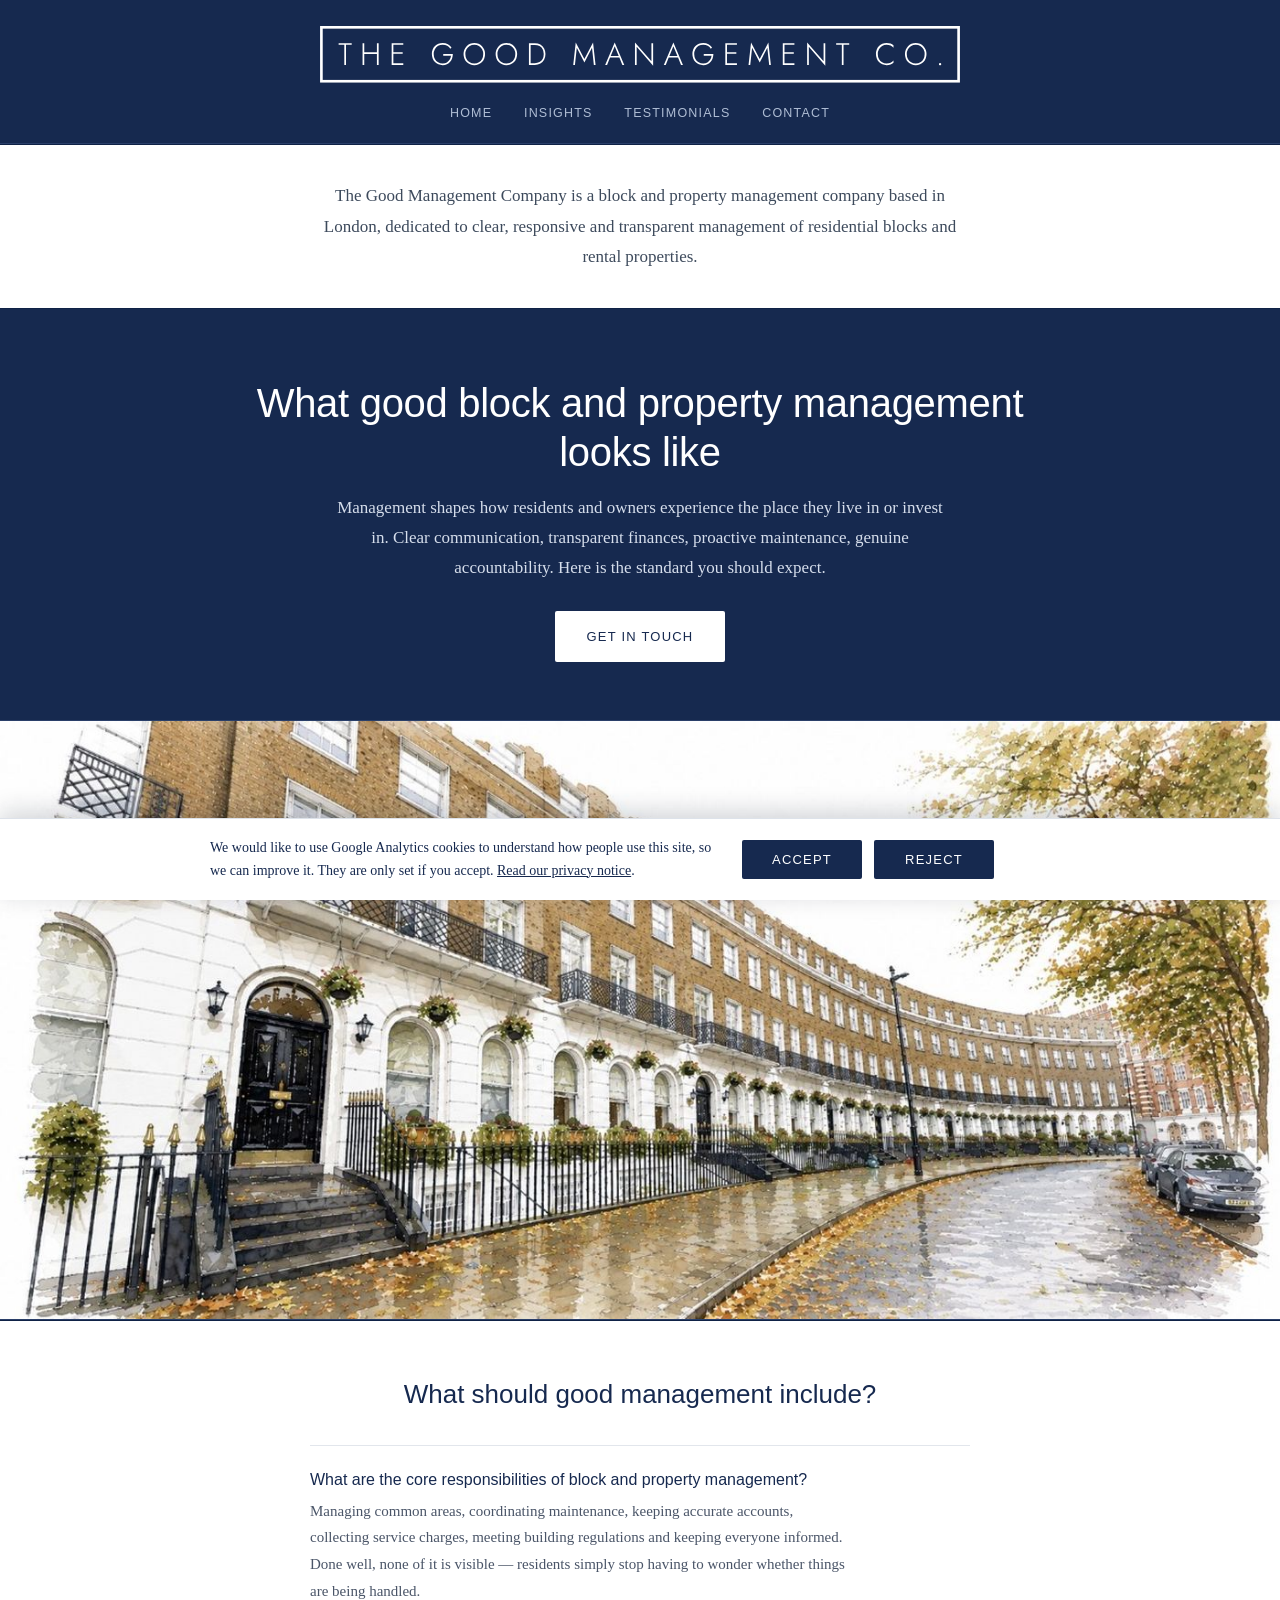
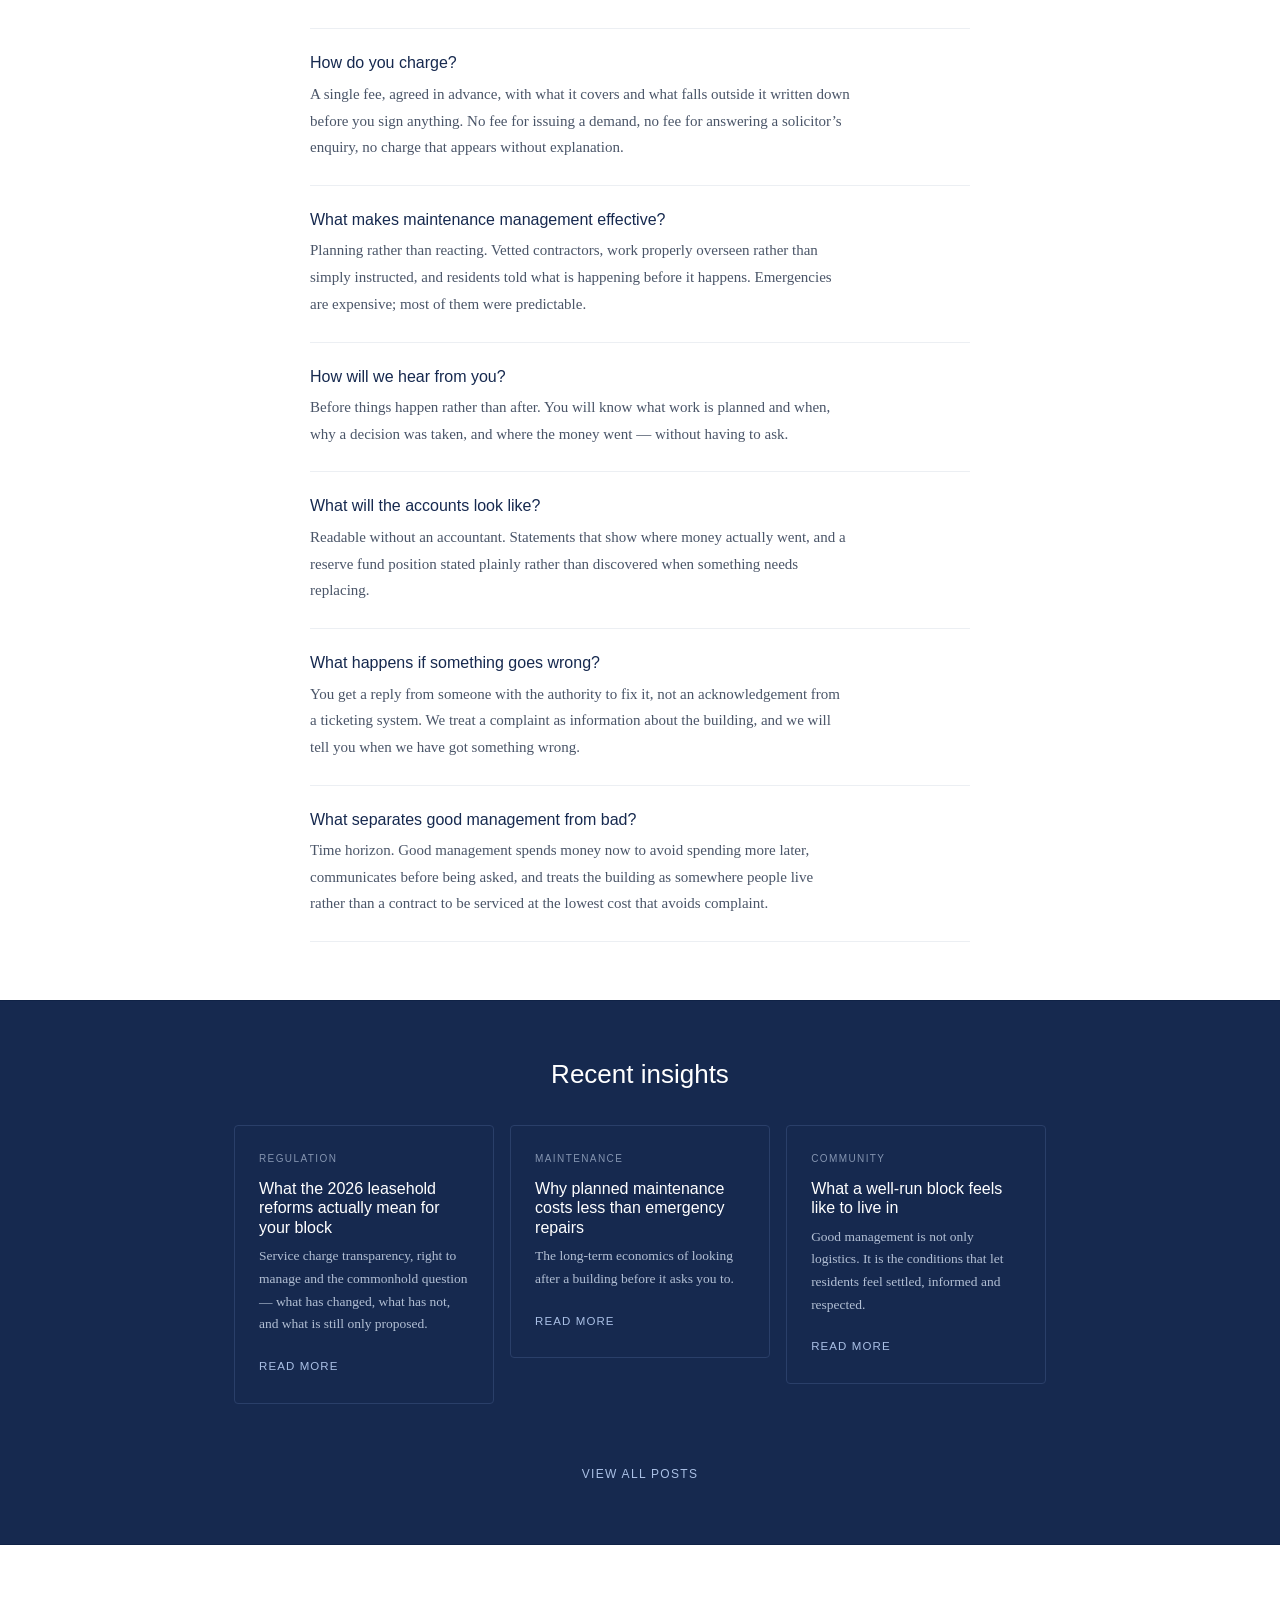
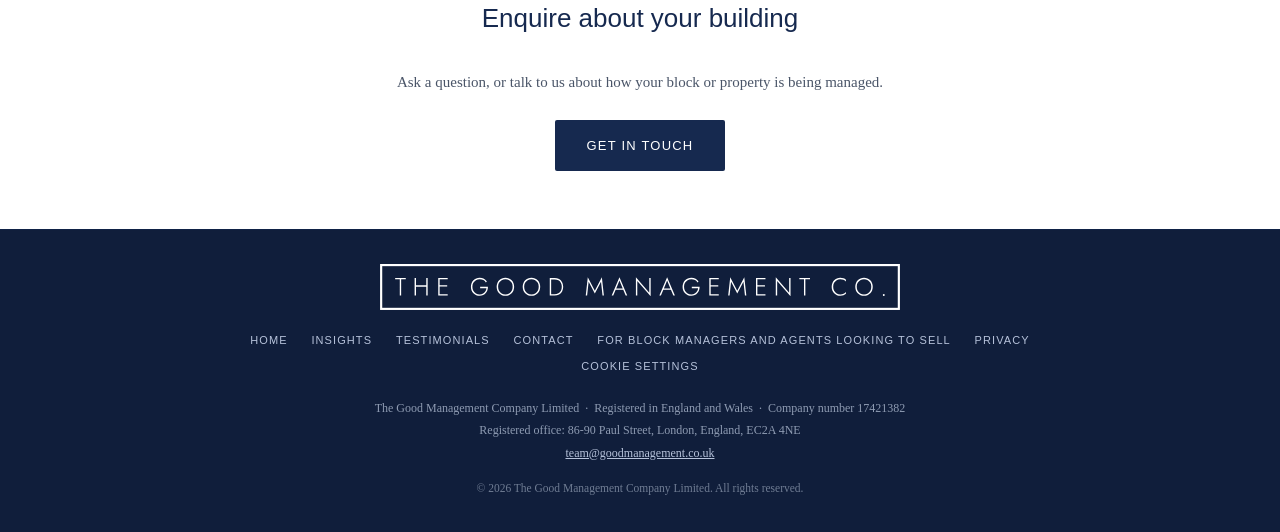
<file: index.html>
<!DOCTYPE html>
<html lang="en-GB">
<head>
<!-- Google tag (gtag.js) -->
<script async src="https://www.googletagmanager.com/gtag/js?id=G-91WJSMJ180"></script>
<script>
  window.dataLayer = window.dataLayer || [];
  function gtag(){dataLayer.push(arguments);}
  // Consent Mode: nothing is stored until the visitor accepts (see consent.js).
  gtag('consent', 'default', {
    analytics_storage: 'denied',
    ad_storage: 'denied',
    ad_user_data: 'denied',
    ad_personalization: 'denied'
  });
  try {
    if (localStorage.getItem('tgmc-consent') === 'granted') {
      gtag('consent', 'update', { analytics_storage: 'granted' });
    }
  } catch (e) {}
  gtag('js', new Date());

  gtag('config', 'G-91WJSMJ180');
</script>
<meta charset="utf-8">
<meta name="viewport" content="width=device-width, initial-scale=1">
<title>The Good Management Company | Block and property management, London</title>
<meta name="description" content="What good block and property management looks like. Clear communication, transparent finances and proactive maintenance, explained by a London block and property management company.">
<link rel="canonical" href="https://goodmanagement.co.uk/">
<meta property="og:url" content="https://goodmanagement.co.uk/">
<link rel="stylesheet" href="/tgmc-styles.css">
<link rel="icon" type="image/svg+xml" href="/favicon.svg">
<meta property="og:title" content="The Good Management Company | Block and property management, London">
<meta property="og:description" content="What good block and property management looks like. Clear communication, transparent finances and proactive maintenance, explained by a London block and property management company.">
<meta property="og:type" content="website">
<meta name="twitter:card" content="summary">
<script type="application/ld+json">
{
  "@context": "https://schema.org",
  "@type": "LocalBusiness",
  "@id": "https://goodmanagement.co.uk/#organisation",
  "name": "The Good Management Company",
  "legalName": "The Good Management Company Limited",
  "url": "https://goodmanagement.co.uk",
  "email": "team@goodmanagement.co.uk",
  "areaServed": { "@type": "City", "name": "London" },
  "address": { "@type": "PostalAddress", "addressLocality": "London", "addressCountry": "GB" },
  "description": "Block and property management company based in London.",
  "knowsAbout": ["Block management", "Property management", "Service charges", "Leasehold", "Building safety"]
}
</script>
<script type="application/ld+json">
{
  "@context": "https://schema.org",
  "@type": "FAQPage",
  "mainEntity": [
    {"@type":"Question","name":"What are the core responsibilities of block and property management?","acceptedAnswer":{"@type":"Answer","text":"Managing common areas, coordinating maintenance, keeping accurate leaseholder and resident accounts, collecting service charges and rent, meeting building regulations, and keeping everyone informed."}},
    {"@type":"Question","name":"How do you charge?","acceptedAnswer":{"@type":"Answer","text":"A single fee, agreed in advance, with what it covers and what falls outside it written down before you sign anything. No fee for issuing a demand, no fee for answering a solicitor's enquiry, no charge that appears without having been explained first."}},
    {"@type":"Question","name":"What makes maintenance management effective?","acceptedAnswer":{"@type":"Answer","text":"Planning rather than reacting. Vetted contractors, work that is properly overseen, records kept as a matter of course, and residents told what is happening before it happens."}},
    {"@type":"Question","name":"How will we hear from you?","acceptedAnswer":{"@type":"Answer","text":"Before things happen rather than after. You will know what work is planned and when, why a decision was taken, and where the money went, without having to ask."}},
    {"@type":"Question","name":"What will the accounts look like?","acceptedAnswer":{"@type":"Answer","text":"Readable without an accountant. Statements that show where money actually went, and a reserve fund position stated plainly rather than discovered when something needs replacing."}},
    {"@type":"Question","name":"What happens if something goes wrong?","acceptedAnswer":{"@type":"Answer","text":"You get a reply from someone with the authority to fix it, not an acknowledgement from a ticketing system. We treat a complaint as information about the building, and we will tell you when we have got something wrong."}},
    {"@type":"Question","name":"What separates good management from bad?","acceptedAnswer":{"@type":"Answer","text":"Time horizon. Good management spends money now to avoid spending more later, communicates before being asked, keeps the finances legible, and treats the building as somewhere people live."}}
  ]
}
</script>
</head>
<body>

<header class="site-header">
  <div class="container">
    <a class="mark" href="/">
      <span class="sr-only">The Good Management Company</span>
      <svg viewBox="0 0 724 64" xmlns="http://www.w3.org/2000/svg" aria-hidden="true" focusable="false"><title>The Good Management Company</title><rect x="1.5" y="1.5" width="721" height="61" fill="none" stroke="#ffffff" stroke-width="3"/><path d="M20.99 21.319999999999997V19.499999999999996H35.795V21.319999999999997H29.355V44.0H27.43V21.319999999999997Z M48.07840909090909 19.499999999999996H50.003409090909095V29.755H64.3184090909091V19.499999999999996H66.2784090909091V44.0H64.3184090909091V31.575H50.003409090909095V44.0H48.07840909090909Z M81.01181818181817 19.499999999999996H94.17181818181817V21.319999999999997H82.93681818181817V29.65H93.47181818181818V31.47H82.93681818181817V42.18H94.17181818181817V44.0H81.01181818181817Z M139.35363636363635 33.605V31.784999999999997H150.23863636363637Q150.23863636363637 34.269999999999996 149.45113636363635 36.527499999999996Q148.66363636363636 38.785 147.17613636363637 40.535Q145.68863636363636 42.285 143.55363636363637 43.3Q141.41863636363638 44.315 138.72363636363636 44.315Q136.09863636363636 44.315 133.87613636363636 43.3875Q131.65363636363637 42.46 129.99113636363637 40.78Q128.32863636363638 39.1 127.41863636363638 36.79Q126.50863636363637 34.48 126.50863636363637 31.75Q126.50863636363637 29.019999999999996 127.41863636363638 26.709999999999997Q128.32863636363638 24.4 129.99113636363637 22.72Q131.65363636363637 21.04 133.87613636363636 20.112499999999997Q136.09863636363636 19.185 138.72363636363636 19.185Q142.11863636363637 19.185 144.63863636363635 20.585Q147.15863636363636 21.985 148.73363636363638 24.435L147.33363636363637 25.659999999999997Q146.10863636363638 23.63 143.90363636363637 22.369999999999997Q141.69863636363635 21.11 138.72363636363636 21.11Q135.81863636363636 21.11 133.52613636363637 22.474999999999998Q131.23363636363638 23.839999999999996 129.88613636363635 26.22Q128.53863636363636 28.599999999999998 128.53863636363636 31.75Q128.53863636363636 34.864999999999995 129.88613636363635 37.262499999999996Q131.23363636363638 39.66 133.52613636363637 41.025Q135.81863636363636 42.39 138.72363636363636 42.39Q141.48863636363637 42.39 143.50113636363636 41.182500000000005Q145.51363636363635 39.975 146.70363636363635 37.980000000000004Q147.89363636363638 35.985 148.13863636363635 33.605Z M162.34704545454545 31.75Q162.34704545454545 29.055 163.25704545454545 26.7625Q164.16704545454547 24.47 165.81204545454545 22.7725Q167.45704545454547 21.075 169.67954545454546 20.13Q171.90204545454546 19.185 174.52704545454546 19.185Q177.15204545454546 19.185 179.37454545454545 20.13Q181.59704545454545 21.075 183.24204545454546 22.7725Q184.88704545454547 24.47 185.79704545454547 26.7625Q186.70704545454547 29.055 186.70704545454547 31.75Q186.70704545454547 34.445 185.79704545454547 36.7375Q184.88704545454547 39.03 183.24204545454546 40.7275Q181.59704545454545 42.425 179.37454545454545 43.37Q177.15204545454546 44.315 174.52704545454546 44.315Q171.90204545454546 44.315 169.67954545454546 43.37Q167.45704545454547 42.425 165.81204545454545 40.7275Q164.16704545454547 39.03 163.25704545454545 36.7375Q162.34704545454545 34.445 162.34704545454545 31.75ZM164.37704545454545 31.75Q164.37704545454545 34.83 165.68954545454545 37.2275Q167.00204545454545 39.625 169.29454545454547 41.0075Q171.58704545454546 42.39 174.52704545454546 42.39Q177.46704545454546 42.39 179.75954545454545 41.0075Q182.05204545454546 39.625 183.34704545454548 37.2275Q184.64204545454547 34.83 184.64204545454547 31.75Q184.64204545454547 28.669999999999998 183.34704545454548 26.272499999999997Q182.05204545454546 23.874999999999996 179.75954545454545 22.4925Q177.46704545454546 21.11 174.52704545454546 21.11Q171.58704545454546 21.11 169.29454545454547 22.4925Q167.00204545454545 23.874999999999996 165.68954545454545 26.272499999999997Q164.37704545454545 28.669999999999998 164.37704545454545 31.75Z M198.64045454545456 31.75Q198.64045454545456 29.055 199.55045454545456 26.7625Q200.46045454545458 24.47 202.10545454545456 22.7725Q203.75045454545457 21.075 205.97295454545457 20.13Q208.19545454545457 19.185 210.82045454545457 19.185Q213.44545454545457 19.185 215.66795454545456 20.13Q217.89045454545456 21.075 219.53545454545457 22.7725Q221.18045454545458 24.47 222.09045454545458 26.7625Q223.00045454545457 29.055 223.00045454545457 31.75Q223.00045454545457 34.445 222.09045454545458 36.7375Q221.18045454545458 39.03 219.53545454545457 40.7275Q217.89045454545456 42.425 215.66795454545456 43.37Q213.44545454545457 44.315 210.82045454545457 44.315Q208.19545454545457 44.315 205.97295454545457 43.37Q203.75045454545457 42.425 202.10545454545456 40.7275Q200.46045454545458 39.03 199.55045454545456 36.7375Q198.64045454545456 34.445 198.64045454545456 31.75ZM200.67045454545456 31.75Q200.67045454545456 34.83 201.98295454545456 37.2275Q203.29545454545456 39.625 205.58795454545458 41.0075Q207.88045454545457 42.39 210.82045454545457 42.39Q213.76045454545456 42.39 216.05295454545455 41.0075Q218.34545454545457 39.625 219.6404545454546 37.2275Q220.93545454545458 34.83 220.93545454545458 31.75Q220.93545454545458 28.669999999999998 219.6404545454546 26.272499999999997Q218.34545454545457 23.874999999999996 216.05295454545455 22.4925Q213.76045454545456 21.11 210.82045454545457 21.11Q207.88045454545457 21.11 205.58795454545458 22.4925Q203.29545454545456 23.874999999999996 201.98295454545456 26.272499999999997Q200.67045454545456 28.669999999999998 200.67045454545456 31.75Z M242.98386363636368 44.0H236.33386363636367V19.499999999999996H242.98386363636368Q246.55386363636367 19.499999999999996 249.26636363636368 21.04Q251.97886363636368 22.58 253.5013636363637 25.3275Q255.02386363636367 28.075 255.02386363636367 31.75Q255.02386363636367 35.425 253.5013636363637 38.1725Q251.97886363636368 40.92 249.26636363636368 42.46Q246.55386363636367 44.0 242.98386363636368 44.0ZM242.98386363636368 21.424999999999997H238.25886363636369V42.075H242.98386363636368Q246.02886363636367 42.075 248.30386363636367 40.7975Q250.57886363636368 39.519999999999996 251.83886363636367 37.209999999999994Q253.0988636363637 34.9 253.0988636363637 31.75Q253.0988636363637 28.599999999999998 251.83886363636367 26.29Q250.57886363636368 23.979999999999997 248.30386363636367 22.702499999999997Q246.02886363636367 21.424999999999997 242.98386363636368 21.424999999999997Z M290.47568181818184 24.61 288.3756818181819 44.0H286.45068181818186L289.28568181818184 18.554999999999996L299.08568181818185 37.385L308.88568181818187 18.554999999999996L311.72068181818184 44.0H309.79568181818183L307.69568181818187 24.61L299.08568181818185 41.165Z M342.02909090909094 44.0 338.669090909091 35.775H328.099090909091L324.739090909091 44.0H322.56909090909096L333.38409090909096 18.554999999999996L344.19909090909096 44.0ZM333.38409090909096 22.999999999999996 328.86909090909097 33.955H337.93409090909097Z M374.92750000000007 19.499999999999996H376.8525000000001V44.945L358.2325000000001 23.56V44.0H356.30750000000006V18.554999999999996L374.92750000000007 40.01Z M408.42090909090916 44.0 405.0609090909092 35.775H394.4909090909092L391.1309090909092 44.0H388.9609090909092L399.7759090909092 18.554999999999996L410.5909090909092 44.0ZM399.7759090909092 22.999999999999996 395.2609090909092 33.955H404.3259090909092Z M434.1443181818183 33.605V31.784999999999997H445.02931818181827Q445.02931818181827 34.269999999999996 444.2418181818183 36.527499999999996Q443.4543181818183 38.785 441.9668181818183 40.535Q440.4793181818183 42.285 438.34431818181827 43.3Q436.2093181818183 44.315 433.5143181818183 44.315Q430.8893181818183 44.315 428.66681818181826 43.3875Q426.4443181818183 42.46 424.78181818181827 40.78Q423.1193181818183 39.1 422.2093181818183 36.79Q421.2993181818183 34.48 421.2993181818183 31.75Q421.2993181818183 29.019999999999996 422.2093181818183 26.709999999999997Q423.1193181818183 24.4 424.78181818181827 22.72Q426.4443181818183 21.04 428.66681818181826 20.112499999999997Q430.8893181818183 19.185 433.5143181818183 19.185Q436.90931818181826 19.185 439.4293181818183 20.585Q441.9493181818183 21.985 443.5243181818183 24.435L442.1243181818183 25.659999999999997Q440.8993181818183 23.63 438.6943181818183 22.369999999999997Q436.4893181818183 21.11 433.5143181818183 21.11Q430.6093181818183 21.11 428.3168181818183 22.474999999999998Q426.0243181818183 23.839999999999996 424.67681818181825 26.22Q423.3293181818183 28.599999999999998 423.3293181818183 31.75Q423.3293181818183 34.864999999999995 424.67681818181825 37.262499999999996Q426.0243181818183 39.66 428.3168181818183 41.025Q430.6093181818183 42.39 433.5143181818183 42.39Q436.27931818181827 42.39 438.29181818181826 41.182500000000005Q440.3043181818183 39.975 441.4943181818183 37.980000000000004Q442.6843181818183 35.985 442.9293181818183 33.605Z M458.53772727272735 19.499999999999996H471.6977272727274V21.319999999999997H460.46272727272736V29.65H470.99772727272733V31.47H460.46272727272736V42.18H471.6977272727274V44.0H458.53772727272735Z M488.84613636363645 24.61 486.7461363636365 44.0H484.82113636363647L487.65613636363645 18.554999999999996L497.45613636363646 37.385L507.2561363636365 18.554999999999996L510.09113636363645 44.0H508.16613636363644L506.0661363636365 24.61L497.45613636363646 41.165Z M523.5645454545456 19.499999999999996H536.7245454545456V21.319999999999997H525.4895454545456V29.65H536.0245454545455V31.47H525.4895454545456V42.18H536.7245454545456V44.0H523.5645454545456Z M569.7279545454546 19.499999999999996H571.6529545454547V44.945L553.0329545454547 23.56V44.0H551.1079545454547V18.554999999999996L569.7279545454546 40.01Z M583.9363636363638 21.319999999999997V19.499999999999996H598.7413636363638V21.319999999999997H592.3013636363638V44.0H590.3763636363637V21.319999999999997Z M631.043181818182 31.75Q631.043181818182 34.864999999999995 632.373181818182 37.262499999999996Q633.703181818182 39.66 635.943181818182 41.00749999999999Q638.183181818182 42.355 640.948181818182 42.355Q643.538181818182 42.355 645.498181818182 41.4625Q647.458181818182 40.57 648.823181818182 38.995V41.585Q647.283181818182 42.95 645.463181818182 43.6325Q643.643181818182 44.315 640.948181818182 44.315Q638.393181818182 44.315 636.223181818182 43.3875Q634.053181818182 42.46 632.425681818182 40.78Q630.798181818182 39.1 629.8881818181819 36.79Q628.978181818182 34.48 628.978181818182 31.75Q628.978181818182 29.019999999999996 629.8881818181819 26.709999999999997Q630.798181818182 24.4 632.425681818182 22.72Q634.053181818182 21.04 636.223181818182 20.112499999999997Q638.393181818182 19.185 640.948181818182 19.185Q643.643181818182 19.185 645.463181818182 19.8675Q647.283181818182 20.549999999999997 648.823181818182 21.915V24.47Q647.458181818182 22.93 645.480681818182 22.0375Q643.503181818182 21.145 640.948181818182 21.145Q638.183181818182 21.145 635.943181818182 22.4925Q633.703181818182 23.839999999999996 632.373181818182 26.22Q631.043181818182 28.599999999999998 631.043181818182 31.75Z M661.806590909091 31.75Q661.806590909091 29.055 662.7165909090911 26.7625Q663.6265909090911 24.47 665.2715909090911 22.7725Q666.916590909091 21.075 669.139090909091 20.13Q671.3615909090911 19.185 673.9865909090911 19.185Q676.6115909090911 19.185 678.8340909090911 20.13Q681.056590909091 21.075 682.701590909091 22.7725Q684.3465909090911 24.47 685.2565909090911 26.7625Q686.166590909091 29.055 686.166590909091 31.75Q686.166590909091 34.445 685.2565909090911 36.7375Q684.3465909090911 39.03 682.701590909091 40.7275Q681.056590909091 42.425 678.8340909090911 43.37Q676.6115909090911 44.315 673.9865909090911 44.315Q671.3615909090911 44.315 669.139090909091 43.37Q666.916590909091 42.425 665.2715909090911 40.7275Q663.6265909090911 39.03 662.7165909090911 36.7375Q661.806590909091 34.445 661.806590909091 31.75ZM663.8365909090911 31.75Q663.8365909090911 34.83 665.1490909090911 37.2275Q666.4615909090911 39.625 668.754090909091 41.0075Q671.046590909091 42.39 673.9865909090911 42.39Q676.926590909091 42.39 679.219090909091 41.0075Q681.5115909090911 39.625 682.806590909091 37.2275Q684.1015909090911 34.83 684.1015909090911 31.75Q684.1015909090911 28.669999999999998 682.806590909091 26.272499999999997Q681.5115909090911 23.874999999999996 679.219090909091 22.4925Q676.926590909091 21.11 673.9865909090911 21.11Q671.046590909091 21.11 668.754090909091 22.4925Q666.4615909090911 23.874999999999996 665.1490909090911 26.272499999999997Q663.8365909090911 28.669999999999998 663.8365909090911 31.75Z M700.2350000000001 43.16Q700.2350000000001 42.6 700.6200000000001 42.215Q701.0050000000002 41.83 701.5300000000002 41.83Q702.0550000000002 41.83 702.4400000000002 42.215Q702.8250000000002 42.6 702.8250000000002 43.16Q702.8250000000002 43.685 702.4400000000002 44.07Q702.0550000000002 44.455 701.5300000000002 44.455Q701.0050000000002 44.455 700.6200000000001 44.07Q700.2350000000001 43.685 700.2350000000001 43.16Z" fill="#ffffff"/></svg>
    </a>
    <nav>
      <a href="/" aria-current="page">Home</a>
      <a href="/insights">Insights</a>
      <a href="/testimonials">Testimonials</a>
      <a href="/contact">Contact</a>
    </nav>
  </div>
</header>


<div class="section-white" style="padding:36px 0">
  <div class="container">
    <p class="lede" style="text-align:center; max-width:660px; margin:0 auto">The Good Management Company is a block and property management company based in London, dedicated to clear, responsive and transparent management of residential blocks and rental properties.</p>
  </div>
</div>

<section class="section section-centred" style="padding-top:70px">
  <div class="container">
    <h1>What good block and property management looks like</h1>
    <p class="lede">Management shapes how residents and owners experience the place they live in or invest in. Clear communication, transparent finances, proactive maintenance, genuine accountability. Here is the standard you should expect.</p>
    <p style="margin-top:28px"><a class="btn" href="/contact">Get in touch</a></p>
  </div>
</section>

<figure class="band">
  <img src="/crescent.jpg" alt="Illustration of a Georgian crescent terrace in London, with iron railings, arched ground-floor windows and autumn trees.">
</figure>

<section class="section section-white" id="faq">
  <div class="container">
    <h2 style="text-align:center">What should good management include?</h2>
    <div class="qa">
      <div class="qa-item">
        <h3>What are the core responsibilities of block and property management?</h3>
        <p>Managing common areas, coordinating maintenance, keeping accurate accounts, collecting service charges, meeting building regulations and keeping everyone informed. Done well, none of it is visible &mdash; residents simply stop having to wonder whether things are being handled.</p>
      </div>
      <div class="qa-item">
        <h3>How do you charge?</h3>
        <p>A single fee, agreed in advance, with what it covers and what falls outside it written down before you sign anything. No fee for issuing a demand, no fee for answering a solicitor&rsquo;s enquiry, no charge that appears without explanation.</p>
      </div>
      <div class="qa-item">
        <h3>What makes maintenance management effective?</h3>
        <p>Planning rather than reacting. Vetted contractors, work properly overseen rather than simply instructed, and residents told what is happening before it happens. Emergencies are expensive; most of them were predictable.</p>
      </div>
      <div class="qa-item">
        <h3>How will we hear from you?</h3>
        <p>Before things happen rather than after. You will know what work is planned and when, why a decision was taken, and where the money went &mdash; without having to ask.</p>
      </div>
      <div class="qa-item">
        <h3>What will the accounts look like?</h3>
        <p>Readable without an accountant. Statements that show where money actually went, and a reserve fund position stated plainly rather than discovered when something needs replacing.</p>
      </div>
      <div class="qa-item">
        <h3>What happens if something goes wrong?</h3>
        <p>You get a reply from someone with the authority to fix it, not an acknowledgement from a ticketing system. We treat a complaint as information about the building, and we will tell you when we have got something wrong.</p>
      </div>
      <div class="qa-item">
        <h3>What separates good management from bad?</h3>
        <p>Time horizon. Good management spends money now to avoid spending more later, communicates before being asked, and treats the building as somewhere people live rather than a contract to be serviced at the lowest cost that avoids complaint.</p>
      </div>
    </div>
  </div>
</section>

<section class="section" id="blog">
  <div class="container">
    <h2 style="text-align:center">Recent insights</h2>
    <div class="card-grid">
      <div class="card">
        <div class="tag">Regulation</div>
        <h3>What the 2026 leasehold reforms actually mean for your block</h3>
        <p>Service charge transparency, right to manage and the commonhold question — what has changed, what has not, and what is still only proposed.</p>
        <a class="more" href="/article-leasehold-reforms">Read more</a>
      </div>
      <div class="card">
        <div class="tag">Maintenance</div>
        <h3>Why planned maintenance costs less than emergency repairs</h3>
        <p>The long-term economics of looking after a building before it asks you to.</p>
        <a class="more" href="/article-planned-maintenance">Read more</a>
      </div>
      <div class="card">
        <div class="tag">Community</div>
        <h3>What a well-run block feels like to live in</h3>
        <p>Good management is not only logistics. It is the conditions that let residents feel settled, informed and respected.</p>
        <a class="more" href="/article-well-run-block">Read more</a>
      </div>
    </div>
    <div class="view-all"><a href="/insights">View all posts</a></div>
  </div>
</section>

<section class="section section-centred section-white" id="contact">
  <div class="container">
    <h2>Enquire about your building</h2>
    <p>Ask a question, or talk to us about how your block or property is being managed.</p>
    <p style="margin-top:24px"><a class="btn" href="/contact">Get in touch</a></p>
  </div>
</section>


<footer class="site-footer">
  <div class="container">
    <div class="mark">
      <svg viewBox="0 0 724 64" xmlns="http://www.w3.org/2000/svg" role="img" aria-label="The Good Management Co."><rect x="1.5" y="1.5" width="721" height="61" fill="none" stroke="#ffffff" stroke-width="3"/><path d="M20.99 21.319999999999997V19.499999999999996H35.795V21.319999999999997H29.355V44.0H27.43V21.319999999999997Z M48.07840909090909 19.499999999999996H50.003409090909095V29.755H64.3184090909091V19.499999999999996H66.2784090909091V44.0H64.3184090909091V31.575H50.003409090909095V44.0H48.07840909090909Z M81.01181818181817 19.499999999999996H94.17181818181817V21.319999999999997H82.93681818181817V29.65H93.47181818181818V31.47H82.93681818181817V42.18H94.17181818181817V44.0H81.01181818181817Z M139.35363636363635 33.605V31.784999999999997H150.23863636363637Q150.23863636363637 34.269999999999996 149.45113636363635 36.527499999999996Q148.66363636363636 38.785 147.17613636363637 40.535Q145.68863636363636 42.285 143.55363636363637 43.3Q141.41863636363638 44.315 138.72363636363636 44.315Q136.09863636363636 44.315 133.87613636363636 43.3875Q131.65363636363637 42.46 129.99113636363637 40.78Q128.32863636363638 39.1 127.41863636363638 36.79Q126.50863636363637 34.48 126.50863636363637 31.75Q126.50863636363637 29.019999999999996 127.41863636363638 26.709999999999997Q128.32863636363638 24.4 129.99113636363637 22.72Q131.65363636363637 21.04 133.87613636363636 20.112499999999997Q136.09863636363636 19.185 138.72363636363636 19.185Q142.11863636363637 19.185 144.63863636363635 20.585Q147.15863636363636 21.985 148.73363636363638 24.435L147.33363636363637 25.659999999999997Q146.10863636363638 23.63 143.90363636363637 22.369999999999997Q141.69863636363635 21.11 138.72363636363636 21.11Q135.81863636363636 21.11 133.52613636363637 22.474999999999998Q131.23363636363638 23.839999999999996 129.88613636363635 26.22Q128.53863636363636 28.599999999999998 128.53863636363636 31.75Q128.53863636363636 34.864999999999995 129.88613636363635 37.262499999999996Q131.23363636363638 39.66 133.52613636363637 41.025Q135.81863636363636 42.39 138.72363636363636 42.39Q141.48863636363637 42.39 143.50113636363636 41.182500000000005Q145.51363636363635 39.975 146.70363636363635 37.980000000000004Q147.89363636363638 35.985 148.13863636363635 33.605Z M162.34704545454545 31.75Q162.34704545454545 29.055 163.25704545454545 26.7625Q164.16704545454547 24.47 165.81204545454545 22.7725Q167.45704545454547 21.075 169.67954545454546 20.13Q171.90204545454546 19.185 174.52704545454546 19.185Q177.15204545454546 19.185 179.37454545454545 20.13Q181.59704545454545 21.075 183.24204545454546 22.7725Q184.88704545454547 24.47 185.79704545454547 26.7625Q186.70704545454547 29.055 186.70704545454547 31.75Q186.70704545454547 34.445 185.79704545454547 36.7375Q184.88704545454547 39.03 183.24204545454546 40.7275Q181.59704545454545 42.425 179.37454545454545 43.37Q177.15204545454546 44.315 174.52704545454546 44.315Q171.90204545454546 44.315 169.67954545454546 43.37Q167.45704545454547 42.425 165.81204545454545 40.7275Q164.16704545454547 39.03 163.25704545454545 36.7375Q162.34704545454545 34.445 162.34704545454545 31.75ZM164.37704545454545 31.75Q164.37704545454545 34.83 165.68954545454545 37.2275Q167.00204545454545 39.625 169.29454545454547 41.0075Q171.58704545454546 42.39 174.52704545454546 42.39Q177.46704545454546 42.39 179.75954545454545 41.0075Q182.05204545454546 39.625 183.34704545454548 37.2275Q184.64204545454547 34.83 184.64204545454547 31.75Q184.64204545454547 28.669999999999998 183.34704545454548 26.272499999999997Q182.05204545454546 23.874999999999996 179.75954545454545 22.4925Q177.46704545454546 21.11 174.52704545454546 21.11Q171.58704545454546 21.11 169.29454545454547 22.4925Q167.00204545454545 23.874999999999996 165.68954545454545 26.272499999999997Q164.37704545454545 28.669999999999998 164.37704545454545 31.75Z M198.64045454545456 31.75Q198.64045454545456 29.055 199.55045454545456 26.7625Q200.46045454545458 24.47 202.10545454545456 22.7725Q203.75045454545457 21.075 205.97295454545457 20.13Q208.19545454545457 19.185 210.82045454545457 19.185Q213.44545454545457 19.185 215.66795454545456 20.13Q217.89045454545456 21.075 219.53545454545457 22.7725Q221.18045454545458 24.47 222.09045454545458 26.7625Q223.00045454545457 29.055 223.00045454545457 31.75Q223.00045454545457 34.445 222.09045454545458 36.7375Q221.18045454545458 39.03 219.53545454545457 40.7275Q217.89045454545456 42.425 215.66795454545456 43.37Q213.44545454545457 44.315 210.82045454545457 44.315Q208.19545454545457 44.315 205.97295454545457 43.37Q203.75045454545457 42.425 202.10545454545456 40.7275Q200.46045454545458 39.03 199.55045454545456 36.7375Q198.64045454545456 34.445 198.64045454545456 31.75ZM200.67045454545456 31.75Q200.67045454545456 34.83 201.98295454545456 37.2275Q203.29545454545456 39.625 205.58795454545458 41.0075Q207.88045454545457 42.39 210.82045454545457 42.39Q213.76045454545456 42.39 216.05295454545455 41.0075Q218.34545454545457 39.625 219.6404545454546 37.2275Q220.93545454545458 34.83 220.93545454545458 31.75Q220.93545454545458 28.669999999999998 219.6404545454546 26.272499999999997Q218.34545454545457 23.874999999999996 216.05295454545455 22.4925Q213.76045454545456 21.11 210.82045454545457 21.11Q207.88045454545457 21.11 205.58795454545458 22.4925Q203.29545454545456 23.874999999999996 201.98295454545456 26.272499999999997Q200.67045454545456 28.669999999999998 200.67045454545456 31.75Z M242.98386363636368 44.0H236.33386363636367V19.499999999999996H242.98386363636368Q246.55386363636367 19.499999999999996 249.26636363636368 21.04Q251.97886363636368 22.58 253.5013636363637 25.3275Q255.02386363636367 28.075 255.02386363636367 31.75Q255.02386363636367 35.425 253.5013636363637 38.1725Q251.97886363636368 40.92 249.26636363636368 42.46Q246.55386363636367 44.0 242.98386363636368 44.0ZM242.98386363636368 21.424999999999997H238.25886363636369V42.075H242.98386363636368Q246.02886363636367 42.075 248.30386363636367 40.7975Q250.57886363636368 39.519999999999996 251.83886363636367 37.209999999999994Q253.0988636363637 34.9 253.0988636363637 31.75Q253.0988636363637 28.599999999999998 251.83886363636367 26.29Q250.57886363636368 23.979999999999997 248.30386363636367 22.702499999999997Q246.02886363636367 21.424999999999997 242.98386363636368 21.424999999999997Z M290.47568181818184 24.61 288.3756818181819 44.0H286.45068181818186L289.28568181818184 18.554999999999996L299.08568181818185 37.385L308.88568181818187 18.554999999999996L311.72068181818184 44.0H309.79568181818183L307.69568181818187 24.61L299.08568181818185 41.165Z M342.02909090909094 44.0 338.669090909091 35.775H328.099090909091L324.739090909091 44.0H322.56909090909096L333.38409090909096 18.554999999999996L344.19909090909096 44.0ZM333.38409090909096 22.999999999999996 328.86909090909097 33.955H337.93409090909097Z M374.92750000000007 19.499999999999996H376.8525000000001V44.945L358.2325000000001 23.56V44.0H356.30750000000006V18.554999999999996L374.92750000000007 40.01Z M408.42090909090916 44.0 405.0609090909092 35.775H394.4909090909092L391.1309090909092 44.0H388.9609090909092L399.7759090909092 18.554999999999996L410.5909090909092 44.0ZM399.7759090909092 22.999999999999996 395.2609090909092 33.955H404.3259090909092Z M434.1443181818183 33.605V31.784999999999997H445.02931818181827Q445.02931818181827 34.269999999999996 444.2418181818183 36.527499999999996Q443.4543181818183 38.785 441.9668181818183 40.535Q440.4793181818183 42.285 438.34431818181827 43.3Q436.2093181818183 44.315 433.5143181818183 44.315Q430.8893181818183 44.315 428.66681818181826 43.3875Q426.4443181818183 42.46 424.78181818181827 40.78Q423.1193181818183 39.1 422.2093181818183 36.79Q421.2993181818183 34.48 421.2993181818183 31.75Q421.2993181818183 29.019999999999996 422.2093181818183 26.709999999999997Q423.1193181818183 24.4 424.78181818181827 22.72Q426.4443181818183 21.04 428.66681818181826 20.112499999999997Q430.8893181818183 19.185 433.5143181818183 19.185Q436.90931818181826 19.185 439.4293181818183 20.585Q441.9493181818183 21.985 443.5243181818183 24.435L442.1243181818183 25.659999999999997Q440.8993181818183 23.63 438.6943181818183 22.369999999999997Q436.4893181818183 21.11 433.5143181818183 21.11Q430.6093181818183 21.11 428.3168181818183 22.474999999999998Q426.0243181818183 23.839999999999996 424.67681818181825 26.22Q423.3293181818183 28.599999999999998 423.3293181818183 31.75Q423.3293181818183 34.864999999999995 424.67681818181825 37.262499999999996Q426.0243181818183 39.66 428.3168181818183 41.025Q430.6093181818183 42.39 433.5143181818183 42.39Q436.27931818181827 42.39 438.29181818181826 41.182500000000005Q440.3043181818183 39.975 441.4943181818183 37.980000000000004Q442.6843181818183 35.985 442.9293181818183 33.605Z M458.53772727272735 19.499999999999996H471.6977272727274V21.319999999999997H460.46272727272736V29.65H470.99772727272733V31.47H460.46272727272736V42.18H471.6977272727274V44.0H458.53772727272735Z M488.84613636363645 24.61 486.7461363636365 44.0H484.82113636363647L487.65613636363645 18.554999999999996L497.45613636363646 37.385L507.2561363636365 18.554999999999996L510.09113636363645 44.0H508.16613636363644L506.0661363636365 24.61L497.45613636363646 41.165Z M523.5645454545456 19.499999999999996H536.7245454545456V21.319999999999997H525.4895454545456V29.65H536.0245454545455V31.47H525.4895454545456V42.18H536.7245454545456V44.0H523.5645454545456Z M569.7279545454546 19.499999999999996H571.6529545454547V44.945L553.0329545454547 23.56V44.0H551.1079545454547V18.554999999999996L569.7279545454546 40.01Z M583.9363636363638 21.319999999999997V19.499999999999996H598.7413636363638V21.319999999999997H592.3013636363638V44.0H590.3763636363637V21.319999999999997Z M631.043181818182 31.75Q631.043181818182 34.864999999999995 632.373181818182 37.262499999999996Q633.703181818182 39.66 635.943181818182 41.00749999999999Q638.183181818182 42.355 640.948181818182 42.355Q643.538181818182 42.355 645.498181818182 41.4625Q647.458181818182 40.57 648.823181818182 38.995V41.585Q647.283181818182 42.95 645.463181818182 43.6325Q643.643181818182 44.315 640.948181818182 44.315Q638.393181818182 44.315 636.223181818182 43.3875Q634.053181818182 42.46 632.425681818182 40.78Q630.798181818182 39.1 629.8881818181819 36.79Q628.978181818182 34.48 628.978181818182 31.75Q628.978181818182 29.019999999999996 629.8881818181819 26.709999999999997Q630.798181818182 24.4 632.425681818182 22.72Q634.053181818182 21.04 636.223181818182 20.112499999999997Q638.393181818182 19.185 640.948181818182 19.185Q643.643181818182 19.185 645.463181818182 19.8675Q647.283181818182 20.549999999999997 648.823181818182 21.915V24.47Q647.458181818182 22.93 645.480681818182 22.0375Q643.503181818182 21.145 640.948181818182 21.145Q638.183181818182 21.145 635.943181818182 22.4925Q633.703181818182 23.839999999999996 632.373181818182 26.22Q631.043181818182 28.599999999999998 631.043181818182 31.75Z M661.806590909091 31.75Q661.806590909091 29.055 662.7165909090911 26.7625Q663.6265909090911 24.47 665.2715909090911 22.7725Q666.916590909091 21.075 669.139090909091 20.13Q671.3615909090911 19.185 673.9865909090911 19.185Q676.6115909090911 19.185 678.8340909090911 20.13Q681.056590909091 21.075 682.701590909091 22.7725Q684.3465909090911 24.47 685.2565909090911 26.7625Q686.166590909091 29.055 686.166590909091 31.75Q686.166590909091 34.445 685.2565909090911 36.7375Q684.3465909090911 39.03 682.701590909091 40.7275Q681.056590909091 42.425 678.8340909090911 43.37Q676.6115909090911 44.315 673.9865909090911 44.315Q671.3615909090911 44.315 669.139090909091 43.37Q666.916590909091 42.425 665.2715909090911 40.7275Q663.6265909090911 39.03 662.7165909090911 36.7375Q661.806590909091 34.445 661.806590909091 31.75ZM663.8365909090911 31.75Q663.8365909090911 34.83 665.1490909090911 37.2275Q666.4615909090911 39.625 668.754090909091 41.0075Q671.046590909091 42.39 673.9865909090911 42.39Q676.926590909091 42.39 679.219090909091 41.0075Q681.5115909090911 39.625 682.806590909091 37.2275Q684.1015909090911 34.83 684.1015909090911 31.75Q684.1015909090911 28.669999999999998 682.806590909091 26.272499999999997Q681.5115909090911 23.874999999999996 679.219090909091 22.4925Q676.926590909091 21.11 673.9865909090911 21.11Q671.046590909091 21.11 668.754090909091 22.4925Q666.4615909090911 23.874999999999996 665.1490909090911 26.272499999999997Q663.8365909090911 28.669999999999998 663.8365909090911 31.75Z M700.2350000000001 43.16Q700.2350000000001 42.6 700.6200000000001 42.215Q701.0050000000002 41.83 701.5300000000002 41.83Q702.0550000000002 41.83 702.4400000000002 42.215Q702.8250000000002 42.6 702.8250000000002 43.16Q702.8250000000002 43.685 702.4400000000002 44.07Q702.0550000000002 44.455 701.5300000000002 44.455Q701.0050000000002 44.455 700.6200000000001 44.07Q700.2350000000001 43.685 700.2350000000001 43.16Z" fill="#ffffff"/></svg>
    </div>
    <div class="foot-links">
      <a href="/">Home</a>
      <a href="/insights">Insights</a>
      <a href="/testimonials">Testimonials</a>
      <a href="/contact">Contact</a>
      <a href="/sell-your-block-management-business">For block managers and agents looking to sell</a>
      <a href="/privacy">Privacy</a>
      <button type="button" class="link-button" data-cookie-settings>Cookie settings</button>
    </div>
    <div class="legal">
      The Good Management Company Limited &nbsp;&middot;&nbsp; Registered in England and Wales &nbsp;&middot;&nbsp; Company number 17421382<br>
      Registered office: 86-90 Paul Street, London, England, EC2A 4NE<br>
      <a href="mailto:team@goodmanagement.co.uk">team@goodmanagement.co.uk</a>
    </div>
    <div class="line">&copy; 2026 The Good Management Company Limited. All rights reserved.</div>
  </div>
</footer>

<script src="/consent.js" defer></script>
</body>
</html>
</file>
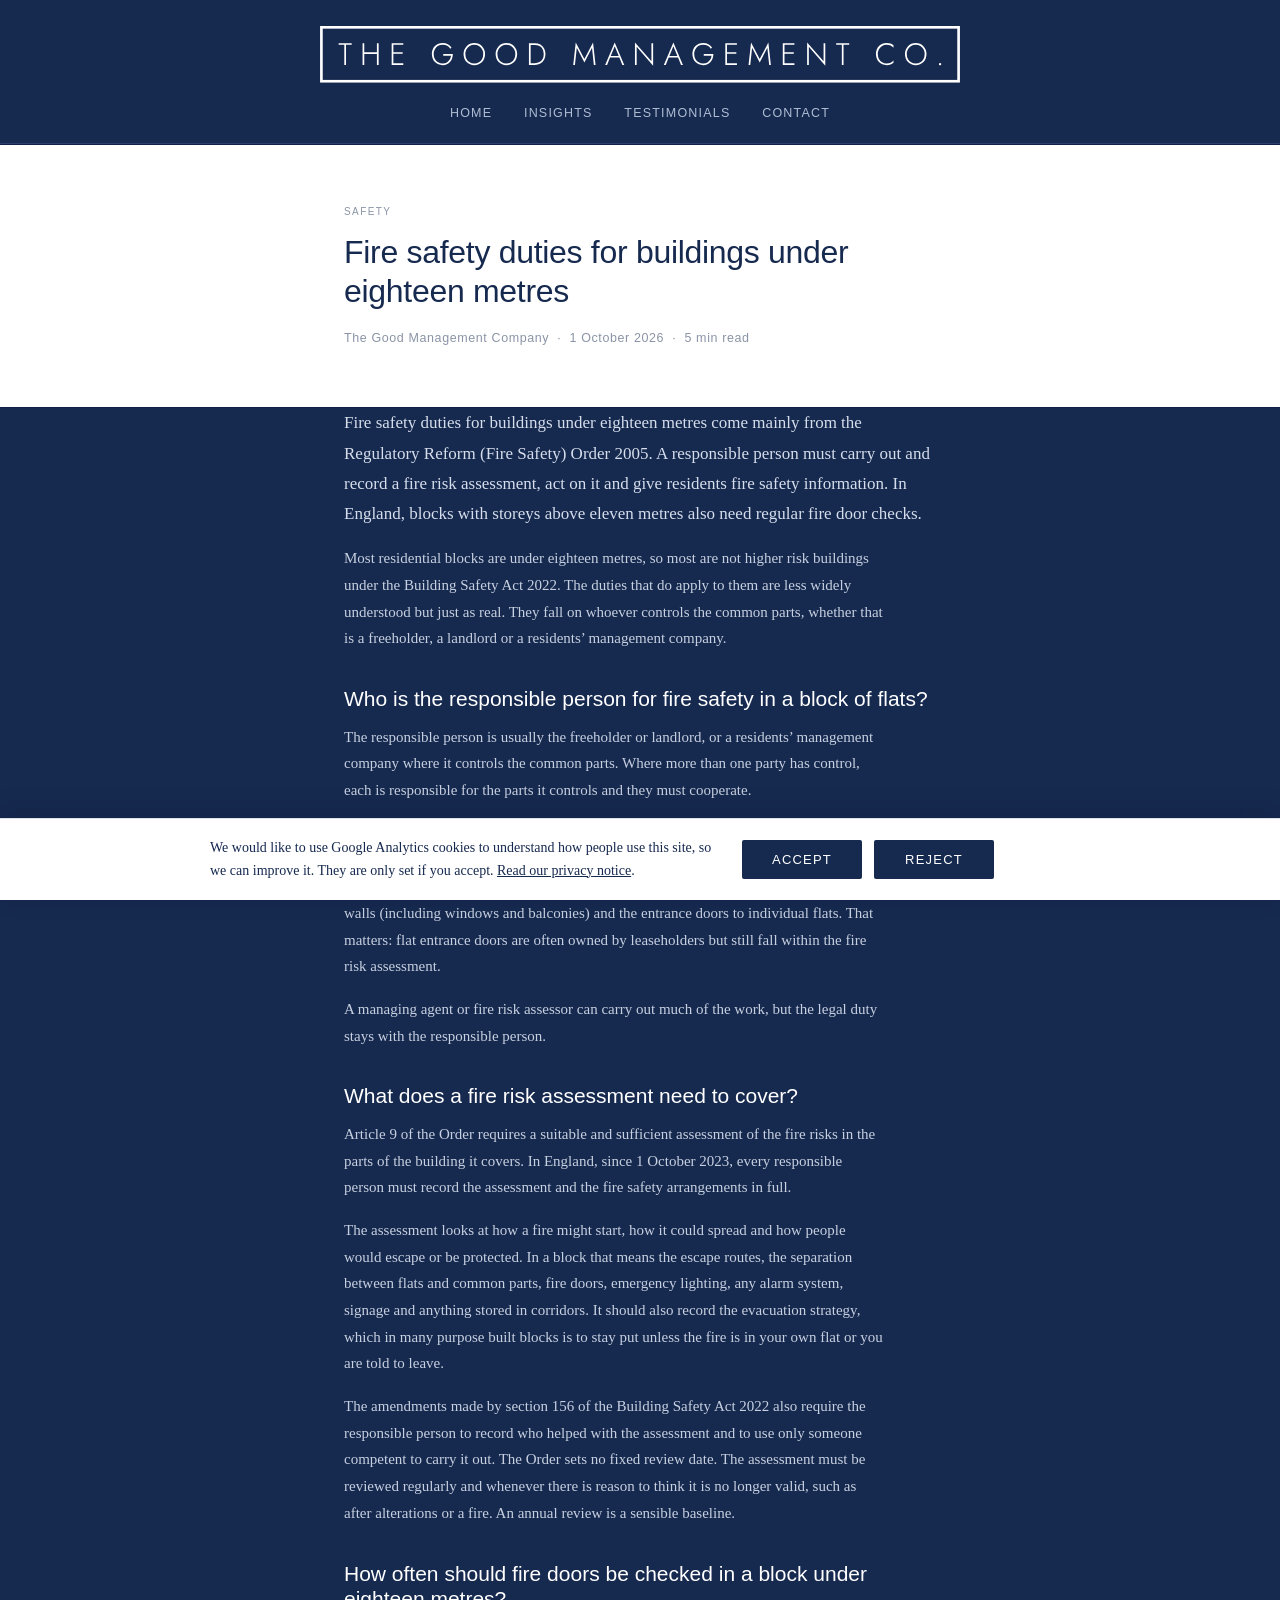
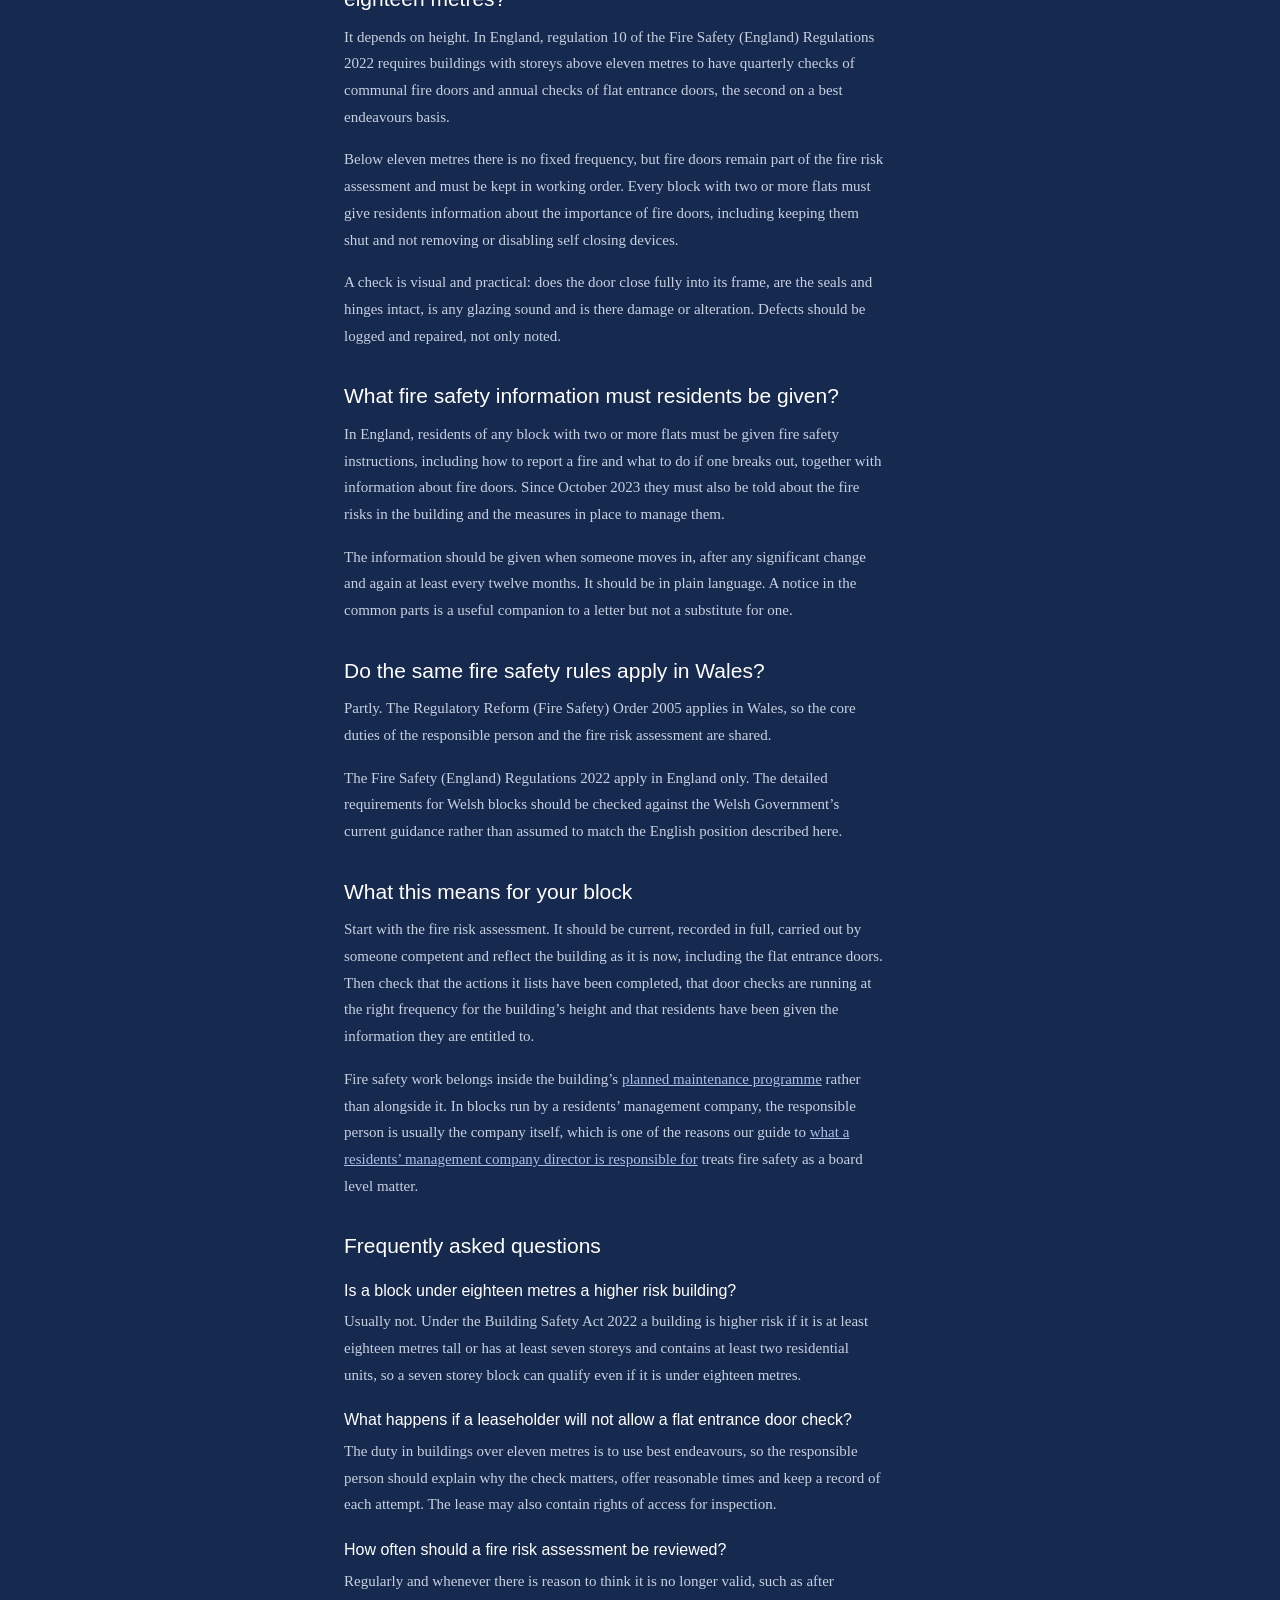
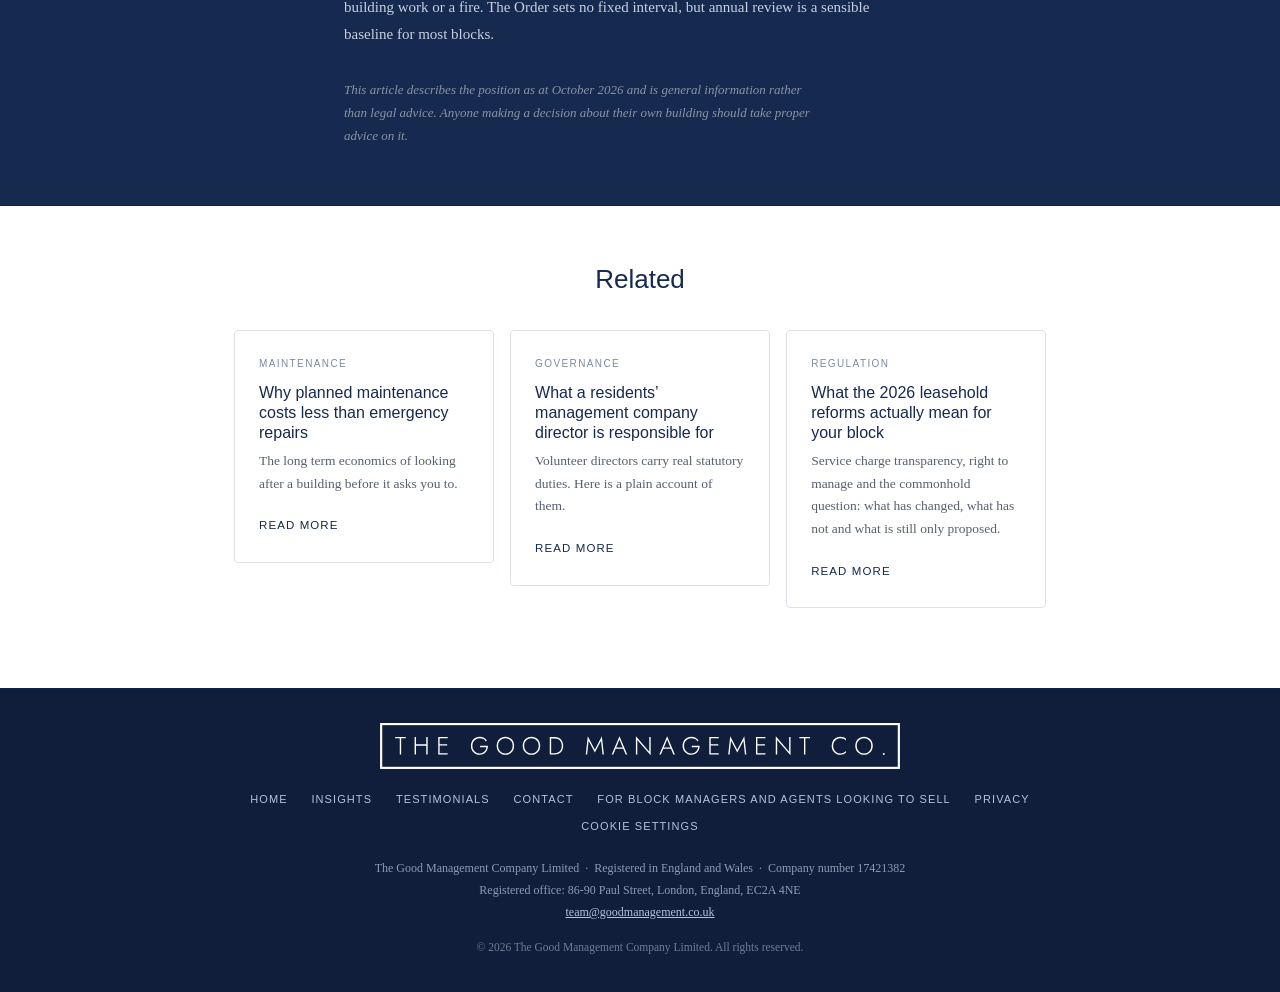
<file: article-fire-safety.html>
<!DOCTYPE html>
<html lang="en-GB">
<head>
<!-- Google tag (gtag.js) -->
<script async src="https://www.googletagmanager.com/gtag/js?id=G-91WJSMJ180"></script>
<script>
  window.dataLayer = window.dataLayer || [];
  function gtag(){dataLayer.push(arguments);}
  // Consent Mode: nothing is stored until the visitor accepts (see consent.js).
  gtag('consent', 'default', {
    analytics_storage: 'denied',
    ad_storage: 'denied',
    ad_user_data: 'denied',
    ad_personalization: 'denied'
  });
  try {
    if (localStorage.getItem('tgmc-consent') === 'granted') {
      gtag('consent', 'update', { analytics_storage: 'granted' });
    }
  } catch (e) {}
  gtag('js', new Date());

  gtag('config', 'G-91WJSMJ180');
</script>
<meta charset="utf-8">
<meta name="viewport" content="width=device-width, initial-scale=1">
<title>Fire safety duties for buildings under eighteen metres</title>
<meta name="description" content="Fire safety duties for blocks under 18 metres: the responsible person, what the fire risk assessment covers, fire door checks and resident information.">
<link rel="canonical" href="https://goodmanagement.co.uk/article-fire-safety">
<meta property="og:url" content="https://goodmanagement.co.uk/article-fire-safety">
<link rel="stylesheet" href="/tgmc-styles.css">
<link rel="icon" type="image/svg+xml" href="/favicon.svg">
<meta property="og:title" content="Fire safety duties for buildings under eighteen metres">
<meta property="og:description" content="Fire safety duties for blocks under 18 metres: the responsible person, what the fire risk assessment covers, fire door checks and resident information.">
<meta property="og:type" content="website">
<meta name="twitter:card" content="summary">
<script type="application/ld+json">
{
  "@context": "https://schema.org",
  "@type": "BlogPosting",
  "headline": "Fire safety duties for buildings under eighteen metres",
  "description": "Fire safety duties for blocks under 18 metres: the responsible person, what the fire risk assessment covers, fire door checks and resident information.",
  "datePublished": "2026-10-01",
  "dateModified": "2026-10-01",
  "author": { "@type": "Organization", "name": "The Good Management Company" },
  "publisher": { "@id": "https://goodmanagement.co.uk/#organisation", "@type": "Organization", "name": "The Good Management Company", "url": "https://goodmanagement.co.uk/" },
  "mainEntityOfPage": "https://goodmanagement.co.uk/article-fire-safety"
}
</script>
<script type="application/ld+json">
{
  "@context": "https://schema.org",
  "@type": "FAQPage",
  "mainEntity": [
    {
      "@type": "Question",
      "name": "Is a block under eighteen metres a higher risk building?",
      "acceptedAnswer": {
        "@type": "Answer",
        "text": "Usually not. Under the Building Safety Act 2022 a building is higher risk if it is at least eighteen metres tall or has at least seven storeys and contains at least two residential units, so a seven storey block can qualify even if it is under eighteen metres."
      }
    },
    {
      "@type": "Question",
      "name": "What happens if a leaseholder will not allow a flat entrance door check?",
      "acceptedAnswer": {
        "@type": "Answer",
        "text": "The duty in buildings over eleven metres is to use best endeavours, so the responsible person should explain why the check matters, offer reasonable times and keep a record of each attempt. The lease may also contain rights of access for inspection."
      }
    },
    {
      "@type": "Question",
      "name": "How often should a fire risk assessment be reviewed?",
      "acceptedAnswer": {
        "@type": "Answer",
        "text": "Regularly and whenever there is reason to think it is no longer valid, such as after building work or a fire. The Order sets no fixed interval, but annual review is a sensible baseline for most blocks."
      }
    }
  ]
}
</script>
</head>
<body>

<header class="site-header">
  <div class="container">
    <a class="mark" href="/">
      <span class="sr-only">The Good Management Company</span>
      <svg viewBox="0 0 724 64" xmlns="http://www.w3.org/2000/svg" aria-hidden="true" focusable="false"><title>The Good Management Company</title><rect x="1.5" y="1.5" width="721" height="61" fill="none" stroke="#ffffff" stroke-width="3"/><path d="M20.99 21.319999999999997V19.499999999999996H35.795V21.319999999999997H29.355V44.0H27.43V21.319999999999997Z M48.07840909090909 19.499999999999996H50.003409090909095V29.755H64.3184090909091V19.499999999999996H66.2784090909091V44.0H64.3184090909091V31.575H50.003409090909095V44.0H48.07840909090909Z M81.01181818181817 19.499999999999996H94.17181818181817V21.319999999999997H82.93681818181817V29.65H93.47181818181818V31.47H82.93681818181817V42.18H94.17181818181817V44.0H81.01181818181817Z M139.35363636363635 33.605V31.784999999999997H150.23863636363637Q150.23863636363637 34.269999999999996 149.45113636363635 36.527499999999996Q148.66363636363636 38.785 147.17613636363637 40.535Q145.68863636363636 42.285 143.55363636363637 43.3Q141.41863636363638 44.315 138.72363636363636 44.315Q136.09863636363636 44.315 133.87613636363636 43.3875Q131.65363636363637 42.46 129.99113636363637 40.78Q128.32863636363638 39.1 127.41863636363638 36.79Q126.50863636363637 34.48 126.50863636363637 31.75Q126.50863636363637 29.019999999999996 127.41863636363638 26.709999999999997Q128.32863636363638 24.4 129.99113636363637 22.72Q131.65363636363637 21.04 133.87613636363636 20.112499999999997Q136.09863636363636 19.185 138.72363636363636 19.185Q142.11863636363637 19.185 144.63863636363635 20.585Q147.15863636363636 21.985 148.73363636363638 24.435L147.33363636363637 25.659999999999997Q146.10863636363638 23.63 143.90363636363637 22.369999999999997Q141.69863636363635 21.11 138.72363636363636 21.11Q135.81863636363636 21.11 133.52613636363637 22.474999999999998Q131.23363636363638 23.839999999999996 129.88613636363635 26.22Q128.53863636363636 28.599999999999998 128.53863636363636 31.75Q128.53863636363636 34.864999999999995 129.88613636363635 37.262499999999996Q131.23363636363638 39.66 133.52613636363637 41.025Q135.81863636363636 42.39 138.72363636363636 42.39Q141.48863636363637 42.39 143.50113636363636 41.182500000000005Q145.51363636363635 39.975 146.70363636363635 37.980000000000004Q147.89363636363638 35.985 148.13863636363635 33.605Z M162.34704545454545 31.75Q162.34704545454545 29.055 163.25704545454545 26.7625Q164.16704545454547 24.47 165.81204545454545 22.7725Q167.45704545454547 21.075 169.67954545454546 20.13Q171.90204545454546 19.185 174.52704545454546 19.185Q177.15204545454546 19.185 179.37454545454545 20.13Q181.59704545454545 21.075 183.24204545454546 22.7725Q184.88704545454547 24.47 185.79704545454547 26.7625Q186.70704545454547 29.055 186.70704545454547 31.75Q186.70704545454547 34.445 185.79704545454547 36.7375Q184.88704545454547 39.03 183.24204545454546 40.7275Q181.59704545454545 42.425 179.37454545454545 43.37Q177.15204545454546 44.315 174.52704545454546 44.315Q171.90204545454546 44.315 169.67954545454546 43.37Q167.45704545454547 42.425 165.81204545454545 40.7275Q164.16704545454547 39.03 163.25704545454545 36.7375Q162.34704545454545 34.445 162.34704545454545 31.75ZM164.37704545454545 31.75Q164.37704545454545 34.83 165.68954545454545 37.2275Q167.00204545454545 39.625 169.29454545454547 41.0075Q171.58704545454546 42.39 174.52704545454546 42.39Q177.46704545454546 42.39 179.75954545454545 41.0075Q182.05204545454546 39.625 183.34704545454548 37.2275Q184.64204545454547 34.83 184.64204545454547 31.75Q184.64204545454547 28.669999999999998 183.34704545454548 26.272499999999997Q182.05204545454546 23.874999999999996 179.75954545454545 22.4925Q177.46704545454546 21.11 174.52704545454546 21.11Q171.58704545454546 21.11 169.29454545454547 22.4925Q167.00204545454545 23.874999999999996 165.68954545454545 26.272499999999997Q164.37704545454545 28.669999999999998 164.37704545454545 31.75Z M198.64045454545456 31.75Q198.64045454545456 29.055 199.55045454545456 26.7625Q200.46045454545458 24.47 202.10545454545456 22.7725Q203.75045454545457 21.075 205.97295454545457 20.13Q208.19545454545457 19.185 210.82045454545457 19.185Q213.44545454545457 19.185 215.66795454545456 20.13Q217.89045454545456 21.075 219.53545454545457 22.7725Q221.18045454545458 24.47 222.09045454545458 26.7625Q223.00045454545457 29.055 223.00045454545457 31.75Q223.00045454545457 34.445 222.09045454545458 36.7375Q221.18045454545458 39.03 219.53545454545457 40.7275Q217.89045454545456 42.425 215.66795454545456 43.37Q213.44545454545457 44.315 210.82045454545457 44.315Q208.19545454545457 44.315 205.97295454545457 43.37Q203.75045454545457 42.425 202.10545454545456 40.7275Q200.46045454545458 39.03 199.55045454545456 36.7375Q198.64045454545456 34.445 198.64045454545456 31.75ZM200.67045454545456 31.75Q200.67045454545456 34.83 201.98295454545456 37.2275Q203.29545454545456 39.625 205.58795454545458 41.0075Q207.88045454545457 42.39 210.82045454545457 42.39Q213.76045454545456 42.39 216.05295454545455 41.0075Q218.34545454545457 39.625 219.6404545454546 37.2275Q220.93545454545458 34.83 220.93545454545458 31.75Q220.93545454545458 28.669999999999998 219.6404545454546 26.272499999999997Q218.34545454545457 23.874999999999996 216.05295454545455 22.4925Q213.76045454545456 21.11 210.82045454545457 21.11Q207.88045454545457 21.11 205.58795454545458 22.4925Q203.29545454545456 23.874999999999996 201.98295454545456 26.272499999999997Q200.67045454545456 28.669999999999998 200.67045454545456 31.75Z M242.98386363636368 44.0H236.33386363636367V19.499999999999996H242.98386363636368Q246.55386363636367 19.499999999999996 249.26636363636368 21.04Q251.97886363636368 22.58 253.5013636363637 25.3275Q255.02386363636367 28.075 255.02386363636367 31.75Q255.02386363636367 35.425 253.5013636363637 38.1725Q251.97886363636368 40.92 249.26636363636368 42.46Q246.55386363636367 44.0 242.98386363636368 44.0ZM242.98386363636368 21.424999999999997H238.25886363636369V42.075H242.98386363636368Q246.02886363636367 42.075 248.30386363636367 40.7975Q250.57886363636368 39.519999999999996 251.83886363636367 37.209999999999994Q253.0988636363637 34.9 253.0988636363637 31.75Q253.0988636363637 28.599999999999998 251.83886363636367 26.29Q250.57886363636368 23.979999999999997 248.30386363636367 22.702499999999997Q246.02886363636367 21.424999999999997 242.98386363636368 21.424999999999997Z M290.47568181818184 24.61 288.3756818181819 44.0H286.45068181818186L289.28568181818184 18.554999999999996L299.08568181818185 37.385L308.88568181818187 18.554999999999996L311.72068181818184 44.0H309.79568181818183L307.69568181818187 24.61L299.08568181818185 41.165Z M342.02909090909094 44.0 338.669090909091 35.775H328.099090909091L324.739090909091 44.0H322.56909090909096L333.38409090909096 18.554999999999996L344.19909090909096 44.0ZM333.38409090909096 22.999999999999996 328.86909090909097 33.955H337.93409090909097Z M374.92750000000007 19.499999999999996H376.8525000000001V44.945L358.2325000000001 23.56V44.0H356.30750000000006V18.554999999999996L374.92750000000007 40.01Z M408.42090909090916 44.0 405.0609090909092 35.775H394.4909090909092L391.1309090909092 44.0H388.9609090909092L399.7759090909092 18.554999999999996L410.5909090909092 44.0ZM399.7759090909092 22.999999999999996 395.2609090909092 33.955H404.3259090909092Z M434.1443181818183 33.605V31.784999999999997H445.02931818181827Q445.02931818181827 34.269999999999996 444.2418181818183 36.527499999999996Q443.4543181818183 38.785 441.9668181818183 40.535Q440.4793181818183 42.285 438.34431818181827 43.3Q436.2093181818183 44.315 433.5143181818183 44.315Q430.8893181818183 44.315 428.66681818181826 43.3875Q426.4443181818183 42.46 424.78181818181827 40.78Q423.1193181818183 39.1 422.2093181818183 36.79Q421.2993181818183 34.48 421.2993181818183 31.75Q421.2993181818183 29.019999999999996 422.2093181818183 26.709999999999997Q423.1193181818183 24.4 424.78181818181827 22.72Q426.4443181818183 21.04 428.66681818181826 20.112499999999997Q430.8893181818183 19.185 433.5143181818183 19.185Q436.90931818181826 19.185 439.4293181818183 20.585Q441.9493181818183 21.985 443.5243181818183 24.435L442.1243181818183 25.659999999999997Q440.8993181818183 23.63 438.6943181818183 22.369999999999997Q436.4893181818183 21.11 433.5143181818183 21.11Q430.6093181818183 21.11 428.3168181818183 22.474999999999998Q426.0243181818183 23.839999999999996 424.67681818181825 26.22Q423.3293181818183 28.599999999999998 423.3293181818183 31.75Q423.3293181818183 34.864999999999995 424.67681818181825 37.262499999999996Q426.0243181818183 39.66 428.3168181818183 41.025Q430.6093181818183 42.39 433.5143181818183 42.39Q436.27931818181827 42.39 438.29181818181826 41.182500000000005Q440.3043181818183 39.975 441.4943181818183 37.980000000000004Q442.6843181818183 35.985 442.9293181818183 33.605Z M458.53772727272735 19.499999999999996H471.6977272727274V21.319999999999997H460.46272727272736V29.65H470.99772727272733V31.47H460.46272727272736V42.18H471.6977272727274V44.0H458.53772727272735Z M488.84613636363645 24.61 486.7461363636365 44.0H484.82113636363647L487.65613636363645 18.554999999999996L497.45613636363646 37.385L507.2561363636365 18.554999999999996L510.09113636363645 44.0H508.16613636363644L506.0661363636365 24.61L497.45613636363646 41.165Z M523.5645454545456 19.499999999999996H536.7245454545456V21.319999999999997H525.4895454545456V29.65H536.0245454545455V31.47H525.4895454545456V42.18H536.7245454545456V44.0H523.5645454545456Z M569.7279545454546 19.499999999999996H571.6529545454547V44.945L553.0329545454547 23.56V44.0H551.1079545454547V18.554999999999996L569.7279545454546 40.01Z M583.9363636363638 21.319999999999997V19.499999999999996H598.7413636363638V21.319999999999997H592.3013636363638V44.0H590.3763636363637V21.319999999999997Z M631.043181818182 31.75Q631.043181818182 34.864999999999995 632.373181818182 37.262499999999996Q633.703181818182 39.66 635.943181818182 41.00749999999999Q638.183181818182 42.355 640.948181818182 42.355Q643.538181818182 42.355 645.498181818182 41.4625Q647.458181818182 40.57 648.823181818182 38.995V41.585Q647.283181818182 42.95 645.463181818182 43.6325Q643.643181818182 44.315 640.948181818182 44.315Q638.393181818182 44.315 636.223181818182 43.3875Q634.053181818182 42.46 632.425681818182 40.78Q630.798181818182 39.1 629.8881818181819 36.79Q628.978181818182 34.48 628.978181818182 31.75Q628.978181818182 29.019999999999996 629.8881818181819 26.709999999999997Q630.798181818182 24.4 632.425681818182 22.72Q634.053181818182 21.04 636.223181818182 20.112499999999997Q638.393181818182 19.185 640.948181818182 19.185Q643.643181818182 19.185 645.463181818182 19.8675Q647.283181818182 20.549999999999997 648.823181818182 21.915V24.47Q647.458181818182 22.93 645.480681818182 22.0375Q643.503181818182 21.145 640.948181818182 21.145Q638.183181818182 21.145 635.943181818182 22.4925Q633.703181818182 23.839999999999996 632.373181818182 26.22Q631.043181818182 28.599999999999998 631.043181818182 31.75Z M661.806590909091 31.75Q661.806590909091 29.055 662.7165909090911 26.7625Q663.6265909090911 24.47 665.2715909090911 22.7725Q666.916590909091 21.075 669.139090909091 20.13Q671.3615909090911 19.185 673.9865909090911 19.185Q676.6115909090911 19.185 678.8340909090911 20.13Q681.056590909091 21.075 682.701590909091 22.7725Q684.3465909090911 24.47 685.2565909090911 26.7625Q686.166590909091 29.055 686.166590909091 31.75Q686.166590909091 34.445 685.2565909090911 36.7375Q684.3465909090911 39.03 682.701590909091 40.7275Q681.056590909091 42.425 678.8340909090911 43.37Q676.6115909090911 44.315 673.9865909090911 44.315Q671.3615909090911 44.315 669.139090909091 43.37Q666.916590909091 42.425 665.2715909090911 40.7275Q663.6265909090911 39.03 662.7165909090911 36.7375Q661.806590909091 34.445 661.806590909091 31.75ZM663.8365909090911 31.75Q663.8365909090911 34.83 665.1490909090911 37.2275Q666.4615909090911 39.625 668.754090909091 41.0075Q671.046590909091 42.39 673.9865909090911 42.39Q676.926590909091 42.39 679.219090909091 41.0075Q681.5115909090911 39.625 682.806590909091 37.2275Q684.1015909090911 34.83 684.1015909090911 31.75Q684.1015909090911 28.669999999999998 682.806590909091 26.272499999999997Q681.5115909090911 23.874999999999996 679.219090909091 22.4925Q676.926590909091 21.11 673.9865909090911 21.11Q671.046590909091 21.11 668.754090909091 22.4925Q666.4615909090911 23.874999999999996 665.1490909090911 26.272499999999997Q663.8365909090911 28.669999999999998 663.8365909090911 31.75Z M700.2350000000001 43.16Q700.2350000000001 42.6 700.6200000000001 42.215Q701.0050000000002 41.83 701.5300000000002 41.83Q702.0550000000002 41.83 702.4400000000002 42.215Q702.8250000000002 42.6 702.8250000000002 43.16Q702.8250000000002 43.685 702.4400000000002 44.07Q702.0550000000002 44.455 701.5300000000002 44.455Q701.0050000000002 44.455 700.6200000000001 44.07Q700.2350000000001 43.685 700.2350000000001 43.16Z" fill="#ffffff"/></svg>
    </a>
    <nav>
      <a href="/">Home</a>
      <a href="/insights" aria-current="page">Insights</a>
      <a href="/testimonials">Testimonials</a>
      <a href="/contact">Contact</a>
    </nav>
  </div>
</header>

<!-- ============ ARTICLE HEADING ============ -->
<section class="section section-white">
  <div class="container" style="max-width:640px">
    <div class="tag" style="font-family:Futura,'Century Gothic',Jost,sans-serif; text-transform:uppercase; letter-spacing:1.4px; font-size:10px; color:#8A94A6; margin-bottom:12px">Safety</div>
    <h1 style="font-size:32px">Fire safety duties for buildings under eighteen metres</h1>
    <p style="font-size:12.5px; color:#8A94A6; font-family:Futura,'Century Gothic',Jost,sans-serif; letter-spacing:0.6px; margin-top:14px">The Good Management Company &nbsp;·&nbsp; 1 October 2026 &nbsp;·&nbsp; 5 min read</p>
  </div>
</section>

<!-- ============ ARTICLE BODY ============ -->
<section class="section" style="padding-top:0">
  <div class="container" style="max-width:640px">
    <!-- Opening paragraph: one or two sentences that set up the article -->
    <p class="lede">Fire safety duties for buildings under eighteen metres come mainly from the Regulatory Reform (Fire Safety) Order 2005. A responsible person must carry out and record a fire risk assessment, act on it and give residents fire safety information. In England, blocks with storeys above eleven metres also need regular fire door checks.</p>

    <p>Most residential blocks are under eighteen metres, so most are not higher risk buildings under the Building Safety Act 2022. The duties that do apply to them are less widely understood but just as real. They fall on whoever controls the common parts, whether that is a freeholder, a landlord or a residents&#8217; management company.</p>

    <h2 style="font-size:21px; margin-top:34px; margin-bottom:12px; text-align:left">Who is the responsible person for fire safety in a block of flats?</h2>
    <p>The responsible person is usually the freeholder or landlord, or a residents&#8217; management company where it controls the common parts. Where more than one party has control, each is responsible for the parts it controls and they must cooperate.</p>
    <p>The Order applies to the common parts of a building containing two or more sets of domestic premises, not to the inside of individual flats. The Fire Safety Act 2021 amended article 6 of the Order to make clear that it also covers the structure, the external walls (including windows and balconies) and the entrance doors to individual flats. That matters: flat entrance doors are often owned by leaseholders but still fall within the fire risk assessment.</p>
    <p>A managing agent or fire risk assessor can carry out much of the work, but the legal duty stays with the responsible person.</p>

    <h2 style="font-size:21px; margin-top:34px; margin-bottom:12px; text-align:left">What does a fire risk assessment need to cover?</h2>
    <p>Article 9 of the Order requires a suitable and sufficient assessment of the fire risks in the parts of the building it covers. In England, since 1 October 2023, every responsible person must record the assessment and the fire safety arrangements in full.</p>
    <p>The assessment looks at how a fire might start, how it could spread and how people would escape or be protected. In a block that means the escape routes, the separation between flats and common parts, fire doors, emergency lighting, any alarm system, signage and anything stored in corridors. It should also record the evacuation strategy, which in many purpose built blocks is to stay put unless the fire is in your own flat or you are told to leave.</p>
    <p>The amendments made by section 156 of the Building Safety Act 2022 also require the responsible person to record who helped with the assessment and to use only someone competent to carry it out. The Order sets no fixed review date. The assessment must be reviewed regularly and whenever there is reason to think it is no longer valid, such as after alterations or a fire. An annual review is a sensible baseline.</p>

    <h2 style="font-size:21px; margin-top:34px; margin-bottom:12px; text-align:left">How often should fire doors be checked in a block under eighteen metres?</h2>
    <p>It depends on height. In England, regulation 10 of the Fire Safety (England) Regulations 2022 requires buildings with storeys above eleven metres to have quarterly checks of communal fire doors and annual checks of flat entrance doors, the second on a best endeavours basis.</p>
    <p>Below eleven metres there is no fixed frequency, but fire doors remain part of the fire risk assessment and must be kept in working order. Every block with two or more flats must give residents information about the importance of fire doors, including keeping them shut and not removing or disabling self closing devices.</p>
    <p>A check is visual and practical: does the door close fully into its frame, are the seals and hinges intact, is any glazing sound and is there damage or alteration. Defects should be logged and repaired, not only noted.</p>

    <h2 style="font-size:21px; margin-top:34px; margin-bottom:12px; text-align:left">What fire safety information must residents be given?</h2>
    <p>In England, residents of any block with two or more flats must be given fire safety instructions, including how to report a fire and what to do if one breaks out, together with information about fire doors. Since October 2023 they must also be told about the fire risks in the building and the measures in place to manage them.</p>
    <p>The information should be given when someone moves in, after any significant change and again at least every twelve months. It should be in plain language. A notice in the common parts is a useful companion to a letter but not a substitute for one.</p>

    <h2 style="font-size:21px; margin-top:34px; margin-bottom:12px; text-align:left">Do the same fire safety rules apply in Wales?</h2>
    <p>Partly. The Regulatory Reform (Fire Safety) Order 2005 applies in Wales, so the core duties of the responsible person and the fire risk assessment are shared.</p>
    <p>The Fire Safety (England) Regulations 2022 apply in England only. The detailed requirements for Welsh blocks should be checked against the Welsh Government&#8217;s current guidance rather than assumed to match the English position described here.</p>

    <h2 style="font-size:21px; margin-top:34px; margin-bottom:12px; text-align:left">What this means for your block</h2>
    <p>Start with the fire risk assessment. It should be current, recorded in full, carried out by someone competent and reflect the building as it is now, including the flat entrance doors. Then check that the actions it lists have been completed, that door checks are running at the right frequency for the building&#8217;s height and that residents have been given the information they are entitled to.</p>
    <p>Fire safety work belongs inside the building&#8217;s <a href="/article-planned-maintenance">planned maintenance programme</a> rather than alongside it. In blocks run by a residents&#8217; management company, the responsible person is usually the company itself, which is one of the reasons our guide to <a href="/article-rmc-directors">what a residents&#8217; management company director is responsible for</a> treats fire safety as a board level matter.</p>

    <!-- FAQ: questions mirror the FAQPage schema in the head -->
    <h2 style="font-size:21px; margin-top:34px; margin-bottom:12px; text-align:left">Frequently asked questions</h2>
    <h3 style="margin-top:22px">Is a block under eighteen metres a higher risk building?</h3>
    <p>Usually not. Under the Building Safety Act 2022 a building is higher risk if it is at least eighteen metres tall or has at least seven storeys and contains at least two residential units, so a seven storey block can qualify even if it is under eighteen metres.</p>
    <h3 style="margin-top:22px">What happens if a leaseholder will not allow a flat entrance door check?</h3>
    <p>The duty in buildings over eleven metres is to use best endeavours, so the responsible person should explain why the check matters, offer reasonable times and keep a record of each attempt. The lease may also contain rights of access for inspection.</p>
    <h3 style="margin-top:22px">How often should a fire risk assessment be reviewed?</h3>
    <p>Regularly and whenever there is reason to think it is no longer valid, such as after building work or a fire. The Order sets no fixed interval, but annual review is a sensible baseline for most blocks.</p>

    <!-- Disclaimer. Keep for legal, regulatory, safety and finance articles. -->
    <p style="margin-top:30px; font-size:13px; color:#8A94A6; font-style:italic">This article describes the position as at October 2026 and is general information rather than legal advice. Anyone making a decision about their own building should take proper advice on it.</p>
  </div>
</section>

<!-- ============ RELATED ARTICLES (always three) ============ -->
<!--
  Ready made cards for articles that exist. Copy any three:

  Regulation | What the 2026 leasehold reforms actually mean for your block | /article-leasehold-reforms
    Service charge transparency, right to manage and the commonhold question: what has changed, what has not and what is still only proposed.
  Finance | Reading a service charge statement properly | article-service-charges.html
    What each section should tell you and the three questions worth asking of any budget you are sent.
  Maintenance | Why planned maintenance costs less than emergency repairs | article-planned-maintenance.html
    The long term economics of looking after a building before it asks you to.
  Community | What a well run block feels like to live in | article-well-run-block.html
    Good management is not only logistics. It is the conditions that let residents feel settled, informed and respected.
  Safety | Fire safety duties for buildings under eighteen metres | article-fire-safety.html
    Most blocks are not higher risk buildings, but the obligations that do apply are widely misunderstood.
  Governance | What a residents' management company director is responsible for | article-rmc-directors.html
    Volunteer directors carry real statutory duties. Here is a plain account of them.
-->
<section class="section section-white">
  <div class="container">
    <h2 style="text-align:center">Related</h2>
    <div class="card-grid">
      <div class="card">
        <div class="tag">Maintenance</div>
        <h3>Why planned maintenance costs less than emergency repairs</h3>
        <p>The long term economics of looking after a building before it asks you to.</p>
        <a class="more" href="/article-planned-maintenance">Read more</a>
      </div>
      <div class="card">
        <div class="tag">Governance</div>
        <h3>What a residents&#8217; management company director is responsible for</h3>
        <p>Volunteer directors carry real statutory duties. Here is a plain account of them.</p>
        <a class="more" href="/article-rmc-directors">Read more</a>
      </div>
      <div class="card">
        <div class="tag">Regulation</div>
        <h3>What the 2026 leasehold reforms actually mean for your block</h3>
        <p>Service charge transparency, right to manage and the commonhold question: what has changed, what has not and what is still only proposed.</p>
        <a class="more" href="/article-leasehold-reforms">Read more</a>
      </div>
    </div>
  </div>
</section>

<!-- ============ FOOTER: do not edit ============ -->
<footer class="site-footer">
  <div class="container">
    <div class="mark">
      <svg viewBox="0 0 724 64" xmlns="http://www.w3.org/2000/svg" role="img" aria-label="The Good Management Co."><rect x="1.5" y="1.5" width="721" height="61" fill="none" stroke="#ffffff" stroke-width="3"/><path d="M20.99 21.319999999999997V19.499999999999996H35.795V21.319999999999997H29.355V44.0H27.43V21.319999999999997Z M48.07840909090909 19.499999999999996H50.003409090909095V29.755H64.3184090909091V19.499999999999996H66.2784090909091V44.0H64.3184090909091V31.575H50.003409090909095V44.0H48.07840909090909Z M81.01181818181817 19.499999999999996H94.17181818181817V21.319999999999997H82.93681818181817V29.65H93.47181818181818V31.47H82.93681818181817V42.18H94.17181818181817V44.0H81.01181818181817Z M139.35363636363635 33.605V31.784999999999997H150.23863636363637Q150.23863636363637 34.269999999999996 149.45113636363635 36.527499999999996Q148.66363636363636 38.785 147.17613636363637 40.535Q145.68863636363636 42.285 143.55363636363637 43.3Q141.41863636363638 44.315 138.72363636363636 44.315Q136.09863636363636 44.315 133.87613636363636 43.3875Q131.65363636363637 42.46 129.99113636363637 40.78Q128.32863636363638 39.1 127.41863636363638 36.79Q126.50863636363637 34.48 126.50863636363637 31.75Q126.50863636363637 29.019999999999996 127.41863636363638 26.709999999999997Q128.32863636363638 24.4 129.99113636363637 22.72Q131.65363636363637 21.04 133.87613636363636 20.112499999999997Q136.09863636363636 19.185 138.72363636363636 19.185Q142.11863636363637 19.185 144.63863636363635 20.585Q147.15863636363636 21.985 148.73363636363638 24.435L147.33363636363637 25.659999999999997Q146.10863636363638 23.63 143.90363636363637 22.369999999999997Q141.69863636363635 21.11 138.72363636363636 21.11Q135.81863636363636 21.11 133.52613636363637 22.474999999999998Q131.23363636363638 23.839999999999996 129.88613636363635 26.22Q128.53863636363636 28.599999999999998 128.53863636363636 31.75Q128.53863636363636 34.864999999999995 129.88613636363635 37.262499999999996Q131.23363636363638 39.66 133.52613636363637 41.025Q135.81863636363636 42.39 138.72363636363636 42.39Q141.48863636363637 42.39 143.50113636363636 41.182500000000005Q145.51363636363635 39.975 146.70363636363635 37.980000000000004Q147.89363636363638 35.985 148.13863636363635 33.605Z M162.34704545454545 31.75Q162.34704545454545 29.055 163.25704545454545 26.7625Q164.16704545454547 24.47 165.81204545454545 22.7725Q167.45704545454547 21.075 169.67954545454546 20.13Q171.90204545454546 19.185 174.52704545454546 19.185Q177.15204545454546 19.185 179.37454545454545 20.13Q181.59704545454545 21.075 183.24204545454546 22.7725Q184.88704545454547 24.47 185.79704545454547 26.7625Q186.70704545454547 29.055 186.70704545454547 31.75Q186.70704545454547 34.445 185.79704545454547 36.7375Q184.88704545454547 39.03 183.24204545454546 40.7275Q181.59704545454545 42.425 179.37454545454545 43.37Q177.15204545454546 44.315 174.52704545454546 44.315Q171.90204545454546 44.315 169.67954545454546 43.37Q167.45704545454547 42.425 165.81204545454545 40.7275Q164.16704545454547 39.03 163.25704545454545 36.7375Q162.34704545454545 34.445 162.34704545454545 31.75ZM164.37704545454545 31.75Q164.37704545454545 34.83 165.68954545454545 37.2275Q167.00204545454545 39.625 169.29454545454547 41.0075Q171.58704545454546 42.39 174.52704545454546 42.39Q177.46704545454546 42.39 179.75954545454545 41.0075Q182.05204545454546 39.625 183.34704545454548 37.2275Q184.64204545454547 34.83 184.64204545454547 31.75Q184.64204545454547 28.669999999999998 183.34704545454548 26.272499999999997Q182.05204545454546 23.874999999999996 179.75954545454545 22.4925Q177.46704545454546 21.11 174.52704545454546 21.11Q171.58704545454546 21.11 169.29454545454547 22.4925Q167.00204545454545 23.874999999999996 165.68954545454545 26.272499999999997Q164.37704545454545 28.669999999999998 164.37704545454545 31.75Z M198.64045454545456 31.75Q198.64045454545456 29.055 199.55045454545456 26.7625Q200.46045454545458 24.47 202.10545454545456 22.7725Q203.75045454545457 21.075 205.97295454545457 20.13Q208.19545454545457 19.185 210.82045454545457 19.185Q213.44545454545457 19.185 215.66795454545456 20.13Q217.89045454545456 21.075 219.53545454545457 22.7725Q221.18045454545458 24.47 222.09045454545458 26.7625Q223.00045454545457 29.055 223.00045454545457 31.75Q223.00045454545457 34.445 222.09045454545458 36.7375Q221.18045454545458 39.03 219.53545454545457 40.7275Q217.89045454545456 42.425 215.66795454545456 43.37Q213.44545454545457 44.315 210.82045454545457 44.315Q208.19545454545457 44.315 205.97295454545457 43.37Q203.75045454545457 42.425 202.10545454545456 40.7275Q200.46045454545458 39.03 199.55045454545456 36.7375Q198.64045454545456 34.445 198.64045454545456 31.75ZM200.67045454545456 31.75Q200.67045454545456 34.83 201.98295454545456 37.2275Q203.29545454545456 39.625 205.58795454545458 41.0075Q207.88045454545457 42.39 210.82045454545457 42.39Q213.76045454545456 42.39 216.05295454545455 41.0075Q218.34545454545457 39.625 219.6404545454546 37.2275Q220.93545454545458 34.83 220.93545454545458 31.75Q220.93545454545458 28.669999999999998 219.6404545454546 26.272499999999997Q218.34545454545457 23.874999999999996 216.05295454545455 22.4925Q213.76045454545456 21.11 210.82045454545457 21.11Q207.88045454545457 21.11 205.58795454545458 22.4925Q203.29545454545456 23.874999999999996 201.98295454545456 26.272499999999997Q200.67045454545456 28.669999999999998 200.67045454545456 31.75Z M242.98386363636368 44.0H236.33386363636367V19.499999999999996H242.98386363636368Q246.55386363636367 19.499999999999996 249.26636363636368 21.04Q251.97886363636368 22.58 253.5013636363637 25.3275Q255.02386363636367 28.075 255.02386363636367 31.75Q255.02386363636367 35.425 253.5013636363637 38.1725Q251.97886363636368 40.92 249.26636363636368 42.46Q246.55386363636367 44.0 242.98386363636368 44.0ZM242.98386363636368 21.424999999999997H238.25886363636369V42.075H242.98386363636368Q246.02886363636367 42.075 248.30386363636367 40.7975Q250.57886363636368 39.519999999999996 251.83886363636367 37.209999999999994Q253.0988636363637 34.9 253.0988636363637 31.75Q253.0988636363637 28.599999999999998 251.83886363636367 26.29Q250.57886363636368 23.979999999999997 248.30386363636367 22.702499999999997Q246.02886363636367 21.424999999999997 242.98386363636368 21.424999999999997Z M290.47568181818184 24.61 288.3756818181819 44.0H286.45068181818186L289.28568181818184 18.554999999999996L299.08568181818185 37.385L308.88568181818187 18.554999999999996L311.72068181818184 44.0H309.79568181818183L307.69568181818187 24.61L299.08568181818185 41.165Z M342.02909090909094 44.0 338.669090909091 35.775H328.099090909091L324.739090909091 44.0H322.56909090909096L333.38409090909096 18.554999999999996L344.19909090909096 44.0ZM333.38409090909096 22.999999999999996 328.86909090909097 33.955H337.93409090909097Z M374.92750000000007 19.499999999999996H376.8525000000001V44.945L358.2325000000001 23.56V44.0H356.30750000000006V18.554999999999996L374.92750000000007 40.01Z M408.42090909090916 44.0 405.0609090909092 35.775H394.4909090909092L391.1309090909092 44.0H388.9609090909092L399.7759090909092 18.554999999999996L410.5909090909092 44.0ZM399.7759090909092 22.999999999999996 395.2609090909092 33.955H404.3259090909092Z M434.1443181818183 33.605V31.784999999999997H445.02931818181827Q445.02931818181827 34.269999999999996 444.2418181818183 36.527499999999996Q443.4543181818183 38.785 441.9668181818183 40.535Q440.4793181818183 42.285 438.34431818181827 43.3Q436.2093181818183 44.315 433.5143181818183 44.315Q430.8893181818183 44.315 428.66681818181826 43.3875Q426.4443181818183 42.46 424.78181818181827 40.78Q423.1193181818183 39.1 422.2093181818183 36.79Q421.2993181818183 34.48 421.2993181818183 31.75Q421.2993181818183 29.019999999999996 422.2093181818183 26.709999999999997Q423.1193181818183 24.4 424.78181818181827 22.72Q426.4443181818183 21.04 428.66681818181826 20.112499999999997Q430.8893181818183 19.185 433.5143181818183 19.185Q436.90931818181826 19.185 439.4293181818183 20.585Q441.9493181818183 21.985 443.5243181818183 24.435L442.1243181818183 25.659999999999997Q440.8993181818183 23.63 438.6943181818183 22.369999999999997Q436.4893181818183 21.11 433.5143181818183 21.11Q430.6093181818183 21.11 428.3168181818183 22.474999999999998Q426.0243181818183 23.839999999999996 424.67681818181825 26.22Q423.3293181818183 28.599999999999998 423.3293181818183 31.75Q423.3293181818183 34.864999999999995 424.67681818181825 37.262499999999996Q426.0243181818183 39.66 428.3168181818183 41.025Q430.6093181818183 42.39 433.5143181818183 42.39Q436.27931818181827 42.39 438.29181818181826 41.182500000000005Q440.3043181818183 39.975 441.4943181818183 37.980000000000004Q442.6843181818183 35.985 442.9293181818183 33.605Z M458.53772727272735 19.499999999999996H471.6977272727274V21.319999999999997H460.46272727272736V29.65H470.99772727272733V31.47H460.46272727272736V42.18H471.6977272727274V44.0H458.53772727272735Z M488.84613636363645 24.61 486.7461363636365 44.0H484.82113636363647L487.65613636363645 18.554999999999996L497.45613636363646 37.385L507.2561363636365 18.554999999999996L510.09113636363645 44.0H508.16613636363644L506.0661363636365 24.61L497.45613636363646 41.165Z M523.5645454545456 19.499999999999996H536.7245454545456V21.319999999999997H525.4895454545456V29.65H536.0245454545455V31.47H525.4895454545456V42.18H536.7245454545456V44.0H523.5645454545456Z M569.7279545454546 19.499999999999996H571.6529545454547V44.945L553.0329545454547 23.56V44.0H551.1079545454547V18.554999999999996L569.7279545454546 40.01Z M583.9363636363638 21.319999999999997V19.499999999999996H598.7413636363638V21.319999999999997H592.3013636363638V44.0H590.3763636363637V21.319999999999997Z M631.043181818182 31.75Q631.043181818182 34.864999999999995 632.373181818182 37.262499999999996Q633.703181818182 39.66 635.943181818182 41.00749999999999Q638.183181818182 42.355 640.948181818182 42.355Q643.538181818182 42.355 645.498181818182 41.4625Q647.458181818182 40.57 648.823181818182 38.995V41.585Q647.283181818182 42.95 645.463181818182 43.6325Q643.643181818182 44.315 640.948181818182 44.315Q638.393181818182 44.315 636.223181818182 43.3875Q634.053181818182 42.46 632.425681818182 40.78Q630.798181818182 39.1 629.8881818181819 36.79Q628.978181818182 34.48 628.978181818182 31.75Q628.978181818182 29.019999999999996 629.8881818181819 26.709999999999997Q630.798181818182 24.4 632.425681818182 22.72Q634.053181818182 21.04 636.223181818182 20.112499999999997Q638.393181818182 19.185 640.948181818182 19.185Q643.643181818182 19.185 645.463181818182 19.8675Q647.283181818182 20.549999999999997 648.823181818182 21.915V24.47Q647.458181818182 22.93 645.480681818182 22.0375Q643.503181818182 21.145 640.948181818182 21.145Q638.183181818182 21.145 635.943181818182 22.4925Q633.703181818182 23.839999999999996 632.373181818182 26.22Q631.043181818182 28.599999999999998 631.043181818182 31.75Z M661.806590909091 31.75Q661.806590909091 29.055 662.7165909090911 26.7625Q663.6265909090911 24.47 665.2715909090911 22.7725Q666.916590909091 21.075 669.139090909091 20.13Q671.3615909090911 19.185 673.9865909090911 19.185Q676.6115909090911 19.185 678.8340909090911 20.13Q681.056590909091 21.075 682.701590909091 22.7725Q684.3465909090911 24.47 685.2565909090911 26.7625Q686.166590909091 29.055 686.166590909091 31.75Q686.166590909091 34.445 685.2565909090911 36.7375Q684.3465909090911 39.03 682.701590909091 40.7275Q681.056590909091 42.425 678.8340909090911 43.37Q676.6115909090911 44.315 673.9865909090911 44.315Q671.3615909090911 44.315 669.139090909091 43.37Q666.916590909091 42.425 665.2715909090911 40.7275Q663.6265909090911 39.03 662.7165909090911 36.7375Q661.806590909091 34.445 661.806590909091 31.75ZM663.8365909090911 31.75Q663.8365909090911 34.83 665.1490909090911 37.2275Q666.4615909090911 39.625 668.754090909091 41.0075Q671.046590909091 42.39 673.9865909090911 42.39Q676.926590909091 42.39 679.219090909091 41.0075Q681.5115909090911 39.625 682.806590909091 37.2275Q684.1015909090911 34.83 684.1015909090911 31.75Q684.1015909090911 28.669999999999998 682.806590909091 26.272499999999997Q681.5115909090911 23.874999999999996 679.219090909091 22.4925Q676.926590909091 21.11 673.9865909090911 21.11Q671.046590909091 21.11 668.754090909091 22.4925Q666.4615909090911 23.874999999999996 665.1490909090911 26.272499999999997Q663.8365909090911 28.669999999999998 663.8365909090911 31.75Z M700.2350000000001 43.16Q700.2350000000001 42.6 700.6200000000001 42.215Q701.0050000000002 41.83 701.5300000000002 41.83Q702.0550000000002 41.83 702.4400000000002 42.215Q702.8250000000002 42.6 702.8250000000002 43.16Q702.8250000000002 43.685 702.4400000000002 44.07Q702.0550000000002 44.455 701.5300000000002 44.455Q701.0050000000002 44.455 700.6200000000001 44.07Q700.2350000000001 43.685 700.2350000000001 43.16Z" fill="#ffffff"/></svg>
    </div>
    <div class="foot-links">
      <a href="/">Home</a>
      <a href="/insights">Insights</a>
      <a href="/testimonials">Testimonials</a>
      <a href="/contact">Contact</a>
      <a href="/sell-your-block-management-business">For block managers and agents looking to sell</a>
      <a href="/privacy">Privacy</a>
      <button type="button" class="link-button" data-cookie-settings>Cookie settings</button>
    </div>
    <div class="legal">
      The Good Management Company Limited &nbsp;&middot;&nbsp; Registered in England and Wales &nbsp;&middot;&nbsp; Company number 17421382<br>
      Registered office: 86-90 Paul Street, London, England, EC2A 4NE<br>
      <a href="mailto:team@goodmanagement.co.uk">team@goodmanagement.co.uk</a>
    </div>
    <div class="line">&copy; 2026 The Good Management Company Limited. All rights reserved.</div>
  </div>
</footer>

<script src="/consent.js" defer></script>
</body>
</html>
</file>
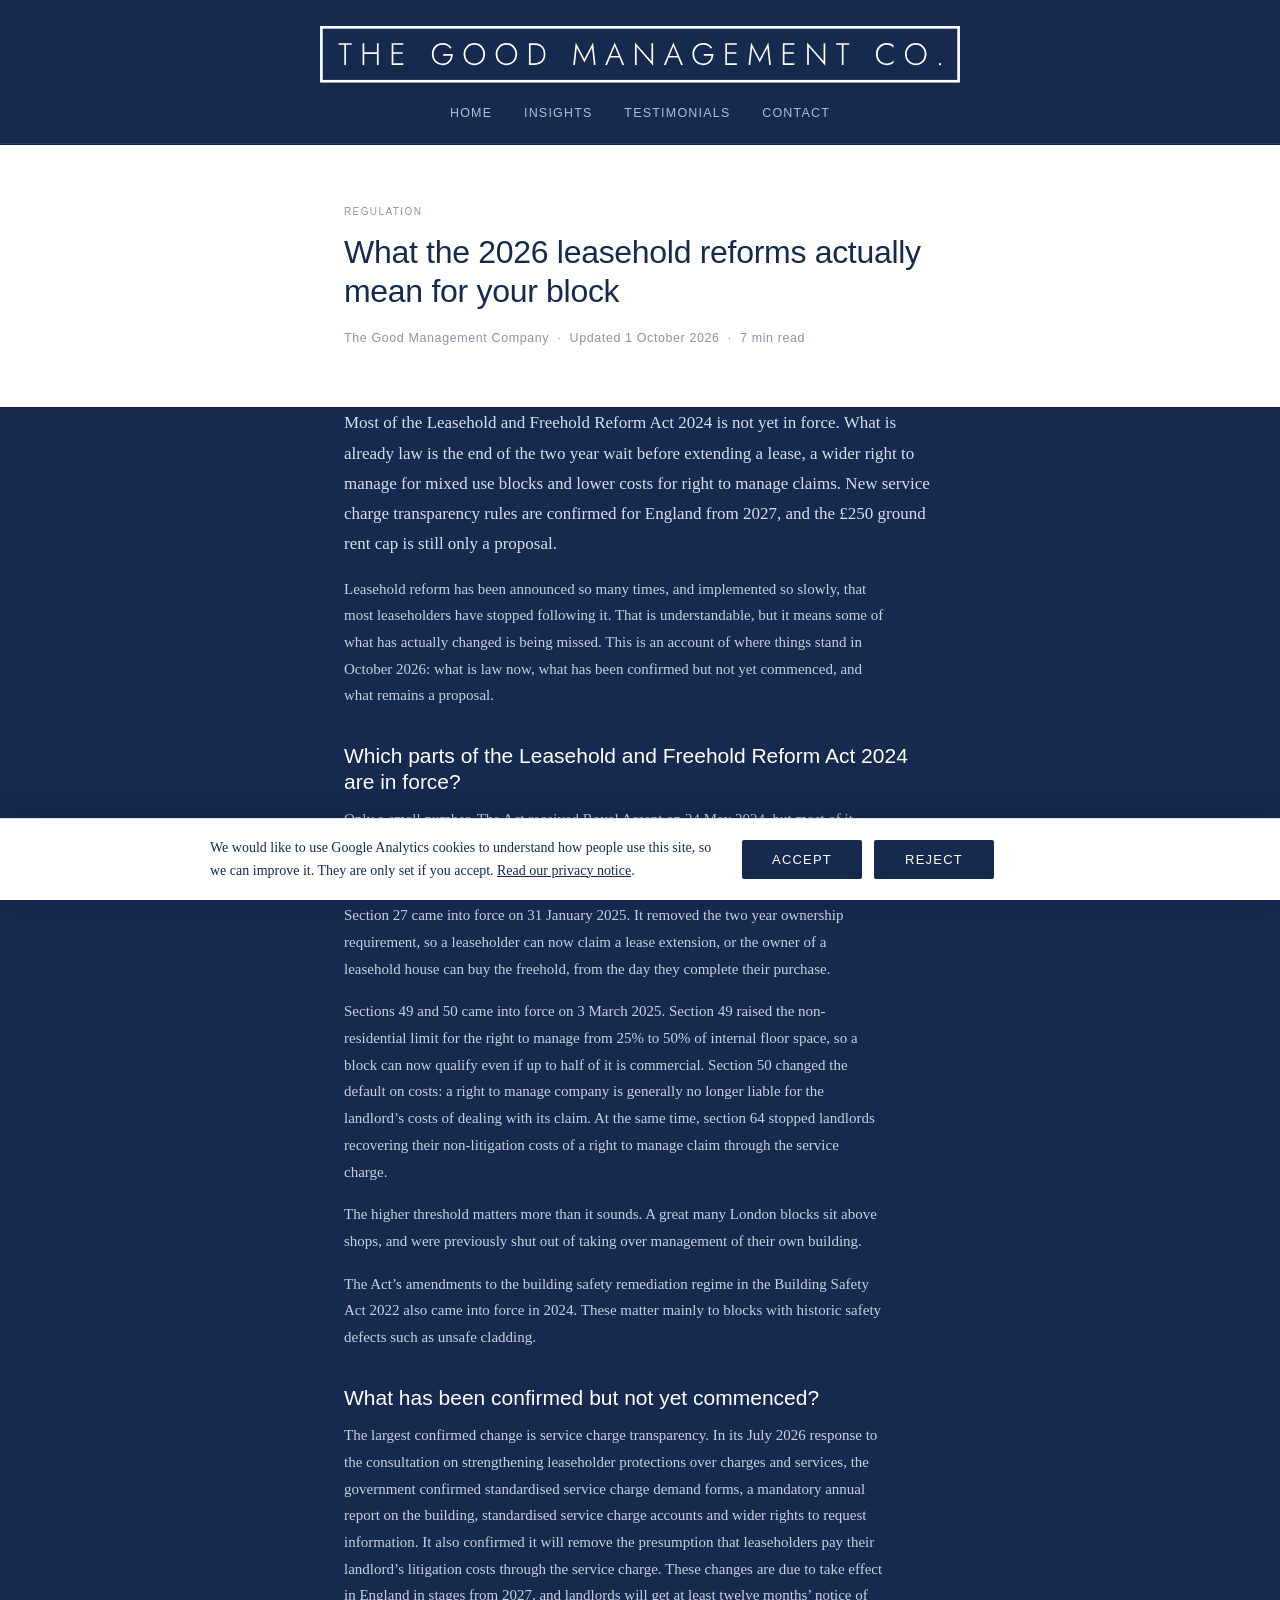
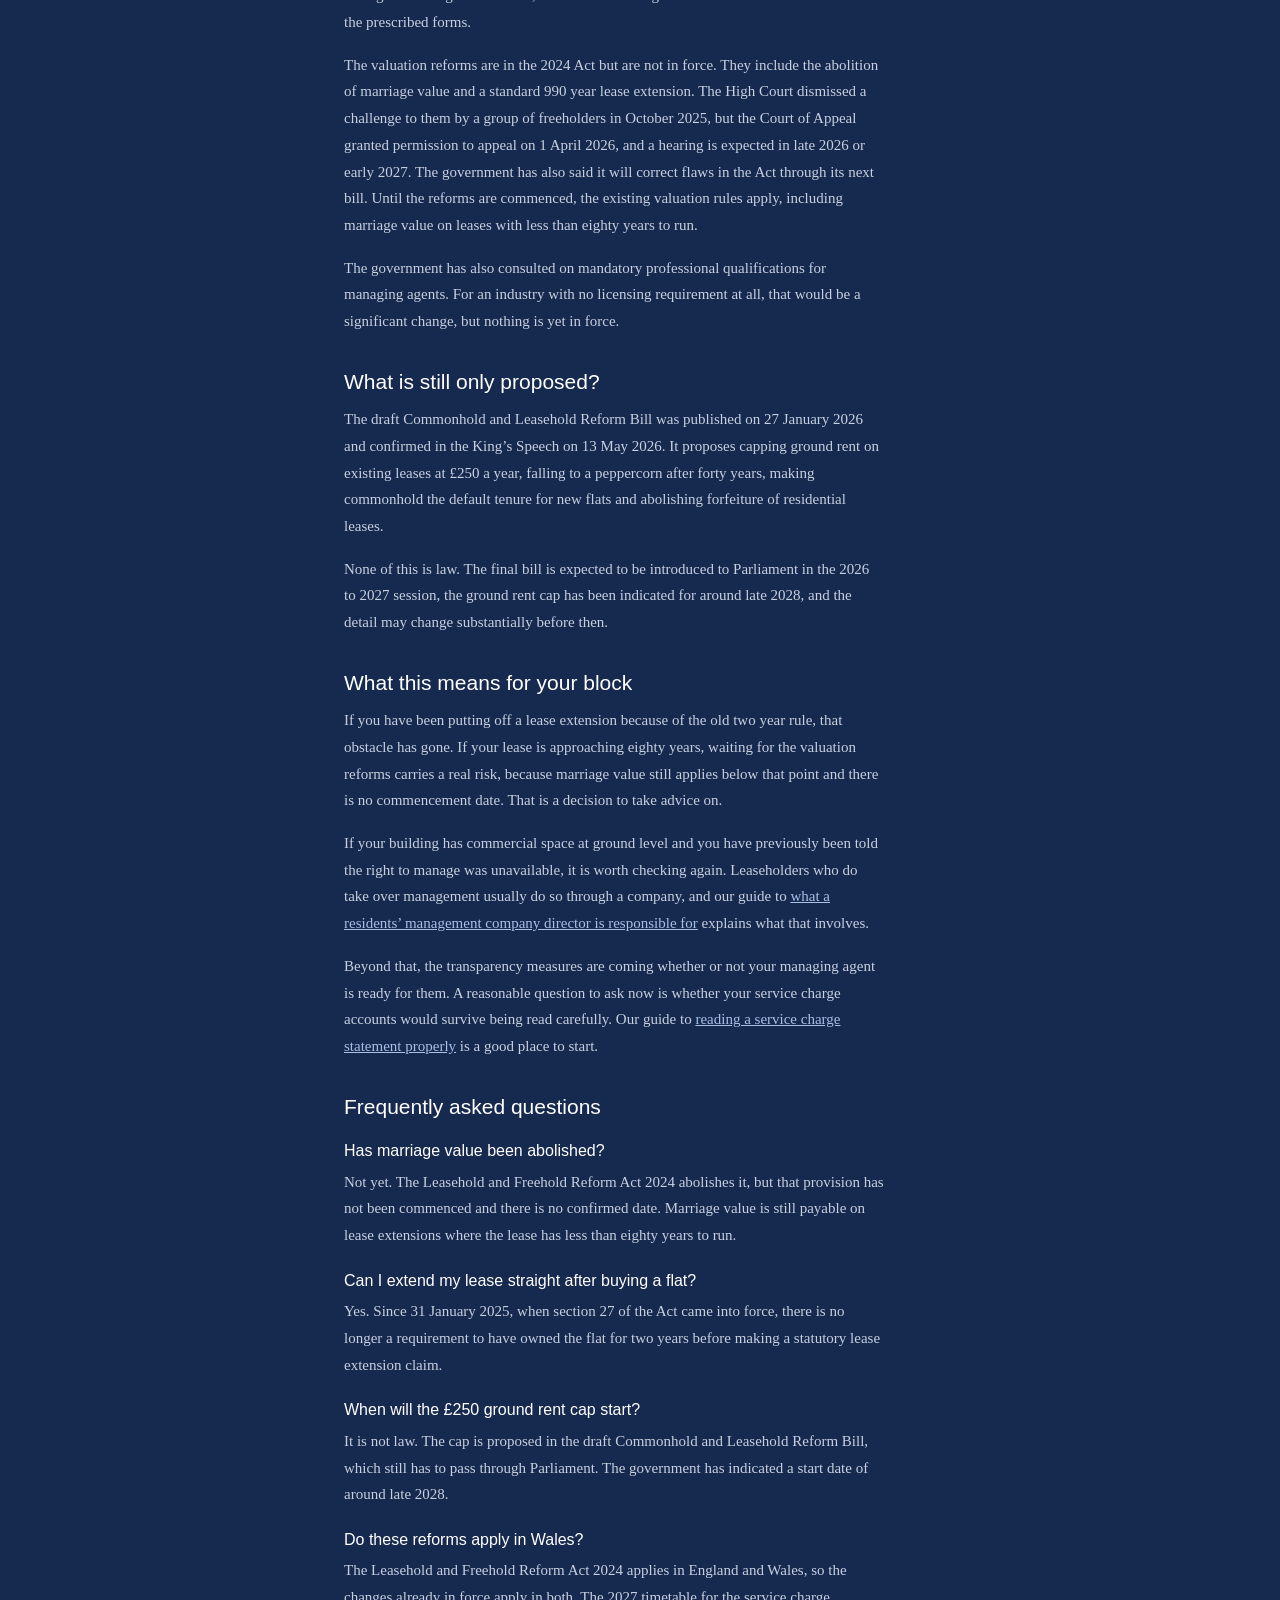
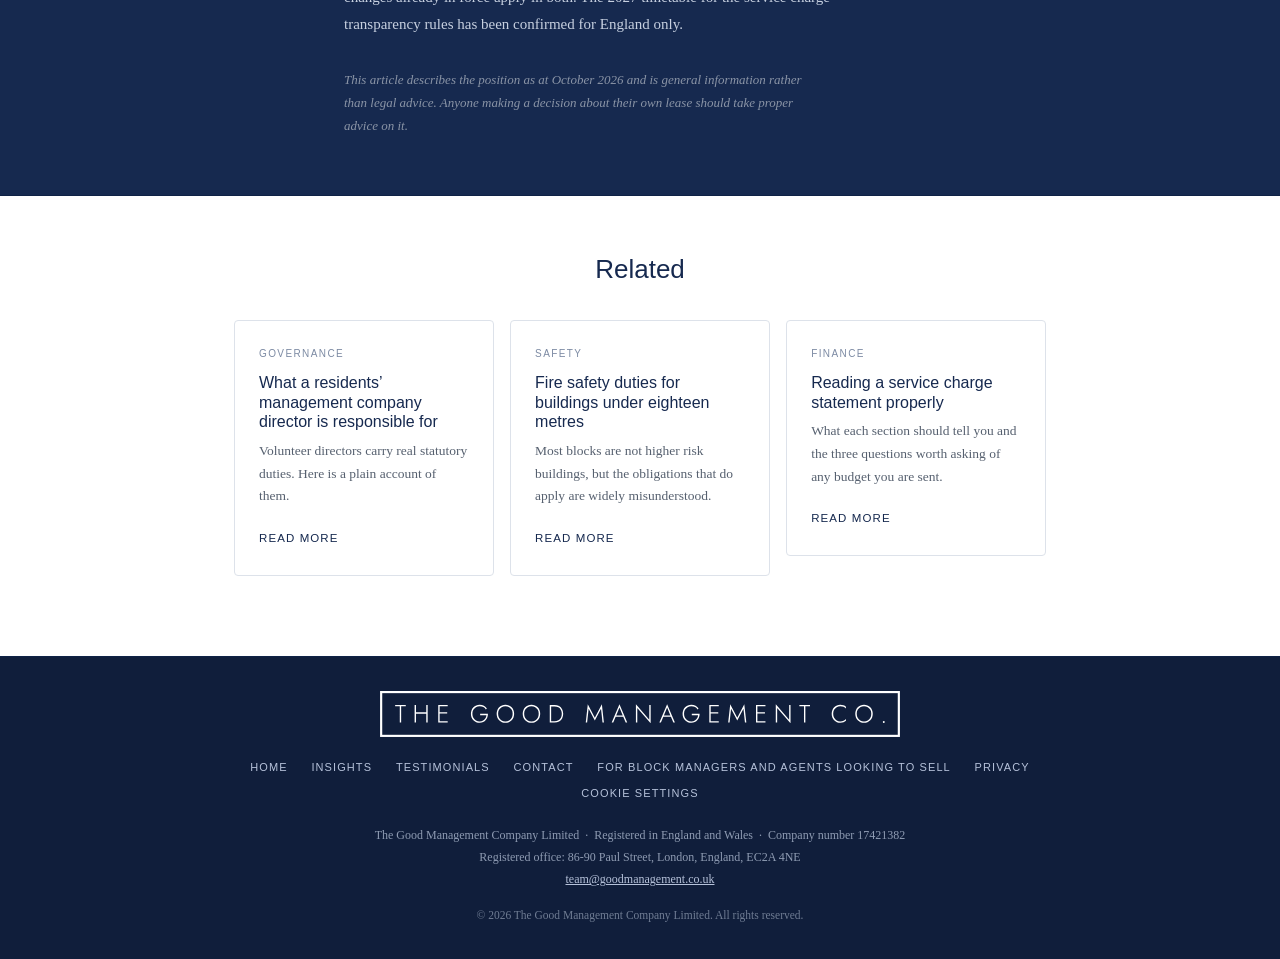
<file: article-leasehold-reforms.html>
<!DOCTYPE html>
<html lang="en-GB">
<head>
<!-- Google tag (gtag.js) -->
<script async src="https://www.googletagmanager.com/gtag/js?id=G-91WJSMJ180"></script>
<script>
  window.dataLayer = window.dataLayer || [];
  function gtag(){dataLayer.push(arguments);}
  // Consent Mode: nothing is stored until the visitor accepts (see consent.js).
  gtag('consent', 'default', {
    analytics_storage: 'denied',
    ad_storage: 'denied',
    ad_user_data: 'denied',
    ad_personalization: 'denied'
  });
  try {
    if (localStorage.getItem('tgmc-consent') === 'granted') {
      gtag('consent', 'update', { analytics_storage: 'granted' });
    }
  } catch (e) {}
  gtag('js', new Date());

  gtag('config', 'G-91WJSMJ180');
</script>
<meta charset="utf-8">
<meta name="viewport" content="width=device-width, initial-scale=1">
<title>What the 2026 leasehold reforms mean for your block</title>
<meta name="description" content="Which parts of the Leasehold and Freehold Reform Act 2024 are in force, what is confirmed for 2027, and what is still only proposed. A plain account for leaseholders.">
<link rel="canonical" href="https://goodmanagement.co.uk/article-leasehold-reforms">
<meta property="og:url" content="https://goodmanagement.co.uk/article-leasehold-reforms">
<link rel="stylesheet" href="/tgmc-styles.css">
<link rel="icon" type="image/svg+xml" href="/favicon.svg">
<meta property="og:title" content="What the 2026 leasehold reforms actually mean for your block">
<meta property="og:description" content="Which parts of the Leasehold and Freehold Reform Act 2024 are in force, what is confirmed for 2027, and what is still only proposed. A plain account for leaseholders.">
<meta property="og:type" content="website">
<meta name="twitter:card" content="summary">
<script type="application/ld+json">
{
  "@context": "https://schema.org",
  "@type": "BlogPosting",
  "headline": "What the 2026 leasehold reforms actually mean for your block",
  "description": "Which parts of the Leasehold and Freehold Reform Act 2024 are in force, what is confirmed for 2027, and what is still only proposed. A plain account for leaseholders.",
  "datePublished": "2026-09-07",
  "dateModified": "2026-10-01",
  "author": {
    "@type": "Organization",
    "name": "The Good Management Company"
  },
  "publisher": {
    "@id": "https://goodmanagement.co.uk/#organisation",
    "@type": "Organization",
    "name": "The Good Management Company",
    "url": "https://goodmanagement.co.uk/"
  },
  "mainEntityOfPage": "https://goodmanagement.co.uk/article-leasehold-reforms",
  "about": {
    "@type": "Legislation",
    "name": "Leasehold and Freehold Reform Act 2024",
    "legislationIdentifier": "2024 c. 22"
  }
}
</script>
<script type="application/ld+json">
{
  "@context": "https://schema.org",
  "@type": "FAQPage",
  "mainEntity": [
    {
      "@type": "Question",
      "name": "Has marriage value been abolished?",
      "acceptedAnswer": {
        "@type": "Answer",
        "text": "Not yet. The Leasehold and Freehold Reform Act 2024 abolishes it, but that provision has not been commenced and there is no confirmed date. Marriage value is still payable on lease extensions where the lease has less than eighty years to run."
      }
    },
    {
      "@type": "Question",
      "name": "Can I extend my lease straight after buying a flat?",
      "acceptedAnswer": {
        "@type": "Answer",
        "text": "Yes. Since 31 January 2025, when section 27 of the Act came into force, there is no longer a requirement to have owned the flat for two years before making a statutory lease extension claim."
      }
    },
    {
      "@type": "Question",
      "name": "When will the £250 ground rent cap start?",
      "acceptedAnswer": {
        "@type": "Answer",
        "text": "It is not law. The cap is proposed in the draft Commonhold and Leasehold Reform Bill, which still has to pass through Parliament. The government has indicated a start date of around late 2028."
      }
    },
    {
      "@type": "Question",
      "name": "Do these reforms apply in Wales?",
      "acceptedAnswer": {
        "@type": "Answer",
        "text": "The Leasehold and Freehold Reform Act 2024 applies in England and Wales, so the changes already in force apply in both. The 2027 timetable for the service charge transparency rules has been confirmed for England only."
      }
    }
  ]
}
</script>
</head>
<body>

<header class="site-header">
  <div class="container">
    <a class="mark" href="/">
      <span class="sr-only">The Good Management Company</span>
      <svg viewBox="0 0 724 64" xmlns="http://www.w3.org/2000/svg" aria-hidden="true" focusable="false"><title>The Good Management Company</title><rect x="1.5" y="1.5" width="721" height="61" fill="none" stroke="#ffffff" stroke-width="3"/><path d="M20.99 21.319999999999997V19.499999999999996H35.795V21.319999999999997H29.355V44.0H27.43V21.319999999999997Z M48.07840909090909 19.499999999999996H50.003409090909095V29.755H64.3184090909091V19.499999999999996H66.2784090909091V44.0H64.3184090909091V31.575H50.003409090909095V44.0H48.07840909090909Z M81.01181818181817 19.499999999999996H94.17181818181817V21.319999999999997H82.93681818181817V29.65H93.47181818181818V31.47H82.93681818181817V42.18H94.17181818181817V44.0H81.01181818181817Z M139.35363636363635 33.605V31.784999999999997H150.23863636363637Q150.23863636363637 34.269999999999996 149.45113636363635 36.527499999999996Q148.66363636363636 38.785 147.17613636363637 40.535Q145.68863636363636 42.285 143.55363636363637 43.3Q141.41863636363638 44.315 138.72363636363636 44.315Q136.09863636363636 44.315 133.87613636363636 43.3875Q131.65363636363637 42.46 129.99113636363637 40.78Q128.32863636363638 39.1 127.41863636363638 36.79Q126.50863636363637 34.48 126.50863636363637 31.75Q126.50863636363637 29.019999999999996 127.41863636363638 26.709999999999997Q128.32863636363638 24.4 129.99113636363637 22.72Q131.65363636363637 21.04 133.87613636363636 20.112499999999997Q136.09863636363636 19.185 138.72363636363636 19.185Q142.11863636363637 19.185 144.63863636363635 20.585Q147.15863636363636 21.985 148.73363636363638 24.435L147.33363636363637 25.659999999999997Q146.10863636363638 23.63 143.90363636363637 22.369999999999997Q141.69863636363635 21.11 138.72363636363636 21.11Q135.81863636363636 21.11 133.52613636363637 22.474999999999998Q131.23363636363638 23.839999999999996 129.88613636363635 26.22Q128.53863636363636 28.599999999999998 128.53863636363636 31.75Q128.53863636363636 34.864999999999995 129.88613636363635 37.262499999999996Q131.23363636363638 39.66 133.52613636363637 41.025Q135.81863636363636 42.39 138.72363636363636 42.39Q141.48863636363637 42.39 143.50113636363636 41.182500000000005Q145.51363636363635 39.975 146.70363636363635 37.980000000000004Q147.89363636363638 35.985 148.13863636363635 33.605Z M162.34704545454545 31.75Q162.34704545454545 29.055 163.25704545454545 26.7625Q164.16704545454547 24.47 165.81204545454545 22.7725Q167.45704545454547 21.075 169.67954545454546 20.13Q171.90204545454546 19.185 174.52704545454546 19.185Q177.15204545454546 19.185 179.37454545454545 20.13Q181.59704545454545 21.075 183.24204545454546 22.7725Q184.88704545454547 24.47 185.79704545454547 26.7625Q186.70704545454547 29.055 186.70704545454547 31.75Q186.70704545454547 34.445 185.79704545454547 36.7375Q184.88704545454547 39.03 183.24204545454546 40.7275Q181.59704545454545 42.425 179.37454545454545 43.37Q177.15204545454546 44.315 174.52704545454546 44.315Q171.90204545454546 44.315 169.67954545454546 43.37Q167.45704545454547 42.425 165.81204545454545 40.7275Q164.16704545454547 39.03 163.25704545454545 36.7375Q162.34704545454545 34.445 162.34704545454545 31.75ZM164.37704545454545 31.75Q164.37704545454545 34.83 165.68954545454545 37.2275Q167.00204545454545 39.625 169.29454545454547 41.0075Q171.58704545454546 42.39 174.52704545454546 42.39Q177.46704545454546 42.39 179.75954545454545 41.0075Q182.05204545454546 39.625 183.34704545454548 37.2275Q184.64204545454547 34.83 184.64204545454547 31.75Q184.64204545454547 28.669999999999998 183.34704545454548 26.272499999999997Q182.05204545454546 23.874999999999996 179.75954545454545 22.4925Q177.46704545454546 21.11 174.52704545454546 21.11Q171.58704545454546 21.11 169.29454545454547 22.4925Q167.00204545454545 23.874999999999996 165.68954545454545 26.272499999999997Q164.37704545454545 28.669999999999998 164.37704545454545 31.75Z M198.64045454545456 31.75Q198.64045454545456 29.055 199.55045454545456 26.7625Q200.46045454545458 24.47 202.10545454545456 22.7725Q203.75045454545457 21.075 205.97295454545457 20.13Q208.19545454545457 19.185 210.82045454545457 19.185Q213.44545454545457 19.185 215.66795454545456 20.13Q217.89045454545456 21.075 219.53545454545457 22.7725Q221.18045454545458 24.47 222.09045454545458 26.7625Q223.00045454545457 29.055 223.00045454545457 31.75Q223.00045454545457 34.445 222.09045454545458 36.7375Q221.18045454545458 39.03 219.53545454545457 40.7275Q217.89045454545456 42.425 215.66795454545456 43.37Q213.44545454545457 44.315 210.82045454545457 44.315Q208.19545454545457 44.315 205.97295454545457 43.37Q203.75045454545457 42.425 202.10545454545456 40.7275Q200.46045454545458 39.03 199.55045454545456 36.7375Q198.64045454545456 34.445 198.64045454545456 31.75ZM200.67045454545456 31.75Q200.67045454545456 34.83 201.98295454545456 37.2275Q203.29545454545456 39.625 205.58795454545458 41.0075Q207.88045454545457 42.39 210.82045454545457 42.39Q213.76045454545456 42.39 216.05295454545455 41.0075Q218.34545454545457 39.625 219.6404545454546 37.2275Q220.93545454545458 34.83 220.93545454545458 31.75Q220.93545454545458 28.669999999999998 219.6404545454546 26.272499999999997Q218.34545454545457 23.874999999999996 216.05295454545455 22.4925Q213.76045454545456 21.11 210.82045454545457 21.11Q207.88045454545457 21.11 205.58795454545458 22.4925Q203.29545454545456 23.874999999999996 201.98295454545456 26.272499999999997Q200.67045454545456 28.669999999999998 200.67045454545456 31.75Z M242.98386363636368 44.0H236.33386363636367V19.499999999999996H242.98386363636368Q246.55386363636367 19.499999999999996 249.26636363636368 21.04Q251.97886363636368 22.58 253.5013636363637 25.3275Q255.02386363636367 28.075 255.02386363636367 31.75Q255.02386363636367 35.425 253.5013636363637 38.1725Q251.97886363636368 40.92 249.26636363636368 42.46Q246.55386363636367 44.0 242.98386363636368 44.0ZM242.98386363636368 21.424999999999997H238.25886363636369V42.075H242.98386363636368Q246.02886363636367 42.075 248.30386363636367 40.7975Q250.57886363636368 39.519999999999996 251.83886363636367 37.209999999999994Q253.0988636363637 34.9 253.0988636363637 31.75Q253.0988636363637 28.599999999999998 251.83886363636367 26.29Q250.57886363636368 23.979999999999997 248.30386363636367 22.702499999999997Q246.02886363636367 21.424999999999997 242.98386363636368 21.424999999999997Z M290.47568181818184 24.61 288.3756818181819 44.0H286.45068181818186L289.28568181818184 18.554999999999996L299.08568181818185 37.385L308.88568181818187 18.554999999999996L311.72068181818184 44.0H309.79568181818183L307.69568181818187 24.61L299.08568181818185 41.165Z M342.02909090909094 44.0 338.669090909091 35.775H328.099090909091L324.739090909091 44.0H322.56909090909096L333.38409090909096 18.554999999999996L344.19909090909096 44.0ZM333.38409090909096 22.999999999999996 328.86909090909097 33.955H337.93409090909097Z M374.92750000000007 19.499999999999996H376.8525000000001V44.945L358.2325000000001 23.56V44.0H356.30750000000006V18.554999999999996L374.92750000000007 40.01Z M408.42090909090916 44.0 405.0609090909092 35.775H394.4909090909092L391.1309090909092 44.0H388.9609090909092L399.7759090909092 18.554999999999996L410.5909090909092 44.0ZM399.7759090909092 22.999999999999996 395.2609090909092 33.955H404.3259090909092Z M434.1443181818183 33.605V31.784999999999997H445.02931818181827Q445.02931818181827 34.269999999999996 444.2418181818183 36.527499999999996Q443.4543181818183 38.785 441.9668181818183 40.535Q440.4793181818183 42.285 438.34431818181827 43.3Q436.2093181818183 44.315 433.5143181818183 44.315Q430.8893181818183 44.315 428.66681818181826 43.3875Q426.4443181818183 42.46 424.78181818181827 40.78Q423.1193181818183 39.1 422.2093181818183 36.79Q421.2993181818183 34.48 421.2993181818183 31.75Q421.2993181818183 29.019999999999996 422.2093181818183 26.709999999999997Q423.1193181818183 24.4 424.78181818181827 22.72Q426.4443181818183 21.04 428.66681818181826 20.112499999999997Q430.8893181818183 19.185 433.5143181818183 19.185Q436.90931818181826 19.185 439.4293181818183 20.585Q441.9493181818183 21.985 443.5243181818183 24.435L442.1243181818183 25.659999999999997Q440.8993181818183 23.63 438.6943181818183 22.369999999999997Q436.4893181818183 21.11 433.5143181818183 21.11Q430.6093181818183 21.11 428.3168181818183 22.474999999999998Q426.0243181818183 23.839999999999996 424.67681818181825 26.22Q423.3293181818183 28.599999999999998 423.3293181818183 31.75Q423.3293181818183 34.864999999999995 424.67681818181825 37.262499999999996Q426.0243181818183 39.66 428.3168181818183 41.025Q430.6093181818183 42.39 433.5143181818183 42.39Q436.27931818181827 42.39 438.29181818181826 41.182500000000005Q440.3043181818183 39.975 441.4943181818183 37.980000000000004Q442.6843181818183 35.985 442.9293181818183 33.605Z M458.53772727272735 19.499999999999996H471.6977272727274V21.319999999999997H460.46272727272736V29.65H470.99772727272733V31.47H460.46272727272736V42.18H471.6977272727274V44.0H458.53772727272735Z M488.84613636363645 24.61 486.7461363636365 44.0H484.82113636363647L487.65613636363645 18.554999999999996L497.45613636363646 37.385L507.2561363636365 18.554999999999996L510.09113636363645 44.0H508.16613636363644L506.0661363636365 24.61L497.45613636363646 41.165Z M523.5645454545456 19.499999999999996H536.7245454545456V21.319999999999997H525.4895454545456V29.65H536.0245454545455V31.47H525.4895454545456V42.18H536.7245454545456V44.0H523.5645454545456Z M569.7279545454546 19.499999999999996H571.6529545454547V44.945L553.0329545454547 23.56V44.0H551.1079545454547V18.554999999999996L569.7279545454546 40.01Z M583.9363636363638 21.319999999999997V19.499999999999996H598.7413636363638V21.319999999999997H592.3013636363638V44.0H590.3763636363637V21.319999999999997Z M631.043181818182 31.75Q631.043181818182 34.864999999999995 632.373181818182 37.262499999999996Q633.703181818182 39.66 635.943181818182 41.00749999999999Q638.183181818182 42.355 640.948181818182 42.355Q643.538181818182 42.355 645.498181818182 41.4625Q647.458181818182 40.57 648.823181818182 38.995V41.585Q647.283181818182 42.95 645.463181818182 43.6325Q643.643181818182 44.315 640.948181818182 44.315Q638.393181818182 44.315 636.223181818182 43.3875Q634.053181818182 42.46 632.425681818182 40.78Q630.798181818182 39.1 629.8881818181819 36.79Q628.978181818182 34.48 628.978181818182 31.75Q628.978181818182 29.019999999999996 629.8881818181819 26.709999999999997Q630.798181818182 24.4 632.425681818182 22.72Q634.053181818182 21.04 636.223181818182 20.112499999999997Q638.393181818182 19.185 640.948181818182 19.185Q643.643181818182 19.185 645.463181818182 19.8675Q647.283181818182 20.549999999999997 648.823181818182 21.915V24.47Q647.458181818182 22.93 645.480681818182 22.0375Q643.503181818182 21.145 640.948181818182 21.145Q638.183181818182 21.145 635.943181818182 22.4925Q633.703181818182 23.839999999999996 632.373181818182 26.22Q631.043181818182 28.599999999999998 631.043181818182 31.75Z M661.806590909091 31.75Q661.806590909091 29.055 662.7165909090911 26.7625Q663.6265909090911 24.47 665.2715909090911 22.7725Q666.916590909091 21.075 669.139090909091 20.13Q671.3615909090911 19.185 673.9865909090911 19.185Q676.6115909090911 19.185 678.8340909090911 20.13Q681.056590909091 21.075 682.701590909091 22.7725Q684.3465909090911 24.47 685.2565909090911 26.7625Q686.166590909091 29.055 686.166590909091 31.75Q686.166590909091 34.445 685.2565909090911 36.7375Q684.3465909090911 39.03 682.701590909091 40.7275Q681.056590909091 42.425 678.8340909090911 43.37Q676.6115909090911 44.315 673.9865909090911 44.315Q671.3615909090911 44.315 669.139090909091 43.37Q666.916590909091 42.425 665.2715909090911 40.7275Q663.6265909090911 39.03 662.7165909090911 36.7375Q661.806590909091 34.445 661.806590909091 31.75ZM663.8365909090911 31.75Q663.8365909090911 34.83 665.1490909090911 37.2275Q666.4615909090911 39.625 668.754090909091 41.0075Q671.046590909091 42.39 673.9865909090911 42.39Q676.926590909091 42.39 679.219090909091 41.0075Q681.5115909090911 39.625 682.806590909091 37.2275Q684.1015909090911 34.83 684.1015909090911 31.75Q684.1015909090911 28.669999999999998 682.806590909091 26.272499999999997Q681.5115909090911 23.874999999999996 679.219090909091 22.4925Q676.926590909091 21.11 673.9865909090911 21.11Q671.046590909091 21.11 668.754090909091 22.4925Q666.4615909090911 23.874999999999996 665.1490909090911 26.272499999999997Q663.8365909090911 28.669999999999998 663.8365909090911 31.75Z M700.2350000000001 43.16Q700.2350000000001 42.6 700.6200000000001 42.215Q701.0050000000002 41.83 701.5300000000002 41.83Q702.0550000000002 41.83 702.4400000000002 42.215Q702.8250000000002 42.6 702.8250000000002 43.16Q702.8250000000002 43.685 702.4400000000002 44.07Q702.0550000000002 44.455 701.5300000000002 44.455Q701.0050000000002 44.455 700.6200000000001 44.07Q700.2350000000001 43.685 700.2350000000001 43.16Z" fill="#ffffff"/></svg>
    </a>
    <nav>
      <a href="/">Home</a>
      <a href="/insights" aria-current="page">Insights</a>
      <a href="/testimonials">Testimonials</a>
      <a href="/contact">Contact</a>
    </nav>
  </div>
</header>

<!-- ============ ARTICLE HEADING ============ -->
<section class="section section-white">
  <div class="container" style="max-width:640px">
    <div class="tag" style="font-family:Futura,'Century Gothic',Jost,sans-serif; text-transform:uppercase; letter-spacing:1.4px; font-size:10px; color:#8A94A6; margin-bottom:12px">Regulation</div>
    <h1 style="font-size:32px">What the 2026 leasehold reforms actually mean for your block</h1>
    <p style="font-size:12.5px; color:#8A94A6; font-family:Futura,'Century Gothic',Jost,sans-serif; letter-spacing:0.6px; margin-top:14px">The Good Management Company &nbsp;·&nbsp; Updated 1 October 2026 &nbsp;·&nbsp; 7 min read</p>
  </div>
</section>

<!-- ============ ARTICLE BODY ============ -->
<section class="section" style="padding-top:0">
  <div class="container" style="max-width:640px">
    <!-- Opening paragraph: one or two sentences that set up the article -->
    <p class="lede">Most of the Leasehold and Freehold Reform Act 2024 is not yet in force. What is already law is the end of the two year wait before extending a lease, a wider right to manage for mixed use blocks and lower costs for right to manage claims. New service charge transparency rules are confirmed for England from 2027, and the &#163;250 ground rent cap is still only a proposal.</p>

    <p>Leasehold reform has been announced so many times, and implemented so slowly, that most leaseholders have stopped following it. That is understandable, but it means some of what has actually changed is being missed. This is an account of where things stand in October 2026: what is law now, what has been confirmed but not yet commenced, and what remains a proposal.</p>

    <h2 style="font-size:21px; margin-top:34px; margin-bottom:12px; text-align:left">Which parts of the Leasehold and Freehold Reform Act 2024 are in force?</h2>
    <p>Only a small number. The Act received Royal Assent on 24 May 2024, but most of it needs commencement regulations under section 124 before it takes effect, and few have been made.</p>
    <p>Section 27 came into force on 31 January 2025. It removed the two year ownership requirement, so a leaseholder can now claim a lease extension, or the owner of a leasehold house can buy the freehold, from the day they complete their purchase.</p>
    <p>Sections 49 and 50 came into force on 3 March 2025. Section 49 raised the non-residential limit for the right to manage from 25% to 50% of internal floor space, so a block can now qualify even if up to half of it is commercial. Section 50 changed the default on costs: a right to manage company is generally no longer liable for the landlord&#8217;s costs of dealing with its claim. At the same time, section 64 stopped landlords recovering their non-litigation costs of a right to manage claim through the service charge.</p>
    <p>The higher threshold matters more than it sounds. A great many London blocks sit above shops, and were previously shut out of taking over management of their own building.</p>
    <p>The Act&#8217;s amendments to the building safety remediation regime in the Building Safety Act 2022 also came into force in 2024. These matter mainly to blocks with historic safety defects such as unsafe cladding.</p>

    <h2 style="font-size:21px; margin-top:34px; margin-bottom:12px; text-align:left">What has been confirmed but not yet commenced?</h2>
    <p>The largest confirmed change is service charge transparency. In its July 2026 response to the consultation on strengthening leaseholder protections over charges and services, the government confirmed standardised service charge demand forms, a mandatory annual report on the building, standardised service charge accounts and wider rights to request information. It also confirmed it will remove the presumption that leaseholders pay their landlord&#8217;s litigation costs through the service charge. These changes are due to take effect in England in stages from 2027, and landlords will get at least twelve months&#8217; notice of the prescribed forms.</p>
    <p>The valuation reforms are in the 2024 Act but are not in force. They include the abolition of marriage value and a standard 990 year lease extension. The High Court dismissed a challenge to them by a group of freeholders in October 2025, but the Court of Appeal granted permission to appeal on 1 April 2026, and a hearing is expected in late 2026 or early 2027. The government has also said it will correct flaws in the Act through its next bill. Until the reforms are commenced, the existing valuation rules apply, including marriage value on leases with less than eighty years to run.</p>
    <p>The government has also consulted on mandatory professional qualifications for managing agents. For an industry with no licensing requirement at all, that would be a significant change, but nothing is yet in force.</p>

    <h2 style="font-size:21px; margin-top:34px; margin-bottom:12px; text-align:left">What is still only proposed?</h2>
    <p>The draft Commonhold and Leasehold Reform Bill was published on 27 January 2026 and confirmed in the King&#8217;s Speech on 13 May 2026. It proposes capping ground rent on existing leases at &#163;250 a year, falling to a peppercorn after forty years, making commonhold the default tenure for new flats and abolishing forfeiture of residential leases.</p>
    <p>None of this is law. The final bill is expected to be introduced to Parliament in the 2026 to 2027 session, the ground rent cap has been indicated for around late 2028, and the detail may change substantially before then.</p>

    <h2 style="font-size:21px; margin-top:34px; margin-bottom:12px; text-align:left">What this means for your block</h2>
    <p>If you have been putting off a lease extension because of the old two year rule, that obstacle has gone. If your lease is approaching eighty years, waiting for the valuation reforms carries a real risk, because marriage value still applies below that point and there is no commencement date. That is a decision to take advice on.</p>
    <p>If your building has commercial space at ground level and you have previously been told the right to manage was unavailable, it is worth checking again. Leaseholders who do take over management usually do so through a company, and our guide to <a href="/article-rmc-directors">what a residents&#8217; management company director is responsible for</a> explains what that involves.</p>
    <p>Beyond that, the transparency measures are coming whether or not your managing agent is ready for them. A reasonable question to ask now is whether your service charge accounts would survive being read carefully. Our guide to <a href="/article-service-charges">reading a service charge statement properly</a> is a good place to start.</p>

    <!-- FAQ: questions mirror the FAQPage schema in the head -->
    <h2 style="font-size:21px; margin-top:34px; margin-bottom:12px; text-align:left">Frequently asked questions</h2>
    <h3 style="margin-top:22px">Has marriage value been abolished?</h3>
    <p>Not yet. The Leasehold and Freehold Reform Act 2024 abolishes it, but that provision has not been commenced and there is no confirmed date. Marriage value is still payable on lease extensions where the lease has less than eighty years to run.</p>
    <h3 style="margin-top:22px">Can I extend my lease straight after buying a flat?</h3>
    <p>Yes. Since 31 January 2025, when section 27 of the Act came into force, there is no longer a requirement to have owned the flat for two years before making a statutory lease extension claim.</p>
    <h3 style="margin-top:22px">When will the &#163;250 ground rent cap start?</h3>
    <p>It is not law. The cap is proposed in the draft Commonhold and Leasehold Reform Bill, which still has to pass through Parliament. The government has indicated a start date of around late 2028.</p>
    <h3 style="margin-top:22px">Do these reforms apply in Wales?</h3>
    <p>The Leasehold and Freehold Reform Act 2024 applies in England and Wales, so the changes already in force apply in both. The 2027 timetable for the service charge transparency rules has been confirmed for England only.</p>

    <!-- Disclaimer. Keep for legal, regulatory, safety and finance articles. -->
    <p style="margin-top:30px; font-size:13px; color:#8A94A6; font-style:italic">This article describes the position as at October 2026 and is general information rather than legal advice. Anyone making a decision about their own lease should take proper advice on it.</p>
  </div>
</section>

<!-- ============ RELATED ARTICLES (always three) ============ -->
<!--
  Ready made cards for articles that exist. Copy any three:

  Regulation | What the 2026 leasehold reforms actually mean for your block | /article-leasehold-reforms
    Service charge transparency, right to manage and the commonhold question: what has changed, what has not and what is still only proposed.
  Finance | Reading a service charge statement properly | article-service-charges.html
    What each section should tell you and the three questions worth asking of any budget you are sent.
  Maintenance | Why planned maintenance costs less than emergency repairs | article-planned-maintenance.html
    The long term economics of looking after a building before it asks you to.
  Community | What a well run block feels like to live in | article-well-run-block.html
    Good management is not only logistics. It is the conditions that let residents feel settled, informed and respected.
  Safety | Fire safety duties for buildings under eighteen metres | article-fire-safety.html
    Most blocks are not higher risk buildings, but the obligations that do apply are widely misunderstood.
  Governance | What a residents' management company director is responsible for | article-rmc-directors.html
    Volunteer directors carry real statutory duties. Here is a plain account of them.
-->
<section class="section section-white">
  <div class="container">
    <h2 style="text-align:center">Related</h2>
    <div class="card-grid">
      <div class="card">
        <div class="tag">Governance</div>
        <h3>What a residents&#8217; management company director is responsible for</h3>
        <p>Volunteer directors carry real statutory duties. Here is a plain account of them.</p>
        <a class="more" href="/article-rmc-directors">Read more</a>
      </div>
      <div class="card">
        <div class="tag">Safety</div>
        <h3>Fire safety duties for buildings under eighteen metres</h3>
        <p>Most blocks are not higher risk buildings, but the obligations that do apply are widely misunderstood.</p>
        <a class="more" href="/article-fire-safety">Read more</a>
      </div>
      <div class="card">
        <div class="tag">Finance</div>
        <h3>Reading a service charge statement properly</h3>
        <p>What each section should tell you and the three questions worth asking of any budget you are sent.</p>
        <a class="more" href="/article-service-charges">Read more</a>
      </div>
    </div>
  </div>
</section>

<!-- ============ FOOTER: do not edit ============ -->
<footer class="site-footer">
  <div class="container">
    <div class="mark">
      <svg viewBox="0 0 724 64" xmlns="http://www.w3.org/2000/svg" role="img" aria-label="The Good Management Co."><rect x="1.5" y="1.5" width="721" height="61" fill="none" stroke="#ffffff" stroke-width="3"/><path d="M20.99 21.319999999999997V19.499999999999996H35.795V21.319999999999997H29.355V44.0H27.43V21.319999999999997Z M48.07840909090909 19.499999999999996H50.003409090909095V29.755H64.3184090909091V19.499999999999996H66.2784090909091V44.0H64.3184090909091V31.575H50.003409090909095V44.0H48.07840909090909Z M81.01181818181817 19.499999999999996H94.17181818181817V21.319999999999997H82.93681818181817V29.65H93.47181818181818V31.47H82.93681818181817V42.18H94.17181818181817V44.0H81.01181818181817Z M139.35363636363635 33.605V31.784999999999997H150.23863636363637Q150.23863636363637 34.269999999999996 149.45113636363635 36.527499999999996Q148.66363636363636 38.785 147.17613636363637 40.535Q145.68863636363636 42.285 143.55363636363637 43.3Q141.41863636363638 44.315 138.72363636363636 44.315Q136.09863636363636 44.315 133.87613636363636 43.3875Q131.65363636363637 42.46 129.99113636363637 40.78Q128.32863636363638 39.1 127.41863636363638 36.79Q126.50863636363637 34.48 126.50863636363637 31.75Q126.50863636363637 29.019999999999996 127.41863636363638 26.709999999999997Q128.32863636363638 24.4 129.99113636363637 22.72Q131.65363636363637 21.04 133.87613636363636 20.112499999999997Q136.09863636363636 19.185 138.72363636363636 19.185Q142.11863636363637 19.185 144.63863636363635 20.585Q147.15863636363636 21.985 148.73363636363638 24.435L147.33363636363637 25.659999999999997Q146.10863636363638 23.63 143.90363636363637 22.369999999999997Q141.69863636363635 21.11 138.72363636363636 21.11Q135.81863636363636 21.11 133.52613636363637 22.474999999999998Q131.23363636363638 23.839999999999996 129.88613636363635 26.22Q128.53863636363636 28.599999999999998 128.53863636363636 31.75Q128.53863636363636 34.864999999999995 129.88613636363635 37.262499999999996Q131.23363636363638 39.66 133.52613636363637 41.025Q135.81863636363636 42.39 138.72363636363636 42.39Q141.48863636363637 42.39 143.50113636363636 41.182500000000005Q145.51363636363635 39.975 146.70363636363635 37.980000000000004Q147.89363636363638 35.985 148.13863636363635 33.605Z M162.34704545454545 31.75Q162.34704545454545 29.055 163.25704545454545 26.7625Q164.16704545454547 24.47 165.81204545454545 22.7725Q167.45704545454547 21.075 169.67954545454546 20.13Q171.90204545454546 19.185 174.52704545454546 19.185Q177.15204545454546 19.185 179.37454545454545 20.13Q181.59704545454545 21.075 183.24204545454546 22.7725Q184.88704545454547 24.47 185.79704545454547 26.7625Q186.70704545454547 29.055 186.70704545454547 31.75Q186.70704545454547 34.445 185.79704545454547 36.7375Q184.88704545454547 39.03 183.24204545454546 40.7275Q181.59704545454545 42.425 179.37454545454545 43.37Q177.15204545454546 44.315 174.52704545454546 44.315Q171.90204545454546 44.315 169.67954545454546 43.37Q167.45704545454547 42.425 165.81204545454545 40.7275Q164.16704545454547 39.03 163.25704545454545 36.7375Q162.34704545454545 34.445 162.34704545454545 31.75ZM164.37704545454545 31.75Q164.37704545454545 34.83 165.68954545454545 37.2275Q167.00204545454545 39.625 169.29454545454547 41.0075Q171.58704545454546 42.39 174.52704545454546 42.39Q177.46704545454546 42.39 179.75954545454545 41.0075Q182.05204545454546 39.625 183.34704545454548 37.2275Q184.64204545454547 34.83 184.64204545454547 31.75Q184.64204545454547 28.669999999999998 183.34704545454548 26.272499999999997Q182.05204545454546 23.874999999999996 179.75954545454545 22.4925Q177.46704545454546 21.11 174.52704545454546 21.11Q171.58704545454546 21.11 169.29454545454547 22.4925Q167.00204545454545 23.874999999999996 165.68954545454545 26.272499999999997Q164.37704545454545 28.669999999999998 164.37704545454545 31.75Z M198.64045454545456 31.75Q198.64045454545456 29.055 199.55045454545456 26.7625Q200.46045454545458 24.47 202.10545454545456 22.7725Q203.75045454545457 21.075 205.97295454545457 20.13Q208.19545454545457 19.185 210.82045454545457 19.185Q213.44545454545457 19.185 215.66795454545456 20.13Q217.89045454545456 21.075 219.53545454545457 22.7725Q221.18045454545458 24.47 222.09045454545458 26.7625Q223.00045454545457 29.055 223.00045454545457 31.75Q223.00045454545457 34.445 222.09045454545458 36.7375Q221.18045454545458 39.03 219.53545454545457 40.7275Q217.89045454545456 42.425 215.66795454545456 43.37Q213.44545454545457 44.315 210.82045454545457 44.315Q208.19545454545457 44.315 205.97295454545457 43.37Q203.75045454545457 42.425 202.10545454545456 40.7275Q200.46045454545458 39.03 199.55045454545456 36.7375Q198.64045454545456 34.445 198.64045454545456 31.75ZM200.67045454545456 31.75Q200.67045454545456 34.83 201.98295454545456 37.2275Q203.29545454545456 39.625 205.58795454545458 41.0075Q207.88045454545457 42.39 210.82045454545457 42.39Q213.76045454545456 42.39 216.05295454545455 41.0075Q218.34545454545457 39.625 219.6404545454546 37.2275Q220.93545454545458 34.83 220.93545454545458 31.75Q220.93545454545458 28.669999999999998 219.6404545454546 26.272499999999997Q218.34545454545457 23.874999999999996 216.05295454545455 22.4925Q213.76045454545456 21.11 210.82045454545457 21.11Q207.88045454545457 21.11 205.58795454545458 22.4925Q203.29545454545456 23.874999999999996 201.98295454545456 26.272499999999997Q200.67045454545456 28.669999999999998 200.67045454545456 31.75Z M242.98386363636368 44.0H236.33386363636367V19.499999999999996H242.98386363636368Q246.55386363636367 19.499999999999996 249.26636363636368 21.04Q251.97886363636368 22.58 253.5013636363637 25.3275Q255.02386363636367 28.075 255.02386363636367 31.75Q255.02386363636367 35.425 253.5013636363637 38.1725Q251.97886363636368 40.92 249.26636363636368 42.46Q246.55386363636367 44.0 242.98386363636368 44.0ZM242.98386363636368 21.424999999999997H238.25886363636369V42.075H242.98386363636368Q246.02886363636367 42.075 248.30386363636367 40.7975Q250.57886363636368 39.519999999999996 251.83886363636367 37.209999999999994Q253.0988636363637 34.9 253.0988636363637 31.75Q253.0988636363637 28.599999999999998 251.83886363636367 26.29Q250.57886363636368 23.979999999999997 248.30386363636367 22.702499999999997Q246.02886363636367 21.424999999999997 242.98386363636368 21.424999999999997Z M290.47568181818184 24.61 288.3756818181819 44.0H286.45068181818186L289.28568181818184 18.554999999999996L299.08568181818185 37.385L308.88568181818187 18.554999999999996L311.72068181818184 44.0H309.79568181818183L307.69568181818187 24.61L299.08568181818185 41.165Z M342.02909090909094 44.0 338.669090909091 35.775H328.099090909091L324.739090909091 44.0H322.56909090909096L333.38409090909096 18.554999999999996L344.19909090909096 44.0ZM333.38409090909096 22.999999999999996 328.86909090909097 33.955H337.93409090909097Z M374.92750000000007 19.499999999999996H376.8525000000001V44.945L358.2325000000001 23.56V44.0H356.30750000000006V18.554999999999996L374.92750000000007 40.01Z M408.42090909090916 44.0 405.0609090909092 35.775H394.4909090909092L391.1309090909092 44.0H388.9609090909092L399.7759090909092 18.554999999999996L410.5909090909092 44.0ZM399.7759090909092 22.999999999999996 395.2609090909092 33.955H404.3259090909092Z M434.1443181818183 33.605V31.784999999999997H445.02931818181827Q445.02931818181827 34.269999999999996 444.2418181818183 36.527499999999996Q443.4543181818183 38.785 441.9668181818183 40.535Q440.4793181818183 42.285 438.34431818181827 43.3Q436.2093181818183 44.315 433.5143181818183 44.315Q430.8893181818183 44.315 428.66681818181826 43.3875Q426.4443181818183 42.46 424.78181818181827 40.78Q423.1193181818183 39.1 422.2093181818183 36.79Q421.2993181818183 34.48 421.2993181818183 31.75Q421.2993181818183 29.019999999999996 422.2093181818183 26.709999999999997Q423.1193181818183 24.4 424.78181818181827 22.72Q426.4443181818183 21.04 428.66681818181826 20.112499999999997Q430.8893181818183 19.185 433.5143181818183 19.185Q436.90931818181826 19.185 439.4293181818183 20.585Q441.9493181818183 21.985 443.5243181818183 24.435L442.1243181818183 25.659999999999997Q440.8993181818183 23.63 438.6943181818183 22.369999999999997Q436.4893181818183 21.11 433.5143181818183 21.11Q430.6093181818183 21.11 428.3168181818183 22.474999999999998Q426.0243181818183 23.839999999999996 424.67681818181825 26.22Q423.3293181818183 28.599999999999998 423.3293181818183 31.75Q423.3293181818183 34.864999999999995 424.67681818181825 37.262499999999996Q426.0243181818183 39.66 428.3168181818183 41.025Q430.6093181818183 42.39 433.5143181818183 42.39Q436.27931818181827 42.39 438.29181818181826 41.182500000000005Q440.3043181818183 39.975 441.4943181818183 37.980000000000004Q442.6843181818183 35.985 442.9293181818183 33.605Z M458.53772727272735 19.499999999999996H471.6977272727274V21.319999999999997H460.46272727272736V29.65H470.99772727272733V31.47H460.46272727272736V42.18H471.6977272727274V44.0H458.53772727272735Z M488.84613636363645 24.61 486.7461363636365 44.0H484.82113636363647L487.65613636363645 18.554999999999996L497.45613636363646 37.385L507.2561363636365 18.554999999999996L510.09113636363645 44.0H508.16613636363644L506.0661363636365 24.61L497.45613636363646 41.165Z M523.5645454545456 19.499999999999996H536.7245454545456V21.319999999999997H525.4895454545456V29.65H536.0245454545455V31.47H525.4895454545456V42.18H536.7245454545456V44.0H523.5645454545456Z M569.7279545454546 19.499999999999996H571.6529545454547V44.945L553.0329545454547 23.56V44.0H551.1079545454547V18.554999999999996L569.7279545454546 40.01Z M583.9363636363638 21.319999999999997V19.499999999999996H598.7413636363638V21.319999999999997H592.3013636363638V44.0H590.3763636363637V21.319999999999997Z M631.043181818182 31.75Q631.043181818182 34.864999999999995 632.373181818182 37.262499999999996Q633.703181818182 39.66 635.943181818182 41.00749999999999Q638.183181818182 42.355 640.948181818182 42.355Q643.538181818182 42.355 645.498181818182 41.4625Q647.458181818182 40.57 648.823181818182 38.995V41.585Q647.283181818182 42.95 645.463181818182 43.6325Q643.643181818182 44.315 640.948181818182 44.315Q638.393181818182 44.315 636.223181818182 43.3875Q634.053181818182 42.46 632.425681818182 40.78Q630.798181818182 39.1 629.8881818181819 36.79Q628.978181818182 34.48 628.978181818182 31.75Q628.978181818182 29.019999999999996 629.8881818181819 26.709999999999997Q630.798181818182 24.4 632.425681818182 22.72Q634.053181818182 21.04 636.223181818182 20.112499999999997Q638.393181818182 19.185 640.948181818182 19.185Q643.643181818182 19.185 645.463181818182 19.8675Q647.283181818182 20.549999999999997 648.823181818182 21.915V24.47Q647.458181818182 22.93 645.480681818182 22.0375Q643.503181818182 21.145 640.948181818182 21.145Q638.183181818182 21.145 635.943181818182 22.4925Q633.703181818182 23.839999999999996 632.373181818182 26.22Q631.043181818182 28.599999999999998 631.043181818182 31.75Z M661.806590909091 31.75Q661.806590909091 29.055 662.7165909090911 26.7625Q663.6265909090911 24.47 665.2715909090911 22.7725Q666.916590909091 21.075 669.139090909091 20.13Q671.3615909090911 19.185 673.9865909090911 19.185Q676.6115909090911 19.185 678.8340909090911 20.13Q681.056590909091 21.075 682.701590909091 22.7725Q684.3465909090911 24.47 685.2565909090911 26.7625Q686.166590909091 29.055 686.166590909091 31.75Q686.166590909091 34.445 685.2565909090911 36.7375Q684.3465909090911 39.03 682.701590909091 40.7275Q681.056590909091 42.425 678.8340909090911 43.37Q676.6115909090911 44.315 673.9865909090911 44.315Q671.3615909090911 44.315 669.139090909091 43.37Q666.916590909091 42.425 665.2715909090911 40.7275Q663.6265909090911 39.03 662.7165909090911 36.7375Q661.806590909091 34.445 661.806590909091 31.75ZM663.8365909090911 31.75Q663.8365909090911 34.83 665.1490909090911 37.2275Q666.4615909090911 39.625 668.754090909091 41.0075Q671.046590909091 42.39 673.9865909090911 42.39Q676.926590909091 42.39 679.219090909091 41.0075Q681.5115909090911 39.625 682.806590909091 37.2275Q684.1015909090911 34.83 684.1015909090911 31.75Q684.1015909090911 28.669999999999998 682.806590909091 26.272499999999997Q681.5115909090911 23.874999999999996 679.219090909091 22.4925Q676.926590909091 21.11 673.9865909090911 21.11Q671.046590909091 21.11 668.754090909091 22.4925Q666.4615909090911 23.874999999999996 665.1490909090911 26.272499999999997Q663.8365909090911 28.669999999999998 663.8365909090911 31.75Z M700.2350000000001 43.16Q700.2350000000001 42.6 700.6200000000001 42.215Q701.0050000000002 41.83 701.5300000000002 41.83Q702.0550000000002 41.83 702.4400000000002 42.215Q702.8250000000002 42.6 702.8250000000002 43.16Q702.8250000000002 43.685 702.4400000000002 44.07Q702.0550000000002 44.455 701.5300000000002 44.455Q701.0050000000002 44.455 700.6200000000001 44.07Q700.2350000000001 43.685 700.2350000000001 43.16Z" fill="#ffffff"/></svg>
    </div>
    <div class="foot-links">
      <a href="/">Home</a>
      <a href="/insights">Insights</a>
      <a href="/testimonials">Testimonials</a>
      <a href="/contact">Contact</a>
      <a href="/sell-your-block-management-business">For block managers and agents looking to sell</a>
      <a href="/privacy">Privacy</a>
      <button type="button" class="link-button" data-cookie-settings>Cookie settings</button>
    </div>
    <div class="legal">
      The Good Management Company Limited &nbsp;&middot;&nbsp; Registered in England and Wales &nbsp;&middot;&nbsp; Company number 17421382<br>
      Registered office: 86-90 Paul Street, London, England, EC2A 4NE<br>
      <a href="mailto:team@goodmanagement.co.uk">team@goodmanagement.co.uk</a>
    </div>
    <div class="line">&copy; 2026 The Good Management Company Limited. All rights reserved.</div>
  </div>
</footer>

<script src="/consent.js" defer></script>
</body>
</html>
</file>
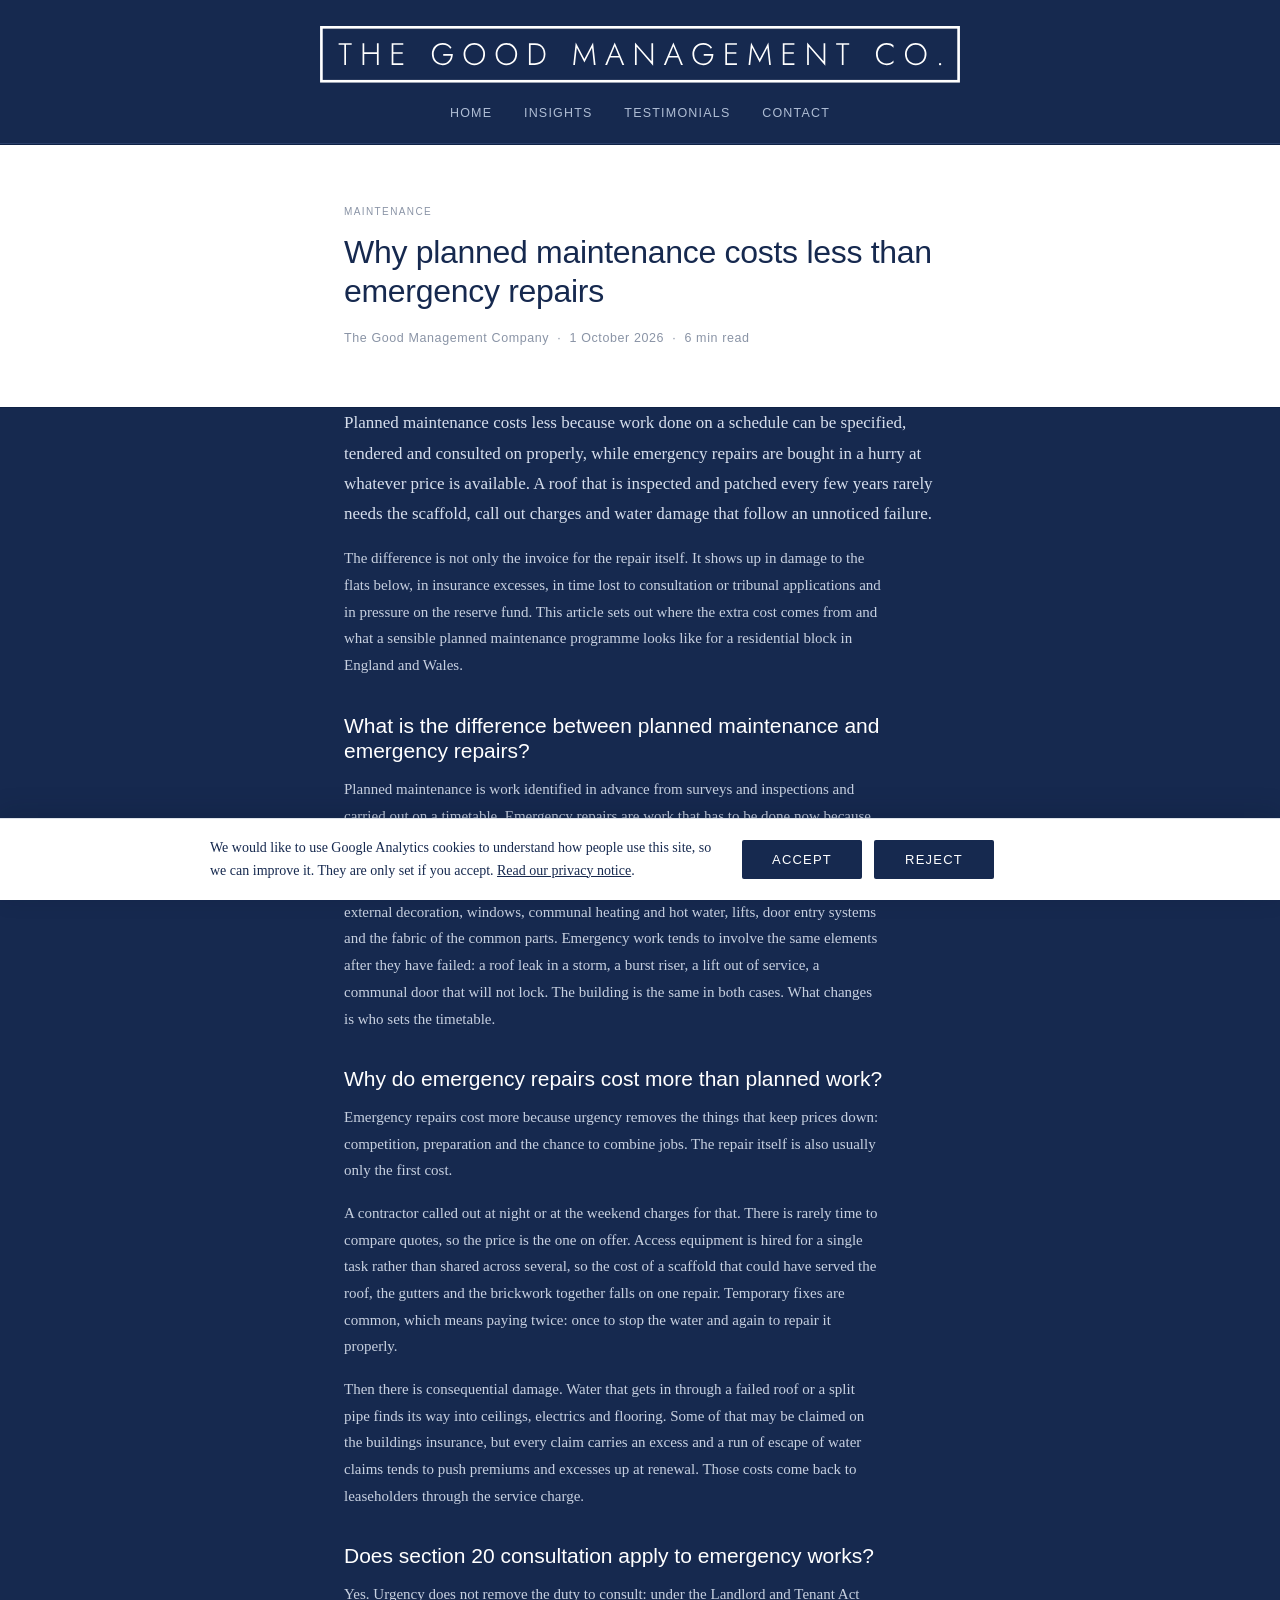
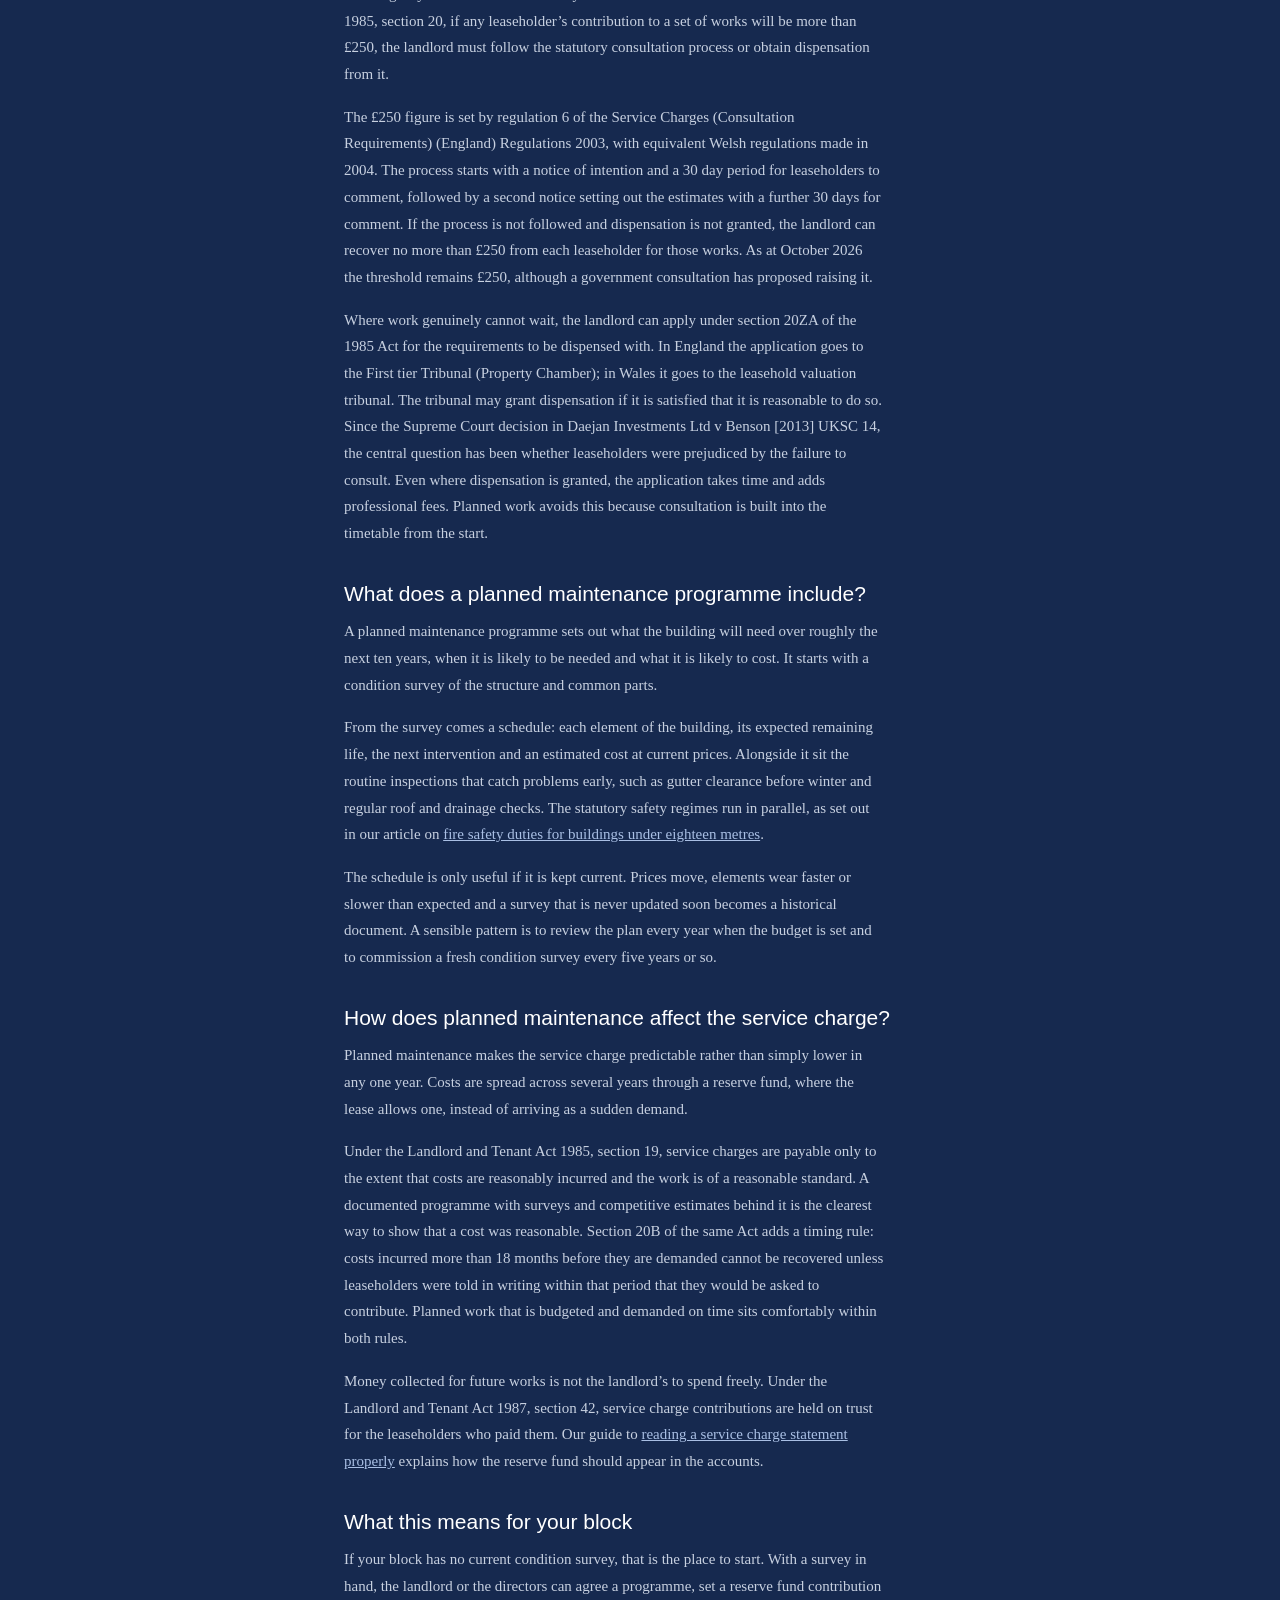
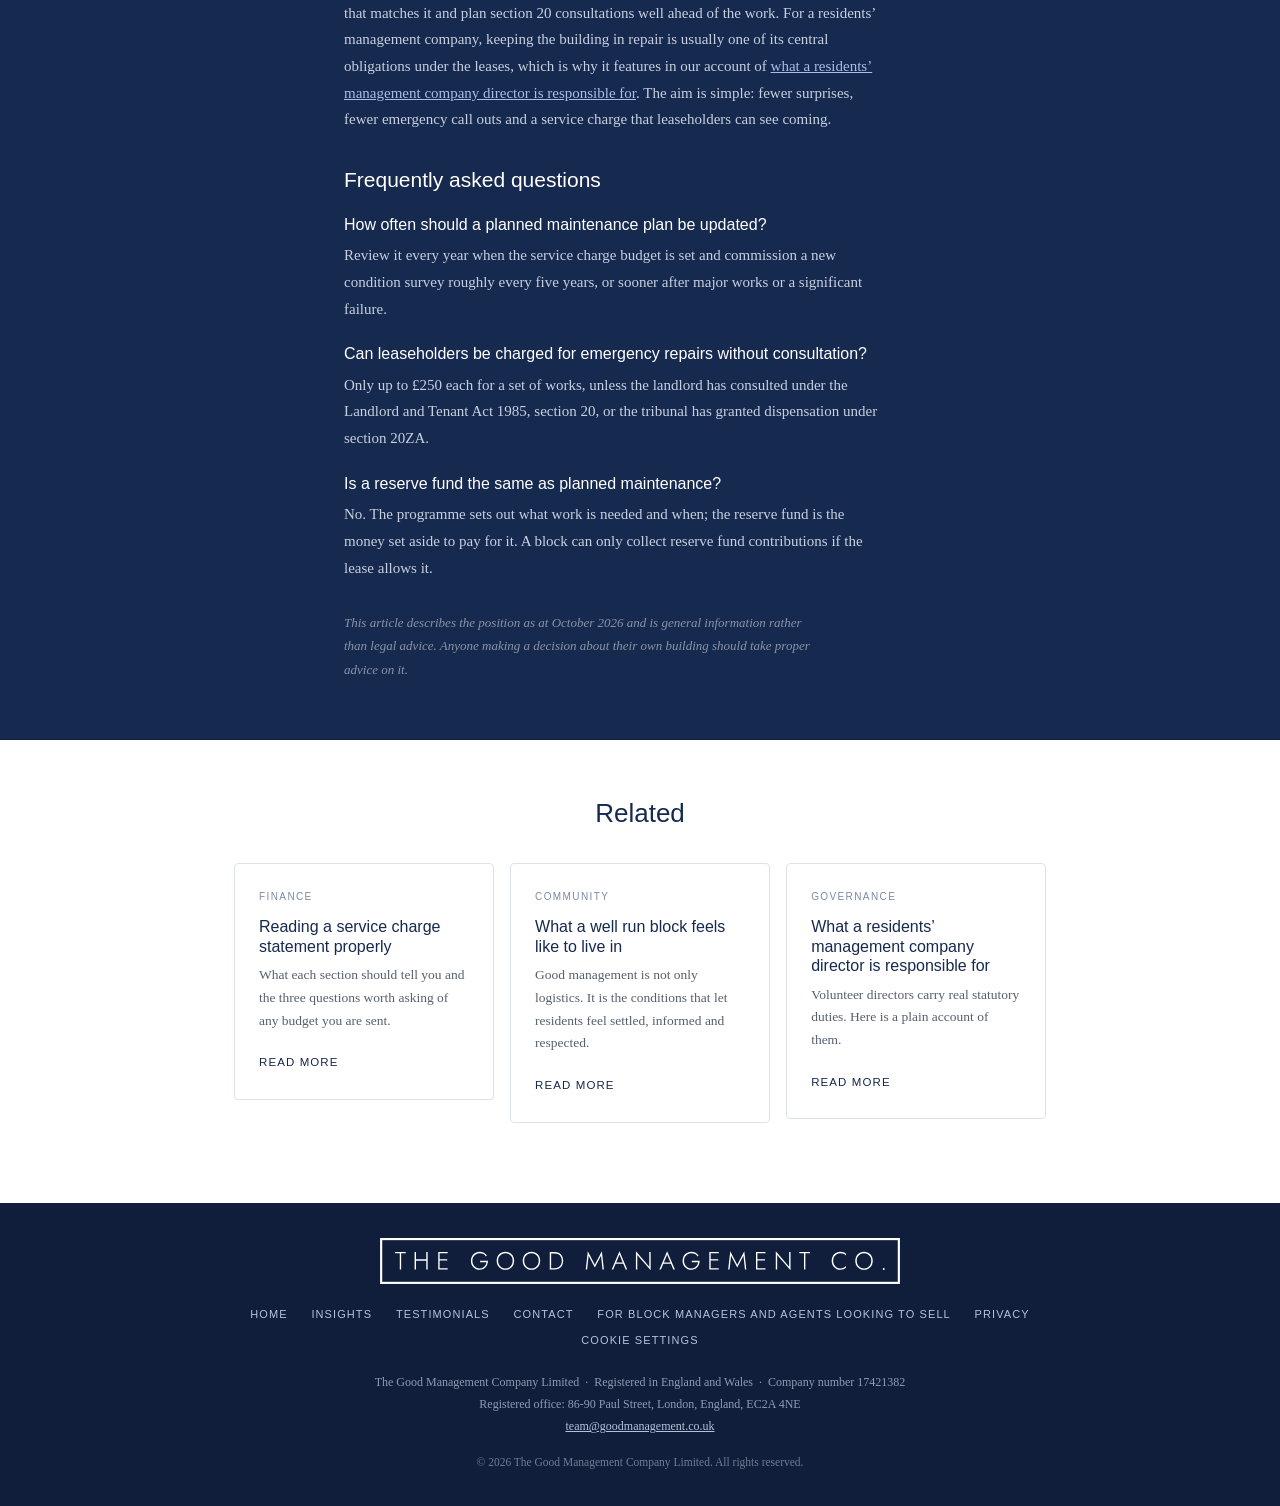
<file: article-planned-maintenance.html>
<!DOCTYPE html>
<html lang="en-GB">
<head>
<!-- Google tag (gtag.js) -->
<script async src="https://www.googletagmanager.com/gtag/js?id=G-91WJSMJ180"></script>
<script>
  window.dataLayer = window.dataLayer || [];
  function gtag(){dataLayer.push(arguments);}
  // Consent Mode: nothing is stored until the visitor accepts (see consent.js).
  gtag('consent', 'default', {
    analytics_storage: 'denied',
    ad_storage: 'denied',
    ad_user_data: 'denied',
    ad_personalization: 'denied'
  });
  try {
    if (localStorage.getItem('tgmc-consent') === 'granted') {
      gtag('consent', 'update', { analytics_storage: 'granted' });
    }
  } catch (e) {}
  gtag('js', new Date());

  gtag('config', 'G-91WJSMJ180');
</script>
<meta charset="utf-8">
<meta name="viewport" content="width=device-width, initial-scale=1">
<title>Why planned maintenance costs less than emergency repairs</title>
<meta name="description" content="Planned maintenance costs less than emergency repairs. Where the extra cost comes from, how section 20 applies and what a sound block plan includes.">
<link rel="canonical" href="https://goodmanagement.co.uk/article-planned-maintenance">
<meta property="og:url" content="https://goodmanagement.co.uk/article-planned-maintenance">
<link rel="stylesheet" href="/tgmc-styles.css">
<link rel="icon" type="image/svg+xml" href="/favicon.svg">
<meta property="og:title" content="Why planned maintenance costs less than emergency repairs">
<meta property="og:description" content="Planned maintenance costs less than emergency repairs. Where the extra cost comes from, how section 20 applies and what a sound block plan includes.">
<meta property="og:type" content="website">
<meta name="twitter:card" content="summary">
<script type="application/ld+json">
{
  "@context": "https://schema.org",
  "@type": "BlogPosting",
  "headline": "Why planned maintenance costs less than emergency repairs",
  "description": "Planned maintenance costs less than emergency repairs. Where the extra cost comes from, how section 20 applies and what a sound block plan includes.",
  "datePublished": "2026-10-01",
  "dateModified": "2026-10-01",
  "author": { "@type": "Organization", "name": "The Good Management Company" },
  "publisher": { "@id": "https://goodmanagement.co.uk/#organisation", "@type": "Organization", "name": "The Good Management Company", "url": "https://goodmanagement.co.uk/" },
  "mainEntityOfPage": "https://goodmanagement.co.uk/article-planned-maintenance"
}
</script>
<script type="application/ld+json">
{
  "@context": "https://schema.org",
  "@type": "FAQPage",
  "mainEntity": [
    {
      "@type": "Question",
      "name": "How often should a planned maintenance plan be updated?",
      "acceptedAnswer": {
        "@type": "Answer",
        "text": "Review it every year when the service charge budget is set and commission a new condition survey roughly every five years, or sooner after major works or a significant failure."
      }
    },
    {
      "@type": "Question",
      "name": "Can leaseholders be charged for emergency repairs without consultation?",
      "acceptedAnswer": {
        "@type": "Answer",
        "text": "Only up to £250 each for a set of works, unless the landlord has consulted under the Landlord and Tenant Act 1985, section 20, or the tribunal has granted dispensation under section 20ZA."
      }
    },
    {
      "@type": "Question",
      "name": "Is a reserve fund the same as planned maintenance?",
      "acceptedAnswer": {
        "@type": "Answer",
        "text": "No. The programme sets out what work is needed and when; the reserve fund is the money set aside to pay for it. A block can only collect reserve fund contributions if the lease allows it."
      }
    }
  ]
}
</script>
</head>
<body>

<header class="site-header">
  <div class="container">
    <a class="mark" href="/">
      <span class="sr-only">The Good Management Company</span>
      <svg viewBox="0 0 724 64" xmlns="http://www.w3.org/2000/svg" aria-hidden="true" focusable="false"><title>The Good Management Company</title><rect x="1.5" y="1.5" width="721" height="61" fill="none" stroke="#ffffff" stroke-width="3"/><path d="M20.99 21.319999999999997V19.499999999999996H35.795V21.319999999999997H29.355V44.0H27.43V21.319999999999997Z M48.07840909090909 19.499999999999996H50.003409090909095V29.755H64.3184090909091V19.499999999999996H66.2784090909091V44.0H64.3184090909091V31.575H50.003409090909095V44.0H48.07840909090909Z M81.01181818181817 19.499999999999996H94.17181818181817V21.319999999999997H82.93681818181817V29.65H93.47181818181818V31.47H82.93681818181817V42.18H94.17181818181817V44.0H81.01181818181817Z M139.35363636363635 33.605V31.784999999999997H150.23863636363637Q150.23863636363637 34.269999999999996 149.45113636363635 36.527499999999996Q148.66363636363636 38.785 147.17613636363637 40.535Q145.68863636363636 42.285 143.55363636363637 43.3Q141.41863636363638 44.315 138.72363636363636 44.315Q136.09863636363636 44.315 133.87613636363636 43.3875Q131.65363636363637 42.46 129.99113636363637 40.78Q128.32863636363638 39.1 127.41863636363638 36.79Q126.50863636363637 34.48 126.50863636363637 31.75Q126.50863636363637 29.019999999999996 127.41863636363638 26.709999999999997Q128.32863636363638 24.4 129.99113636363637 22.72Q131.65363636363637 21.04 133.87613636363636 20.112499999999997Q136.09863636363636 19.185 138.72363636363636 19.185Q142.11863636363637 19.185 144.63863636363635 20.585Q147.15863636363636 21.985 148.73363636363638 24.435L147.33363636363637 25.659999999999997Q146.10863636363638 23.63 143.90363636363637 22.369999999999997Q141.69863636363635 21.11 138.72363636363636 21.11Q135.81863636363636 21.11 133.52613636363637 22.474999999999998Q131.23363636363638 23.839999999999996 129.88613636363635 26.22Q128.53863636363636 28.599999999999998 128.53863636363636 31.75Q128.53863636363636 34.864999999999995 129.88613636363635 37.262499999999996Q131.23363636363638 39.66 133.52613636363637 41.025Q135.81863636363636 42.39 138.72363636363636 42.39Q141.48863636363637 42.39 143.50113636363636 41.182500000000005Q145.51363636363635 39.975 146.70363636363635 37.980000000000004Q147.89363636363638 35.985 148.13863636363635 33.605Z M162.34704545454545 31.75Q162.34704545454545 29.055 163.25704545454545 26.7625Q164.16704545454547 24.47 165.81204545454545 22.7725Q167.45704545454547 21.075 169.67954545454546 20.13Q171.90204545454546 19.185 174.52704545454546 19.185Q177.15204545454546 19.185 179.37454545454545 20.13Q181.59704545454545 21.075 183.24204545454546 22.7725Q184.88704545454547 24.47 185.79704545454547 26.7625Q186.70704545454547 29.055 186.70704545454547 31.75Q186.70704545454547 34.445 185.79704545454547 36.7375Q184.88704545454547 39.03 183.24204545454546 40.7275Q181.59704545454545 42.425 179.37454545454545 43.37Q177.15204545454546 44.315 174.52704545454546 44.315Q171.90204545454546 44.315 169.67954545454546 43.37Q167.45704545454547 42.425 165.81204545454545 40.7275Q164.16704545454547 39.03 163.25704545454545 36.7375Q162.34704545454545 34.445 162.34704545454545 31.75ZM164.37704545454545 31.75Q164.37704545454545 34.83 165.68954545454545 37.2275Q167.00204545454545 39.625 169.29454545454547 41.0075Q171.58704545454546 42.39 174.52704545454546 42.39Q177.46704545454546 42.39 179.75954545454545 41.0075Q182.05204545454546 39.625 183.34704545454548 37.2275Q184.64204545454547 34.83 184.64204545454547 31.75Q184.64204545454547 28.669999999999998 183.34704545454548 26.272499999999997Q182.05204545454546 23.874999999999996 179.75954545454545 22.4925Q177.46704545454546 21.11 174.52704545454546 21.11Q171.58704545454546 21.11 169.29454545454547 22.4925Q167.00204545454545 23.874999999999996 165.68954545454545 26.272499999999997Q164.37704545454545 28.669999999999998 164.37704545454545 31.75Z M198.64045454545456 31.75Q198.64045454545456 29.055 199.55045454545456 26.7625Q200.46045454545458 24.47 202.10545454545456 22.7725Q203.75045454545457 21.075 205.97295454545457 20.13Q208.19545454545457 19.185 210.82045454545457 19.185Q213.44545454545457 19.185 215.66795454545456 20.13Q217.89045454545456 21.075 219.53545454545457 22.7725Q221.18045454545458 24.47 222.09045454545458 26.7625Q223.00045454545457 29.055 223.00045454545457 31.75Q223.00045454545457 34.445 222.09045454545458 36.7375Q221.18045454545458 39.03 219.53545454545457 40.7275Q217.89045454545456 42.425 215.66795454545456 43.37Q213.44545454545457 44.315 210.82045454545457 44.315Q208.19545454545457 44.315 205.97295454545457 43.37Q203.75045454545457 42.425 202.10545454545456 40.7275Q200.46045454545458 39.03 199.55045454545456 36.7375Q198.64045454545456 34.445 198.64045454545456 31.75ZM200.67045454545456 31.75Q200.67045454545456 34.83 201.98295454545456 37.2275Q203.29545454545456 39.625 205.58795454545458 41.0075Q207.88045454545457 42.39 210.82045454545457 42.39Q213.76045454545456 42.39 216.05295454545455 41.0075Q218.34545454545457 39.625 219.6404545454546 37.2275Q220.93545454545458 34.83 220.93545454545458 31.75Q220.93545454545458 28.669999999999998 219.6404545454546 26.272499999999997Q218.34545454545457 23.874999999999996 216.05295454545455 22.4925Q213.76045454545456 21.11 210.82045454545457 21.11Q207.88045454545457 21.11 205.58795454545458 22.4925Q203.29545454545456 23.874999999999996 201.98295454545456 26.272499999999997Q200.67045454545456 28.669999999999998 200.67045454545456 31.75Z M242.98386363636368 44.0H236.33386363636367V19.499999999999996H242.98386363636368Q246.55386363636367 19.499999999999996 249.26636363636368 21.04Q251.97886363636368 22.58 253.5013636363637 25.3275Q255.02386363636367 28.075 255.02386363636367 31.75Q255.02386363636367 35.425 253.5013636363637 38.1725Q251.97886363636368 40.92 249.26636363636368 42.46Q246.55386363636367 44.0 242.98386363636368 44.0ZM242.98386363636368 21.424999999999997H238.25886363636369V42.075H242.98386363636368Q246.02886363636367 42.075 248.30386363636367 40.7975Q250.57886363636368 39.519999999999996 251.83886363636367 37.209999999999994Q253.0988636363637 34.9 253.0988636363637 31.75Q253.0988636363637 28.599999999999998 251.83886363636367 26.29Q250.57886363636368 23.979999999999997 248.30386363636367 22.702499999999997Q246.02886363636367 21.424999999999997 242.98386363636368 21.424999999999997Z M290.47568181818184 24.61 288.3756818181819 44.0H286.45068181818186L289.28568181818184 18.554999999999996L299.08568181818185 37.385L308.88568181818187 18.554999999999996L311.72068181818184 44.0H309.79568181818183L307.69568181818187 24.61L299.08568181818185 41.165Z M342.02909090909094 44.0 338.669090909091 35.775H328.099090909091L324.739090909091 44.0H322.56909090909096L333.38409090909096 18.554999999999996L344.19909090909096 44.0ZM333.38409090909096 22.999999999999996 328.86909090909097 33.955H337.93409090909097Z M374.92750000000007 19.499999999999996H376.8525000000001V44.945L358.2325000000001 23.56V44.0H356.30750000000006V18.554999999999996L374.92750000000007 40.01Z M408.42090909090916 44.0 405.0609090909092 35.775H394.4909090909092L391.1309090909092 44.0H388.9609090909092L399.7759090909092 18.554999999999996L410.5909090909092 44.0ZM399.7759090909092 22.999999999999996 395.2609090909092 33.955H404.3259090909092Z M434.1443181818183 33.605V31.784999999999997H445.02931818181827Q445.02931818181827 34.269999999999996 444.2418181818183 36.527499999999996Q443.4543181818183 38.785 441.9668181818183 40.535Q440.4793181818183 42.285 438.34431818181827 43.3Q436.2093181818183 44.315 433.5143181818183 44.315Q430.8893181818183 44.315 428.66681818181826 43.3875Q426.4443181818183 42.46 424.78181818181827 40.78Q423.1193181818183 39.1 422.2093181818183 36.79Q421.2993181818183 34.48 421.2993181818183 31.75Q421.2993181818183 29.019999999999996 422.2093181818183 26.709999999999997Q423.1193181818183 24.4 424.78181818181827 22.72Q426.4443181818183 21.04 428.66681818181826 20.112499999999997Q430.8893181818183 19.185 433.5143181818183 19.185Q436.90931818181826 19.185 439.4293181818183 20.585Q441.9493181818183 21.985 443.5243181818183 24.435L442.1243181818183 25.659999999999997Q440.8993181818183 23.63 438.6943181818183 22.369999999999997Q436.4893181818183 21.11 433.5143181818183 21.11Q430.6093181818183 21.11 428.3168181818183 22.474999999999998Q426.0243181818183 23.839999999999996 424.67681818181825 26.22Q423.3293181818183 28.599999999999998 423.3293181818183 31.75Q423.3293181818183 34.864999999999995 424.67681818181825 37.262499999999996Q426.0243181818183 39.66 428.3168181818183 41.025Q430.6093181818183 42.39 433.5143181818183 42.39Q436.27931818181827 42.39 438.29181818181826 41.182500000000005Q440.3043181818183 39.975 441.4943181818183 37.980000000000004Q442.6843181818183 35.985 442.9293181818183 33.605Z M458.53772727272735 19.499999999999996H471.6977272727274V21.319999999999997H460.46272727272736V29.65H470.99772727272733V31.47H460.46272727272736V42.18H471.6977272727274V44.0H458.53772727272735Z M488.84613636363645 24.61 486.7461363636365 44.0H484.82113636363647L487.65613636363645 18.554999999999996L497.45613636363646 37.385L507.2561363636365 18.554999999999996L510.09113636363645 44.0H508.16613636363644L506.0661363636365 24.61L497.45613636363646 41.165Z M523.5645454545456 19.499999999999996H536.7245454545456V21.319999999999997H525.4895454545456V29.65H536.0245454545455V31.47H525.4895454545456V42.18H536.7245454545456V44.0H523.5645454545456Z M569.7279545454546 19.499999999999996H571.6529545454547V44.945L553.0329545454547 23.56V44.0H551.1079545454547V18.554999999999996L569.7279545454546 40.01Z M583.9363636363638 21.319999999999997V19.499999999999996H598.7413636363638V21.319999999999997H592.3013636363638V44.0H590.3763636363637V21.319999999999997Z M631.043181818182 31.75Q631.043181818182 34.864999999999995 632.373181818182 37.262499999999996Q633.703181818182 39.66 635.943181818182 41.00749999999999Q638.183181818182 42.355 640.948181818182 42.355Q643.538181818182 42.355 645.498181818182 41.4625Q647.458181818182 40.57 648.823181818182 38.995V41.585Q647.283181818182 42.95 645.463181818182 43.6325Q643.643181818182 44.315 640.948181818182 44.315Q638.393181818182 44.315 636.223181818182 43.3875Q634.053181818182 42.46 632.425681818182 40.78Q630.798181818182 39.1 629.8881818181819 36.79Q628.978181818182 34.48 628.978181818182 31.75Q628.978181818182 29.019999999999996 629.8881818181819 26.709999999999997Q630.798181818182 24.4 632.425681818182 22.72Q634.053181818182 21.04 636.223181818182 20.112499999999997Q638.393181818182 19.185 640.948181818182 19.185Q643.643181818182 19.185 645.463181818182 19.8675Q647.283181818182 20.549999999999997 648.823181818182 21.915V24.47Q647.458181818182 22.93 645.480681818182 22.0375Q643.503181818182 21.145 640.948181818182 21.145Q638.183181818182 21.145 635.943181818182 22.4925Q633.703181818182 23.839999999999996 632.373181818182 26.22Q631.043181818182 28.599999999999998 631.043181818182 31.75Z M661.806590909091 31.75Q661.806590909091 29.055 662.7165909090911 26.7625Q663.6265909090911 24.47 665.2715909090911 22.7725Q666.916590909091 21.075 669.139090909091 20.13Q671.3615909090911 19.185 673.9865909090911 19.185Q676.6115909090911 19.185 678.8340909090911 20.13Q681.056590909091 21.075 682.701590909091 22.7725Q684.3465909090911 24.47 685.2565909090911 26.7625Q686.166590909091 29.055 686.166590909091 31.75Q686.166590909091 34.445 685.2565909090911 36.7375Q684.3465909090911 39.03 682.701590909091 40.7275Q681.056590909091 42.425 678.8340909090911 43.37Q676.6115909090911 44.315 673.9865909090911 44.315Q671.3615909090911 44.315 669.139090909091 43.37Q666.916590909091 42.425 665.2715909090911 40.7275Q663.6265909090911 39.03 662.7165909090911 36.7375Q661.806590909091 34.445 661.806590909091 31.75ZM663.8365909090911 31.75Q663.8365909090911 34.83 665.1490909090911 37.2275Q666.4615909090911 39.625 668.754090909091 41.0075Q671.046590909091 42.39 673.9865909090911 42.39Q676.926590909091 42.39 679.219090909091 41.0075Q681.5115909090911 39.625 682.806590909091 37.2275Q684.1015909090911 34.83 684.1015909090911 31.75Q684.1015909090911 28.669999999999998 682.806590909091 26.272499999999997Q681.5115909090911 23.874999999999996 679.219090909091 22.4925Q676.926590909091 21.11 673.9865909090911 21.11Q671.046590909091 21.11 668.754090909091 22.4925Q666.4615909090911 23.874999999999996 665.1490909090911 26.272499999999997Q663.8365909090911 28.669999999999998 663.8365909090911 31.75Z M700.2350000000001 43.16Q700.2350000000001 42.6 700.6200000000001 42.215Q701.0050000000002 41.83 701.5300000000002 41.83Q702.0550000000002 41.83 702.4400000000002 42.215Q702.8250000000002 42.6 702.8250000000002 43.16Q702.8250000000002 43.685 702.4400000000002 44.07Q702.0550000000002 44.455 701.5300000000002 44.455Q701.0050000000002 44.455 700.6200000000001 44.07Q700.2350000000001 43.685 700.2350000000001 43.16Z" fill="#ffffff"/></svg>
    </a>
    <nav>
      <a href="/">Home</a>
      <a href="/insights" aria-current="page">Insights</a>
      <a href="/testimonials">Testimonials</a>
      <a href="/contact">Contact</a>
    </nav>
  </div>
</header>

<!-- ============ ARTICLE HEADING ============ -->
<section class="section section-white">
  <div class="container" style="max-width:640px">
    <div class="tag" style="font-family:Futura,'Century Gothic',Jost,sans-serif; text-transform:uppercase; letter-spacing:1.4px; font-size:10px; color:#8A94A6; margin-bottom:12px">Maintenance</div>
    <h1 style="font-size:32px">Why planned maintenance costs less than emergency repairs</h1>
    <p style="font-size:12.5px; color:#8A94A6; font-family:Futura,'Century Gothic',Jost,sans-serif; letter-spacing:0.6px; margin-top:14px">The Good Management Company &nbsp;·&nbsp; 1 October 2026 &nbsp;·&nbsp; 6 min read</p>
  </div>
</section>

<!-- ============ ARTICLE BODY ============ -->
<section class="section" style="padding-top:0">
  <div class="container" style="max-width:640px">
    <!-- Opening paragraph: one or two sentences that set up the article -->
    <p class="lede">Planned maintenance costs less because work done on a schedule can be specified, tendered and consulted on properly, while emergency repairs are bought in a hurry at whatever price is available. A roof that is inspected and patched every few years rarely needs the scaffold, call out charges and water damage that follow an unnoticed failure.</p>

    <p>The difference is not only the invoice for the repair itself. It shows up in damage to the flats below, in insurance excesses, in time lost to consultation or tribunal applications and in pressure on the reserve fund. This article sets out where the extra cost comes from and what a sensible planned maintenance programme looks like for a residential block in England and Wales.</p>

    <h2 style="font-size:21px; margin-top:34px; margin-bottom:12px; text-align:left">What is the difference between planned maintenance and emergency repairs?</h2>
    <p>Planned maintenance is work identified in advance from surveys and inspections and carried out on a timetable. Emergency repairs are work that has to be done now because something has already failed.</p>
    <p>In a block of flats, planned work typically covers roofs, gutters and rainwater pipes, external decoration, windows, communal heating and hot water, lifts, door entry systems and the fabric of the common parts. Emergency work tends to involve the same elements after they have failed: a roof leak in a storm, a burst riser, a lift out of service, a communal door that will not lock. The building is the same in both cases. What changes is who sets the timetable.</p>

    <h2 style="font-size:21px; margin-top:34px; margin-bottom:12px; text-align:left">Why do emergency repairs cost more than planned work?</h2>
    <p>Emergency repairs cost more because urgency removes the things that keep prices down: competition, preparation and the chance to combine jobs. The repair itself is also usually only the first cost.</p>
    <p>A contractor called out at night or at the weekend charges for that. There is rarely time to compare quotes, so the price is the one on offer. Access equipment is hired for a single task rather than shared across several, so the cost of a scaffold that could have served the roof, the gutters and the brickwork together falls on one repair. Temporary fixes are common, which means paying twice: once to stop the water and again to repair it properly.</p>
    <p>Then there is consequential damage. Water that gets in through a failed roof or a split pipe finds its way into ceilings, electrics and flooring. Some of that may be claimed on the buildings insurance, but every claim carries an excess and a run of escape of water claims tends to push premiums and excesses up at renewal. Those costs come back to leaseholders through the service charge.</p>

    <h2 style="font-size:21px; margin-top:34px; margin-bottom:12px; text-align:left">Does section 20 consultation apply to emergency works?</h2>
    <p>Yes. Urgency does not remove the duty to consult: under the Landlord and Tenant Act 1985, section 20, if any leaseholder&#8217;s contribution to a set of works will be more than &pound;250, the landlord must follow the statutory consultation process or obtain dispensation from it.</p>
    <p>The &pound;250 figure is set by regulation 6 of the Service Charges (Consultation Requirements) (England) Regulations 2003, with equivalent Welsh regulations made in 2004. The process starts with a notice of intention and a 30 day period for leaseholders to comment, followed by a second notice setting out the estimates with a further 30 days for comment. If the process is not followed and dispensation is not granted, the landlord can recover no more than &pound;250 from each leaseholder for those works. As at October 2026 the threshold remains &pound;250, although a government consultation has proposed raising it.</p>
    <p>Where work genuinely cannot wait, the landlord can apply under section 20ZA of the 1985 Act for the requirements to be dispensed with. In England the application goes to the First tier Tribunal (Property Chamber); in Wales it goes to the leasehold valuation tribunal. The tribunal may grant dispensation if it is satisfied that it is reasonable to do so. Since the Supreme Court decision in Daejan Investments Ltd v Benson [2013] UKSC 14, the central question has been whether leaseholders were prejudiced by the failure to consult. Even where dispensation is granted, the application takes time and adds professional fees. Planned work avoids this because consultation is built into the timetable from the start.</p>

    <h2 style="font-size:21px; margin-top:34px; margin-bottom:12px; text-align:left">What does a planned maintenance programme include?</h2>
    <p>A planned maintenance programme sets out what the building will need over roughly the next ten years, when it is likely to be needed and what it is likely to cost. It starts with a condition survey of the structure and common parts.</p>
    <p>From the survey comes a schedule: each element of the building, its expected remaining life, the next intervention and an estimated cost at current prices. Alongside it sit the routine inspections that catch problems early, such as gutter clearance before winter and regular roof and drainage checks. The statutory safety regimes run in parallel, as set out in our article on <a href="/article-fire-safety">fire safety duties for buildings under eighteen metres</a>.</p>
    <p>The schedule is only useful if it is kept current. Prices move, elements wear faster or slower than expected and a survey that is never updated soon becomes a historical document. A sensible pattern is to review the plan every year when the budget is set and to commission a fresh condition survey every five years or so.</p>

    <h2 style="font-size:21px; margin-top:34px; margin-bottom:12px; text-align:left">How does planned maintenance affect the service charge?</h2>
    <p>Planned maintenance makes the service charge predictable rather than simply lower in any one year. Costs are spread across several years through a reserve fund, where the lease allows one, instead of arriving as a sudden demand.</p>
    <p>Under the Landlord and Tenant Act 1985, section 19, service charges are payable only to the extent that costs are reasonably incurred and the work is of a reasonable standard. A documented programme with surveys and competitive estimates behind it is the clearest way to show that a cost was reasonable. Section 20B of the same Act adds a timing rule: costs incurred more than 18 months before they are demanded cannot be recovered unless leaseholders were told in writing within that period that they would be asked to contribute. Planned work that is budgeted and demanded on time sits comfortably within both rules.</p>
    <p>Money collected for future works is not the landlord&#8217;s to spend freely. Under the Landlord and Tenant Act 1987, section 42, service charge contributions are held on trust for the leaseholders who paid them. Our guide to <a href="/article-service-charges">reading a service charge statement properly</a> explains how the reserve fund should appear in the accounts.</p>

    <h2 style="font-size:21px; margin-top:34px; margin-bottom:12px; text-align:left">What this means for your block</h2>
    <p>If your block has no current condition survey, that is the place to start. With a survey in hand, the landlord or the directors can agree a programme, set a reserve fund contribution that matches it and plan section 20 consultations well ahead of the work. For a residents&#8217; management company, keeping the building in repair is usually one of its central obligations under the leases, which is why it features in our account of <a href="/article-rmc-directors">what a residents&#8217; management company director is responsible for</a>. The aim is simple: fewer surprises, fewer emergency call outs and a service charge that leaseholders can see coming.</p>

    <!-- FAQ: questions mirror the FAQPage schema in the head -->
    <h2 style="font-size:21px; margin-top:34px; margin-bottom:12px; text-align:left">Frequently asked questions</h2>
    <h3 style="margin-top:22px">How often should a planned maintenance plan be updated?</h3>
    <p>Review it every year when the service charge budget is set and commission a new condition survey roughly every five years, or sooner after major works or a significant failure.</p>
    <h3 style="margin-top:22px">Can leaseholders be charged for emergency repairs without consultation?</h3>
    <p>Only up to &pound;250 each for a set of works, unless the landlord has consulted under the Landlord and Tenant Act 1985, section 20, or the tribunal has granted dispensation under section 20ZA.</p>
    <h3 style="margin-top:22px">Is a reserve fund the same as planned maintenance?</h3>
    <p>No. The programme sets out what work is needed and when; the reserve fund is the money set aside to pay for it. A block can only collect reserve fund contributions if the lease allows it.</p>

    <!-- Disclaimer. Keep for legal, regulatory, safety and finance articles. -->
    <p style="margin-top:30px; font-size:13px; color:#8A94A6; font-style:italic">This article describes the position as at October 2026 and is general information rather than legal advice. Anyone making a decision about their own building should take proper advice on it.</p>
  </div>
</section>

<!-- ============ RELATED ARTICLES (always three) ============ -->
<!--
  Ready made cards for articles that exist. Copy any three:

  Regulation | What the 2026 leasehold reforms actually mean for your block | /article-leasehold-reforms
    Service charge transparency, right to manage and the commonhold question: what has changed, what has not and what is still only proposed.
  Finance | Reading a service charge statement properly | article-service-charges.html
    What each section should tell you and the three questions worth asking of any budget you are sent.
  Maintenance | Why planned maintenance costs less than emergency repairs | article-planned-maintenance.html
    The long term economics of looking after a building before it asks you to.
  Community | What a well run block feels like to live in | article-well-run-block.html
    Good management is not only logistics. It is the conditions that let residents feel settled, informed and respected.
  Safety | Fire safety duties for buildings under eighteen metres | article-fire-safety.html
    Most blocks are not higher risk buildings, but the obligations that do apply are widely misunderstood.
  Governance | What a residents' management company director is responsible for | article-rmc-directors.html
    Volunteer directors carry real statutory duties. Here is a plain account of them.
-->
<section class="section section-white">
  <div class="container">
    <h2 style="text-align:center">Related</h2>
    <div class="card-grid">
      <div class="card">
        <div class="tag">Finance</div>
        <h3>Reading a service charge statement properly</h3>
        <p>What each section should tell you and the three questions worth asking of any budget you are sent.</p>
        <a class="more" href="/article-service-charges">Read more</a>
      </div>
      <div class="card">
        <div class="tag">Community</div>
        <h3>What a well run block feels like to live in</h3>
        <p>Good management is not only logistics. It is the conditions that let residents feel settled, informed and respected.</p>
        <a class="more" href="/article-well-run-block">Read more</a>
      </div>
      <div class="card">
        <div class="tag">Governance</div>
        <h3>What a residents&#8217; management company director is responsible for</h3>
        <p>Volunteer directors carry real statutory duties. Here is a plain account of them.</p>
        <a class="more" href="/article-rmc-directors">Read more</a>
      </div>
    </div>
  </div>
</section>

<!-- ============ FOOTER: do not edit ============ -->
<footer class="site-footer">
  <div class="container">
    <div class="mark">
      <svg viewBox="0 0 724 64" xmlns="http://www.w3.org/2000/svg" role="img" aria-label="The Good Management Co."><rect x="1.5" y="1.5" width="721" height="61" fill="none" stroke="#ffffff" stroke-width="3"/><path d="M20.99 21.319999999999997V19.499999999999996H35.795V21.319999999999997H29.355V44.0H27.43V21.319999999999997Z M48.07840909090909 19.499999999999996H50.003409090909095V29.755H64.3184090909091V19.499999999999996H66.2784090909091V44.0H64.3184090909091V31.575H50.003409090909095V44.0H48.07840909090909Z M81.01181818181817 19.499999999999996H94.17181818181817V21.319999999999997H82.93681818181817V29.65H93.47181818181818V31.47H82.93681818181817V42.18H94.17181818181817V44.0H81.01181818181817Z M139.35363636363635 33.605V31.784999999999997H150.23863636363637Q150.23863636363637 34.269999999999996 149.45113636363635 36.527499999999996Q148.66363636363636 38.785 147.17613636363637 40.535Q145.68863636363636 42.285 143.55363636363637 43.3Q141.41863636363638 44.315 138.72363636363636 44.315Q136.09863636363636 44.315 133.87613636363636 43.3875Q131.65363636363637 42.46 129.99113636363637 40.78Q128.32863636363638 39.1 127.41863636363638 36.79Q126.50863636363637 34.48 126.50863636363637 31.75Q126.50863636363637 29.019999999999996 127.41863636363638 26.709999999999997Q128.32863636363638 24.4 129.99113636363637 22.72Q131.65363636363637 21.04 133.87613636363636 20.112499999999997Q136.09863636363636 19.185 138.72363636363636 19.185Q142.11863636363637 19.185 144.63863636363635 20.585Q147.15863636363636 21.985 148.73363636363638 24.435L147.33363636363637 25.659999999999997Q146.10863636363638 23.63 143.90363636363637 22.369999999999997Q141.69863636363635 21.11 138.72363636363636 21.11Q135.81863636363636 21.11 133.52613636363637 22.474999999999998Q131.23363636363638 23.839999999999996 129.88613636363635 26.22Q128.53863636363636 28.599999999999998 128.53863636363636 31.75Q128.53863636363636 34.864999999999995 129.88613636363635 37.262499999999996Q131.23363636363638 39.66 133.52613636363637 41.025Q135.81863636363636 42.39 138.72363636363636 42.39Q141.48863636363637 42.39 143.50113636363636 41.182500000000005Q145.51363636363635 39.975 146.70363636363635 37.980000000000004Q147.89363636363638 35.985 148.13863636363635 33.605Z M162.34704545454545 31.75Q162.34704545454545 29.055 163.25704545454545 26.7625Q164.16704545454547 24.47 165.81204545454545 22.7725Q167.45704545454547 21.075 169.67954545454546 20.13Q171.90204545454546 19.185 174.52704545454546 19.185Q177.15204545454546 19.185 179.37454545454545 20.13Q181.59704545454545 21.075 183.24204545454546 22.7725Q184.88704545454547 24.47 185.79704545454547 26.7625Q186.70704545454547 29.055 186.70704545454547 31.75Q186.70704545454547 34.445 185.79704545454547 36.7375Q184.88704545454547 39.03 183.24204545454546 40.7275Q181.59704545454545 42.425 179.37454545454545 43.37Q177.15204545454546 44.315 174.52704545454546 44.315Q171.90204545454546 44.315 169.67954545454546 43.37Q167.45704545454547 42.425 165.81204545454545 40.7275Q164.16704545454547 39.03 163.25704545454545 36.7375Q162.34704545454545 34.445 162.34704545454545 31.75ZM164.37704545454545 31.75Q164.37704545454545 34.83 165.68954545454545 37.2275Q167.00204545454545 39.625 169.29454545454547 41.0075Q171.58704545454546 42.39 174.52704545454546 42.39Q177.46704545454546 42.39 179.75954545454545 41.0075Q182.05204545454546 39.625 183.34704545454548 37.2275Q184.64204545454547 34.83 184.64204545454547 31.75Q184.64204545454547 28.669999999999998 183.34704545454548 26.272499999999997Q182.05204545454546 23.874999999999996 179.75954545454545 22.4925Q177.46704545454546 21.11 174.52704545454546 21.11Q171.58704545454546 21.11 169.29454545454547 22.4925Q167.00204545454545 23.874999999999996 165.68954545454545 26.272499999999997Q164.37704545454545 28.669999999999998 164.37704545454545 31.75Z M198.64045454545456 31.75Q198.64045454545456 29.055 199.55045454545456 26.7625Q200.46045454545458 24.47 202.10545454545456 22.7725Q203.75045454545457 21.075 205.97295454545457 20.13Q208.19545454545457 19.185 210.82045454545457 19.185Q213.44545454545457 19.185 215.66795454545456 20.13Q217.89045454545456 21.075 219.53545454545457 22.7725Q221.18045454545458 24.47 222.09045454545458 26.7625Q223.00045454545457 29.055 223.00045454545457 31.75Q223.00045454545457 34.445 222.09045454545458 36.7375Q221.18045454545458 39.03 219.53545454545457 40.7275Q217.89045454545456 42.425 215.66795454545456 43.37Q213.44545454545457 44.315 210.82045454545457 44.315Q208.19545454545457 44.315 205.97295454545457 43.37Q203.75045454545457 42.425 202.10545454545456 40.7275Q200.46045454545458 39.03 199.55045454545456 36.7375Q198.64045454545456 34.445 198.64045454545456 31.75ZM200.67045454545456 31.75Q200.67045454545456 34.83 201.98295454545456 37.2275Q203.29545454545456 39.625 205.58795454545458 41.0075Q207.88045454545457 42.39 210.82045454545457 42.39Q213.76045454545456 42.39 216.05295454545455 41.0075Q218.34545454545457 39.625 219.6404545454546 37.2275Q220.93545454545458 34.83 220.93545454545458 31.75Q220.93545454545458 28.669999999999998 219.6404545454546 26.272499999999997Q218.34545454545457 23.874999999999996 216.05295454545455 22.4925Q213.76045454545456 21.11 210.82045454545457 21.11Q207.88045454545457 21.11 205.58795454545458 22.4925Q203.29545454545456 23.874999999999996 201.98295454545456 26.272499999999997Q200.67045454545456 28.669999999999998 200.67045454545456 31.75Z M242.98386363636368 44.0H236.33386363636367V19.499999999999996H242.98386363636368Q246.55386363636367 19.499999999999996 249.26636363636368 21.04Q251.97886363636368 22.58 253.5013636363637 25.3275Q255.02386363636367 28.075 255.02386363636367 31.75Q255.02386363636367 35.425 253.5013636363637 38.1725Q251.97886363636368 40.92 249.26636363636368 42.46Q246.55386363636367 44.0 242.98386363636368 44.0ZM242.98386363636368 21.424999999999997H238.25886363636369V42.075H242.98386363636368Q246.02886363636367 42.075 248.30386363636367 40.7975Q250.57886363636368 39.519999999999996 251.83886363636367 37.209999999999994Q253.0988636363637 34.9 253.0988636363637 31.75Q253.0988636363637 28.599999999999998 251.83886363636367 26.29Q250.57886363636368 23.979999999999997 248.30386363636367 22.702499999999997Q246.02886363636367 21.424999999999997 242.98386363636368 21.424999999999997Z M290.47568181818184 24.61 288.3756818181819 44.0H286.45068181818186L289.28568181818184 18.554999999999996L299.08568181818185 37.385L308.88568181818187 18.554999999999996L311.72068181818184 44.0H309.79568181818183L307.69568181818187 24.61L299.08568181818185 41.165Z M342.02909090909094 44.0 338.669090909091 35.775H328.099090909091L324.739090909091 44.0H322.56909090909096L333.38409090909096 18.554999999999996L344.19909090909096 44.0ZM333.38409090909096 22.999999999999996 328.86909090909097 33.955H337.93409090909097Z M374.92750000000007 19.499999999999996H376.8525000000001V44.945L358.2325000000001 23.56V44.0H356.30750000000006V18.554999999999996L374.92750000000007 40.01Z M408.42090909090916 44.0 405.0609090909092 35.775H394.4909090909092L391.1309090909092 44.0H388.9609090909092L399.7759090909092 18.554999999999996L410.5909090909092 44.0ZM399.7759090909092 22.999999999999996 395.2609090909092 33.955H404.3259090909092Z M434.1443181818183 33.605V31.784999999999997H445.02931818181827Q445.02931818181827 34.269999999999996 444.2418181818183 36.527499999999996Q443.4543181818183 38.785 441.9668181818183 40.535Q440.4793181818183 42.285 438.34431818181827 43.3Q436.2093181818183 44.315 433.5143181818183 44.315Q430.8893181818183 44.315 428.66681818181826 43.3875Q426.4443181818183 42.46 424.78181818181827 40.78Q423.1193181818183 39.1 422.2093181818183 36.79Q421.2993181818183 34.48 421.2993181818183 31.75Q421.2993181818183 29.019999999999996 422.2093181818183 26.709999999999997Q423.1193181818183 24.4 424.78181818181827 22.72Q426.4443181818183 21.04 428.66681818181826 20.112499999999997Q430.8893181818183 19.185 433.5143181818183 19.185Q436.90931818181826 19.185 439.4293181818183 20.585Q441.9493181818183 21.985 443.5243181818183 24.435L442.1243181818183 25.659999999999997Q440.8993181818183 23.63 438.6943181818183 22.369999999999997Q436.4893181818183 21.11 433.5143181818183 21.11Q430.6093181818183 21.11 428.3168181818183 22.474999999999998Q426.0243181818183 23.839999999999996 424.67681818181825 26.22Q423.3293181818183 28.599999999999998 423.3293181818183 31.75Q423.3293181818183 34.864999999999995 424.67681818181825 37.262499999999996Q426.0243181818183 39.66 428.3168181818183 41.025Q430.6093181818183 42.39 433.5143181818183 42.39Q436.27931818181827 42.39 438.29181818181826 41.182500000000005Q440.3043181818183 39.975 441.4943181818183 37.980000000000004Q442.6843181818183 35.985 442.9293181818183 33.605Z M458.53772727272735 19.499999999999996H471.6977272727274V21.319999999999997H460.46272727272736V29.65H470.99772727272733V31.47H460.46272727272736V42.18H471.6977272727274V44.0H458.53772727272735Z M488.84613636363645 24.61 486.7461363636365 44.0H484.82113636363647L487.65613636363645 18.554999999999996L497.45613636363646 37.385L507.2561363636365 18.554999999999996L510.09113636363645 44.0H508.16613636363644L506.0661363636365 24.61L497.45613636363646 41.165Z M523.5645454545456 19.499999999999996H536.7245454545456V21.319999999999997H525.4895454545456V29.65H536.0245454545455V31.47H525.4895454545456V42.18H536.7245454545456V44.0H523.5645454545456Z M569.7279545454546 19.499999999999996H571.6529545454547V44.945L553.0329545454547 23.56V44.0H551.1079545454547V18.554999999999996L569.7279545454546 40.01Z M583.9363636363638 21.319999999999997V19.499999999999996H598.7413636363638V21.319999999999997H592.3013636363638V44.0H590.3763636363637V21.319999999999997Z M631.043181818182 31.75Q631.043181818182 34.864999999999995 632.373181818182 37.262499999999996Q633.703181818182 39.66 635.943181818182 41.00749999999999Q638.183181818182 42.355 640.948181818182 42.355Q643.538181818182 42.355 645.498181818182 41.4625Q647.458181818182 40.57 648.823181818182 38.995V41.585Q647.283181818182 42.95 645.463181818182 43.6325Q643.643181818182 44.315 640.948181818182 44.315Q638.393181818182 44.315 636.223181818182 43.3875Q634.053181818182 42.46 632.425681818182 40.78Q630.798181818182 39.1 629.8881818181819 36.79Q628.978181818182 34.48 628.978181818182 31.75Q628.978181818182 29.019999999999996 629.8881818181819 26.709999999999997Q630.798181818182 24.4 632.425681818182 22.72Q634.053181818182 21.04 636.223181818182 20.112499999999997Q638.393181818182 19.185 640.948181818182 19.185Q643.643181818182 19.185 645.463181818182 19.8675Q647.283181818182 20.549999999999997 648.823181818182 21.915V24.47Q647.458181818182 22.93 645.480681818182 22.0375Q643.503181818182 21.145 640.948181818182 21.145Q638.183181818182 21.145 635.943181818182 22.4925Q633.703181818182 23.839999999999996 632.373181818182 26.22Q631.043181818182 28.599999999999998 631.043181818182 31.75Z M661.806590909091 31.75Q661.806590909091 29.055 662.7165909090911 26.7625Q663.6265909090911 24.47 665.2715909090911 22.7725Q666.916590909091 21.075 669.139090909091 20.13Q671.3615909090911 19.185 673.9865909090911 19.185Q676.6115909090911 19.185 678.8340909090911 20.13Q681.056590909091 21.075 682.701590909091 22.7725Q684.3465909090911 24.47 685.2565909090911 26.7625Q686.166590909091 29.055 686.166590909091 31.75Q686.166590909091 34.445 685.2565909090911 36.7375Q684.3465909090911 39.03 682.701590909091 40.7275Q681.056590909091 42.425 678.8340909090911 43.37Q676.6115909090911 44.315 673.9865909090911 44.315Q671.3615909090911 44.315 669.139090909091 43.37Q666.916590909091 42.425 665.2715909090911 40.7275Q663.6265909090911 39.03 662.7165909090911 36.7375Q661.806590909091 34.445 661.806590909091 31.75ZM663.8365909090911 31.75Q663.8365909090911 34.83 665.1490909090911 37.2275Q666.4615909090911 39.625 668.754090909091 41.0075Q671.046590909091 42.39 673.9865909090911 42.39Q676.926590909091 42.39 679.219090909091 41.0075Q681.5115909090911 39.625 682.806590909091 37.2275Q684.1015909090911 34.83 684.1015909090911 31.75Q684.1015909090911 28.669999999999998 682.806590909091 26.272499999999997Q681.5115909090911 23.874999999999996 679.219090909091 22.4925Q676.926590909091 21.11 673.9865909090911 21.11Q671.046590909091 21.11 668.754090909091 22.4925Q666.4615909090911 23.874999999999996 665.1490909090911 26.272499999999997Q663.8365909090911 28.669999999999998 663.8365909090911 31.75Z M700.2350000000001 43.16Q700.2350000000001 42.6 700.6200000000001 42.215Q701.0050000000002 41.83 701.5300000000002 41.83Q702.0550000000002 41.83 702.4400000000002 42.215Q702.8250000000002 42.6 702.8250000000002 43.16Q702.8250000000002 43.685 702.4400000000002 44.07Q702.0550000000002 44.455 701.5300000000002 44.455Q701.0050000000002 44.455 700.6200000000001 44.07Q700.2350000000001 43.685 700.2350000000001 43.16Z" fill="#ffffff"/></svg>
    </div>
    <div class="foot-links">
      <a href="/">Home</a>
      <a href="/insights">Insights</a>
      <a href="/testimonials">Testimonials</a>
      <a href="/contact">Contact</a>
      <a href="/sell-your-block-management-business">For block managers and agents looking to sell</a>
      <a href="/privacy">Privacy</a>
      <button type="button" class="link-button" data-cookie-settings>Cookie settings</button>
    </div>
    <div class="legal">
      The Good Management Company Limited &nbsp;&middot;&nbsp; Registered in England and Wales &nbsp;&middot;&nbsp; Company number 17421382<br>
      Registered office: 86-90 Paul Street, London, England, EC2A 4NE<br>
      <a href="mailto:team@goodmanagement.co.uk">team@goodmanagement.co.uk</a>
    </div>
    <div class="line">&copy; 2026 The Good Management Company Limited. All rights reserved.</div>
  </div>
</footer>

<script src="/consent.js" defer></script>
</body>
</html>
</file>
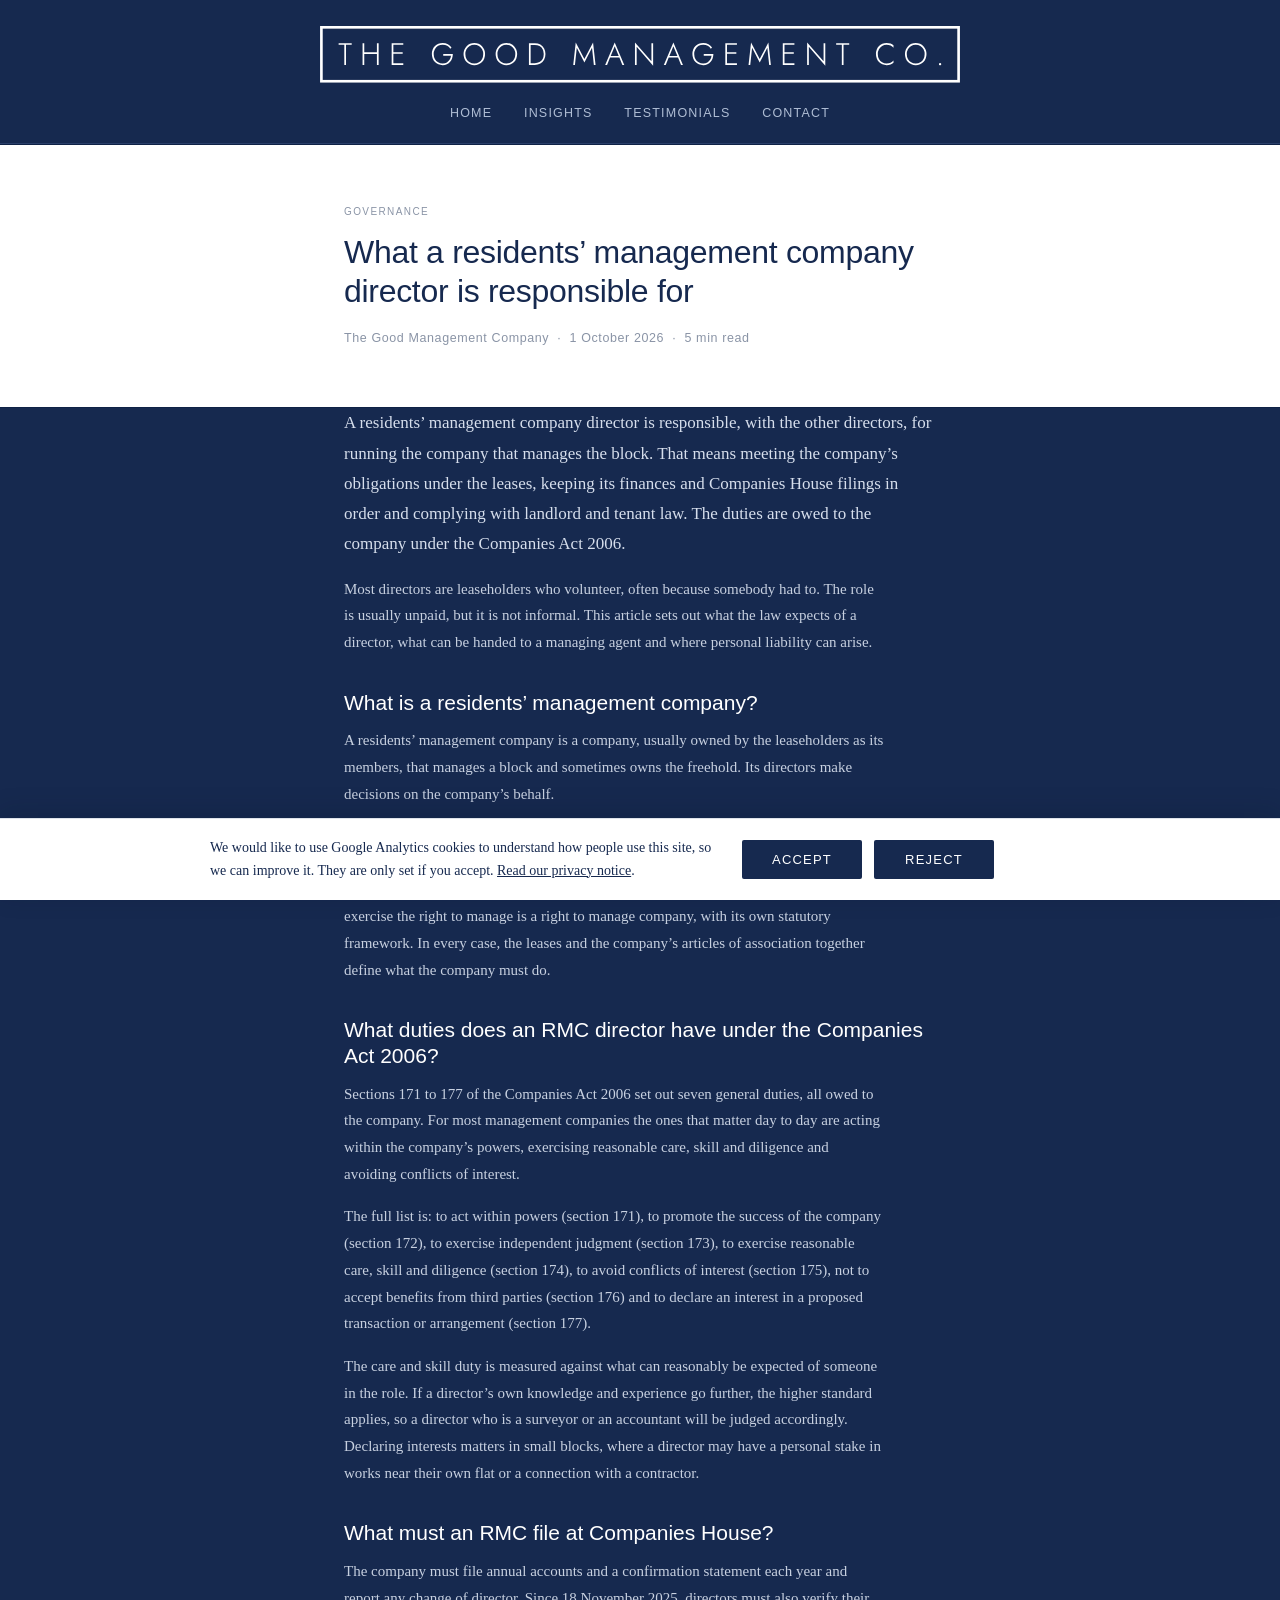
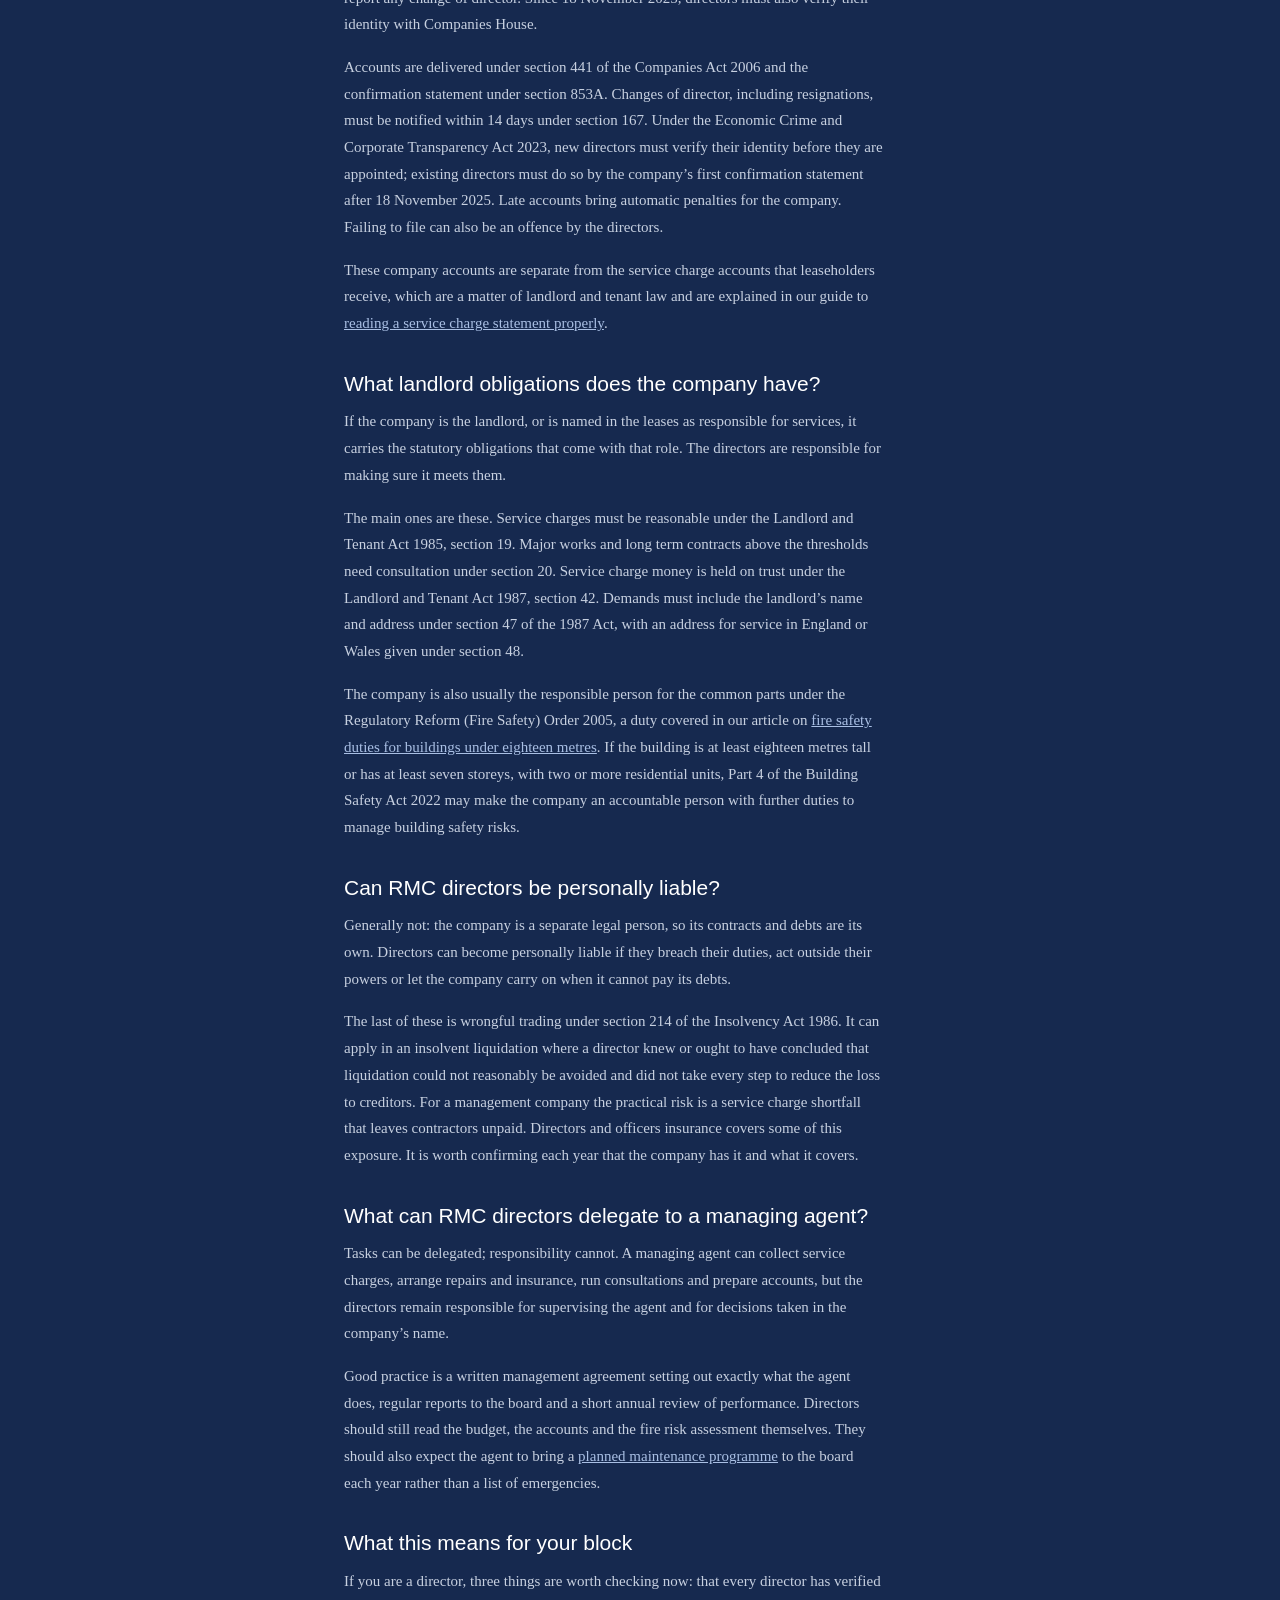
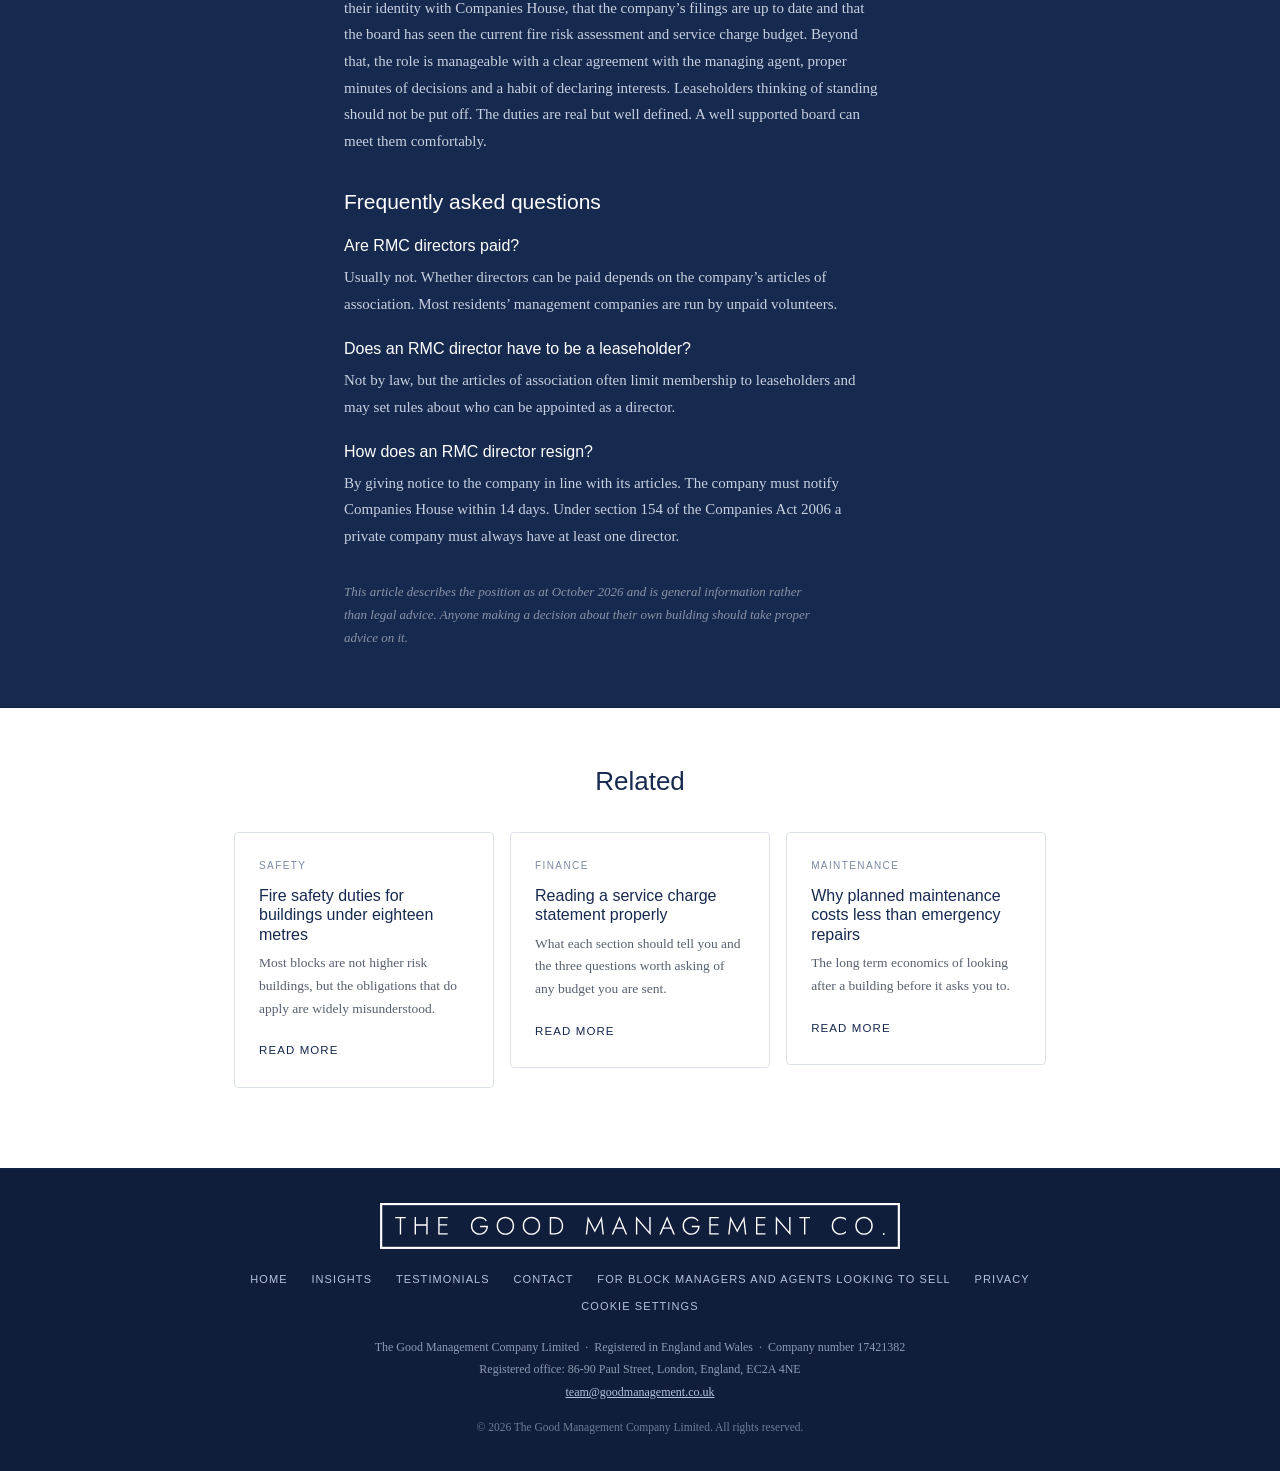
<file: article-rmc-directors.html>
<!DOCTYPE html>
<html lang="en-GB">
<head>
<!-- Google tag (gtag.js) -->
<script async src="https://www.googletagmanager.com/gtag/js?id=G-91WJSMJ180"></script>
<script>
  window.dataLayer = window.dataLayer || [];
  function gtag(){dataLayer.push(arguments);}
  // Consent Mode: nothing is stored until the visitor accepts (see consent.js).
  gtag('consent', 'default', {
    analytics_storage: 'denied',
    ad_storage: 'denied',
    ad_user_data: 'denied',
    ad_personalization: 'denied'
  });
  try {
    if (localStorage.getItem('tgmc-consent') === 'granted') {
      gtag('consent', 'update', { analytics_storage: 'granted' });
    }
  } catch (e) {}
  gtag('js', new Date());

  gtag('config', 'G-91WJSMJ180');
</script>
<meta charset="utf-8">
<meta name="viewport" content="width=device-width, initial-scale=1">
<title>Residents&#8217; management company director duties explained</title>
<meta name="description" content="What a residents&#8217; management company director is responsible for: Companies Act duties, Companies House filings, landlord duties and personal liability.">
<link rel="stylesheet" href="tgmc-styles.css">
<link rel="icon" type="image/svg+xml" href="favicon.svg">
<meta property="og:title" content="Residents&#8217; management company director duties explained">
<meta property="og:description" content="What a residents&#8217; management company director is responsible for: Companies Act duties, Companies House filings, landlord duties and personal liability.">
<meta property="og:type" content="website">
<meta name="twitter:card" content="summary">
<script type="application/ld+json">
{
  "@context": "https://schema.org",
  "@type": "BlogPosting",
  "headline": "What a residents&#8217; management company director is responsible for",
  "description": "What a residents&#8217; management company director is responsible for: Companies Act duties, Companies House filings, landlord duties and personal liability.",
  "datePublished": "2026-10-01",
  "dateModified": "2026-10-01",
  "author": { "@type": "Organization", "name": "The Good Management Company" },
  "publisher": { "@id": "https://goodmanagement.co.uk/#organisation" },
  "mainEntityOfPage": "https://goodmanagement.co.uk/article-rmc-directors.html"
}
</script>
<script type="application/ld+json">
{
  "@context": "https://schema.org",
  "@type": "FAQPage",
  "mainEntity": [
    {
      "@type": "Question",
      "name": "Are RMC directors paid?",
      "acceptedAnswer": {
        "@type": "Answer",
        "text": "Usually not. Whether directors can be paid depends on the company’s articles of association. Most residents’ management companies are run by unpaid volunteers."
      }
    },
    {
      "@type": "Question",
      "name": "Does an RMC director have to be a leaseholder?",
      "acceptedAnswer": {
        "@type": "Answer",
        "text": "Not by law, but the articles of association often limit membership to leaseholders and may set rules about who can be appointed as a director."
      }
    },
    {
      "@type": "Question",
      "name": "How does an RMC director resign?",
      "acceptedAnswer": {
        "@type": "Answer",
        "text": "By giving notice to the company in line with its articles. The company must notify Companies House within 14 days. Under section 154 of the Companies Act 2006 a private company must always have at least one director."
      }
    }
  ]
}
</script>
</head>
<body>

<header class="site-header">
  <div class="container">
    <a class="mark" href="index.html" aria-label="The Good Management Company — home">
      <svg viewBox="0 0 724 64" xmlns="http://www.w3.org/2000/svg" role="img" aria-label="The Good Management Co."><rect x="1.5" y="1.5" width="721" height="61" fill="none" stroke="#ffffff" stroke-width="3"/><path d="M20.99 21.319999999999997V19.499999999999996H35.795V21.319999999999997H29.355V44.0H27.43V21.319999999999997Z M48.07840909090909 19.499999999999996H50.003409090909095V29.755H64.3184090909091V19.499999999999996H66.2784090909091V44.0H64.3184090909091V31.575H50.003409090909095V44.0H48.07840909090909Z M81.01181818181817 19.499999999999996H94.17181818181817V21.319999999999997H82.93681818181817V29.65H93.47181818181818V31.47H82.93681818181817V42.18H94.17181818181817V44.0H81.01181818181817Z M139.35363636363635 33.605V31.784999999999997H150.23863636363637Q150.23863636363637 34.269999999999996 149.45113636363635 36.527499999999996Q148.66363636363636 38.785 147.17613636363637 40.535Q145.68863636363636 42.285 143.55363636363637 43.3Q141.41863636363638 44.315 138.72363636363636 44.315Q136.09863636363636 44.315 133.87613636363636 43.3875Q131.65363636363637 42.46 129.99113636363637 40.78Q128.32863636363638 39.1 127.41863636363638 36.79Q126.50863636363637 34.48 126.50863636363637 31.75Q126.50863636363637 29.019999999999996 127.41863636363638 26.709999999999997Q128.32863636363638 24.4 129.99113636363637 22.72Q131.65363636363637 21.04 133.87613636363636 20.112499999999997Q136.09863636363636 19.185 138.72363636363636 19.185Q142.11863636363637 19.185 144.63863636363635 20.585Q147.15863636363636 21.985 148.73363636363638 24.435L147.33363636363637 25.659999999999997Q146.10863636363638 23.63 143.90363636363637 22.369999999999997Q141.69863636363635 21.11 138.72363636363636 21.11Q135.81863636363636 21.11 133.52613636363637 22.474999999999998Q131.23363636363638 23.839999999999996 129.88613636363635 26.22Q128.53863636363636 28.599999999999998 128.53863636363636 31.75Q128.53863636363636 34.864999999999995 129.88613636363635 37.262499999999996Q131.23363636363638 39.66 133.52613636363637 41.025Q135.81863636363636 42.39 138.72363636363636 42.39Q141.48863636363637 42.39 143.50113636363636 41.182500000000005Q145.51363636363635 39.975 146.70363636363635 37.980000000000004Q147.89363636363638 35.985 148.13863636363635 33.605Z M162.34704545454545 31.75Q162.34704545454545 29.055 163.25704545454545 26.7625Q164.16704545454547 24.47 165.81204545454545 22.7725Q167.45704545454547 21.075 169.67954545454546 20.13Q171.90204545454546 19.185 174.52704545454546 19.185Q177.15204545454546 19.185 179.37454545454545 20.13Q181.59704545454545 21.075 183.24204545454546 22.7725Q184.88704545454547 24.47 185.79704545454547 26.7625Q186.70704545454547 29.055 186.70704545454547 31.75Q186.70704545454547 34.445 185.79704545454547 36.7375Q184.88704545454547 39.03 183.24204545454546 40.7275Q181.59704545454545 42.425 179.37454545454545 43.37Q177.15204545454546 44.315 174.52704545454546 44.315Q171.90204545454546 44.315 169.67954545454546 43.37Q167.45704545454547 42.425 165.81204545454545 40.7275Q164.16704545454547 39.03 163.25704545454545 36.7375Q162.34704545454545 34.445 162.34704545454545 31.75ZM164.37704545454545 31.75Q164.37704545454545 34.83 165.68954545454545 37.2275Q167.00204545454545 39.625 169.29454545454547 41.0075Q171.58704545454546 42.39 174.52704545454546 42.39Q177.46704545454546 42.39 179.75954545454545 41.0075Q182.05204545454546 39.625 183.34704545454548 37.2275Q184.64204545454547 34.83 184.64204545454547 31.75Q184.64204545454547 28.669999999999998 183.34704545454548 26.272499999999997Q182.05204545454546 23.874999999999996 179.75954545454545 22.4925Q177.46704545454546 21.11 174.52704545454546 21.11Q171.58704545454546 21.11 169.29454545454547 22.4925Q167.00204545454545 23.874999999999996 165.68954545454545 26.272499999999997Q164.37704545454545 28.669999999999998 164.37704545454545 31.75Z M198.64045454545456 31.75Q198.64045454545456 29.055 199.55045454545456 26.7625Q200.46045454545458 24.47 202.10545454545456 22.7725Q203.75045454545457 21.075 205.97295454545457 20.13Q208.19545454545457 19.185 210.82045454545457 19.185Q213.44545454545457 19.185 215.66795454545456 20.13Q217.89045454545456 21.075 219.53545454545457 22.7725Q221.18045454545458 24.47 222.09045454545458 26.7625Q223.00045454545457 29.055 223.00045454545457 31.75Q223.00045454545457 34.445 222.09045454545458 36.7375Q221.18045454545458 39.03 219.53545454545457 40.7275Q217.89045454545456 42.425 215.66795454545456 43.37Q213.44545454545457 44.315 210.82045454545457 44.315Q208.19545454545457 44.315 205.97295454545457 43.37Q203.75045454545457 42.425 202.10545454545456 40.7275Q200.46045454545458 39.03 199.55045454545456 36.7375Q198.64045454545456 34.445 198.64045454545456 31.75ZM200.67045454545456 31.75Q200.67045454545456 34.83 201.98295454545456 37.2275Q203.29545454545456 39.625 205.58795454545458 41.0075Q207.88045454545457 42.39 210.82045454545457 42.39Q213.76045454545456 42.39 216.05295454545455 41.0075Q218.34545454545457 39.625 219.6404545454546 37.2275Q220.93545454545458 34.83 220.93545454545458 31.75Q220.93545454545458 28.669999999999998 219.6404545454546 26.272499999999997Q218.34545454545457 23.874999999999996 216.05295454545455 22.4925Q213.76045454545456 21.11 210.82045454545457 21.11Q207.88045454545457 21.11 205.58795454545458 22.4925Q203.29545454545456 23.874999999999996 201.98295454545456 26.272499999999997Q200.67045454545456 28.669999999999998 200.67045454545456 31.75Z M242.98386363636368 44.0H236.33386363636367V19.499999999999996H242.98386363636368Q246.55386363636367 19.499999999999996 249.26636363636368 21.04Q251.97886363636368 22.58 253.5013636363637 25.3275Q255.02386363636367 28.075 255.02386363636367 31.75Q255.02386363636367 35.425 253.5013636363637 38.1725Q251.97886363636368 40.92 249.26636363636368 42.46Q246.55386363636367 44.0 242.98386363636368 44.0ZM242.98386363636368 21.424999999999997H238.25886363636369V42.075H242.98386363636368Q246.02886363636367 42.075 248.30386363636367 40.7975Q250.57886363636368 39.519999999999996 251.83886363636367 37.209999999999994Q253.0988636363637 34.9 253.0988636363637 31.75Q253.0988636363637 28.599999999999998 251.83886363636367 26.29Q250.57886363636368 23.979999999999997 248.30386363636367 22.702499999999997Q246.02886363636367 21.424999999999997 242.98386363636368 21.424999999999997Z M290.47568181818184 24.61 288.3756818181819 44.0H286.45068181818186L289.28568181818184 18.554999999999996L299.08568181818185 37.385L308.88568181818187 18.554999999999996L311.72068181818184 44.0H309.79568181818183L307.69568181818187 24.61L299.08568181818185 41.165Z M342.02909090909094 44.0 338.669090909091 35.775H328.099090909091L324.739090909091 44.0H322.56909090909096L333.38409090909096 18.554999999999996L344.19909090909096 44.0ZM333.38409090909096 22.999999999999996 328.86909090909097 33.955H337.93409090909097Z M374.92750000000007 19.499999999999996H376.8525000000001V44.945L358.2325000000001 23.56V44.0H356.30750000000006V18.554999999999996L374.92750000000007 40.01Z M408.42090909090916 44.0 405.0609090909092 35.775H394.4909090909092L391.1309090909092 44.0H388.9609090909092L399.7759090909092 18.554999999999996L410.5909090909092 44.0ZM399.7759090909092 22.999999999999996 395.2609090909092 33.955H404.3259090909092Z M434.1443181818183 33.605V31.784999999999997H445.02931818181827Q445.02931818181827 34.269999999999996 444.2418181818183 36.527499999999996Q443.4543181818183 38.785 441.9668181818183 40.535Q440.4793181818183 42.285 438.34431818181827 43.3Q436.2093181818183 44.315 433.5143181818183 44.315Q430.8893181818183 44.315 428.66681818181826 43.3875Q426.4443181818183 42.46 424.78181818181827 40.78Q423.1193181818183 39.1 422.2093181818183 36.79Q421.2993181818183 34.48 421.2993181818183 31.75Q421.2993181818183 29.019999999999996 422.2093181818183 26.709999999999997Q423.1193181818183 24.4 424.78181818181827 22.72Q426.4443181818183 21.04 428.66681818181826 20.112499999999997Q430.8893181818183 19.185 433.5143181818183 19.185Q436.90931818181826 19.185 439.4293181818183 20.585Q441.9493181818183 21.985 443.5243181818183 24.435L442.1243181818183 25.659999999999997Q440.8993181818183 23.63 438.6943181818183 22.369999999999997Q436.4893181818183 21.11 433.5143181818183 21.11Q430.6093181818183 21.11 428.3168181818183 22.474999999999998Q426.0243181818183 23.839999999999996 424.67681818181825 26.22Q423.3293181818183 28.599999999999998 423.3293181818183 31.75Q423.3293181818183 34.864999999999995 424.67681818181825 37.262499999999996Q426.0243181818183 39.66 428.3168181818183 41.025Q430.6093181818183 42.39 433.5143181818183 42.39Q436.27931818181827 42.39 438.29181818181826 41.182500000000005Q440.3043181818183 39.975 441.4943181818183 37.980000000000004Q442.6843181818183 35.985 442.9293181818183 33.605Z M458.53772727272735 19.499999999999996H471.6977272727274V21.319999999999997H460.46272727272736V29.65H470.99772727272733V31.47H460.46272727272736V42.18H471.6977272727274V44.0H458.53772727272735Z M488.84613636363645 24.61 486.7461363636365 44.0H484.82113636363647L487.65613636363645 18.554999999999996L497.45613636363646 37.385L507.2561363636365 18.554999999999996L510.09113636363645 44.0H508.16613636363644L506.0661363636365 24.61L497.45613636363646 41.165Z M523.5645454545456 19.499999999999996H536.7245454545456V21.319999999999997H525.4895454545456V29.65H536.0245454545455V31.47H525.4895454545456V42.18H536.7245454545456V44.0H523.5645454545456Z M569.7279545454546 19.499999999999996H571.6529545454547V44.945L553.0329545454547 23.56V44.0H551.1079545454547V18.554999999999996L569.7279545454546 40.01Z M583.9363636363638 21.319999999999997V19.499999999999996H598.7413636363638V21.319999999999997H592.3013636363638V44.0H590.3763636363637V21.319999999999997Z M631.043181818182 31.75Q631.043181818182 34.864999999999995 632.373181818182 37.262499999999996Q633.703181818182 39.66 635.943181818182 41.00749999999999Q638.183181818182 42.355 640.948181818182 42.355Q643.538181818182 42.355 645.498181818182 41.4625Q647.458181818182 40.57 648.823181818182 38.995V41.585Q647.283181818182 42.95 645.463181818182 43.6325Q643.643181818182 44.315 640.948181818182 44.315Q638.393181818182 44.315 636.223181818182 43.3875Q634.053181818182 42.46 632.425681818182 40.78Q630.798181818182 39.1 629.8881818181819 36.79Q628.978181818182 34.48 628.978181818182 31.75Q628.978181818182 29.019999999999996 629.8881818181819 26.709999999999997Q630.798181818182 24.4 632.425681818182 22.72Q634.053181818182 21.04 636.223181818182 20.112499999999997Q638.393181818182 19.185 640.948181818182 19.185Q643.643181818182 19.185 645.463181818182 19.8675Q647.283181818182 20.549999999999997 648.823181818182 21.915V24.47Q647.458181818182 22.93 645.480681818182 22.0375Q643.503181818182 21.145 640.948181818182 21.145Q638.183181818182 21.145 635.943181818182 22.4925Q633.703181818182 23.839999999999996 632.373181818182 26.22Q631.043181818182 28.599999999999998 631.043181818182 31.75Z M661.806590909091 31.75Q661.806590909091 29.055 662.7165909090911 26.7625Q663.6265909090911 24.47 665.2715909090911 22.7725Q666.916590909091 21.075 669.139090909091 20.13Q671.3615909090911 19.185 673.9865909090911 19.185Q676.6115909090911 19.185 678.8340909090911 20.13Q681.056590909091 21.075 682.701590909091 22.7725Q684.3465909090911 24.47 685.2565909090911 26.7625Q686.166590909091 29.055 686.166590909091 31.75Q686.166590909091 34.445 685.2565909090911 36.7375Q684.3465909090911 39.03 682.701590909091 40.7275Q681.056590909091 42.425 678.8340909090911 43.37Q676.6115909090911 44.315 673.9865909090911 44.315Q671.3615909090911 44.315 669.139090909091 43.37Q666.916590909091 42.425 665.2715909090911 40.7275Q663.6265909090911 39.03 662.7165909090911 36.7375Q661.806590909091 34.445 661.806590909091 31.75ZM663.8365909090911 31.75Q663.8365909090911 34.83 665.1490909090911 37.2275Q666.4615909090911 39.625 668.754090909091 41.0075Q671.046590909091 42.39 673.9865909090911 42.39Q676.926590909091 42.39 679.219090909091 41.0075Q681.5115909090911 39.625 682.806590909091 37.2275Q684.1015909090911 34.83 684.1015909090911 31.75Q684.1015909090911 28.669999999999998 682.806590909091 26.272499999999997Q681.5115909090911 23.874999999999996 679.219090909091 22.4925Q676.926590909091 21.11 673.9865909090911 21.11Q671.046590909091 21.11 668.754090909091 22.4925Q666.4615909090911 23.874999999999996 665.1490909090911 26.272499999999997Q663.8365909090911 28.669999999999998 663.8365909090911 31.75Z M700.2350000000001 43.16Q700.2350000000001 42.6 700.6200000000001 42.215Q701.0050000000002 41.83 701.5300000000002 41.83Q702.0550000000002 41.83 702.4400000000002 42.215Q702.8250000000002 42.6 702.8250000000002 43.16Q702.8250000000002 43.685 702.4400000000002 44.07Q702.0550000000002 44.455 701.5300000000002 44.455Q701.0050000000002 44.455 700.6200000000001 44.07Q700.2350000000001 43.685 700.2350000000001 43.16Z" fill="#ffffff"/></svg>
    </a>
    <nav>
      <a href="index.html">Home</a>
      <a href="insights.html" aria-current="page">Insights</a>
      <a href="testimonials.html">Testimonials</a>
      <a href="contact.html">Contact</a>
    </nav>
  </div>
</header>

<!-- ============ ARTICLE HEADING ============ -->
<section class="section section-white">
  <div class="container" style="max-width:640px">
    <div class="tag" style="font-family:Futura,'Century Gothic',Jost,sans-serif; text-transform:uppercase; letter-spacing:1.4px; font-size:10px; color:#8A94A6; margin-bottom:12px">Governance</div>
    <h1 style="font-size:32px">What a residents&#8217; management company director is responsible for</h1>
    <p style="font-size:12.5px; color:#8A94A6; font-family:Futura,'Century Gothic',Jost,sans-serif; letter-spacing:0.6px; margin-top:14px">The Good Management Company &nbsp;·&nbsp; 1 October 2026 &nbsp;·&nbsp; 5 min read</p>
  </div>
</section>

<!-- ============ ARTICLE BODY ============ -->
<section class="section" style="padding-top:0">
  <div class="container" style="max-width:640px">
    <!-- Opening paragraph: one or two sentences that set up the article -->
    <p class="lede">A residents&#8217; management company director is responsible, with the other directors, for running the company that manages the block. That means meeting the company&#8217;s obligations under the leases, keeping its finances and Companies House filings in order and complying with landlord and tenant law. The duties are owed to the company under the Companies Act 2006.</p>

    <p>Most directors are leaseholders who volunteer, often because somebody had to. The role is usually unpaid, but it is not informal. This article sets out what the law expects of a director, what can be handed to a managing agent and where personal liability can arise.</p>

    <h2 style="font-size:21px; margin-top:34px; margin-bottom:12px; text-align:left">What is a residents&#8217; management company?</h2>
    <p>A residents&#8217; management company is a company, usually owned by the leaseholders as its members, that manages a block and sometimes owns the freehold. Its directors make decisions on the company&#8217;s behalf.</p>
    <p>Some companies own the freehold outright, often after the leaseholders bought it together. Others are a party to each lease alongside a separate freeholder, with responsibility for repairs, insurance and services. A company set up when leaseholders exercise the right to manage is a right to manage company, with its own statutory framework. In every case, the leases and the company&#8217;s articles of association together define what the company must do.</p>

    <h2 style="font-size:21px; margin-top:34px; margin-bottom:12px; text-align:left">What duties does an RMC director have under the Companies Act 2006?</h2>
    <p>Sections 171 to 177 of the Companies Act 2006 set out seven general duties, all owed to the company. For most management companies the ones that matter day to day are acting within the company&#8217;s powers, exercising reasonable care, skill and diligence and avoiding conflicts of interest.</p>
    <p>The full list is: to act within powers (section 171), to promote the success of the company (section 172), to exercise independent judgment (section 173), to exercise reasonable care, skill and diligence (section 174), to avoid conflicts of interest (section 175), not to accept benefits from third parties (section 176) and to declare an interest in a proposed transaction or arrangement (section 177).</p>
    <p>The care and skill duty is measured against what can reasonably be expected of someone in the role. If a director&#8217;s own knowledge and experience go further, the higher standard applies, so a director who is a surveyor or an accountant will be judged accordingly. Declaring interests matters in small blocks, where a director may have a personal stake in works near their own flat or a connection with a contractor.</p>

    <h2 style="font-size:21px; margin-top:34px; margin-bottom:12px; text-align:left">What must an RMC file at Companies House?</h2>
    <p>The company must file annual accounts and a confirmation statement each year and report any change of director. Since 18 November 2025, directors must also verify their identity with Companies House.</p>
    <p>Accounts are delivered under section 441 of the Companies Act 2006 and the confirmation statement under section 853A. Changes of director, including resignations, must be notified within 14 days under section 167. Under the Economic Crime and Corporate Transparency Act 2023, new directors must verify their identity before they are appointed; existing directors must do so by the company&#8217;s first confirmation statement after 18 November 2025. Late accounts bring automatic penalties for the company. Failing to file can also be an offence by the directors.</p>
    <p>These company accounts are separate from the service charge accounts that leaseholders receive, which are a matter of landlord and tenant law and are explained in our guide to <a href="article-service-charges.html">reading a service charge statement properly</a>.</p>

    <h2 style="font-size:21px; margin-top:34px; margin-bottom:12px; text-align:left">What landlord obligations does the company have?</h2>
    <p>If the company is the landlord, or is named in the leases as responsible for services, it carries the statutory obligations that come with that role. The directors are responsible for making sure it meets them.</p>
    <p>The main ones are these. Service charges must be reasonable under the Landlord and Tenant Act 1985, section 19. Major works and long term contracts above the thresholds need consultation under section 20. Service charge money is held on trust under the Landlord and Tenant Act 1987, section 42. Demands must include the landlord&#8217;s name and address under section 47 of the 1987 Act, with an address for service in England or Wales given under section 48.</p>
    <p>The company is also usually the responsible person for the common parts under the Regulatory Reform (Fire Safety) Order 2005, a duty covered in our article on <a href="article-fire-safety.html">fire safety duties for buildings under eighteen metres</a>. If the building is at least eighteen metres tall or has at least seven storeys, with two or more residential units, Part 4 of the Building Safety Act 2022 may make the company an accountable person with further duties to manage building safety risks.</p>

    <h2 style="font-size:21px; margin-top:34px; margin-bottom:12px; text-align:left">Can RMC directors be personally liable?</h2>
    <p>Generally not: the company is a separate legal person, so its contracts and debts are its own. Directors can become personally liable if they breach their duties, act outside their powers or let the company carry on when it cannot pay its debts.</p>
    <p>The last of these is wrongful trading under section 214 of the Insolvency Act 1986. It can apply in an insolvent liquidation where a director knew or ought to have concluded that liquidation could not reasonably be avoided and did not take every step to reduce the loss to creditors. For a management company the practical risk is a service charge shortfall that leaves contractors unpaid. Directors and officers insurance covers some of this exposure. It is worth confirming each year that the company has it and what it covers.</p>

    <h2 style="font-size:21px; margin-top:34px; margin-bottom:12px; text-align:left">What can RMC directors delegate to a managing agent?</h2>
    <p>Tasks can be delegated; responsibility cannot. A managing agent can collect service charges, arrange repairs and insurance, run consultations and prepare accounts, but the directors remain responsible for supervising the agent and for decisions taken in the company&#8217;s name.</p>
    <p>Good practice is a written management agreement setting out exactly what the agent does, regular reports to the board and a short annual review of performance. Directors should still read the budget, the accounts and the fire risk assessment themselves. They should also expect the agent to bring a <a href="article-planned-maintenance.html">planned maintenance programme</a> to the board each year rather than a list of emergencies.</p>

    <h2 style="font-size:21px; margin-top:34px; margin-bottom:12px; text-align:left">What this means for your block</h2>
    <p>If you are a director, three things are worth checking now: that every director has verified their identity with Companies House, that the company&#8217;s filings are up to date and that the board has seen the current fire risk assessment and service charge budget. Beyond that, the role is manageable with a clear agreement with the managing agent, proper minutes of decisions and a habit of declaring interests. Leaseholders thinking of standing should not be put off. The duties are real but well defined. A well supported board can meet them comfortably.</p>

    <!-- FAQ: questions mirror the FAQPage schema in the head -->
    <h2 style="font-size:21px; margin-top:34px; margin-bottom:12px; text-align:left">Frequently asked questions</h2>
    <h3 style="margin-top:22px">Are RMC directors paid?</h3>
    <p>Usually not. Whether directors can be paid depends on the company&#8217;s articles of association. Most residents&#8217; management companies are run by unpaid volunteers.</p>
    <h3 style="margin-top:22px">Does an RMC director have to be a leaseholder?</h3>
    <p>Not by law, but the articles of association often limit membership to leaseholders and may set rules about who can be appointed as a director.</p>
    <h3 style="margin-top:22px">How does an RMC director resign?</h3>
    <p>By giving notice to the company in line with its articles. The company must notify Companies House within 14 days. Under section 154 of the Companies Act 2006 a private company must always have at least one director.</p>

    <!-- Disclaimer. Keep for legal, regulatory, safety and finance articles. -->
    <p style="margin-top:30px; font-size:13px; color:#8A94A6; font-style:italic">This article describes the position as at October 2026 and is general information rather than legal advice. Anyone making a decision about their own building should take proper advice on it.</p>
  </div>
</section>

<!-- ============ RELATED ARTICLES (always three) ============ -->
<!--
  Ready made cards for articles that exist. Copy any three:

  Regulation | What the 2026 leasehold reforms actually mean for your block | article.html
    Service charge transparency, right to manage and the commonhold question: what has changed, what has not and what is still only proposed.
  Finance | Reading a service charge statement properly | article-service-charges.html
    What each section should tell you and the three questions worth asking of any budget you are sent.
  Maintenance | Why planned maintenance costs less than emergency repairs | article-planned-maintenance.html
    The long term economics of looking after a building before it asks you to.
  Community | What a well run block feels like to live in | article-well-run-block.html
    Good management is not only logistics. It is the conditions that let residents feel settled, informed and respected.
  Safety | Fire safety duties for buildings under eighteen metres | article-fire-safety.html
    Most blocks are not higher risk buildings, but the obligations that do apply are widely misunderstood.
  Governance | What a residents' management company director is responsible for | article-rmc-directors.html
    Volunteer directors carry real statutory duties. Here is a plain account of them.
-->
<section class="section section-white">
  <div class="container">
    <h2 style="text-align:center">Related</h2>
    <div class="card-grid">
      <div class="card">
        <div class="tag">Safety</div>
        <h3>Fire safety duties for buildings under eighteen metres</h3>
        <p>Most blocks are not higher risk buildings, but the obligations that do apply are widely misunderstood.</p>
        <a class="more" href="article-fire-safety.html">Read more</a>
      </div>
      <div class="card">
        <div class="tag">Finance</div>
        <h3>Reading a service charge statement properly</h3>
        <p>What each section should tell you and the three questions worth asking of any budget you are sent.</p>
        <a class="more" href="article-service-charges.html">Read more</a>
      </div>
      <div class="card">
        <div class="tag">Maintenance</div>
        <h3>Why planned maintenance costs less than emergency repairs</h3>
        <p>The long term economics of looking after a building before it asks you to.</p>
        <a class="more" href="article-planned-maintenance.html">Read more</a>
      </div>
    </div>
  </div>
</section>

<!-- ============ FOOTER: do not edit ============ -->
<footer class="site-footer">
  <div class="container">
    <div class="mark">
      <svg viewBox="0 0 724 64" xmlns="http://www.w3.org/2000/svg" role="img" aria-label="The Good Management Co."><rect x="1.5" y="1.5" width="721" height="61" fill="none" stroke="#ffffff" stroke-width="3"/><path d="M20.99 21.319999999999997V19.499999999999996H35.795V21.319999999999997H29.355V44.0H27.43V21.319999999999997Z M48.07840909090909 19.499999999999996H50.003409090909095V29.755H64.3184090909091V19.499999999999996H66.2784090909091V44.0H64.3184090909091V31.575H50.003409090909095V44.0H48.07840909090909Z M81.01181818181817 19.499999999999996H94.17181818181817V21.319999999999997H82.93681818181817V29.65H93.47181818181818V31.47H82.93681818181817V42.18H94.17181818181817V44.0H81.01181818181817Z M139.35363636363635 33.605V31.784999999999997H150.23863636363637Q150.23863636363637 34.269999999999996 149.45113636363635 36.527499999999996Q148.66363636363636 38.785 147.17613636363637 40.535Q145.68863636363636 42.285 143.55363636363637 43.3Q141.41863636363638 44.315 138.72363636363636 44.315Q136.09863636363636 44.315 133.87613636363636 43.3875Q131.65363636363637 42.46 129.99113636363637 40.78Q128.32863636363638 39.1 127.41863636363638 36.79Q126.50863636363637 34.48 126.50863636363637 31.75Q126.50863636363637 29.019999999999996 127.41863636363638 26.709999999999997Q128.32863636363638 24.4 129.99113636363637 22.72Q131.65363636363637 21.04 133.87613636363636 20.112499999999997Q136.09863636363636 19.185 138.72363636363636 19.185Q142.11863636363637 19.185 144.63863636363635 20.585Q147.15863636363636 21.985 148.73363636363638 24.435L147.33363636363637 25.659999999999997Q146.10863636363638 23.63 143.90363636363637 22.369999999999997Q141.69863636363635 21.11 138.72363636363636 21.11Q135.81863636363636 21.11 133.52613636363637 22.474999999999998Q131.23363636363638 23.839999999999996 129.88613636363635 26.22Q128.53863636363636 28.599999999999998 128.53863636363636 31.75Q128.53863636363636 34.864999999999995 129.88613636363635 37.262499999999996Q131.23363636363638 39.66 133.52613636363637 41.025Q135.81863636363636 42.39 138.72363636363636 42.39Q141.48863636363637 42.39 143.50113636363636 41.182500000000005Q145.51363636363635 39.975 146.70363636363635 37.980000000000004Q147.89363636363638 35.985 148.13863636363635 33.605Z M162.34704545454545 31.75Q162.34704545454545 29.055 163.25704545454545 26.7625Q164.16704545454547 24.47 165.81204545454545 22.7725Q167.45704545454547 21.075 169.67954545454546 20.13Q171.90204545454546 19.185 174.52704545454546 19.185Q177.15204545454546 19.185 179.37454545454545 20.13Q181.59704545454545 21.075 183.24204545454546 22.7725Q184.88704545454547 24.47 185.79704545454547 26.7625Q186.70704545454547 29.055 186.70704545454547 31.75Q186.70704545454547 34.445 185.79704545454547 36.7375Q184.88704545454547 39.03 183.24204545454546 40.7275Q181.59704545454545 42.425 179.37454545454545 43.37Q177.15204545454546 44.315 174.52704545454546 44.315Q171.90204545454546 44.315 169.67954545454546 43.37Q167.45704545454547 42.425 165.81204545454545 40.7275Q164.16704545454547 39.03 163.25704545454545 36.7375Q162.34704545454545 34.445 162.34704545454545 31.75ZM164.37704545454545 31.75Q164.37704545454545 34.83 165.68954545454545 37.2275Q167.00204545454545 39.625 169.29454545454547 41.0075Q171.58704545454546 42.39 174.52704545454546 42.39Q177.46704545454546 42.39 179.75954545454545 41.0075Q182.05204545454546 39.625 183.34704545454548 37.2275Q184.64204545454547 34.83 184.64204545454547 31.75Q184.64204545454547 28.669999999999998 183.34704545454548 26.272499999999997Q182.05204545454546 23.874999999999996 179.75954545454545 22.4925Q177.46704545454546 21.11 174.52704545454546 21.11Q171.58704545454546 21.11 169.29454545454547 22.4925Q167.00204545454545 23.874999999999996 165.68954545454545 26.272499999999997Q164.37704545454545 28.669999999999998 164.37704545454545 31.75Z M198.64045454545456 31.75Q198.64045454545456 29.055 199.55045454545456 26.7625Q200.46045454545458 24.47 202.10545454545456 22.7725Q203.75045454545457 21.075 205.97295454545457 20.13Q208.19545454545457 19.185 210.82045454545457 19.185Q213.44545454545457 19.185 215.66795454545456 20.13Q217.89045454545456 21.075 219.53545454545457 22.7725Q221.18045454545458 24.47 222.09045454545458 26.7625Q223.00045454545457 29.055 223.00045454545457 31.75Q223.00045454545457 34.445 222.09045454545458 36.7375Q221.18045454545458 39.03 219.53545454545457 40.7275Q217.89045454545456 42.425 215.66795454545456 43.37Q213.44545454545457 44.315 210.82045454545457 44.315Q208.19545454545457 44.315 205.97295454545457 43.37Q203.75045454545457 42.425 202.10545454545456 40.7275Q200.46045454545458 39.03 199.55045454545456 36.7375Q198.64045454545456 34.445 198.64045454545456 31.75ZM200.67045454545456 31.75Q200.67045454545456 34.83 201.98295454545456 37.2275Q203.29545454545456 39.625 205.58795454545458 41.0075Q207.88045454545457 42.39 210.82045454545457 42.39Q213.76045454545456 42.39 216.05295454545455 41.0075Q218.34545454545457 39.625 219.6404545454546 37.2275Q220.93545454545458 34.83 220.93545454545458 31.75Q220.93545454545458 28.669999999999998 219.6404545454546 26.272499999999997Q218.34545454545457 23.874999999999996 216.05295454545455 22.4925Q213.76045454545456 21.11 210.82045454545457 21.11Q207.88045454545457 21.11 205.58795454545458 22.4925Q203.29545454545456 23.874999999999996 201.98295454545456 26.272499999999997Q200.67045454545456 28.669999999999998 200.67045454545456 31.75Z M242.98386363636368 44.0H236.33386363636367V19.499999999999996H242.98386363636368Q246.55386363636367 19.499999999999996 249.26636363636368 21.04Q251.97886363636368 22.58 253.5013636363637 25.3275Q255.02386363636367 28.075 255.02386363636367 31.75Q255.02386363636367 35.425 253.5013636363637 38.1725Q251.97886363636368 40.92 249.26636363636368 42.46Q246.55386363636367 44.0 242.98386363636368 44.0ZM242.98386363636368 21.424999999999997H238.25886363636369V42.075H242.98386363636368Q246.02886363636367 42.075 248.30386363636367 40.7975Q250.57886363636368 39.519999999999996 251.83886363636367 37.209999999999994Q253.0988636363637 34.9 253.0988636363637 31.75Q253.0988636363637 28.599999999999998 251.83886363636367 26.29Q250.57886363636368 23.979999999999997 248.30386363636367 22.702499999999997Q246.02886363636367 21.424999999999997 242.98386363636368 21.424999999999997Z M290.47568181818184 24.61 288.3756818181819 44.0H286.45068181818186L289.28568181818184 18.554999999999996L299.08568181818185 37.385L308.88568181818187 18.554999999999996L311.72068181818184 44.0H309.79568181818183L307.69568181818187 24.61L299.08568181818185 41.165Z M342.02909090909094 44.0 338.669090909091 35.775H328.099090909091L324.739090909091 44.0H322.56909090909096L333.38409090909096 18.554999999999996L344.19909090909096 44.0ZM333.38409090909096 22.999999999999996 328.86909090909097 33.955H337.93409090909097Z M374.92750000000007 19.499999999999996H376.8525000000001V44.945L358.2325000000001 23.56V44.0H356.30750000000006V18.554999999999996L374.92750000000007 40.01Z M408.42090909090916 44.0 405.0609090909092 35.775H394.4909090909092L391.1309090909092 44.0H388.9609090909092L399.7759090909092 18.554999999999996L410.5909090909092 44.0ZM399.7759090909092 22.999999999999996 395.2609090909092 33.955H404.3259090909092Z M434.1443181818183 33.605V31.784999999999997H445.02931818181827Q445.02931818181827 34.269999999999996 444.2418181818183 36.527499999999996Q443.4543181818183 38.785 441.9668181818183 40.535Q440.4793181818183 42.285 438.34431818181827 43.3Q436.2093181818183 44.315 433.5143181818183 44.315Q430.8893181818183 44.315 428.66681818181826 43.3875Q426.4443181818183 42.46 424.78181818181827 40.78Q423.1193181818183 39.1 422.2093181818183 36.79Q421.2993181818183 34.48 421.2993181818183 31.75Q421.2993181818183 29.019999999999996 422.2093181818183 26.709999999999997Q423.1193181818183 24.4 424.78181818181827 22.72Q426.4443181818183 21.04 428.66681818181826 20.112499999999997Q430.8893181818183 19.185 433.5143181818183 19.185Q436.90931818181826 19.185 439.4293181818183 20.585Q441.9493181818183 21.985 443.5243181818183 24.435L442.1243181818183 25.659999999999997Q440.8993181818183 23.63 438.6943181818183 22.369999999999997Q436.4893181818183 21.11 433.5143181818183 21.11Q430.6093181818183 21.11 428.3168181818183 22.474999999999998Q426.0243181818183 23.839999999999996 424.67681818181825 26.22Q423.3293181818183 28.599999999999998 423.3293181818183 31.75Q423.3293181818183 34.864999999999995 424.67681818181825 37.262499999999996Q426.0243181818183 39.66 428.3168181818183 41.025Q430.6093181818183 42.39 433.5143181818183 42.39Q436.27931818181827 42.39 438.29181818181826 41.182500000000005Q440.3043181818183 39.975 441.4943181818183 37.980000000000004Q442.6843181818183 35.985 442.9293181818183 33.605Z M458.53772727272735 19.499999999999996H471.6977272727274V21.319999999999997H460.46272727272736V29.65H470.99772727272733V31.47H460.46272727272736V42.18H471.6977272727274V44.0H458.53772727272735Z M488.84613636363645 24.61 486.7461363636365 44.0H484.82113636363647L487.65613636363645 18.554999999999996L497.45613636363646 37.385L507.2561363636365 18.554999999999996L510.09113636363645 44.0H508.16613636363644L506.0661363636365 24.61L497.45613636363646 41.165Z M523.5645454545456 19.499999999999996H536.7245454545456V21.319999999999997H525.4895454545456V29.65H536.0245454545455V31.47H525.4895454545456V42.18H536.7245454545456V44.0H523.5645454545456Z M569.7279545454546 19.499999999999996H571.6529545454547V44.945L553.0329545454547 23.56V44.0H551.1079545454547V18.554999999999996L569.7279545454546 40.01Z M583.9363636363638 21.319999999999997V19.499999999999996H598.7413636363638V21.319999999999997H592.3013636363638V44.0H590.3763636363637V21.319999999999997Z M631.043181818182 31.75Q631.043181818182 34.864999999999995 632.373181818182 37.262499999999996Q633.703181818182 39.66 635.943181818182 41.00749999999999Q638.183181818182 42.355 640.948181818182 42.355Q643.538181818182 42.355 645.498181818182 41.4625Q647.458181818182 40.57 648.823181818182 38.995V41.585Q647.283181818182 42.95 645.463181818182 43.6325Q643.643181818182 44.315 640.948181818182 44.315Q638.393181818182 44.315 636.223181818182 43.3875Q634.053181818182 42.46 632.425681818182 40.78Q630.798181818182 39.1 629.8881818181819 36.79Q628.978181818182 34.48 628.978181818182 31.75Q628.978181818182 29.019999999999996 629.8881818181819 26.709999999999997Q630.798181818182 24.4 632.425681818182 22.72Q634.053181818182 21.04 636.223181818182 20.112499999999997Q638.393181818182 19.185 640.948181818182 19.185Q643.643181818182 19.185 645.463181818182 19.8675Q647.283181818182 20.549999999999997 648.823181818182 21.915V24.47Q647.458181818182 22.93 645.480681818182 22.0375Q643.503181818182 21.145 640.948181818182 21.145Q638.183181818182 21.145 635.943181818182 22.4925Q633.703181818182 23.839999999999996 632.373181818182 26.22Q631.043181818182 28.599999999999998 631.043181818182 31.75Z M661.806590909091 31.75Q661.806590909091 29.055 662.7165909090911 26.7625Q663.6265909090911 24.47 665.2715909090911 22.7725Q666.916590909091 21.075 669.139090909091 20.13Q671.3615909090911 19.185 673.9865909090911 19.185Q676.6115909090911 19.185 678.8340909090911 20.13Q681.056590909091 21.075 682.701590909091 22.7725Q684.3465909090911 24.47 685.2565909090911 26.7625Q686.166590909091 29.055 686.166590909091 31.75Q686.166590909091 34.445 685.2565909090911 36.7375Q684.3465909090911 39.03 682.701590909091 40.7275Q681.056590909091 42.425 678.8340909090911 43.37Q676.6115909090911 44.315 673.9865909090911 44.315Q671.3615909090911 44.315 669.139090909091 43.37Q666.916590909091 42.425 665.2715909090911 40.7275Q663.6265909090911 39.03 662.7165909090911 36.7375Q661.806590909091 34.445 661.806590909091 31.75ZM663.8365909090911 31.75Q663.8365909090911 34.83 665.1490909090911 37.2275Q666.4615909090911 39.625 668.754090909091 41.0075Q671.046590909091 42.39 673.9865909090911 42.39Q676.926590909091 42.39 679.219090909091 41.0075Q681.5115909090911 39.625 682.806590909091 37.2275Q684.1015909090911 34.83 684.1015909090911 31.75Q684.1015909090911 28.669999999999998 682.806590909091 26.272499999999997Q681.5115909090911 23.874999999999996 679.219090909091 22.4925Q676.926590909091 21.11 673.9865909090911 21.11Q671.046590909091 21.11 668.754090909091 22.4925Q666.4615909090911 23.874999999999996 665.1490909090911 26.272499999999997Q663.8365909090911 28.669999999999998 663.8365909090911 31.75Z M700.2350000000001 43.16Q700.2350000000001 42.6 700.6200000000001 42.215Q701.0050000000002 41.83 701.5300000000002 41.83Q702.0550000000002 41.83 702.4400000000002 42.215Q702.8250000000002 42.6 702.8250000000002 43.16Q702.8250000000002 43.685 702.4400000000002 44.07Q702.0550000000002 44.455 701.5300000000002 44.455Q701.0050000000002 44.455 700.6200000000001 44.07Q700.2350000000001 43.685 700.2350000000001 43.16Z" fill="#ffffff"/></svg>
    </div>
    <div class="foot-links">
      <a href="index.html">Home</a>
      <a href="insights.html">Insights</a>
      <a href="testimonials.html">Testimonials</a>
      <a href="contact.html">Contact</a>
      <a href="sell-your-block-management-business.html">For block managers and agents looking to sell</a>
      <a href="privacy.html">Privacy</a>
      <a href="#" data-cookie-settings>Cookie settings</a>
    </div>
    <div class="legal">
      The Good Management Company Limited &nbsp;&middot;&nbsp; Registered in England and Wales &nbsp;&middot;&nbsp; Company number 17421382<br>
      Registered office: 86-90 Paul Street, London, England, EC2A 4NE<br>
      <a href="mailto:team@goodmanagement.co.uk">team@goodmanagement.co.uk</a>
    </div>
    <div class="line">&copy; 2026 The Good Management Company Limited. All rights reserved.</div>
  </div>
</footer>

<script src="consent.js" defer></script>
</body>
</html>
</file>
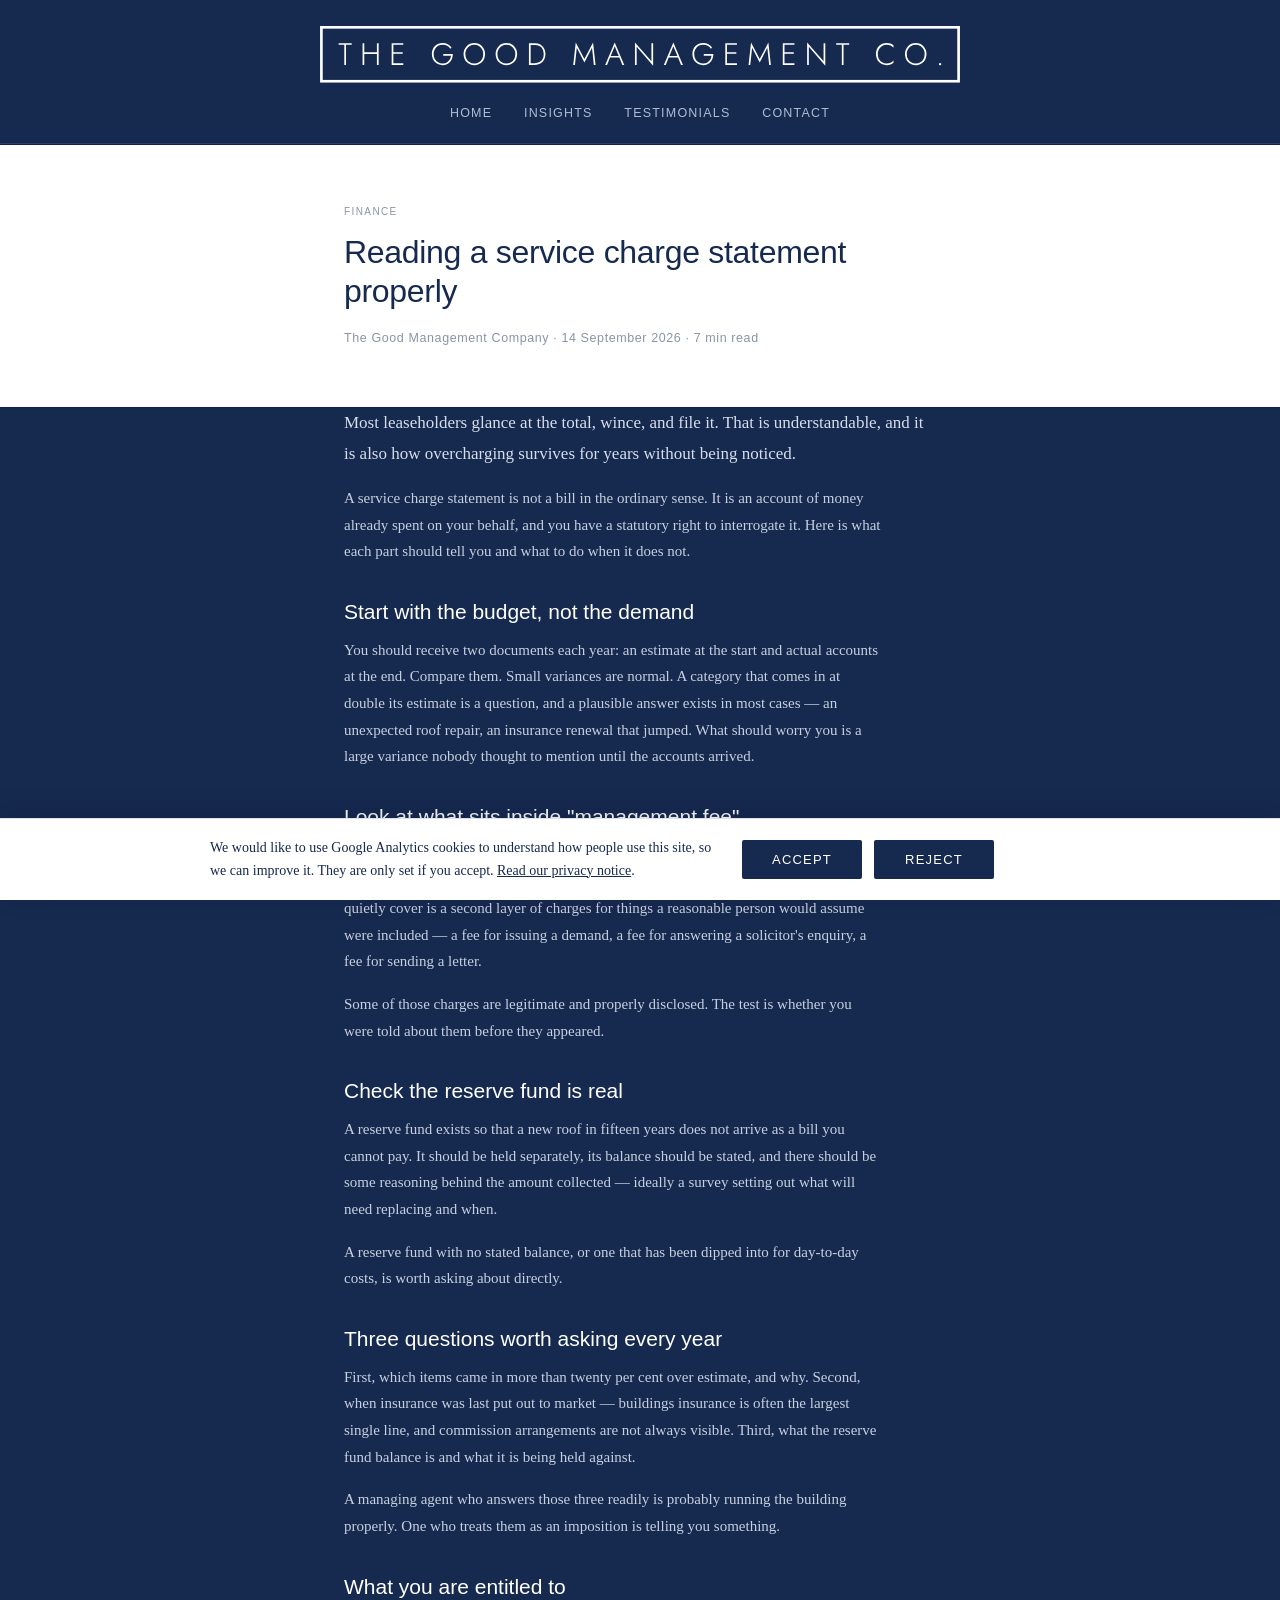
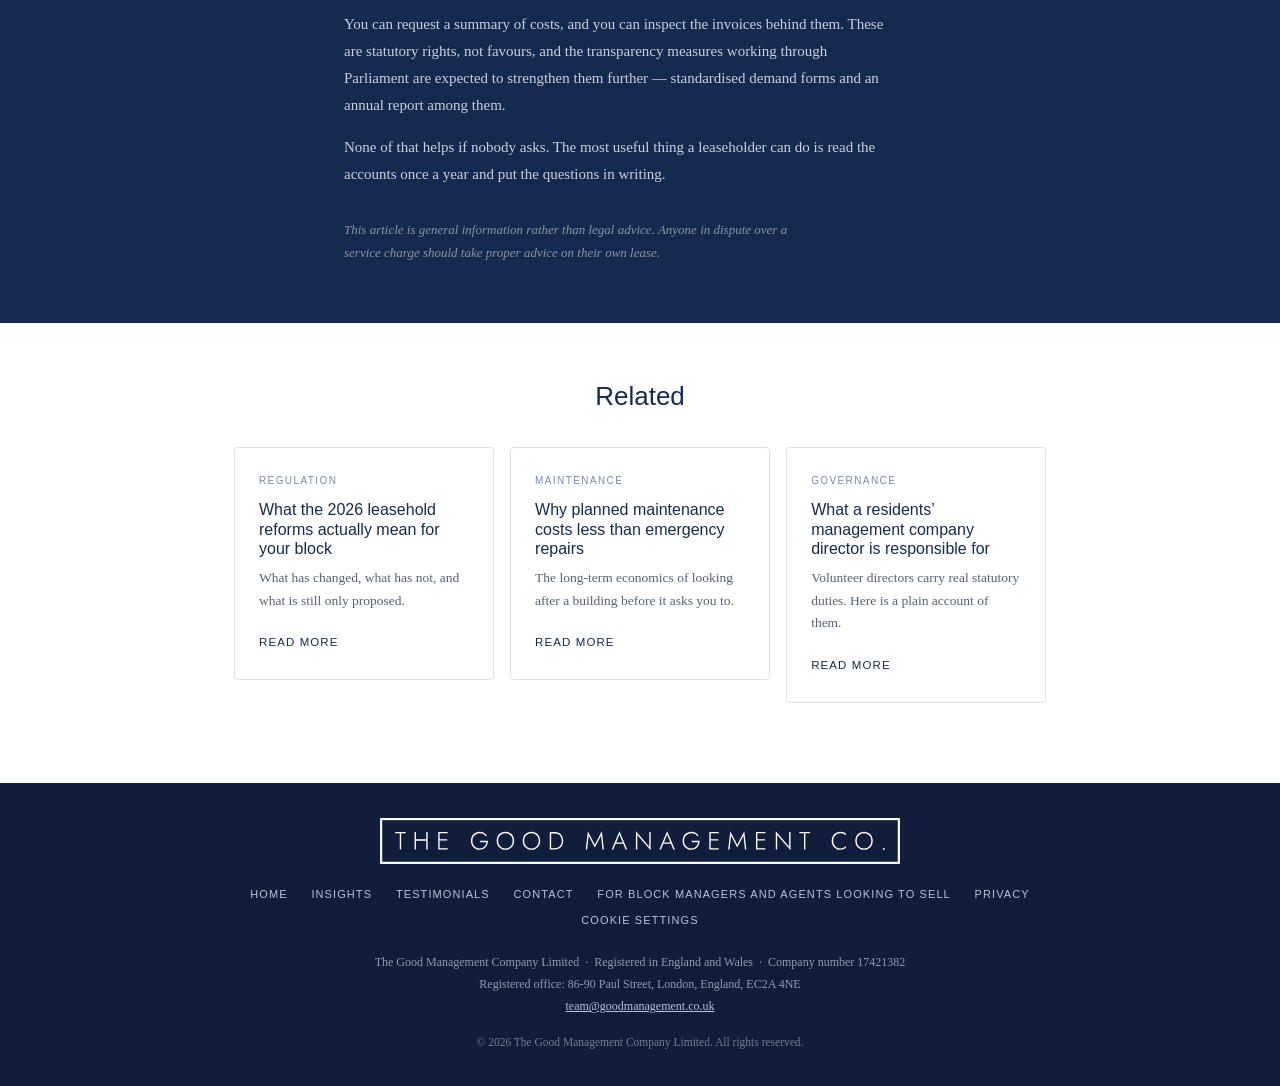
<file: article-service-charges.html>
<!DOCTYPE html>
<html lang="en-GB">
<head>
<!-- Google tag (gtag.js) -->
<script async src="https://www.googletagmanager.com/gtag/js?id=G-91WJSMJ180"></script>
<script>
  window.dataLayer = window.dataLayer || [];
  function gtag(){dataLayer.push(arguments);}
  // Consent Mode: nothing is stored until the visitor accepts (see consent.js).
  gtag('consent', 'default', {
    analytics_storage: 'denied',
    ad_storage: 'denied',
    ad_user_data: 'denied',
    ad_personalization: 'denied'
  });
  try {
    if (localStorage.getItem('tgmc-consent') === 'granted') {
      gtag('consent', 'update', { analytics_storage: 'granted' });
    }
  } catch (e) {}
  gtag('js', new Date());

  gtag('config', 'G-91WJSMJ180');
</script>
<meta charset="utf-8">
<meta name="viewport" content="width=device-width, initial-scale=1">
<title>Reading a service charge statement properly</title>
<meta name="description" content="What each part of a service charge statement should tell you, the three questions worth asking every year, and what leaseholders are entitled to request.">
<link rel="canonical" href="https://goodmanagement.co.uk/article-service-charges">
<meta property="og:url" content="https://goodmanagement.co.uk/article-service-charges">
<link rel="stylesheet" href="/tgmc-styles.css">
<link rel="icon" type="image/svg+xml" href="/favicon.svg">
<meta property="og:title" content="Reading a service charge statement properly">
<meta property="og:description" content="What each part of a service charge statement should tell you, the three questions worth asking every year, and what leaseholders are entitled to request.">
<meta property="og:type" content="website">
<meta name="twitter:card" content="summary">
<script type="application/ld+json">
{
  "@context": "https://schema.org",
  "@type": "BlogPosting",
  "headline": "Reading a service charge statement properly",
  "description": "What each part of a service charge statement should tell you and the three questions worth asking every year.",
  "datePublished": "2026-09-14",
  "author": { "@type": "Organization", "name": "The Good Management Company" },
  "publisher": { "@id": "https://goodmanagement.co.uk/#organisation", "@type": "Organization", "name": "The Good Management Company", "url": "https://goodmanagement.co.uk/" },
  "mainEntityOfPage": "https://goodmanagement.co.uk/article-service-charges"
}
</script>
</head>
<body>

<header class="site-header">
  <div class="container">
    <a class="mark" href="/">
      <span class="sr-only">The Good Management Company</span>
      <svg viewBox="0 0 724 64" xmlns="http://www.w3.org/2000/svg" aria-hidden="true" focusable="false"><title>The Good Management Company</title><rect x="1.5" y="1.5" width="721" height="61" fill="none" stroke="#ffffff" stroke-width="3"/><path d="M20.99 21.319999999999997V19.499999999999996H35.795V21.319999999999997H29.355V44.0H27.43V21.319999999999997Z M48.07840909090909 19.499999999999996H50.003409090909095V29.755H64.3184090909091V19.499999999999996H66.2784090909091V44.0H64.3184090909091V31.575H50.003409090909095V44.0H48.07840909090909Z M81.01181818181817 19.499999999999996H94.17181818181817V21.319999999999997H82.93681818181817V29.65H93.47181818181818V31.47H82.93681818181817V42.18H94.17181818181817V44.0H81.01181818181817Z M139.35363636363635 33.605V31.784999999999997H150.23863636363637Q150.23863636363637 34.269999999999996 149.45113636363635 36.527499999999996Q148.66363636363636 38.785 147.17613636363637 40.535Q145.68863636363636 42.285 143.55363636363637 43.3Q141.41863636363638 44.315 138.72363636363636 44.315Q136.09863636363636 44.315 133.87613636363636 43.3875Q131.65363636363637 42.46 129.99113636363637 40.78Q128.32863636363638 39.1 127.41863636363638 36.79Q126.50863636363637 34.48 126.50863636363637 31.75Q126.50863636363637 29.019999999999996 127.41863636363638 26.709999999999997Q128.32863636363638 24.4 129.99113636363637 22.72Q131.65363636363637 21.04 133.87613636363636 20.112499999999997Q136.09863636363636 19.185 138.72363636363636 19.185Q142.11863636363637 19.185 144.63863636363635 20.585Q147.15863636363636 21.985 148.73363636363638 24.435L147.33363636363637 25.659999999999997Q146.10863636363638 23.63 143.90363636363637 22.369999999999997Q141.69863636363635 21.11 138.72363636363636 21.11Q135.81863636363636 21.11 133.52613636363637 22.474999999999998Q131.23363636363638 23.839999999999996 129.88613636363635 26.22Q128.53863636363636 28.599999999999998 128.53863636363636 31.75Q128.53863636363636 34.864999999999995 129.88613636363635 37.262499999999996Q131.23363636363638 39.66 133.52613636363637 41.025Q135.81863636363636 42.39 138.72363636363636 42.39Q141.48863636363637 42.39 143.50113636363636 41.182500000000005Q145.51363636363635 39.975 146.70363636363635 37.980000000000004Q147.89363636363638 35.985 148.13863636363635 33.605Z M162.34704545454545 31.75Q162.34704545454545 29.055 163.25704545454545 26.7625Q164.16704545454547 24.47 165.81204545454545 22.7725Q167.45704545454547 21.075 169.67954545454546 20.13Q171.90204545454546 19.185 174.52704545454546 19.185Q177.15204545454546 19.185 179.37454545454545 20.13Q181.59704545454545 21.075 183.24204545454546 22.7725Q184.88704545454547 24.47 185.79704545454547 26.7625Q186.70704545454547 29.055 186.70704545454547 31.75Q186.70704545454547 34.445 185.79704545454547 36.7375Q184.88704545454547 39.03 183.24204545454546 40.7275Q181.59704545454545 42.425 179.37454545454545 43.37Q177.15204545454546 44.315 174.52704545454546 44.315Q171.90204545454546 44.315 169.67954545454546 43.37Q167.45704545454547 42.425 165.81204545454545 40.7275Q164.16704545454547 39.03 163.25704545454545 36.7375Q162.34704545454545 34.445 162.34704545454545 31.75ZM164.37704545454545 31.75Q164.37704545454545 34.83 165.68954545454545 37.2275Q167.00204545454545 39.625 169.29454545454547 41.0075Q171.58704545454546 42.39 174.52704545454546 42.39Q177.46704545454546 42.39 179.75954545454545 41.0075Q182.05204545454546 39.625 183.34704545454548 37.2275Q184.64204545454547 34.83 184.64204545454547 31.75Q184.64204545454547 28.669999999999998 183.34704545454548 26.272499999999997Q182.05204545454546 23.874999999999996 179.75954545454545 22.4925Q177.46704545454546 21.11 174.52704545454546 21.11Q171.58704545454546 21.11 169.29454545454547 22.4925Q167.00204545454545 23.874999999999996 165.68954545454545 26.272499999999997Q164.37704545454545 28.669999999999998 164.37704545454545 31.75Z M198.64045454545456 31.75Q198.64045454545456 29.055 199.55045454545456 26.7625Q200.46045454545458 24.47 202.10545454545456 22.7725Q203.75045454545457 21.075 205.97295454545457 20.13Q208.19545454545457 19.185 210.82045454545457 19.185Q213.44545454545457 19.185 215.66795454545456 20.13Q217.89045454545456 21.075 219.53545454545457 22.7725Q221.18045454545458 24.47 222.09045454545458 26.7625Q223.00045454545457 29.055 223.00045454545457 31.75Q223.00045454545457 34.445 222.09045454545458 36.7375Q221.18045454545458 39.03 219.53545454545457 40.7275Q217.89045454545456 42.425 215.66795454545456 43.37Q213.44545454545457 44.315 210.82045454545457 44.315Q208.19545454545457 44.315 205.97295454545457 43.37Q203.75045454545457 42.425 202.10545454545456 40.7275Q200.46045454545458 39.03 199.55045454545456 36.7375Q198.64045454545456 34.445 198.64045454545456 31.75ZM200.67045454545456 31.75Q200.67045454545456 34.83 201.98295454545456 37.2275Q203.29545454545456 39.625 205.58795454545458 41.0075Q207.88045454545457 42.39 210.82045454545457 42.39Q213.76045454545456 42.39 216.05295454545455 41.0075Q218.34545454545457 39.625 219.6404545454546 37.2275Q220.93545454545458 34.83 220.93545454545458 31.75Q220.93545454545458 28.669999999999998 219.6404545454546 26.272499999999997Q218.34545454545457 23.874999999999996 216.05295454545455 22.4925Q213.76045454545456 21.11 210.82045454545457 21.11Q207.88045454545457 21.11 205.58795454545458 22.4925Q203.29545454545456 23.874999999999996 201.98295454545456 26.272499999999997Q200.67045454545456 28.669999999999998 200.67045454545456 31.75Z M242.98386363636368 44.0H236.33386363636367V19.499999999999996H242.98386363636368Q246.55386363636367 19.499999999999996 249.26636363636368 21.04Q251.97886363636368 22.58 253.5013636363637 25.3275Q255.02386363636367 28.075 255.02386363636367 31.75Q255.02386363636367 35.425 253.5013636363637 38.1725Q251.97886363636368 40.92 249.26636363636368 42.46Q246.55386363636367 44.0 242.98386363636368 44.0ZM242.98386363636368 21.424999999999997H238.25886363636369V42.075H242.98386363636368Q246.02886363636367 42.075 248.30386363636367 40.7975Q250.57886363636368 39.519999999999996 251.83886363636367 37.209999999999994Q253.0988636363637 34.9 253.0988636363637 31.75Q253.0988636363637 28.599999999999998 251.83886363636367 26.29Q250.57886363636368 23.979999999999997 248.30386363636367 22.702499999999997Q246.02886363636367 21.424999999999997 242.98386363636368 21.424999999999997Z M290.47568181818184 24.61 288.3756818181819 44.0H286.45068181818186L289.28568181818184 18.554999999999996L299.08568181818185 37.385L308.88568181818187 18.554999999999996L311.72068181818184 44.0H309.79568181818183L307.69568181818187 24.61L299.08568181818185 41.165Z M342.02909090909094 44.0 338.669090909091 35.775H328.099090909091L324.739090909091 44.0H322.56909090909096L333.38409090909096 18.554999999999996L344.19909090909096 44.0ZM333.38409090909096 22.999999999999996 328.86909090909097 33.955H337.93409090909097Z M374.92750000000007 19.499999999999996H376.8525000000001V44.945L358.2325000000001 23.56V44.0H356.30750000000006V18.554999999999996L374.92750000000007 40.01Z M408.42090909090916 44.0 405.0609090909092 35.775H394.4909090909092L391.1309090909092 44.0H388.9609090909092L399.7759090909092 18.554999999999996L410.5909090909092 44.0ZM399.7759090909092 22.999999999999996 395.2609090909092 33.955H404.3259090909092Z M434.1443181818183 33.605V31.784999999999997H445.02931818181827Q445.02931818181827 34.269999999999996 444.2418181818183 36.527499999999996Q443.4543181818183 38.785 441.9668181818183 40.535Q440.4793181818183 42.285 438.34431818181827 43.3Q436.2093181818183 44.315 433.5143181818183 44.315Q430.8893181818183 44.315 428.66681818181826 43.3875Q426.4443181818183 42.46 424.78181818181827 40.78Q423.1193181818183 39.1 422.2093181818183 36.79Q421.2993181818183 34.48 421.2993181818183 31.75Q421.2993181818183 29.019999999999996 422.2093181818183 26.709999999999997Q423.1193181818183 24.4 424.78181818181827 22.72Q426.4443181818183 21.04 428.66681818181826 20.112499999999997Q430.8893181818183 19.185 433.5143181818183 19.185Q436.90931818181826 19.185 439.4293181818183 20.585Q441.9493181818183 21.985 443.5243181818183 24.435L442.1243181818183 25.659999999999997Q440.8993181818183 23.63 438.6943181818183 22.369999999999997Q436.4893181818183 21.11 433.5143181818183 21.11Q430.6093181818183 21.11 428.3168181818183 22.474999999999998Q426.0243181818183 23.839999999999996 424.67681818181825 26.22Q423.3293181818183 28.599999999999998 423.3293181818183 31.75Q423.3293181818183 34.864999999999995 424.67681818181825 37.262499999999996Q426.0243181818183 39.66 428.3168181818183 41.025Q430.6093181818183 42.39 433.5143181818183 42.39Q436.27931818181827 42.39 438.29181818181826 41.182500000000005Q440.3043181818183 39.975 441.4943181818183 37.980000000000004Q442.6843181818183 35.985 442.9293181818183 33.605Z M458.53772727272735 19.499999999999996H471.6977272727274V21.319999999999997H460.46272727272736V29.65H470.99772727272733V31.47H460.46272727272736V42.18H471.6977272727274V44.0H458.53772727272735Z M488.84613636363645 24.61 486.7461363636365 44.0H484.82113636363647L487.65613636363645 18.554999999999996L497.45613636363646 37.385L507.2561363636365 18.554999999999996L510.09113636363645 44.0H508.16613636363644L506.0661363636365 24.61L497.45613636363646 41.165Z M523.5645454545456 19.499999999999996H536.7245454545456V21.319999999999997H525.4895454545456V29.65H536.0245454545455V31.47H525.4895454545456V42.18H536.7245454545456V44.0H523.5645454545456Z M569.7279545454546 19.499999999999996H571.6529545454547V44.945L553.0329545454547 23.56V44.0H551.1079545454547V18.554999999999996L569.7279545454546 40.01Z M583.9363636363638 21.319999999999997V19.499999999999996H598.7413636363638V21.319999999999997H592.3013636363638V44.0H590.3763636363637V21.319999999999997Z M631.043181818182 31.75Q631.043181818182 34.864999999999995 632.373181818182 37.262499999999996Q633.703181818182 39.66 635.943181818182 41.00749999999999Q638.183181818182 42.355 640.948181818182 42.355Q643.538181818182 42.355 645.498181818182 41.4625Q647.458181818182 40.57 648.823181818182 38.995V41.585Q647.283181818182 42.95 645.463181818182 43.6325Q643.643181818182 44.315 640.948181818182 44.315Q638.393181818182 44.315 636.223181818182 43.3875Q634.053181818182 42.46 632.425681818182 40.78Q630.798181818182 39.1 629.8881818181819 36.79Q628.978181818182 34.48 628.978181818182 31.75Q628.978181818182 29.019999999999996 629.8881818181819 26.709999999999997Q630.798181818182 24.4 632.425681818182 22.72Q634.053181818182 21.04 636.223181818182 20.112499999999997Q638.393181818182 19.185 640.948181818182 19.185Q643.643181818182 19.185 645.463181818182 19.8675Q647.283181818182 20.549999999999997 648.823181818182 21.915V24.47Q647.458181818182 22.93 645.480681818182 22.0375Q643.503181818182 21.145 640.948181818182 21.145Q638.183181818182 21.145 635.943181818182 22.4925Q633.703181818182 23.839999999999996 632.373181818182 26.22Q631.043181818182 28.599999999999998 631.043181818182 31.75Z M661.806590909091 31.75Q661.806590909091 29.055 662.7165909090911 26.7625Q663.6265909090911 24.47 665.2715909090911 22.7725Q666.916590909091 21.075 669.139090909091 20.13Q671.3615909090911 19.185 673.9865909090911 19.185Q676.6115909090911 19.185 678.8340909090911 20.13Q681.056590909091 21.075 682.701590909091 22.7725Q684.3465909090911 24.47 685.2565909090911 26.7625Q686.166590909091 29.055 686.166590909091 31.75Q686.166590909091 34.445 685.2565909090911 36.7375Q684.3465909090911 39.03 682.701590909091 40.7275Q681.056590909091 42.425 678.8340909090911 43.37Q676.6115909090911 44.315 673.9865909090911 44.315Q671.3615909090911 44.315 669.139090909091 43.37Q666.916590909091 42.425 665.2715909090911 40.7275Q663.6265909090911 39.03 662.7165909090911 36.7375Q661.806590909091 34.445 661.806590909091 31.75ZM663.8365909090911 31.75Q663.8365909090911 34.83 665.1490909090911 37.2275Q666.4615909090911 39.625 668.754090909091 41.0075Q671.046590909091 42.39 673.9865909090911 42.39Q676.926590909091 42.39 679.219090909091 41.0075Q681.5115909090911 39.625 682.806590909091 37.2275Q684.1015909090911 34.83 684.1015909090911 31.75Q684.1015909090911 28.669999999999998 682.806590909091 26.272499999999997Q681.5115909090911 23.874999999999996 679.219090909091 22.4925Q676.926590909091 21.11 673.9865909090911 21.11Q671.046590909091 21.11 668.754090909091 22.4925Q666.4615909090911 23.874999999999996 665.1490909090911 26.272499999999997Q663.8365909090911 28.669999999999998 663.8365909090911 31.75Z M700.2350000000001 43.16Q700.2350000000001 42.6 700.6200000000001 42.215Q701.0050000000002 41.83 701.5300000000002 41.83Q702.0550000000002 41.83 702.4400000000002 42.215Q702.8250000000002 42.6 702.8250000000002 43.16Q702.8250000000002 43.685 702.4400000000002 44.07Q702.0550000000002 44.455 701.5300000000002 44.455Q701.0050000000002 44.455 700.6200000000001 44.07Q700.2350000000001 43.685 700.2350000000001 43.16Z" fill="#ffffff"/></svg>
    </a>
    <nav>
      <a href="/">Home</a>
      <a href="/insights" aria-current="page">Insights</a>
      <a href="/testimonials">Testimonials</a>
      <a href="/contact">Contact</a>
    </nav>
  </div>
</header>


<section class="section section-white">
  <div class="container" style="max-width:640px">
    <div class="tag" style="font-family:Futura,'Century Gothic',Jost,sans-serif; text-transform:uppercase; letter-spacing:1.4px; font-size:10px; color:#8A94A6; margin-bottom:12px">Finance</div>
    <h1 style="font-size:32px">Reading a service charge statement properly</h1>
    <p style="font-size:12.5px; color:#8A94A6; font-family:Futura,'Century Gothic',Jost,sans-serif; letter-spacing:0.6px; margin-top:14px">The Good Management Company &middot; 14 September 2026 &middot; 7 min read</p>
  </div>
</section>

<section class="section" style="padding-top:0">
  <div class="container" style="max-width:640px">
    <p class="lede">Most leaseholders glance at the total, wince, and file it. That is understandable, and it is also how overcharging survives for years without being noticed.</p>

    <p>A service charge statement is not a bill in the ordinary sense. It is an account of money already spent on your behalf, and you have a statutory right to interrogate it. Here is what each part should tell you and what to do when it does not.</p>

    <h2 style="font-size:21px; margin-top:34px; margin-bottom:12px; text-align:left">Start with the budget, not the demand</h2>
    <p>You should receive two documents each year: an estimate at the start and actual accounts at the end. Compare them. Small variances are normal. A category that comes in at double its estimate is a question, and a plausible answer exists in most cases — an unexpected roof repair, an insurance renewal that jumped. What should worry you is a large variance nobody thought to mention until the accounts arrived.</p>

    <h2 style="font-size:21px; margin-top:34px; margin-bottom:12px; text-align:left">Look at what sits inside "management fee"</h2>
    <p>The management fee should cover the routine work: collecting service charges, arranging maintenance, keeping the accounts, dealing with correspondence. What it should not quietly cover is a second layer of charges for things a reasonable person would assume were included — a fee for issuing a demand, a fee for answering a solicitor's enquiry, a fee for sending a letter.</p>
    <p>Some of those charges are legitimate and properly disclosed. The test is whether you were told about them before they appeared.</p>

    <h2 style="font-size:21px; margin-top:34px; margin-bottom:12px; text-align:left">Check the reserve fund is real</h2>
    <p>A reserve fund exists so that a new roof in fifteen years does not arrive as a bill you cannot pay. It should be held separately, its balance should be stated, and there should be some reasoning behind the amount collected — ideally a survey setting out what will need replacing and when.</p>
    <p>A reserve fund with no stated balance, or one that has been dipped into for day-to-day costs, is worth asking about directly.</p>

    <h2 style="font-size:21px; margin-top:34px; margin-bottom:12px; text-align:left">Three questions worth asking every year</h2>
    <p>First, which items came in more than twenty per cent over estimate, and why. Second, when insurance was last put out to market — buildings insurance is often the largest single line, and commission arrangements are not always visible. Third, what the reserve fund balance is and what it is being held against.</p>
    <p>A managing agent who answers those three readily is probably running the building properly. One who treats them as an imposition is telling you something.</p>

    <h2 style="font-size:21px; margin-top:34px; margin-bottom:12px; text-align:left">What you are entitled to</h2>
    <p>You can request a summary of costs, and you can inspect the invoices behind them. These are statutory rights, not favours, and the transparency measures working through Parliament are expected to strengthen them further — standardised demand forms and an annual report among them.</p>
    <p>None of that helps if nobody asks. The most useful thing a leaseholder can do is read the accounts once a year and put the questions in writing.</p>

    <p style="margin-top:30px; font-size:13px; color:#8A94A6; font-style:italic">This article is general information rather than legal advice. Anyone in dispute over a service charge should take proper advice on their own lease.</p>
  </div>
</section>

<section class="section section-white">
  <div class="container">
    <h2 style="text-align:center">Related</h2>
    <div class="card-grid">
      <div class="card">
        <div class="tag">Regulation</div>
        <h3>What the 2026 leasehold reforms actually mean for your block</h3>
        <p>What has changed, what has not, and what is still only proposed.</p>
        <a class="more" href="/article-leasehold-reforms">Read more</a>
      </div>
      <div class="card">
        <div class="tag">Maintenance</div>
        <h3>Why planned maintenance costs less than emergency repairs</h3>
        <p>The long-term economics of looking after a building before it asks you to.</p>
        <a class="more" href="/article-planned-maintenance">Read more</a>
      </div>
      <div class="card">
        <div class="tag">Governance</div>
        <h3>What a residents&#8217; management company director is responsible for</h3>
        <p>Volunteer directors carry real statutory duties. Here is a plain account of them.</p>
        <a class="more" href="/article-rmc-directors">Read more</a>
      </div>
    </div>
  </div>
</section>


<footer class="site-footer">
  <div class="container">
    <div class="mark">
      <svg viewBox="0 0 724 64" xmlns="http://www.w3.org/2000/svg" role="img" aria-label="The Good Management Co."><rect x="1.5" y="1.5" width="721" height="61" fill="none" stroke="#ffffff" stroke-width="3"/><path d="M20.99 21.319999999999997V19.499999999999996H35.795V21.319999999999997H29.355V44.0H27.43V21.319999999999997Z M48.07840909090909 19.499999999999996H50.003409090909095V29.755H64.3184090909091V19.499999999999996H66.2784090909091V44.0H64.3184090909091V31.575H50.003409090909095V44.0H48.07840909090909Z M81.01181818181817 19.499999999999996H94.17181818181817V21.319999999999997H82.93681818181817V29.65H93.47181818181818V31.47H82.93681818181817V42.18H94.17181818181817V44.0H81.01181818181817Z M139.35363636363635 33.605V31.784999999999997H150.23863636363637Q150.23863636363637 34.269999999999996 149.45113636363635 36.527499999999996Q148.66363636363636 38.785 147.17613636363637 40.535Q145.68863636363636 42.285 143.55363636363637 43.3Q141.41863636363638 44.315 138.72363636363636 44.315Q136.09863636363636 44.315 133.87613636363636 43.3875Q131.65363636363637 42.46 129.99113636363637 40.78Q128.32863636363638 39.1 127.41863636363638 36.79Q126.50863636363637 34.48 126.50863636363637 31.75Q126.50863636363637 29.019999999999996 127.41863636363638 26.709999999999997Q128.32863636363638 24.4 129.99113636363637 22.72Q131.65363636363637 21.04 133.87613636363636 20.112499999999997Q136.09863636363636 19.185 138.72363636363636 19.185Q142.11863636363637 19.185 144.63863636363635 20.585Q147.15863636363636 21.985 148.73363636363638 24.435L147.33363636363637 25.659999999999997Q146.10863636363638 23.63 143.90363636363637 22.369999999999997Q141.69863636363635 21.11 138.72363636363636 21.11Q135.81863636363636 21.11 133.52613636363637 22.474999999999998Q131.23363636363638 23.839999999999996 129.88613636363635 26.22Q128.53863636363636 28.599999999999998 128.53863636363636 31.75Q128.53863636363636 34.864999999999995 129.88613636363635 37.262499999999996Q131.23363636363638 39.66 133.52613636363637 41.025Q135.81863636363636 42.39 138.72363636363636 42.39Q141.48863636363637 42.39 143.50113636363636 41.182500000000005Q145.51363636363635 39.975 146.70363636363635 37.980000000000004Q147.89363636363638 35.985 148.13863636363635 33.605Z M162.34704545454545 31.75Q162.34704545454545 29.055 163.25704545454545 26.7625Q164.16704545454547 24.47 165.81204545454545 22.7725Q167.45704545454547 21.075 169.67954545454546 20.13Q171.90204545454546 19.185 174.52704545454546 19.185Q177.15204545454546 19.185 179.37454545454545 20.13Q181.59704545454545 21.075 183.24204545454546 22.7725Q184.88704545454547 24.47 185.79704545454547 26.7625Q186.70704545454547 29.055 186.70704545454547 31.75Q186.70704545454547 34.445 185.79704545454547 36.7375Q184.88704545454547 39.03 183.24204545454546 40.7275Q181.59704545454545 42.425 179.37454545454545 43.37Q177.15204545454546 44.315 174.52704545454546 44.315Q171.90204545454546 44.315 169.67954545454546 43.37Q167.45704545454547 42.425 165.81204545454545 40.7275Q164.16704545454547 39.03 163.25704545454545 36.7375Q162.34704545454545 34.445 162.34704545454545 31.75ZM164.37704545454545 31.75Q164.37704545454545 34.83 165.68954545454545 37.2275Q167.00204545454545 39.625 169.29454545454547 41.0075Q171.58704545454546 42.39 174.52704545454546 42.39Q177.46704545454546 42.39 179.75954545454545 41.0075Q182.05204545454546 39.625 183.34704545454548 37.2275Q184.64204545454547 34.83 184.64204545454547 31.75Q184.64204545454547 28.669999999999998 183.34704545454548 26.272499999999997Q182.05204545454546 23.874999999999996 179.75954545454545 22.4925Q177.46704545454546 21.11 174.52704545454546 21.11Q171.58704545454546 21.11 169.29454545454547 22.4925Q167.00204545454545 23.874999999999996 165.68954545454545 26.272499999999997Q164.37704545454545 28.669999999999998 164.37704545454545 31.75Z M198.64045454545456 31.75Q198.64045454545456 29.055 199.55045454545456 26.7625Q200.46045454545458 24.47 202.10545454545456 22.7725Q203.75045454545457 21.075 205.97295454545457 20.13Q208.19545454545457 19.185 210.82045454545457 19.185Q213.44545454545457 19.185 215.66795454545456 20.13Q217.89045454545456 21.075 219.53545454545457 22.7725Q221.18045454545458 24.47 222.09045454545458 26.7625Q223.00045454545457 29.055 223.00045454545457 31.75Q223.00045454545457 34.445 222.09045454545458 36.7375Q221.18045454545458 39.03 219.53545454545457 40.7275Q217.89045454545456 42.425 215.66795454545456 43.37Q213.44545454545457 44.315 210.82045454545457 44.315Q208.19545454545457 44.315 205.97295454545457 43.37Q203.75045454545457 42.425 202.10545454545456 40.7275Q200.46045454545458 39.03 199.55045454545456 36.7375Q198.64045454545456 34.445 198.64045454545456 31.75ZM200.67045454545456 31.75Q200.67045454545456 34.83 201.98295454545456 37.2275Q203.29545454545456 39.625 205.58795454545458 41.0075Q207.88045454545457 42.39 210.82045454545457 42.39Q213.76045454545456 42.39 216.05295454545455 41.0075Q218.34545454545457 39.625 219.6404545454546 37.2275Q220.93545454545458 34.83 220.93545454545458 31.75Q220.93545454545458 28.669999999999998 219.6404545454546 26.272499999999997Q218.34545454545457 23.874999999999996 216.05295454545455 22.4925Q213.76045454545456 21.11 210.82045454545457 21.11Q207.88045454545457 21.11 205.58795454545458 22.4925Q203.29545454545456 23.874999999999996 201.98295454545456 26.272499999999997Q200.67045454545456 28.669999999999998 200.67045454545456 31.75Z M242.98386363636368 44.0H236.33386363636367V19.499999999999996H242.98386363636368Q246.55386363636367 19.499999999999996 249.26636363636368 21.04Q251.97886363636368 22.58 253.5013636363637 25.3275Q255.02386363636367 28.075 255.02386363636367 31.75Q255.02386363636367 35.425 253.5013636363637 38.1725Q251.97886363636368 40.92 249.26636363636368 42.46Q246.55386363636367 44.0 242.98386363636368 44.0ZM242.98386363636368 21.424999999999997H238.25886363636369V42.075H242.98386363636368Q246.02886363636367 42.075 248.30386363636367 40.7975Q250.57886363636368 39.519999999999996 251.83886363636367 37.209999999999994Q253.0988636363637 34.9 253.0988636363637 31.75Q253.0988636363637 28.599999999999998 251.83886363636367 26.29Q250.57886363636368 23.979999999999997 248.30386363636367 22.702499999999997Q246.02886363636367 21.424999999999997 242.98386363636368 21.424999999999997Z M290.47568181818184 24.61 288.3756818181819 44.0H286.45068181818186L289.28568181818184 18.554999999999996L299.08568181818185 37.385L308.88568181818187 18.554999999999996L311.72068181818184 44.0H309.79568181818183L307.69568181818187 24.61L299.08568181818185 41.165Z M342.02909090909094 44.0 338.669090909091 35.775H328.099090909091L324.739090909091 44.0H322.56909090909096L333.38409090909096 18.554999999999996L344.19909090909096 44.0ZM333.38409090909096 22.999999999999996 328.86909090909097 33.955H337.93409090909097Z M374.92750000000007 19.499999999999996H376.8525000000001V44.945L358.2325000000001 23.56V44.0H356.30750000000006V18.554999999999996L374.92750000000007 40.01Z M408.42090909090916 44.0 405.0609090909092 35.775H394.4909090909092L391.1309090909092 44.0H388.9609090909092L399.7759090909092 18.554999999999996L410.5909090909092 44.0ZM399.7759090909092 22.999999999999996 395.2609090909092 33.955H404.3259090909092Z M434.1443181818183 33.605V31.784999999999997H445.02931818181827Q445.02931818181827 34.269999999999996 444.2418181818183 36.527499999999996Q443.4543181818183 38.785 441.9668181818183 40.535Q440.4793181818183 42.285 438.34431818181827 43.3Q436.2093181818183 44.315 433.5143181818183 44.315Q430.8893181818183 44.315 428.66681818181826 43.3875Q426.4443181818183 42.46 424.78181818181827 40.78Q423.1193181818183 39.1 422.2093181818183 36.79Q421.2993181818183 34.48 421.2993181818183 31.75Q421.2993181818183 29.019999999999996 422.2093181818183 26.709999999999997Q423.1193181818183 24.4 424.78181818181827 22.72Q426.4443181818183 21.04 428.66681818181826 20.112499999999997Q430.8893181818183 19.185 433.5143181818183 19.185Q436.90931818181826 19.185 439.4293181818183 20.585Q441.9493181818183 21.985 443.5243181818183 24.435L442.1243181818183 25.659999999999997Q440.8993181818183 23.63 438.6943181818183 22.369999999999997Q436.4893181818183 21.11 433.5143181818183 21.11Q430.6093181818183 21.11 428.3168181818183 22.474999999999998Q426.0243181818183 23.839999999999996 424.67681818181825 26.22Q423.3293181818183 28.599999999999998 423.3293181818183 31.75Q423.3293181818183 34.864999999999995 424.67681818181825 37.262499999999996Q426.0243181818183 39.66 428.3168181818183 41.025Q430.6093181818183 42.39 433.5143181818183 42.39Q436.27931818181827 42.39 438.29181818181826 41.182500000000005Q440.3043181818183 39.975 441.4943181818183 37.980000000000004Q442.6843181818183 35.985 442.9293181818183 33.605Z M458.53772727272735 19.499999999999996H471.6977272727274V21.319999999999997H460.46272727272736V29.65H470.99772727272733V31.47H460.46272727272736V42.18H471.6977272727274V44.0H458.53772727272735Z M488.84613636363645 24.61 486.7461363636365 44.0H484.82113636363647L487.65613636363645 18.554999999999996L497.45613636363646 37.385L507.2561363636365 18.554999999999996L510.09113636363645 44.0H508.16613636363644L506.0661363636365 24.61L497.45613636363646 41.165Z M523.5645454545456 19.499999999999996H536.7245454545456V21.319999999999997H525.4895454545456V29.65H536.0245454545455V31.47H525.4895454545456V42.18H536.7245454545456V44.0H523.5645454545456Z M569.7279545454546 19.499999999999996H571.6529545454547V44.945L553.0329545454547 23.56V44.0H551.1079545454547V18.554999999999996L569.7279545454546 40.01Z M583.9363636363638 21.319999999999997V19.499999999999996H598.7413636363638V21.319999999999997H592.3013636363638V44.0H590.3763636363637V21.319999999999997Z M631.043181818182 31.75Q631.043181818182 34.864999999999995 632.373181818182 37.262499999999996Q633.703181818182 39.66 635.943181818182 41.00749999999999Q638.183181818182 42.355 640.948181818182 42.355Q643.538181818182 42.355 645.498181818182 41.4625Q647.458181818182 40.57 648.823181818182 38.995V41.585Q647.283181818182 42.95 645.463181818182 43.6325Q643.643181818182 44.315 640.948181818182 44.315Q638.393181818182 44.315 636.223181818182 43.3875Q634.053181818182 42.46 632.425681818182 40.78Q630.798181818182 39.1 629.8881818181819 36.79Q628.978181818182 34.48 628.978181818182 31.75Q628.978181818182 29.019999999999996 629.8881818181819 26.709999999999997Q630.798181818182 24.4 632.425681818182 22.72Q634.053181818182 21.04 636.223181818182 20.112499999999997Q638.393181818182 19.185 640.948181818182 19.185Q643.643181818182 19.185 645.463181818182 19.8675Q647.283181818182 20.549999999999997 648.823181818182 21.915V24.47Q647.458181818182 22.93 645.480681818182 22.0375Q643.503181818182 21.145 640.948181818182 21.145Q638.183181818182 21.145 635.943181818182 22.4925Q633.703181818182 23.839999999999996 632.373181818182 26.22Q631.043181818182 28.599999999999998 631.043181818182 31.75Z M661.806590909091 31.75Q661.806590909091 29.055 662.7165909090911 26.7625Q663.6265909090911 24.47 665.2715909090911 22.7725Q666.916590909091 21.075 669.139090909091 20.13Q671.3615909090911 19.185 673.9865909090911 19.185Q676.6115909090911 19.185 678.8340909090911 20.13Q681.056590909091 21.075 682.701590909091 22.7725Q684.3465909090911 24.47 685.2565909090911 26.7625Q686.166590909091 29.055 686.166590909091 31.75Q686.166590909091 34.445 685.2565909090911 36.7375Q684.3465909090911 39.03 682.701590909091 40.7275Q681.056590909091 42.425 678.8340909090911 43.37Q676.6115909090911 44.315 673.9865909090911 44.315Q671.3615909090911 44.315 669.139090909091 43.37Q666.916590909091 42.425 665.2715909090911 40.7275Q663.6265909090911 39.03 662.7165909090911 36.7375Q661.806590909091 34.445 661.806590909091 31.75ZM663.8365909090911 31.75Q663.8365909090911 34.83 665.1490909090911 37.2275Q666.4615909090911 39.625 668.754090909091 41.0075Q671.046590909091 42.39 673.9865909090911 42.39Q676.926590909091 42.39 679.219090909091 41.0075Q681.5115909090911 39.625 682.806590909091 37.2275Q684.1015909090911 34.83 684.1015909090911 31.75Q684.1015909090911 28.669999999999998 682.806590909091 26.272499999999997Q681.5115909090911 23.874999999999996 679.219090909091 22.4925Q676.926590909091 21.11 673.9865909090911 21.11Q671.046590909091 21.11 668.754090909091 22.4925Q666.4615909090911 23.874999999999996 665.1490909090911 26.272499999999997Q663.8365909090911 28.669999999999998 663.8365909090911 31.75Z M700.2350000000001 43.16Q700.2350000000001 42.6 700.6200000000001 42.215Q701.0050000000002 41.83 701.5300000000002 41.83Q702.0550000000002 41.83 702.4400000000002 42.215Q702.8250000000002 42.6 702.8250000000002 43.16Q702.8250000000002 43.685 702.4400000000002 44.07Q702.0550000000002 44.455 701.5300000000002 44.455Q701.0050000000002 44.455 700.6200000000001 44.07Q700.2350000000001 43.685 700.2350000000001 43.16Z" fill="#ffffff"/></svg>
    </div>
    <div class="foot-links">
      <a href="/">Home</a>
      <a href="/insights">Insights</a>
      <a href="/testimonials">Testimonials</a>
      <a href="/contact">Contact</a>
      <a href="/sell-your-block-management-business">For block managers and agents looking to sell</a>
      <a href="/privacy">Privacy</a>
      <button type="button" class="link-button" data-cookie-settings>Cookie settings</button>
    </div>
    <div class="legal">
      The Good Management Company Limited &nbsp;&middot;&nbsp; Registered in England and Wales &nbsp;&middot;&nbsp; Company number 17421382<br>
      Registered office: 86-90 Paul Street, London, England, EC2A 4NE<br>
      <a href="mailto:team@goodmanagement.co.uk">team@goodmanagement.co.uk</a>
    </div>
    <div class="line">&copy; 2026 The Good Management Company Limited. All rights reserved.</div>
  </div>
</footer>

<script src="/consent.js" defer></script>
</body>
</html>
</file>
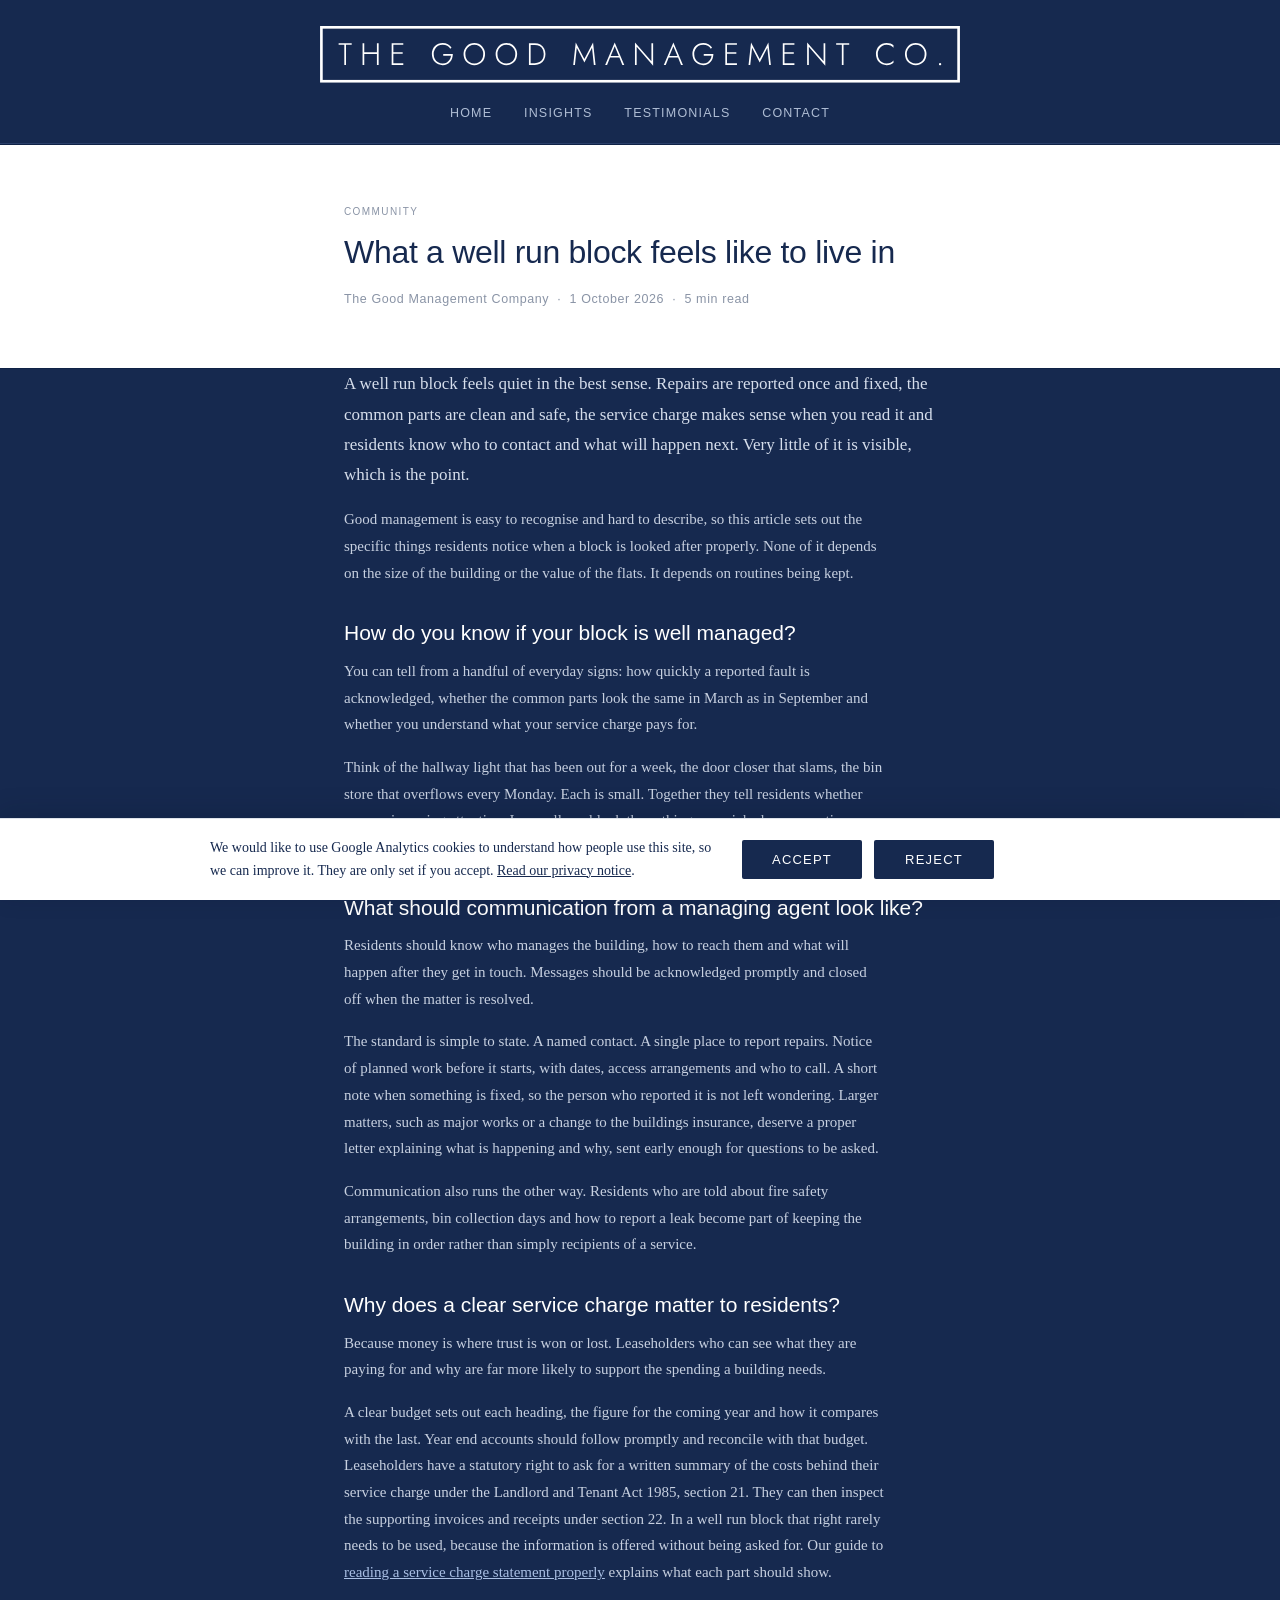
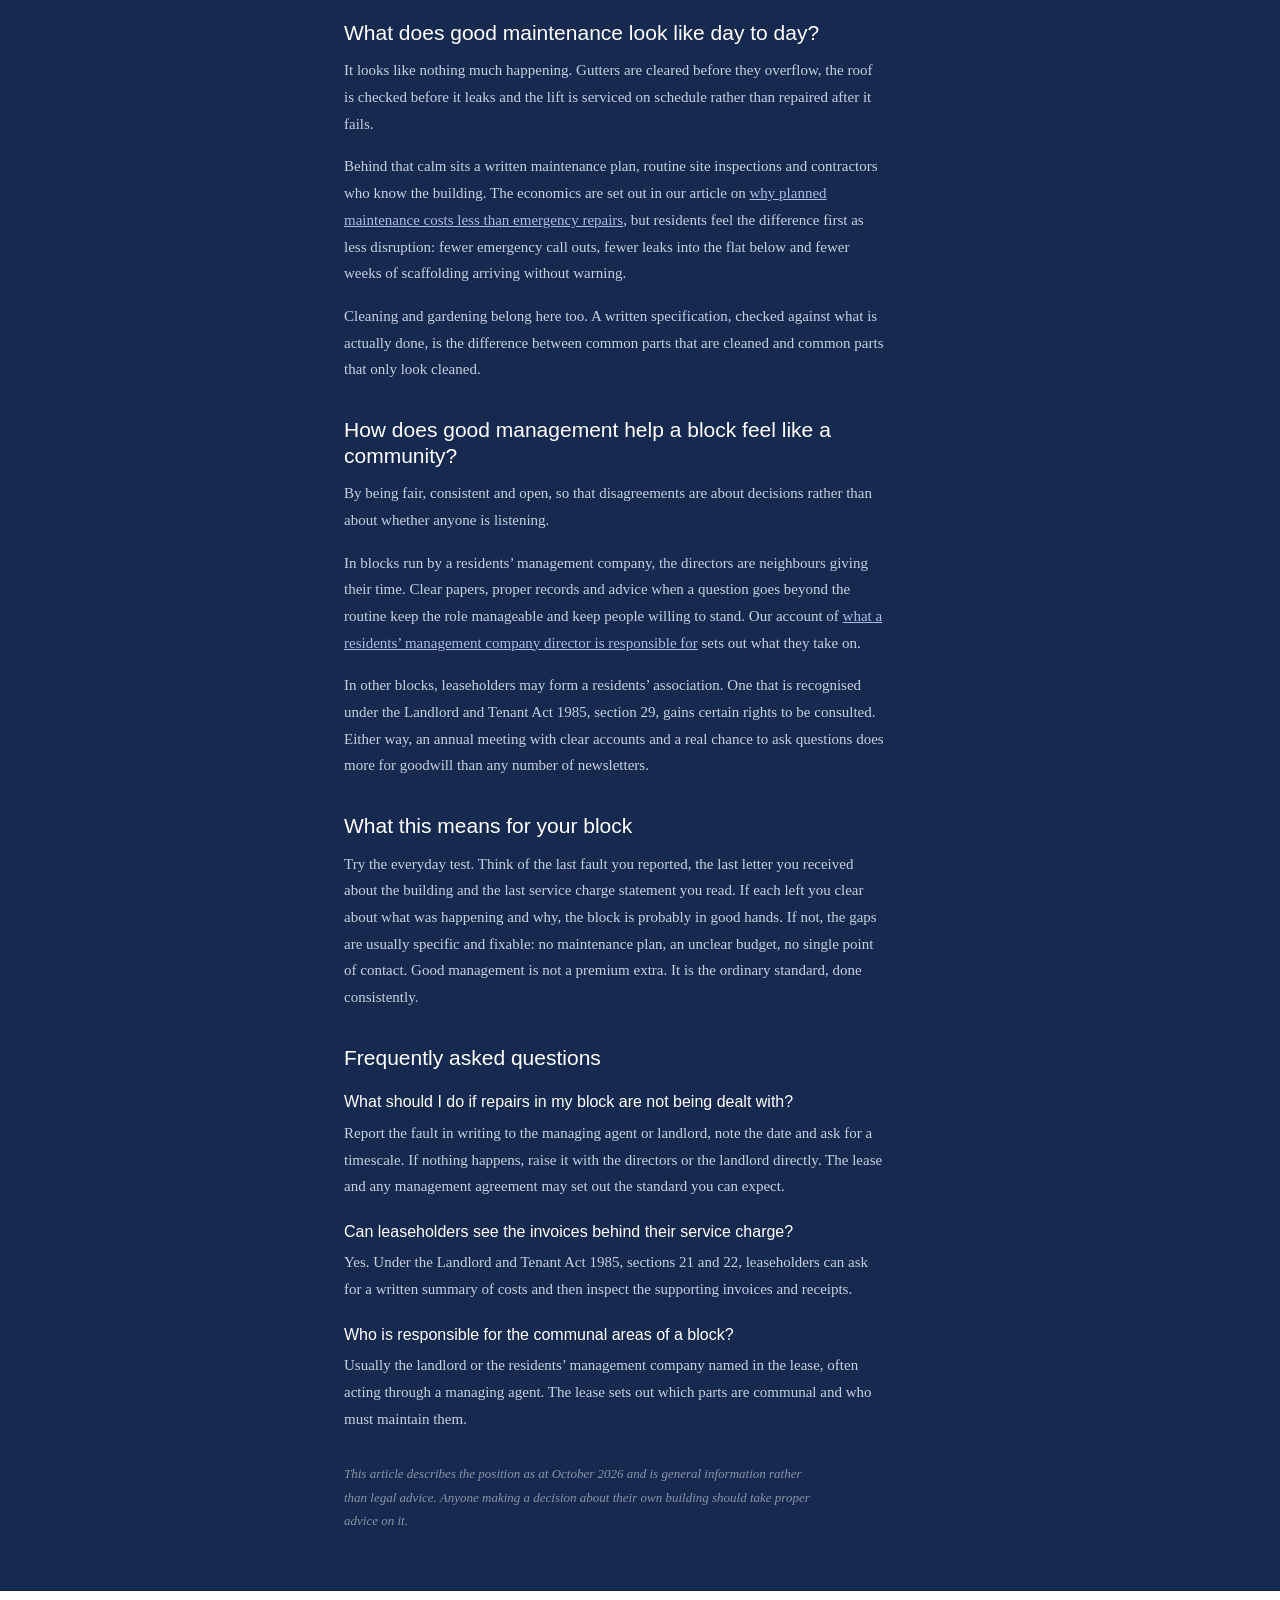
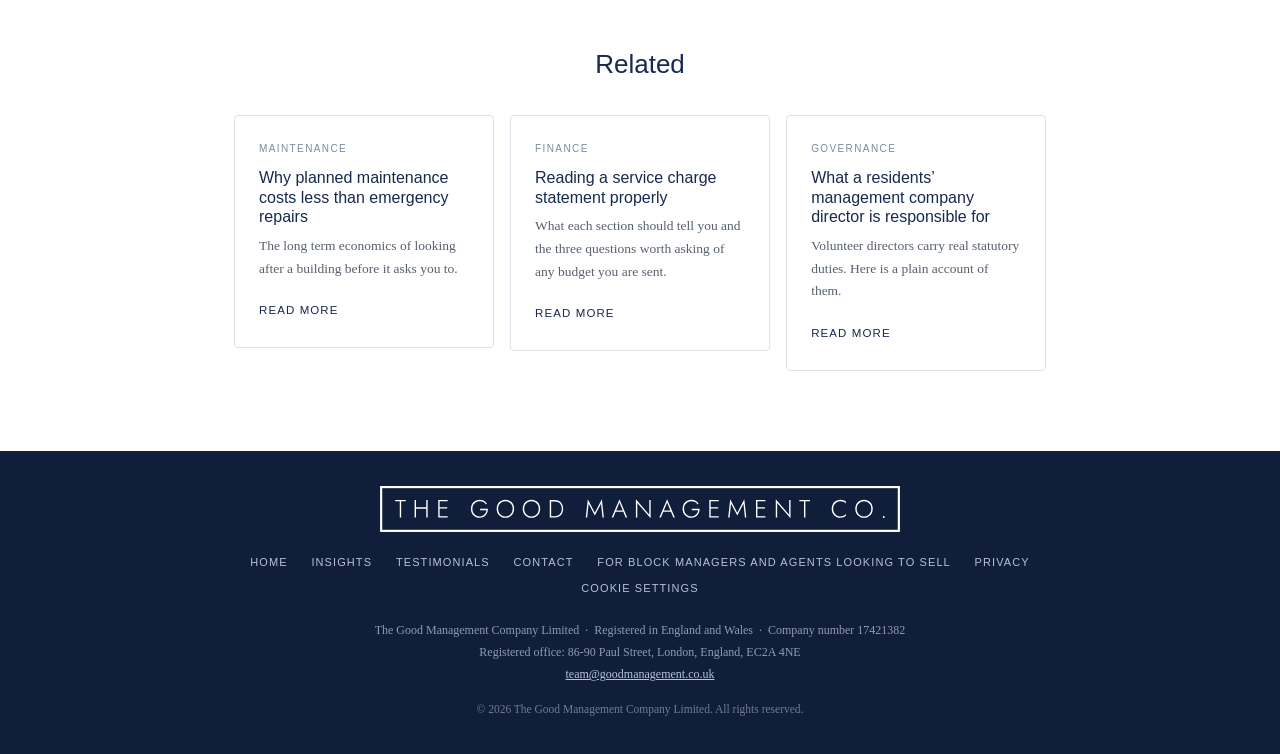
<file: article-well-run-block.html>
<!DOCTYPE html>
<html lang="en-GB">
<head>
<!-- Google tag (gtag.js) -->
<script async src="https://www.googletagmanager.com/gtag/js?id=G-91WJSMJ180"></script>
<script>
  window.dataLayer = window.dataLayer || [];
  function gtag(){dataLayer.push(arguments);}
  // Consent Mode: nothing is stored until the visitor accepts (see consent.js).
  gtag('consent', 'default', {
    analytics_storage: 'denied',
    ad_storage: 'denied',
    ad_user_data: 'denied',
    ad_personalization: 'denied'
  });
  try {
    if (localStorage.getItem('tgmc-consent') === 'granted') {
      gtag('consent', 'update', { analytics_storage: 'granted' });
    }
  } catch (e) {}
  gtag('js', new Date());

  gtag('config', 'G-91WJSMJ180');
</script>
<meta charset="utf-8">
<meta name="viewport" content="width=device-width, initial-scale=1">
<title>What a well run block feels like to live in</title>
<meta name="description" content="What a well run block feels like to live in: the everyday signs of good management, from repairs and clear service charges to communication you trust.">
<link rel="canonical" href="https://goodmanagement.co.uk/article-well-run-block">
<meta property="og:url" content="https://goodmanagement.co.uk/article-well-run-block">
<link rel="stylesheet" href="/tgmc-styles.css">
<link rel="icon" type="image/svg+xml" href="/favicon.svg">
<meta property="og:title" content="What a well run block feels like to live in">
<meta property="og:description" content="What a well run block feels like to live in: the everyday signs of good management, from repairs and clear service charges to communication you trust.">
<meta property="og:type" content="website">
<meta name="twitter:card" content="summary">
<script type="application/ld+json">
{
  "@context": "https://schema.org",
  "@type": "BlogPosting",
  "headline": "What a well run block feels like to live in",
  "description": "What a well run block feels like to live in: the everyday signs of good management, from repairs and clear service charges to communication you trust.",
  "datePublished": "2026-10-01",
  "dateModified": "2026-10-01",
  "author": { "@type": "Organization", "name": "The Good Management Company" },
  "publisher": { "@id": "https://goodmanagement.co.uk/#organisation", "@type": "Organization", "name": "The Good Management Company", "url": "https://goodmanagement.co.uk/" },
  "mainEntityOfPage": "https://goodmanagement.co.uk/article-well-run-block"
}
</script>
<script type="application/ld+json">
{
  "@context": "https://schema.org",
  "@type": "FAQPage",
  "mainEntity": [
    {
      "@type": "Question",
      "name": "What should I do if repairs in my block are not being dealt with?",
      "acceptedAnswer": {
        "@type": "Answer",
        "text": "Report the fault in writing to the managing agent or landlord, note the date and ask for a timescale. If nothing happens, raise it with the directors or the landlord directly. The lease and any management agreement may set out the standard you can expect."
      }
    },
    {
      "@type": "Question",
      "name": "Can leaseholders see the invoices behind their service charge?",
      "acceptedAnswer": {
        "@type": "Answer",
        "text": "Yes. Under the Landlord and Tenant Act 1985, sections 21 and 22, leaseholders can ask for a written summary of costs and then inspect the supporting invoices and receipts."
      }
    },
    {
      "@type": "Question",
      "name": "Who is responsible for the communal areas of a block?",
      "acceptedAnswer": {
        "@type": "Answer",
        "text": "Usually the landlord or the residents’ management company named in the lease, often acting through a managing agent. The lease sets out which parts are communal and who must maintain them."
      }
    }
  ]
}
</script>
</head>
<body>

<header class="site-header">
  <div class="container">
    <a class="mark" href="/">
      <span class="sr-only">The Good Management Company</span>
      <svg viewBox="0 0 724 64" xmlns="http://www.w3.org/2000/svg" aria-hidden="true" focusable="false"><title>The Good Management Company</title><rect x="1.5" y="1.5" width="721" height="61" fill="none" stroke="#ffffff" stroke-width="3"/><path d="M20.99 21.319999999999997V19.499999999999996H35.795V21.319999999999997H29.355V44.0H27.43V21.319999999999997Z M48.07840909090909 19.499999999999996H50.003409090909095V29.755H64.3184090909091V19.499999999999996H66.2784090909091V44.0H64.3184090909091V31.575H50.003409090909095V44.0H48.07840909090909Z M81.01181818181817 19.499999999999996H94.17181818181817V21.319999999999997H82.93681818181817V29.65H93.47181818181818V31.47H82.93681818181817V42.18H94.17181818181817V44.0H81.01181818181817Z M139.35363636363635 33.605V31.784999999999997H150.23863636363637Q150.23863636363637 34.269999999999996 149.45113636363635 36.527499999999996Q148.66363636363636 38.785 147.17613636363637 40.535Q145.68863636363636 42.285 143.55363636363637 43.3Q141.41863636363638 44.315 138.72363636363636 44.315Q136.09863636363636 44.315 133.87613636363636 43.3875Q131.65363636363637 42.46 129.99113636363637 40.78Q128.32863636363638 39.1 127.41863636363638 36.79Q126.50863636363637 34.48 126.50863636363637 31.75Q126.50863636363637 29.019999999999996 127.41863636363638 26.709999999999997Q128.32863636363638 24.4 129.99113636363637 22.72Q131.65363636363637 21.04 133.87613636363636 20.112499999999997Q136.09863636363636 19.185 138.72363636363636 19.185Q142.11863636363637 19.185 144.63863636363635 20.585Q147.15863636363636 21.985 148.73363636363638 24.435L147.33363636363637 25.659999999999997Q146.10863636363638 23.63 143.90363636363637 22.369999999999997Q141.69863636363635 21.11 138.72363636363636 21.11Q135.81863636363636 21.11 133.52613636363637 22.474999999999998Q131.23363636363638 23.839999999999996 129.88613636363635 26.22Q128.53863636363636 28.599999999999998 128.53863636363636 31.75Q128.53863636363636 34.864999999999995 129.88613636363635 37.262499999999996Q131.23363636363638 39.66 133.52613636363637 41.025Q135.81863636363636 42.39 138.72363636363636 42.39Q141.48863636363637 42.39 143.50113636363636 41.182500000000005Q145.51363636363635 39.975 146.70363636363635 37.980000000000004Q147.89363636363638 35.985 148.13863636363635 33.605Z M162.34704545454545 31.75Q162.34704545454545 29.055 163.25704545454545 26.7625Q164.16704545454547 24.47 165.81204545454545 22.7725Q167.45704545454547 21.075 169.67954545454546 20.13Q171.90204545454546 19.185 174.52704545454546 19.185Q177.15204545454546 19.185 179.37454545454545 20.13Q181.59704545454545 21.075 183.24204545454546 22.7725Q184.88704545454547 24.47 185.79704545454547 26.7625Q186.70704545454547 29.055 186.70704545454547 31.75Q186.70704545454547 34.445 185.79704545454547 36.7375Q184.88704545454547 39.03 183.24204545454546 40.7275Q181.59704545454545 42.425 179.37454545454545 43.37Q177.15204545454546 44.315 174.52704545454546 44.315Q171.90204545454546 44.315 169.67954545454546 43.37Q167.45704545454547 42.425 165.81204545454545 40.7275Q164.16704545454547 39.03 163.25704545454545 36.7375Q162.34704545454545 34.445 162.34704545454545 31.75ZM164.37704545454545 31.75Q164.37704545454545 34.83 165.68954545454545 37.2275Q167.00204545454545 39.625 169.29454545454547 41.0075Q171.58704545454546 42.39 174.52704545454546 42.39Q177.46704545454546 42.39 179.75954545454545 41.0075Q182.05204545454546 39.625 183.34704545454548 37.2275Q184.64204545454547 34.83 184.64204545454547 31.75Q184.64204545454547 28.669999999999998 183.34704545454548 26.272499999999997Q182.05204545454546 23.874999999999996 179.75954545454545 22.4925Q177.46704545454546 21.11 174.52704545454546 21.11Q171.58704545454546 21.11 169.29454545454547 22.4925Q167.00204545454545 23.874999999999996 165.68954545454545 26.272499999999997Q164.37704545454545 28.669999999999998 164.37704545454545 31.75Z M198.64045454545456 31.75Q198.64045454545456 29.055 199.55045454545456 26.7625Q200.46045454545458 24.47 202.10545454545456 22.7725Q203.75045454545457 21.075 205.97295454545457 20.13Q208.19545454545457 19.185 210.82045454545457 19.185Q213.44545454545457 19.185 215.66795454545456 20.13Q217.89045454545456 21.075 219.53545454545457 22.7725Q221.18045454545458 24.47 222.09045454545458 26.7625Q223.00045454545457 29.055 223.00045454545457 31.75Q223.00045454545457 34.445 222.09045454545458 36.7375Q221.18045454545458 39.03 219.53545454545457 40.7275Q217.89045454545456 42.425 215.66795454545456 43.37Q213.44545454545457 44.315 210.82045454545457 44.315Q208.19545454545457 44.315 205.97295454545457 43.37Q203.75045454545457 42.425 202.10545454545456 40.7275Q200.46045454545458 39.03 199.55045454545456 36.7375Q198.64045454545456 34.445 198.64045454545456 31.75ZM200.67045454545456 31.75Q200.67045454545456 34.83 201.98295454545456 37.2275Q203.29545454545456 39.625 205.58795454545458 41.0075Q207.88045454545457 42.39 210.82045454545457 42.39Q213.76045454545456 42.39 216.05295454545455 41.0075Q218.34545454545457 39.625 219.6404545454546 37.2275Q220.93545454545458 34.83 220.93545454545458 31.75Q220.93545454545458 28.669999999999998 219.6404545454546 26.272499999999997Q218.34545454545457 23.874999999999996 216.05295454545455 22.4925Q213.76045454545456 21.11 210.82045454545457 21.11Q207.88045454545457 21.11 205.58795454545458 22.4925Q203.29545454545456 23.874999999999996 201.98295454545456 26.272499999999997Q200.67045454545456 28.669999999999998 200.67045454545456 31.75Z M242.98386363636368 44.0H236.33386363636367V19.499999999999996H242.98386363636368Q246.55386363636367 19.499999999999996 249.26636363636368 21.04Q251.97886363636368 22.58 253.5013636363637 25.3275Q255.02386363636367 28.075 255.02386363636367 31.75Q255.02386363636367 35.425 253.5013636363637 38.1725Q251.97886363636368 40.92 249.26636363636368 42.46Q246.55386363636367 44.0 242.98386363636368 44.0ZM242.98386363636368 21.424999999999997H238.25886363636369V42.075H242.98386363636368Q246.02886363636367 42.075 248.30386363636367 40.7975Q250.57886363636368 39.519999999999996 251.83886363636367 37.209999999999994Q253.0988636363637 34.9 253.0988636363637 31.75Q253.0988636363637 28.599999999999998 251.83886363636367 26.29Q250.57886363636368 23.979999999999997 248.30386363636367 22.702499999999997Q246.02886363636367 21.424999999999997 242.98386363636368 21.424999999999997Z M290.47568181818184 24.61 288.3756818181819 44.0H286.45068181818186L289.28568181818184 18.554999999999996L299.08568181818185 37.385L308.88568181818187 18.554999999999996L311.72068181818184 44.0H309.79568181818183L307.69568181818187 24.61L299.08568181818185 41.165Z M342.02909090909094 44.0 338.669090909091 35.775H328.099090909091L324.739090909091 44.0H322.56909090909096L333.38409090909096 18.554999999999996L344.19909090909096 44.0ZM333.38409090909096 22.999999999999996 328.86909090909097 33.955H337.93409090909097Z M374.92750000000007 19.499999999999996H376.8525000000001V44.945L358.2325000000001 23.56V44.0H356.30750000000006V18.554999999999996L374.92750000000007 40.01Z M408.42090909090916 44.0 405.0609090909092 35.775H394.4909090909092L391.1309090909092 44.0H388.9609090909092L399.7759090909092 18.554999999999996L410.5909090909092 44.0ZM399.7759090909092 22.999999999999996 395.2609090909092 33.955H404.3259090909092Z M434.1443181818183 33.605V31.784999999999997H445.02931818181827Q445.02931818181827 34.269999999999996 444.2418181818183 36.527499999999996Q443.4543181818183 38.785 441.9668181818183 40.535Q440.4793181818183 42.285 438.34431818181827 43.3Q436.2093181818183 44.315 433.5143181818183 44.315Q430.8893181818183 44.315 428.66681818181826 43.3875Q426.4443181818183 42.46 424.78181818181827 40.78Q423.1193181818183 39.1 422.2093181818183 36.79Q421.2993181818183 34.48 421.2993181818183 31.75Q421.2993181818183 29.019999999999996 422.2093181818183 26.709999999999997Q423.1193181818183 24.4 424.78181818181827 22.72Q426.4443181818183 21.04 428.66681818181826 20.112499999999997Q430.8893181818183 19.185 433.5143181818183 19.185Q436.90931818181826 19.185 439.4293181818183 20.585Q441.9493181818183 21.985 443.5243181818183 24.435L442.1243181818183 25.659999999999997Q440.8993181818183 23.63 438.6943181818183 22.369999999999997Q436.4893181818183 21.11 433.5143181818183 21.11Q430.6093181818183 21.11 428.3168181818183 22.474999999999998Q426.0243181818183 23.839999999999996 424.67681818181825 26.22Q423.3293181818183 28.599999999999998 423.3293181818183 31.75Q423.3293181818183 34.864999999999995 424.67681818181825 37.262499999999996Q426.0243181818183 39.66 428.3168181818183 41.025Q430.6093181818183 42.39 433.5143181818183 42.39Q436.27931818181827 42.39 438.29181818181826 41.182500000000005Q440.3043181818183 39.975 441.4943181818183 37.980000000000004Q442.6843181818183 35.985 442.9293181818183 33.605Z M458.53772727272735 19.499999999999996H471.6977272727274V21.319999999999997H460.46272727272736V29.65H470.99772727272733V31.47H460.46272727272736V42.18H471.6977272727274V44.0H458.53772727272735Z M488.84613636363645 24.61 486.7461363636365 44.0H484.82113636363647L487.65613636363645 18.554999999999996L497.45613636363646 37.385L507.2561363636365 18.554999999999996L510.09113636363645 44.0H508.16613636363644L506.0661363636365 24.61L497.45613636363646 41.165Z M523.5645454545456 19.499999999999996H536.7245454545456V21.319999999999997H525.4895454545456V29.65H536.0245454545455V31.47H525.4895454545456V42.18H536.7245454545456V44.0H523.5645454545456Z M569.7279545454546 19.499999999999996H571.6529545454547V44.945L553.0329545454547 23.56V44.0H551.1079545454547V18.554999999999996L569.7279545454546 40.01Z M583.9363636363638 21.319999999999997V19.499999999999996H598.7413636363638V21.319999999999997H592.3013636363638V44.0H590.3763636363637V21.319999999999997Z M631.043181818182 31.75Q631.043181818182 34.864999999999995 632.373181818182 37.262499999999996Q633.703181818182 39.66 635.943181818182 41.00749999999999Q638.183181818182 42.355 640.948181818182 42.355Q643.538181818182 42.355 645.498181818182 41.4625Q647.458181818182 40.57 648.823181818182 38.995V41.585Q647.283181818182 42.95 645.463181818182 43.6325Q643.643181818182 44.315 640.948181818182 44.315Q638.393181818182 44.315 636.223181818182 43.3875Q634.053181818182 42.46 632.425681818182 40.78Q630.798181818182 39.1 629.8881818181819 36.79Q628.978181818182 34.48 628.978181818182 31.75Q628.978181818182 29.019999999999996 629.8881818181819 26.709999999999997Q630.798181818182 24.4 632.425681818182 22.72Q634.053181818182 21.04 636.223181818182 20.112499999999997Q638.393181818182 19.185 640.948181818182 19.185Q643.643181818182 19.185 645.463181818182 19.8675Q647.283181818182 20.549999999999997 648.823181818182 21.915V24.47Q647.458181818182 22.93 645.480681818182 22.0375Q643.503181818182 21.145 640.948181818182 21.145Q638.183181818182 21.145 635.943181818182 22.4925Q633.703181818182 23.839999999999996 632.373181818182 26.22Q631.043181818182 28.599999999999998 631.043181818182 31.75Z M661.806590909091 31.75Q661.806590909091 29.055 662.7165909090911 26.7625Q663.6265909090911 24.47 665.2715909090911 22.7725Q666.916590909091 21.075 669.139090909091 20.13Q671.3615909090911 19.185 673.9865909090911 19.185Q676.6115909090911 19.185 678.8340909090911 20.13Q681.056590909091 21.075 682.701590909091 22.7725Q684.3465909090911 24.47 685.2565909090911 26.7625Q686.166590909091 29.055 686.166590909091 31.75Q686.166590909091 34.445 685.2565909090911 36.7375Q684.3465909090911 39.03 682.701590909091 40.7275Q681.056590909091 42.425 678.8340909090911 43.37Q676.6115909090911 44.315 673.9865909090911 44.315Q671.3615909090911 44.315 669.139090909091 43.37Q666.916590909091 42.425 665.2715909090911 40.7275Q663.6265909090911 39.03 662.7165909090911 36.7375Q661.806590909091 34.445 661.806590909091 31.75ZM663.8365909090911 31.75Q663.8365909090911 34.83 665.1490909090911 37.2275Q666.4615909090911 39.625 668.754090909091 41.0075Q671.046590909091 42.39 673.9865909090911 42.39Q676.926590909091 42.39 679.219090909091 41.0075Q681.5115909090911 39.625 682.806590909091 37.2275Q684.1015909090911 34.83 684.1015909090911 31.75Q684.1015909090911 28.669999999999998 682.806590909091 26.272499999999997Q681.5115909090911 23.874999999999996 679.219090909091 22.4925Q676.926590909091 21.11 673.9865909090911 21.11Q671.046590909091 21.11 668.754090909091 22.4925Q666.4615909090911 23.874999999999996 665.1490909090911 26.272499999999997Q663.8365909090911 28.669999999999998 663.8365909090911 31.75Z M700.2350000000001 43.16Q700.2350000000001 42.6 700.6200000000001 42.215Q701.0050000000002 41.83 701.5300000000002 41.83Q702.0550000000002 41.83 702.4400000000002 42.215Q702.8250000000002 42.6 702.8250000000002 43.16Q702.8250000000002 43.685 702.4400000000002 44.07Q702.0550000000002 44.455 701.5300000000002 44.455Q701.0050000000002 44.455 700.6200000000001 44.07Q700.2350000000001 43.685 700.2350000000001 43.16Z" fill="#ffffff"/></svg>
    </a>
    <nav>
      <a href="/">Home</a>
      <a href="/insights" aria-current="page">Insights</a>
      <a href="/testimonials">Testimonials</a>
      <a href="/contact">Contact</a>
    </nav>
  </div>
</header>

<!-- ============ ARTICLE HEADING ============ -->
<section class="section section-white">
  <div class="container" style="max-width:640px">
    <div class="tag" style="font-family:Futura,'Century Gothic',Jost,sans-serif; text-transform:uppercase; letter-spacing:1.4px; font-size:10px; color:#8A94A6; margin-bottom:12px">Community</div>
    <h1 style="font-size:32px">What a well run block feels like to live in</h1>
    <p style="font-size:12.5px; color:#8A94A6; font-family:Futura,'Century Gothic',Jost,sans-serif; letter-spacing:0.6px; margin-top:14px">The Good Management Company &nbsp;·&nbsp; 1 October 2026 &nbsp;·&nbsp; 5 min read</p>
  </div>
</section>

<!-- ============ ARTICLE BODY ============ -->
<section class="section" style="padding-top:0">
  <div class="container" style="max-width:640px">
    <!-- Opening paragraph: one or two sentences that set up the article -->
    <p class="lede">A well run block feels quiet in the best sense. Repairs are reported once and fixed, the common parts are clean and safe, the service charge makes sense when you read it and residents know who to contact and what will happen next. Very little of it is visible, which is the point.</p>

    <p>Good management is easy to recognise and hard to describe, so this article sets out the specific things residents notice when a block is looked after properly. None of it depends on the size of the building or the value of the flats. It depends on routines being kept.</p>

    <h2 style="font-size:21px; margin-top:34px; margin-bottom:12px; text-align:left">How do you know if your block is well managed?</h2>
    <p>You can tell from a handful of everyday signs: how quickly a reported fault is acknowledged, whether the common parts look the same in March as in September and whether you understand what your service charge pays for.</p>
    <p>Think of the hallway light that has been out for a week, the door closer that slams, the bin store that overflows every Monday. Each is small. Together they tell residents whether anyone is paying attention. In a well run block those things are picked up on routine visits, logged and dealt with, often before anyone reports them.</p>

    <h2 style="font-size:21px; margin-top:34px; margin-bottom:12px; text-align:left">What should communication from a managing agent look like?</h2>
    <p>Residents should know who manages the building, how to reach them and what will happen after they get in touch. Messages should be acknowledged promptly and closed off when the matter is resolved.</p>
    <p>The standard is simple to state. A named contact. A single place to report repairs. Notice of planned work before it starts, with dates, access arrangements and who to call. A short note when something is fixed, so the person who reported it is not left wondering. Larger matters, such as major works or a change to the buildings insurance, deserve a proper letter explaining what is happening and why, sent early enough for questions to be asked.</p>
    <p>Communication also runs the other way. Residents who are told about fire safety arrangements, bin collection days and how to report a leak become part of keeping the building in order rather than simply recipients of a service.</p>

    <h2 style="font-size:21px; margin-top:34px; margin-bottom:12px; text-align:left">Why does a clear service charge matter to residents?</h2>
    <p>Because money is where trust is won or lost. Leaseholders who can see what they are paying for and why are far more likely to support the spending a building needs.</p>
    <p>A clear budget sets out each heading, the figure for the coming year and how it compares with the last. Year end accounts should follow promptly and reconcile with that budget. Leaseholders have a statutory right to ask for a written summary of the costs behind their service charge under the Landlord and Tenant Act 1985, section 21. They can then inspect the supporting invoices and receipts under section 22. In a well run block that right rarely needs to be used, because the information is offered without being asked for. Our guide to <a href="/article-service-charges">reading a service charge statement properly</a> explains what each part should show.</p>

    <h2 style="font-size:21px; margin-top:34px; margin-bottom:12px; text-align:left">What does good maintenance look like day to day?</h2>
    <p>It looks like nothing much happening. Gutters are cleared before they overflow, the roof is checked before it leaks and the lift is serviced on schedule rather than repaired after it fails.</p>
    <p>Behind that calm sits a written maintenance plan, routine site inspections and contractors who know the building. The economics are set out in our article on <a href="/article-planned-maintenance">why planned maintenance costs less than emergency repairs</a>, but residents feel the difference first as less disruption: fewer emergency call outs, fewer leaks into the flat below and fewer weeks of scaffolding arriving without warning.</p>
    <p>Cleaning and gardening belong here too. A written specification, checked against what is actually done, is the difference between common parts that are cleaned and common parts that only look cleaned.</p>

    <h2 style="font-size:21px; margin-top:34px; margin-bottom:12px; text-align:left">How does good management help a block feel like a community?</h2>
    <p>By being fair, consistent and open, so that disagreements are about decisions rather than about whether anyone is listening.</p>
    <p>In blocks run by a residents&#8217; management company, the directors are neighbours giving their time. Clear papers, proper records and advice when a question goes beyond the routine keep the role manageable and keep people willing to stand. Our account of <a href="/article-rmc-directors">what a residents&#8217; management company director is responsible for</a> sets out what they take on.</p>
    <p>In other blocks, leaseholders may form a residents&#8217; association. One that is recognised under the Landlord and Tenant Act 1985, section 29, gains certain rights to be consulted. Either way, an annual meeting with clear accounts and a real chance to ask questions does more for goodwill than any number of newsletters.</p>

    <h2 style="font-size:21px; margin-top:34px; margin-bottom:12px; text-align:left">What this means for your block</h2>
    <p>Try the everyday test. Think of the last fault you reported, the last letter you received about the building and the last service charge statement you read. If each left you clear about what was happening and why, the block is probably in good hands. If not, the gaps are usually specific and fixable: no maintenance plan, an unclear budget, no single point of contact. Good management is not a premium extra. It is the ordinary standard, done consistently.</p>

    <!-- FAQ: questions mirror the FAQPage schema in the head -->
    <h2 style="font-size:21px; margin-top:34px; margin-bottom:12px; text-align:left">Frequently asked questions</h2>
    <h3 style="margin-top:22px">What should I do if repairs in my block are not being dealt with?</h3>
    <p>Report the fault in writing to the managing agent or landlord, note the date and ask for a timescale. If nothing happens, raise it with the directors or the landlord directly. The lease and any management agreement may set out the standard you can expect.</p>
    <h3 style="margin-top:22px">Can leaseholders see the invoices behind their service charge?</h3>
    <p>Yes. Under the Landlord and Tenant Act 1985, sections 21 and 22, leaseholders can ask for a written summary of costs and then inspect the supporting invoices and receipts.</p>
    <h3 style="margin-top:22px">Who is responsible for the communal areas of a block?</h3>
    <p>Usually the landlord or the residents&#8217; management company named in the lease, often acting through a managing agent. The lease sets out which parts are communal and who must maintain them.</p>

    <!-- Disclaimer. Keep for legal, regulatory, safety and finance articles. -->
    <p style="margin-top:30px; font-size:13px; color:#8A94A6; font-style:italic">This article describes the position as at October 2026 and is general information rather than legal advice. Anyone making a decision about their own building should take proper advice on it.</p>
  </div>
</section>

<!-- ============ RELATED ARTICLES (always three) ============ -->
<!--
  Ready made cards for articles that exist. Copy any three:

  Regulation | What the 2026 leasehold reforms actually mean for your block | /article-leasehold-reforms
    Service charge transparency, right to manage and the commonhold question: what has changed, what has not and what is still only proposed.
  Finance | Reading a service charge statement properly | article-service-charges.html
    What each section should tell you and the three questions worth asking of any budget you are sent.
  Maintenance | Why planned maintenance costs less than emergency repairs | article-planned-maintenance.html
    The long term economics of looking after a building before it asks you to.
  Community | What a well run block feels like to live in | article-well-run-block.html
    Good management is not only logistics. It is the conditions that let residents feel settled, informed and respected.
  Safety | Fire safety duties for buildings under eighteen metres | article-fire-safety.html
    Most blocks are not higher risk buildings, but the obligations that do apply are widely misunderstood.
  Governance | What a residents' management company director is responsible for | article-rmc-directors.html
    Volunteer directors carry real statutory duties. Here is a plain account of them.
-->
<section class="section section-white">
  <div class="container">
    <h2 style="text-align:center">Related</h2>
    <div class="card-grid">
      <div class="card">
        <div class="tag">Maintenance</div>
        <h3>Why planned maintenance costs less than emergency repairs</h3>
        <p>The long term economics of looking after a building before it asks you to.</p>
        <a class="more" href="/article-planned-maintenance">Read more</a>
      </div>
      <div class="card">
        <div class="tag">Finance</div>
        <h3>Reading a service charge statement properly</h3>
        <p>What each section should tell you and the three questions worth asking of any budget you are sent.</p>
        <a class="more" href="/article-service-charges">Read more</a>
      </div>
      <div class="card">
        <div class="tag">Governance</div>
        <h3>What a residents&#8217; management company director is responsible for</h3>
        <p>Volunteer directors carry real statutory duties. Here is a plain account of them.</p>
        <a class="more" href="/article-rmc-directors">Read more</a>
      </div>
    </div>
  </div>
</section>

<!-- ============ FOOTER: do not edit ============ -->
<footer class="site-footer">
  <div class="container">
    <div class="mark">
      <svg viewBox="0 0 724 64" xmlns="http://www.w3.org/2000/svg" role="img" aria-label="The Good Management Co."><rect x="1.5" y="1.5" width="721" height="61" fill="none" stroke="#ffffff" stroke-width="3"/><path d="M20.99 21.319999999999997V19.499999999999996H35.795V21.319999999999997H29.355V44.0H27.43V21.319999999999997Z M48.07840909090909 19.499999999999996H50.003409090909095V29.755H64.3184090909091V19.499999999999996H66.2784090909091V44.0H64.3184090909091V31.575H50.003409090909095V44.0H48.07840909090909Z M81.01181818181817 19.499999999999996H94.17181818181817V21.319999999999997H82.93681818181817V29.65H93.47181818181818V31.47H82.93681818181817V42.18H94.17181818181817V44.0H81.01181818181817Z M139.35363636363635 33.605V31.784999999999997H150.23863636363637Q150.23863636363637 34.269999999999996 149.45113636363635 36.527499999999996Q148.66363636363636 38.785 147.17613636363637 40.535Q145.68863636363636 42.285 143.55363636363637 43.3Q141.41863636363638 44.315 138.72363636363636 44.315Q136.09863636363636 44.315 133.87613636363636 43.3875Q131.65363636363637 42.46 129.99113636363637 40.78Q128.32863636363638 39.1 127.41863636363638 36.79Q126.50863636363637 34.48 126.50863636363637 31.75Q126.50863636363637 29.019999999999996 127.41863636363638 26.709999999999997Q128.32863636363638 24.4 129.99113636363637 22.72Q131.65363636363637 21.04 133.87613636363636 20.112499999999997Q136.09863636363636 19.185 138.72363636363636 19.185Q142.11863636363637 19.185 144.63863636363635 20.585Q147.15863636363636 21.985 148.73363636363638 24.435L147.33363636363637 25.659999999999997Q146.10863636363638 23.63 143.90363636363637 22.369999999999997Q141.69863636363635 21.11 138.72363636363636 21.11Q135.81863636363636 21.11 133.52613636363637 22.474999999999998Q131.23363636363638 23.839999999999996 129.88613636363635 26.22Q128.53863636363636 28.599999999999998 128.53863636363636 31.75Q128.53863636363636 34.864999999999995 129.88613636363635 37.262499999999996Q131.23363636363638 39.66 133.52613636363637 41.025Q135.81863636363636 42.39 138.72363636363636 42.39Q141.48863636363637 42.39 143.50113636363636 41.182500000000005Q145.51363636363635 39.975 146.70363636363635 37.980000000000004Q147.89363636363638 35.985 148.13863636363635 33.605Z M162.34704545454545 31.75Q162.34704545454545 29.055 163.25704545454545 26.7625Q164.16704545454547 24.47 165.81204545454545 22.7725Q167.45704545454547 21.075 169.67954545454546 20.13Q171.90204545454546 19.185 174.52704545454546 19.185Q177.15204545454546 19.185 179.37454545454545 20.13Q181.59704545454545 21.075 183.24204545454546 22.7725Q184.88704545454547 24.47 185.79704545454547 26.7625Q186.70704545454547 29.055 186.70704545454547 31.75Q186.70704545454547 34.445 185.79704545454547 36.7375Q184.88704545454547 39.03 183.24204545454546 40.7275Q181.59704545454545 42.425 179.37454545454545 43.37Q177.15204545454546 44.315 174.52704545454546 44.315Q171.90204545454546 44.315 169.67954545454546 43.37Q167.45704545454547 42.425 165.81204545454545 40.7275Q164.16704545454547 39.03 163.25704545454545 36.7375Q162.34704545454545 34.445 162.34704545454545 31.75ZM164.37704545454545 31.75Q164.37704545454545 34.83 165.68954545454545 37.2275Q167.00204545454545 39.625 169.29454545454547 41.0075Q171.58704545454546 42.39 174.52704545454546 42.39Q177.46704545454546 42.39 179.75954545454545 41.0075Q182.05204545454546 39.625 183.34704545454548 37.2275Q184.64204545454547 34.83 184.64204545454547 31.75Q184.64204545454547 28.669999999999998 183.34704545454548 26.272499999999997Q182.05204545454546 23.874999999999996 179.75954545454545 22.4925Q177.46704545454546 21.11 174.52704545454546 21.11Q171.58704545454546 21.11 169.29454545454547 22.4925Q167.00204545454545 23.874999999999996 165.68954545454545 26.272499999999997Q164.37704545454545 28.669999999999998 164.37704545454545 31.75Z M198.64045454545456 31.75Q198.64045454545456 29.055 199.55045454545456 26.7625Q200.46045454545458 24.47 202.10545454545456 22.7725Q203.75045454545457 21.075 205.97295454545457 20.13Q208.19545454545457 19.185 210.82045454545457 19.185Q213.44545454545457 19.185 215.66795454545456 20.13Q217.89045454545456 21.075 219.53545454545457 22.7725Q221.18045454545458 24.47 222.09045454545458 26.7625Q223.00045454545457 29.055 223.00045454545457 31.75Q223.00045454545457 34.445 222.09045454545458 36.7375Q221.18045454545458 39.03 219.53545454545457 40.7275Q217.89045454545456 42.425 215.66795454545456 43.37Q213.44545454545457 44.315 210.82045454545457 44.315Q208.19545454545457 44.315 205.97295454545457 43.37Q203.75045454545457 42.425 202.10545454545456 40.7275Q200.46045454545458 39.03 199.55045454545456 36.7375Q198.64045454545456 34.445 198.64045454545456 31.75ZM200.67045454545456 31.75Q200.67045454545456 34.83 201.98295454545456 37.2275Q203.29545454545456 39.625 205.58795454545458 41.0075Q207.88045454545457 42.39 210.82045454545457 42.39Q213.76045454545456 42.39 216.05295454545455 41.0075Q218.34545454545457 39.625 219.6404545454546 37.2275Q220.93545454545458 34.83 220.93545454545458 31.75Q220.93545454545458 28.669999999999998 219.6404545454546 26.272499999999997Q218.34545454545457 23.874999999999996 216.05295454545455 22.4925Q213.76045454545456 21.11 210.82045454545457 21.11Q207.88045454545457 21.11 205.58795454545458 22.4925Q203.29545454545456 23.874999999999996 201.98295454545456 26.272499999999997Q200.67045454545456 28.669999999999998 200.67045454545456 31.75Z M242.98386363636368 44.0H236.33386363636367V19.499999999999996H242.98386363636368Q246.55386363636367 19.499999999999996 249.26636363636368 21.04Q251.97886363636368 22.58 253.5013636363637 25.3275Q255.02386363636367 28.075 255.02386363636367 31.75Q255.02386363636367 35.425 253.5013636363637 38.1725Q251.97886363636368 40.92 249.26636363636368 42.46Q246.55386363636367 44.0 242.98386363636368 44.0ZM242.98386363636368 21.424999999999997H238.25886363636369V42.075H242.98386363636368Q246.02886363636367 42.075 248.30386363636367 40.7975Q250.57886363636368 39.519999999999996 251.83886363636367 37.209999999999994Q253.0988636363637 34.9 253.0988636363637 31.75Q253.0988636363637 28.599999999999998 251.83886363636367 26.29Q250.57886363636368 23.979999999999997 248.30386363636367 22.702499999999997Q246.02886363636367 21.424999999999997 242.98386363636368 21.424999999999997Z M290.47568181818184 24.61 288.3756818181819 44.0H286.45068181818186L289.28568181818184 18.554999999999996L299.08568181818185 37.385L308.88568181818187 18.554999999999996L311.72068181818184 44.0H309.79568181818183L307.69568181818187 24.61L299.08568181818185 41.165Z M342.02909090909094 44.0 338.669090909091 35.775H328.099090909091L324.739090909091 44.0H322.56909090909096L333.38409090909096 18.554999999999996L344.19909090909096 44.0ZM333.38409090909096 22.999999999999996 328.86909090909097 33.955H337.93409090909097Z M374.92750000000007 19.499999999999996H376.8525000000001V44.945L358.2325000000001 23.56V44.0H356.30750000000006V18.554999999999996L374.92750000000007 40.01Z M408.42090909090916 44.0 405.0609090909092 35.775H394.4909090909092L391.1309090909092 44.0H388.9609090909092L399.7759090909092 18.554999999999996L410.5909090909092 44.0ZM399.7759090909092 22.999999999999996 395.2609090909092 33.955H404.3259090909092Z M434.1443181818183 33.605V31.784999999999997H445.02931818181827Q445.02931818181827 34.269999999999996 444.2418181818183 36.527499999999996Q443.4543181818183 38.785 441.9668181818183 40.535Q440.4793181818183 42.285 438.34431818181827 43.3Q436.2093181818183 44.315 433.5143181818183 44.315Q430.8893181818183 44.315 428.66681818181826 43.3875Q426.4443181818183 42.46 424.78181818181827 40.78Q423.1193181818183 39.1 422.2093181818183 36.79Q421.2993181818183 34.48 421.2993181818183 31.75Q421.2993181818183 29.019999999999996 422.2093181818183 26.709999999999997Q423.1193181818183 24.4 424.78181818181827 22.72Q426.4443181818183 21.04 428.66681818181826 20.112499999999997Q430.8893181818183 19.185 433.5143181818183 19.185Q436.90931818181826 19.185 439.4293181818183 20.585Q441.9493181818183 21.985 443.5243181818183 24.435L442.1243181818183 25.659999999999997Q440.8993181818183 23.63 438.6943181818183 22.369999999999997Q436.4893181818183 21.11 433.5143181818183 21.11Q430.6093181818183 21.11 428.3168181818183 22.474999999999998Q426.0243181818183 23.839999999999996 424.67681818181825 26.22Q423.3293181818183 28.599999999999998 423.3293181818183 31.75Q423.3293181818183 34.864999999999995 424.67681818181825 37.262499999999996Q426.0243181818183 39.66 428.3168181818183 41.025Q430.6093181818183 42.39 433.5143181818183 42.39Q436.27931818181827 42.39 438.29181818181826 41.182500000000005Q440.3043181818183 39.975 441.4943181818183 37.980000000000004Q442.6843181818183 35.985 442.9293181818183 33.605Z M458.53772727272735 19.499999999999996H471.6977272727274V21.319999999999997H460.46272727272736V29.65H470.99772727272733V31.47H460.46272727272736V42.18H471.6977272727274V44.0H458.53772727272735Z M488.84613636363645 24.61 486.7461363636365 44.0H484.82113636363647L487.65613636363645 18.554999999999996L497.45613636363646 37.385L507.2561363636365 18.554999999999996L510.09113636363645 44.0H508.16613636363644L506.0661363636365 24.61L497.45613636363646 41.165Z M523.5645454545456 19.499999999999996H536.7245454545456V21.319999999999997H525.4895454545456V29.65H536.0245454545455V31.47H525.4895454545456V42.18H536.7245454545456V44.0H523.5645454545456Z M569.7279545454546 19.499999999999996H571.6529545454547V44.945L553.0329545454547 23.56V44.0H551.1079545454547V18.554999999999996L569.7279545454546 40.01Z M583.9363636363638 21.319999999999997V19.499999999999996H598.7413636363638V21.319999999999997H592.3013636363638V44.0H590.3763636363637V21.319999999999997Z M631.043181818182 31.75Q631.043181818182 34.864999999999995 632.373181818182 37.262499999999996Q633.703181818182 39.66 635.943181818182 41.00749999999999Q638.183181818182 42.355 640.948181818182 42.355Q643.538181818182 42.355 645.498181818182 41.4625Q647.458181818182 40.57 648.823181818182 38.995V41.585Q647.283181818182 42.95 645.463181818182 43.6325Q643.643181818182 44.315 640.948181818182 44.315Q638.393181818182 44.315 636.223181818182 43.3875Q634.053181818182 42.46 632.425681818182 40.78Q630.798181818182 39.1 629.8881818181819 36.79Q628.978181818182 34.48 628.978181818182 31.75Q628.978181818182 29.019999999999996 629.8881818181819 26.709999999999997Q630.798181818182 24.4 632.425681818182 22.72Q634.053181818182 21.04 636.223181818182 20.112499999999997Q638.393181818182 19.185 640.948181818182 19.185Q643.643181818182 19.185 645.463181818182 19.8675Q647.283181818182 20.549999999999997 648.823181818182 21.915V24.47Q647.458181818182 22.93 645.480681818182 22.0375Q643.503181818182 21.145 640.948181818182 21.145Q638.183181818182 21.145 635.943181818182 22.4925Q633.703181818182 23.839999999999996 632.373181818182 26.22Q631.043181818182 28.599999999999998 631.043181818182 31.75Z M661.806590909091 31.75Q661.806590909091 29.055 662.7165909090911 26.7625Q663.6265909090911 24.47 665.2715909090911 22.7725Q666.916590909091 21.075 669.139090909091 20.13Q671.3615909090911 19.185 673.9865909090911 19.185Q676.6115909090911 19.185 678.8340909090911 20.13Q681.056590909091 21.075 682.701590909091 22.7725Q684.3465909090911 24.47 685.2565909090911 26.7625Q686.166590909091 29.055 686.166590909091 31.75Q686.166590909091 34.445 685.2565909090911 36.7375Q684.3465909090911 39.03 682.701590909091 40.7275Q681.056590909091 42.425 678.8340909090911 43.37Q676.6115909090911 44.315 673.9865909090911 44.315Q671.3615909090911 44.315 669.139090909091 43.37Q666.916590909091 42.425 665.2715909090911 40.7275Q663.6265909090911 39.03 662.7165909090911 36.7375Q661.806590909091 34.445 661.806590909091 31.75ZM663.8365909090911 31.75Q663.8365909090911 34.83 665.1490909090911 37.2275Q666.4615909090911 39.625 668.754090909091 41.0075Q671.046590909091 42.39 673.9865909090911 42.39Q676.926590909091 42.39 679.219090909091 41.0075Q681.5115909090911 39.625 682.806590909091 37.2275Q684.1015909090911 34.83 684.1015909090911 31.75Q684.1015909090911 28.669999999999998 682.806590909091 26.272499999999997Q681.5115909090911 23.874999999999996 679.219090909091 22.4925Q676.926590909091 21.11 673.9865909090911 21.11Q671.046590909091 21.11 668.754090909091 22.4925Q666.4615909090911 23.874999999999996 665.1490909090911 26.272499999999997Q663.8365909090911 28.669999999999998 663.8365909090911 31.75Z M700.2350000000001 43.16Q700.2350000000001 42.6 700.6200000000001 42.215Q701.0050000000002 41.83 701.5300000000002 41.83Q702.0550000000002 41.83 702.4400000000002 42.215Q702.8250000000002 42.6 702.8250000000002 43.16Q702.8250000000002 43.685 702.4400000000002 44.07Q702.0550000000002 44.455 701.5300000000002 44.455Q701.0050000000002 44.455 700.6200000000001 44.07Q700.2350000000001 43.685 700.2350000000001 43.16Z" fill="#ffffff"/></svg>
    </div>
    <div class="foot-links">
      <a href="/">Home</a>
      <a href="/insights">Insights</a>
      <a href="/testimonials">Testimonials</a>
      <a href="/contact">Contact</a>
      <a href="/sell-your-block-management-business">For block managers and agents looking to sell</a>
      <a href="/privacy">Privacy</a>
      <button type="button" class="link-button" data-cookie-settings>Cookie settings</button>
    </div>
    <div class="legal">
      The Good Management Company Limited &nbsp;&middot;&nbsp; Registered in England and Wales &nbsp;&middot;&nbsp; Company number 17421382<br>
      Registered office: 86-90 Paul Street, London, England, EC2A 4NE<br>
      <a href="mailto:team@goodmanagement.co.uk">team@goodmanagement.co.uk</a>
    </div>
    <div class="line">&copy; 2026 The Good Management Company Limited. All rights reserved.</div>
  </div>
</footer>

<script src="/consent.js" defer></script>
</body>
</html>
</file>
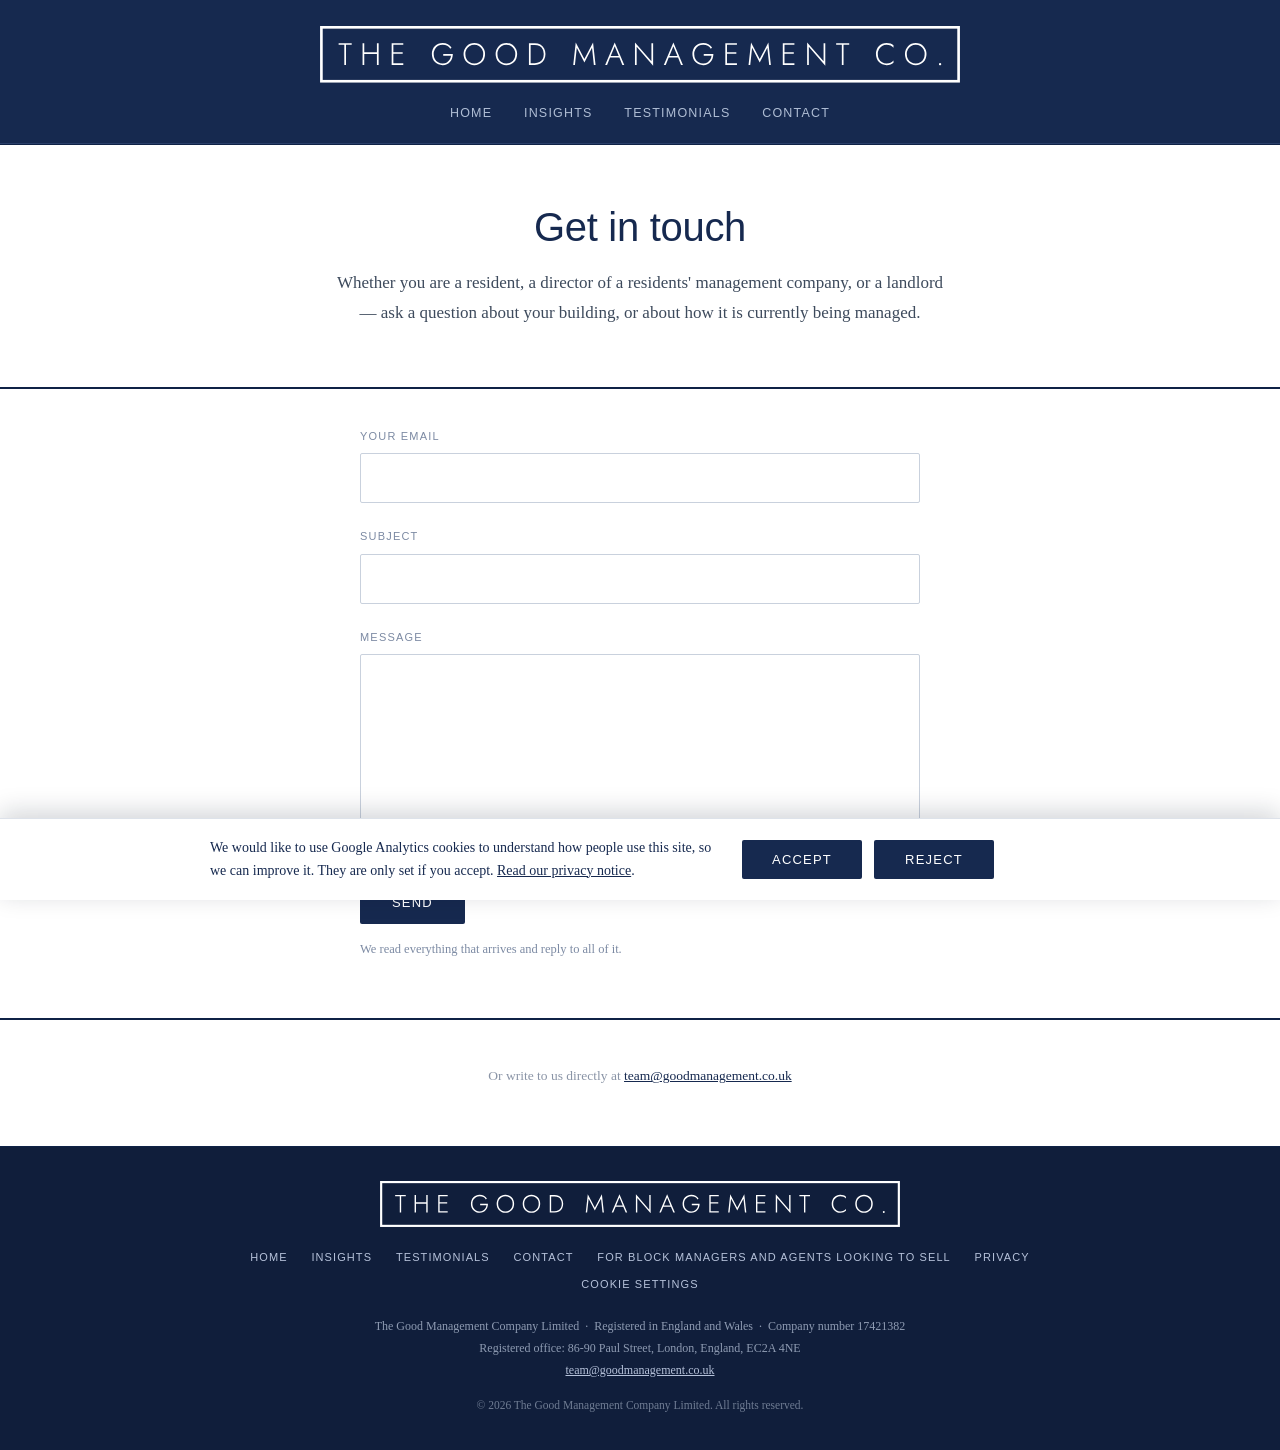
<file: contact.html>
<!DOCTYPE html>
<html lang="en-GB">
<head>
<!-- Google tag (gtag.js) -->
<script async src="https://www.googletagmanager.com/gtag/js?id=G-91WJSMJ180"></script>
<script>
  window.dataLayer = window.dataLayer || [];
  function gtag(){dataLayer.push(arguments);}
  // Consent Mode: nothing is stored until the visitor accepts (see consent.js).
  gtag('consent', 'default', {
    analytics_storage: 'denied',
    ad_storage: 'denied',
    ad_user_data: 'denied',
    ad_personalization: 'denied'
  });
  try {
    if (localStorage.getItem('tgmc-consent') === 'granted') {
      gtag('consent', 'update', { analytics_storage: 'granted' });
    }
  } catch (e) {}
  gtag('js', new Date());

  gtag('config', 'G-91WJSMJ180');
</script>
<meta charset="utf-8">
<meta name="viewport" content="width=device-width, initial-scale=1">
<title>Contact | The Good Management Company</title>
<meta name="description" content="Enquire about your block or property. Ask a question about how your building is managed, or about what good management should look like.">
<link rel="canonical" href="https://goodmanagement.co.uk/contact">
<meta property="og:url" content="https://goodmanagement.co.uk/contact">
<link rel="stylesheet" href="/tgmc-styles.css">
<link rel="icon" type="image/svg+xml" href="/favicon.svg">
<meta property="og:title" content="Contact | The Good Management Company">
<meta property="og:description" content="Enquire about your block or property. Ask a question about how your building is managed, or about what good management should look like.">
<meta property="og:type" content="website">
<meta name="twitter:card" content="summary">
<script type="application/ld+json">
{
  "@context": "https://schema.org",
  "@type": "LocalBusiness",
  "@id": "https://goodmanagement.co.uk/#organisation",
  "name": "The Good Management Company",
  "legalName": "The Good Management Company Limited",
  "url": "https://goodmanagement.co.uk",
  "email": "team@goodmanagement.co.uk",
  "areaServed": { "@type": "City", "name": "London" },
  "address": { "@type": "PostalAddress", "addressLocality": "London", "addressCountry": "GB" },
  "description": "Block and property management company based in London.",
  "knowsAbout": ["Block management", "Property management", "Service charges", "Leasehold", "Building safety"]
}
</script>
</head>
<body>

<header class="site-header">
  <div class="container">
    <a class="mark" href="/">
      <span class="sr-only">The Good Management Company</span>
      <svg viewBox="0 0 724 64" xmlns="http://www.w3.org/2000/svg" aria-hidden="true" focusable="false"><title>The Good Management Company</title><rect x="1.5" y="1.5" width="721" height="61" fill="none" stroke="#ffffff" stroke-width="3"/><path d="M20.99 21.319999999999997V19.499999999999996H35.795V21.319999999999997H29.355V44.0H27.43V21.319999999999997Z M48.07840909090909 19.499999999999996H50.003409090909095V29.755H64.3184090909091V19.499999999999996H66.2784090909091V44.0H64.3184090909091V31.575H50.003409090909095V44.0H48.07840909090909Z M81.01181818181817 19.499999999999996H94.17181818181817V21.319999999999997H82.93681818181817V29.65H93.47181818181818V31.47H82.93681818181817V42.18H94.17181818181817V44.0H81.01181818181817Z M139.35363636363635 33.605V31.784999999999997H150.23863636363637Q150.23863636363637 34.269999999999996 149.45113636363635 36.527499999999996Q148.66363636363636 38.785 147.17613636363637 40.535Q145.68863636363636 42.285 143.55363636363637 43.3Q141.41863636363638 44.315 138.72363636363636 44.315Q136.09863636363636 44.315 133.87613636363636 43.3875Q131.65363636363637 42.46 129.99113636363637 40.78Q128.32863636363638 39.1 127.41863636363638 36.79Q126.50863636363637 34.48 126.50863636363637 31.75Q126.50863636363637 29.019999999999996 127.41863636363638 26.709999999999997Q128.32863636363638 24.4 129.99113636363637 22.72Q131.65363636363637 21.04 133.87613636363636 20.112499999999997Q136.09863636363636 19.185 138.72363636363636 19.185Q142.11863636363637 19.185 144.63863636363635 20.585Q147.15863636363636 21.985 148.73363636363638 24.435L147.33363636363637 25.659999999999997Q146.10863636363638 23.63 143.90363636363637 22.369999999999997Q141.69863636363635 21.11 138.72363636363636 21.11Q135.81863636363636 21.11 133.52613636363637 22.474999999999998Q131.23363636363638 23.839999999999996 129.88613636363635 26.22Q128.53863636363636 28.599999999999998 128.53863636363636 31.75Q128.53863636363636 34.864999999999995 129.88613636363635 37.262499999999996Q131.23363636363638 39.66 133.52613636363637 41.025Q135.81863636363636 42.39 138.72363636363636 42.39Q141.48863636363637 42.39 143.50113636363636 41.182500000000005Q145.51363636363635 39.975 146.70363636363635 37.980000000000004Q147.89363636363638 35.985 148.13863636363635 33.605Z M162.34704545454545 31.75Q162.34704545454545 29.055 163.25704545454545 26.7625Q164.16704545454547 24.47 165.81204545454545 22.7725Q167.45704545454547 21.075 169.67954545454546 20.13Q171.90204545454546 19.185 174.52704545454546 19.185Q177.15204545454546 19.185 179.37454545454545 20.13Q181.59704545454545 21.075 183.24204545454546 22.7725Q184.88704545454547 24.47 185.79704545454547 26.7625Q186.70704545454547 29.055 186.70704545454547 31.75Q186.70704545454547 34.445 185.79704545454547 36.7375Q184.88704545454547 39.03 183.24204545454546 40.7275Q181.59704545454545 42.425 179.37454545454545 43.37Q177.15204545454546 44.315 174.52704545454546 44.315Q171.90204545454546 44.315 169.67954545454546 43.37Q167.45704545454547 42.425 165.81204545454545 40.7275Q164.16704545454547 39.03 163.25704545454545 36.7375Q162.34704545454545 34.445 162.34704545454545 31.75ZM164.37704545454545 31.75Q164.37704545454545 34.83 165.68954545454545 37.2275Q167.00204545454545 39.625 169.29454545454547 41.0075Q171.58704545454546 42.39 174.52704545454546 42.39Q177.46704545454546 42.39 179.75954545454545 41.0075Q182.05204545454546 39.625 183.34704545454548 37.2275Q184.64204545454547 34.83 184.64204545454547 31.75Q184.64204545454547 28.669999999999998 183.34704545454548 26.272499999999997Q182.05204545454546 23.874999999999996 179.75954545454545 22.4925Q177.46704545454546 21.11 174.52704545454546 21.11Q171.58704545454546 21.11 169.29454545454547 22.4925Q167.00204545454545 23.874999999999996 165.68954545454545 26.272499999999997Q164.37704545454545 28.669999999999998 164.37704545454545 31.75Z M198.64045454545456 31.75Q198.64045454545456 29.055 199.55045454545456 26.7625Q200.46045454545458 24.47 202.10545454545456 22.7725Q203.75045454545457 21.075 205.97295454545457 20.13Q208.19545454545457 19.185 210.82045454545457 19.185Q213.44545454545457 19.185 215.66795454545456 20.13Q217.89045454545456 21.075 219.53545454545457 22.7725Q221.18045454545458 24.47 222.09045454545458 26.7625Q223.00045454545457 29.055 223.00045454545457 31.75Q223.00045454545457 34.445 222.09045454545458 36.7375Q221.18045454545458 39.03 219.53545454545457 40.7275Q217.89045454545456 42.425 215.66795454545456 43.37Q213.44545454545457 44.315 210.82045454545457 44.315Q208.19545454545457 44.315 205.97295454545457 43.37Q203.75045454545457 42.425 202.10545454545456 40.7275Q200.46045454545458 39.03 199.55045454545456 36.7375Q198.64045454545456 34.445 198.64045454545456 31.75ZM200.67045454545456 31.75Q200.67045454545456 34.83 201.98295454545456 37.2275Q203.29545454545456 39.625 205.58795454545458 41.0075Q207.88045454545457 42.39 210.82045454545457 42.39Q213.76045454545456 42.39 216.05295454545455 41.0075Q218.34545454545457 39.625 219.6404545454546 37.2275Q220.93545454545458 34.83 220.93545454545458 31.75Q220.93545454545458 28.669999999999998 219.6404545454546 26.272499999999997Q218.34545454545457 23.874999999999996 216.05295454545455 22.4925Q213.76045454545456 21.11 210.82045454545457 21.11Q207.88045454545457 21.11 205.58795454545458 22.4925Q203.29545454545456 23.874999999999996 201.98295454545456 26.272499999999997Q200.67045454545456 28.669999999999998 200.67045454545456 31.75Z M242.98386363636368 44.0H236.33386363636367V19.499999999999996H242.98386363636368Q246.55386363636367 19.499999999999996 249.26636363636368 21.04Q251.97886363636368 22.58 253.5013636363637 25.3275Q255.02386363636367 28.075 255.02386363636367 31.75Q255.02386363636367 35.425 253.5013636363637 38.1725Q251.97886363636368 40.92 249.26636363636368 42.46Q246.55386363636367 44.0 242.98386363636368 44.0ZM242.98386363636368 21.424999999999997H238.25886363636369V42.075H242.98386363636368Q246.02886363636367 42.075 248.30386363636367 40.7975Q250.57886363636368 39.519999999999996 251.83886363636367 37.209999999999994Q253.0988636363637 34.9 253.0988636363637 31.75Q253.0988636363637 28.599999999999998 251.83886363636367 26.29Q250.57886363636368 23.979999999999997 248.30386363636367 22.702499999999997Q246.02886363636367 21.424999999999997 242.98386363636368 21.424999999999997Z M290.47568181818184 24.61 288.3756818181819 44.0H286.45068181818186L289.28568181818184 18.554999999999996L299.08568181818185 37.385L308.88568181818187 18.554999999999996L311.72068181818184 44.0H309.79568181818183L307.69568181818187 24.61L299.08568181818185 41.165Z M342.02909090909094 44.0 338.669090909091 35.775H328.099090909091L324.739090909091 44.0H322.56909090909096L333.38409090909096 18.554999999999996L344.19909090909096 44.0ZM333.38409090909096 22.999999999999996 328.86909090909097 33.955H337.93409090909097Z M374.92750000000007 19.499999999999996H376.8525000000001V44.945L358.2325000000001 23.56V44.0H356.30750000000006V18.554999999999996L374.92750000000007 40.01Z M408.42090909090916 44.0 405.0609090909092 35.775H394.4909090909092L391.1309090909092 44.0H388.9609090909092L399.7759090909092 18.554999999999996L410.5909090909092 44.0ZM399.7759090909092 22.999999999999996 395.2609090909092 33.955H404.3259090909092Z M434.1443181818183 33.605V31.784999999999997H445.02931818181827Q445.02931818181827 34.269999999999996 444.2418181818183 36.527499999999996Q443.4543181818183 38.785 441.9668181818183 40.535Q440.4793181818183 42.285 438.34431818181827 43.3Q436.2093181818183 44.315 433.5143181818183 44.315Q430.8893181818183 44.315 428.66681818181826 43.3875Q426.4443181818183 42.46 424.78181818181827 40.78Q423.1193181818183 39.1 422.2093181818183 36.79Q421.2993181818183 34.48 421.2993181818183 31.75Q421.2993181818183 29.019999999999996 422.2093181818183 26.709999999999997Q423.1193181818183 24.4 424.78181818181827 22.72Q426.4443181818183 21.04 428.66681818181826 20.112499999999997Q430.8893181818183 19.185 433.5143181818183 19.185Q436.90931818181826 19.185 439.4293181818183 20.585Q441.9493181818183 21.985 443.5243181818183 24.435L442.1243181818183 25.659999999999997Q440.8993181818183 23.63 438.6943181818183 22.369999999999997Q436.4893181818183 21.11 433.5143181818183 21.11Q430.6093181818183 21.11 428.3168181818183 22.474999999999998Q426.0243181818183 23.839999999999996 424.67681818181825 26.22Q423.3293181818183 28.599999999999998 423.3293181818183 31.75Q423.3293181818183 34.864999999999995 424.67681818181825 37.262499999999996Q426.0243181818183 39.66 428.3168181818183 41.025Q430.6093181818183 42.39 433.5143181818183 42.39Q436.27931818181827 42.39 438.29181818181826 41.182500000000005Q440.3043181818183 39.975 441.4943181818183 37.980000000000004Q442.6843181818183 35.985 442.9293181818183 33.605Z M458.53772727272735 19.499999999999996H471.6977272727274V21.319999999999997H460.46272727272736V29.65H470.99772727272733V31.47H460.46272727272736V42.18H471.6977272727274V44.0H458.53772727272735Z M488.84613636363645 24.61 486.7461363636365 44.0H484.82113636363647L487.65613636363645 18.554999999999996L497.45613636363646 37.385L507.2561363636365 18.554999999999996L510.09113636363645 44.0H508.16613636363644L506.0661363636365 24.61L497.45613636363646 41.165Z M523.5645454545456 19.499999999999996H536.7245454545456V21.319999999999997H525.4895454545456V29.65H536.0245454545455V31.47H525.4895454545456V42.18H536.7245454545456V44.0H523.5645454545456Z M569.7279545454546 19.499999999999996H571.6529545454547V44.945L553.0329545454547 23.56V44.0H551.1079545454547V18.554999999999996L569.7279545454546 40.01Z M583.9363636363638 21.319999999999997V19.499999999999996H598.7413636363638V21.319999999999997H592.3013636363638V44.0H590.3763636363637V21.319999999999997Z M631.043181818182 31.75Q631.043181818182 34.864999999999995 632.373181818182 37.262499999999996Q633.703181818182 39.66 635.943181818182 41.00749999999999Q638.183181818182 42.355 640.948181818182 42.355Q643.538181818182 42.355 645.498181818182 41.4625Q647.458181818182 40.57 648.823181818182 38.995V41.585Q647.283181818182 42.95 645.463181818182 43.6325Q643.643181818182 44.315 640.948181818182 44.315Q638.393181818182 44.315 636.223181818182 43.3875Q634.053181818182 42.46 632.425681818182 40.78Q630.798181818182 39.1 629.8881818181819 36.79Q628.978181818182 34.48 628.978181818182 31.75Q628.978181818182 29.019999999999996 629.8881818181819 26.709999999999997Q630.798181818182 24.4 632.425681818182 22.72Q634.053181818182 21.04 636.223181818182 20.112499999999997Q638.393181818182 19.185 640.948181818182 19.185Q643.643181818182 19.185 645.463181818182 19.8675Q647.283181818182 20.549999999999997 648.823181818182 21.915V24.47Q647.458181818182 22.93 645.480681818182 22.0375Q643.503181818182 21.145 640.948181818182 21.145Q638.183181818182 21.145 635.943181818182 22.4925Q633.703181818182 23.839999999999996 632.373181818182 26.22Q631.043181818182 28.599999999999998 631.043181818182 31.75Z M661.806590909091 31.75Q661.806590909091 29.055 662.7165909090911 26.7625Q663.6265909090911 24.47 665.2715909090911 22.7725Q666.916590909091 21.075 669.139090909091 20.13Q671.3615909090911 19.185 673.9865909090911 19.185Q676.6115909090911 19.185 678.8340909090911 20.13Q681.056590909091 21.075 682.701590909091 22.7725Q684.3465909090911 24.47 685.2565909090911 26.7625Q686.166590909091 29.055 686.166590909091 31.75Q686.166590909091 34.445 685.2565909090911 36.7375Q684.3465909090911 39.03 682.701590909091 40.7275Q681.056590909091 42.425 678.8340909090911 43.37Q676.6115909090911 44.315 673.9865909090911 44.315Q671.3615909090911 44.315 669.139090909091 43.37Q666.916590909091 42.425 665.2715909090911 40.7275Q663.6265909090911 39.03 662.7165909090911 36.7375Q661.806590909091 34.445 661.806590909091 31.75ZM663.8365909090911 31.75Q663.8365909090911 34.83 665.1490909090911 37.2275Q666.4615909090911 39.625 668.754090909091 41.0075Q671.046590909091 42.39 673.9865909090911 42.39Q676.926590909091 42.39 679.219090909091 41.0075Q681.5115909090911 39.625 682.806590909091 37.2275Q684.1015909090911 34.83 684.1015909090911 31.75Q684.1015909090911 28.669999999999998 682.806590909091 26.272499999999997Q681.5115909090911 23.874999999999996 679.219090909091 22.4925Q676.926590909091 21.11 673.9865909090911 21.11Q671.046590909091 21.11 668.754090909091 22.4925Q666.4615909090911 23.874999999999996 665.1490909090911 26.272499999999997Q663.8365909090911 28.669999999999998 663.8365909090911 31.75Z M700.2350000000001 43.16Q700.2350000000001 42.6 700.6200000000001 42.215Q701.0050000000002 41.83 701.5300000000002 41.83Q702.0550000000002 41.83 702.4400000000002 42.215Q702.8250000000002 42.6 702.8250000000002 43.16Q702.8250000000002 43.685 702.4400000000002 44.07Q702.0550000000002 44.455 701.5300000000002 44.455Q701.0050000000002 44.455 700.6200000000001 44.07Q700.2350000000001 43.685 700.2350000000001 43.16Z" fill="#ffffff"/></svg>
    </a>
    <nav>
      <a href="/">Home</a>
      <a href="/insights">Insights</a>
      <a href="/testimonials">Testimonials</a>
      <a href="/contact" aria-current="page">Contact</a>
    </nav>
  </div>
</header>


<section class="section section-centred section-white">
  <div class="container">
    <h1>Get in touch</h1>
    <p class="lede">Whether you are a resident, a director of a residents' management company, or a landlord — ask a question about your building, or about how it is currently being managed.</p>
  </div>
</section>

<section class="section section-white" style="padding-top:38px">
  <div class="container">
    <!-- Handled by /functions/api/contact.js (a Cloudflare Pages Function) —
         routes to team@goodmanagement.co.uk via Resend. See that file for
         the one-time setup (RESEND_API_KEY) needed before this sends. -->
    <div id="form-notice" class="field-note" style="display:none; margin-bottom:16px"></div>
    <form class="form" method="post" action="/api/contact">
      <div class="hp" aria-hidden="true">
        <label for="website">Leave this field empty</label>
        <input type="text" id="website" name="website" tabindex="-1" autocomplete="off">
      </div>
      <div class="field">
        <label for="email">Your email</label>
        <input type="email" id="email" name="email" required autocomplete="email">
      </div>
      <div class="field">
        <label for="subject">Subject</label>
        <input type="text" id="subject" name="subject" required>
      </div>
      <div class="field">
        <label for="message">Message</label>
        <textarea id="message" name="message" rows="7" required></textarea>
      </div>
      <div class="field-actions">
        <button class="btn" type="submit">Send</button>
        <span class="field-note">We read everything that arrives and reply to all of it.</span>
      </div>
    </form>
    <script>
      (function () {
        var params = new URLSearchParams(window.location.search);
        var error = params.get("error");
        if (!error) return;
        var messages = {
          missing: "Please fill in your email, a subject and a message before sending.",
          send: "Something went wrong sending that — please try again, or email us directly below.",
          config: "The contact form isn't fully set up yet — please email us directly below.",
          invalid: "Something went wrong reading that submission — please try again."
        };
        var notice = document.getElementById("form-notice");
        notice.textContent = messages[error] || messages.send;
        notice.style.display = "block";
      })();
    </script>
  </div>
</section>

<section class="section section-centred section-white" style="padding-top:44px">
  <div class="container">
    <p style="font-size:13.5px; color:#8A94A6">Or write to us directly at <a href="mailto:team@goodmanagement.co.uk">team@goodmanagement.co.uk</a></p>
  </div>
</section>


<footer class="site-footer">
  <div class="container">
    <div class="mark">
      <svg viewBox="0 0 724 64" xmlns="http://www.w3.org/2000/svg" role="img" aria-label="The Good Management Co."><rect x="1.5" y="1.5" width="721" height="61" fill="none" stroke="#ffffff" stroke-width="3"/><path d="M20.99 21.319999999999997V19.499999999999996H35.795V21.319999999999997H29.355V44.0H27.43V21.319999999999997Z M48.07840909090909 19.499999999999996H50.003409090909095V29.755H64.3184090909091V19.499999999999996H66.2784090909091V44.0H64.3184090909091V31.575H50.003409090909095V44.0H48.07840909090909Z M81.01181818181817 19.499999999999996H94.17181818181817V21.319999999999997H82.93681818181817V29.65H93.47181818181818V31.47H82.93681818181817V42.18H94.17181818181817V44.0H81.01181818181817Z M139.35363636363635 33.605V31.784999999999997H150.23863636363637Q150.23863636363637 34.269999999999996 149.45113636363635 36.527499999999996Q148.66363636363636 38.785 147.17613636363637 40.535Q145.68863636363636 42.285 143.55363636363637 43.3Q141.41863636363638 44.315 138.72363636363636 44.315Q136.09863636363636 44.315 133.87613636363636 43.3875Q131.65363636363637 42.46 129.99113636363637 40.78Q128.32863636363638 39.1 127.41863636363638 36.79Q126.50863636363637 34.48 126.50863636363637 31.75Q126.50863636363637 29.019999999999996 127.41863636363638 26.709999999999997Q128.32863636363638 24.4 129.99113636363637 22.72Q131.65363636363637 21.04 133.87613636363636 20.112499999999997Q136.09863636363636 19.185 138.72363636363636 19.185Q142.11863636363637 19.185 144.63863636363635 20.585Q147.15863636363636 21.985 148.73363636363638 24.435L147.33363636363637 25.659999999999997Q146.10863636363638 23.63 143.90363636363637 22.369999999999997Q141.69863636363635 21.11 138.72363636363636 21.11Q135.81863636363636 21.11 133.52613636363637 22.474999999999998Q131.23363636363638 23.839999999999996 129.88613636363635 26.22Q128.53863636363636 28.599999999999998 128.53863636363636 31.75Q128.53863636363636 34.864999999999995 129.88613636363635 37.262499999999996Q131.23363636363638 39.66 133.52613636363637 41.025Q135.81863636363636 42.39 138.72363636363636 42.39Q141.48863636363637 42.39 143.50113636363636 41.182500000000005Q145.51363636363635 39.975 146.70363636363635 37.980000000000004Q147.89363636363638 35.985 148.13863636363635 33.605Z M162.34704545454545 31.75Q162.34704545454545 29.055 163.25704545454545 26.7625Q164.16704545454547 24.47 165.81204545454545 22.7725Q167.45704545454547 21.075 169.67954545454546 20.13Q171.90204545454546 19.185 174.52704545454546 19.185Q177.15204545454546 19.185 179.37454545454545 20.13Q181.59704545454545 21.075 183.24204545454546 22.7725Q184.88704545454547 24.47 185.79704545454547 26.7625Q186.70704545454547 29.055 186.70704545454547 31.75Q186.70704545454547 34.445 185.79704545454547 36.7375Q184.88704545454547 39.03 183.24204545454546 40.7275Q181.59704545454545 42.425 179.37454545454545 43.37Q177.15204545454546 44.315 174.52704545454546 44.315Q171.90204545454546 44.315 169.67954545454546 43.37Q167.45704545454547 42.425 165.81204545454545 40.7275Q164.16704545454547 39.03 163.25704545454545 36.7375Q162.34704545454545 34.445 162.34704545454545 31.75ZM164.37704545454545 31.75Q164.37704545454545 34.83 165.68954545454545 37.2275Q167.00204545454545 39.625 169.29454545454547 41.0075Q171.58704545454546 42.39 174.52704545454546 42.39Q177.46704545454546 42.39 179.75954545454545 41.0075Q182.05204545454546 39.625 183.34704545454548 37.2275Q184.64204545454547 34.83 184.64204545454547 31.75Q184.64204545454547 28.669999999999998 183.34704545454548 26.272499999999997Q182.05204545454546 23.874999999999996 179.75954545454545 22.4925Q177.46704545454546 21.11 174.52704545454546 21.11Q171.58704545454546 21.11 169.29454545454547 22.4925Q167.00204545454545 23.874999999999996 165.68954545454545 26.272499999999997Q164.37704545454545 28.669999999999998 164.37704545454545 31.75Z M198.64045454545456 31.75Q198.64045454545456 29.055 199.55045454545456 26.7625Q200.46045454545458 24.47 202.10545454545456 22.7725Q203.75045454545457 21.075 205.97295454545457 20.13Q208.19545454545457 19.185 210.82045454545457 19.185Q213.44545454545457 19.185 215.66795454545456 20.13Q217.89045454545456 21.075 219.53545454545457 22.7725Q221.18045454545458 24.47 222.09045454545458 26.7625Q223.00045454545457 29.055 223.00045454545457 31.75Q223.00045454545457 34.445 222.09045454545458 36.7375Q221.18045454545458 39.03 219.53545454545457 40.7275Q217.89045454545456 42.425 215.66795454545456 43.37Q213.44545454545457 44.315 210.82045454545457 44.315Q208.19545454545457 44.315 205.97295454545457 43.37Q203.75045454545457 42.425 202.10545454545456 40.7275Q200.46045454545458 39.03 199.55045454545456 36.7375Q198.64045454545456 34.445 198.64045454545456 31.75ZM200.67045454545456 31.75Q200.67045454545456 34.83 201.98295454545456 37.2275Q203.29545454545456 39.625 205.58795454545458 41.0075Q207.88045454545457 42.39 210.82045454545457 42.39Q213.76045454545456 42.39 216.05295454545455 41.0075Q218.34545454545457 39.625 219.6404545454546 37.2275Q220.93545454545458 34.83 220.93545454545458 31.75Q220.93545454545458 28.669999999999998 219.6404545454546 26.272499999999997Q218.34545454545457 23.874999999999996 216.05295454545455 22.4925Q213.76045454545456 21.11 210.82045454545457 21.11Q207.88045454545457 21.11 205.58795454545458 22.4925Q203.29545454545456 23.874999999999996 201.98295454545456 26.272499999999997Q200.67045454545456 28.669999999999998 200.67045454545456 31.75Z M242.98386363636368 44.0H236.33386363636367V19.499999999999996H242.98386363636368Q246.55386363636367 19.499999999999996 249.26636363636368 21.04Q251.97886363636368 22.58 253.5013636363637 25.3275Q255.02386363636367 28.075 255.02386363636367 31.75Q255.02386363636367 35.425 253.5013636363637 38.1725Q251.97886363636368 40.92 249.26636363636368 42.46Q246.55386363636367 44.0 242.98386363636368 44.0ZM242.98386363636368 21.424999999999997H238.25886363636369V42.075H242.98386363636368Q246.02886363636367 42.075 248.30386363636367 40.7975Q250.57886363636368 39.519999999999996 251.83886363636367 37.209999999999994Q253.0988636363637 34.9 253.0988636363637 31.75Q253.0988636363637 28.599999999999998 251.83886363636367 26.29Q250.57886363636368 23.979999999999997 248.30386363636367 22.702499999999997Q246.02886363636367 21.424999999999997 242.98386363636368 21.424999999999997Z M290.47568181818184 24.61 288.3756818181819 44.0H286.45068181818186L289.28568181818184 18.554999999999996L299.08568181818185 37.385L308.88568181818187 18.554999999999996L311.72068181818184 44.0H309.79568181818183L307.69568181818187 24.61L299.08568181818185 41.165Z M342.02909090909094 44.0 338.669090909091 35.775H328.099090909091L324.739090909091 44.0H322.56909090909096L333.38409090909096 18.554999999999996L344.19909090909096 44.0ZM333.38409090909096 22.999999999999996 328.86909090909097 33.955H337.93409090909097Z M374.92750000000007 19.499999999999996H376.8525000000001V44.945L358.2325000000001 23.56V44.0H356.30750000000006V18.554999999999996L374.92750000000007 40.01Z M408.42090909090916 44.0 405.0609090909092 35.775H394.4909090909092L391.1309090909092 44.0H388.9609090909092L399.7759090909092 18.554999999999996L410.5909090909092 44.0ZM399.7759090909092 22.999999999999996 395.2609090909092 33.955H404.3259090909092Z M434.1443181818183 33.605V31.784999999999997H445.02931818181827Q445.02931818181827 34.269999999999996 444.2418181818183 36.527499999999996Q443.4543181818183 38.785 441.9668181818183 40.535Q440.4793181818183 42.285 438.34431818181827 43.3Q436.2093181818183 44.315 433.5143181818183 44.315Q430.8893181818183 44.315 428.66681818181826 43.3875Q426.4443181818183 42.46 424.78181818181827 40.78Q423.1193181818183 39.1 422.2093181818183 36.79Q421.2993181818183 34.48 421.2993181818183 31.75Q421.2993181818183 29.019999999999996 422.2093181818183 26.709999999999997Q423.1193181818183 24.4 424.78181818181827 22.72Q426.4443181818183 21.04 428.66681818181826 20.112499999999997Q430.8893181818183 19.185 433.5143181818183 19.185Q436.90931818181826 19.185 439.4293181818183 20.585Q441.9493181818183 21.985 443.5243181818183 24.435L442.1243181818183 25.659999999999997Q440.8993181818183 23.63 438.6943181818183 22.369999999999997Q436.4893181818183 21.11 433.5143181818183 21.11Q430.6093181818183 21.11 428.3168181818183 22.474999999999998Q426.0243181818183 23.839999999999996 424.67681818181825 26.22Q423.3293181818183 28.599999999999998 423.3293181818183 31.75Q423.3293181818183 34.864999999999995 424.67681818181825 37.262499999999996Q426.0243181818183 39.66 428.3168181818183 41.025Q430.6093181818183 42.39 433.5143181818183 42.39Q436.27931818181827 42.39 438.29181818181826 41.182500000000005Q440.3043181818183 39.975 441.4943181818183 37.980000000000004Q442.6843181818183 35.985 442.9293181818183 33.605Z M458.53772727272735 19.499999999999996H471.6977272727274V21.319999999999997H460.46272727272736V29.65H470.99772727272733V31.47H460.46272727272736V42.18H471.6977272727274V44.0H458.53772727272735Z M488.84613636363645 24.61 486.7461363636365 44.0H484.82113636363647L487.65613636363645 18.554999999999996L497.45613636363646 37.385L507.2561363636365 18.554999999999996L510.09113636363645 44.0H508.16613636363644L506.0661363636365 24.61L497.45613636363646 41.165Z M523.5645454545456 19.499999999999996H536.7245454545456V21.319999999999997H525.4895454545456V29.65H536.0245454545455V31.47H525.4895454545456V42.18H536.7245454545456V44.0H523.5645454545456Z M569.7279545454546 19.499999999999996H571.6529545454547V44.945L553.0329545454547 23.56V44.0H551.1079545454547V18.554999999999996L569.7279545454546 40.01Z M583.9363636363638 21.319999999999997V19.499999999999996H598.7413636363638V21.319999999999997H592.3013636363638V44.0H590.3763636363637V21.319999999999997Z M631.043181818182 31.75Q631.043181818182 34.864999999999995 632.373181818182 37.262499999999996Q633.703181818182 39.66 635.943181818182 41.00749999999999Q638.183181818182 42.355 640.948181818182 42.355Q643.538181818182 42.355 645.498181818182 41.4625Q647.458181818182 40.57 648.823181818182 38.995V41.585Q647.283181818182 42.95 645.463181818182 43.6325Q643.643181818182 44.315 640.948181818182 44.315Q638.393181818182 44.315 636.223181818182 43.3875Q634.053181818182 42.46 632.425681818182 40.78Q630.798181818182 39.1 629.8881818181819 36.79Q628.978181818182 34.48 628.978181818182 31.75Q628.978181818182 29.019999999999996 629.8881818181819 26.709999999999997Q630.798181818182 24.4 632.425681818182 22.72Q634.053181818182 21.04 636.223181818182 20.112499999999997Q638.393181818182 19.185 640.948181818182 19.185Q643.643181818182 19.185 645.463181818182 19.8675Q647.283181818182 20.549999999999997 648.823181818182 21.915V24.47Q647.458181818182 22.93 645.480681818182 22.0375Q643.503181818182 21.145 640.948181818182 21.145Q638.183181818182 21.145 635.943181818182 22.4925Q633.703181818182 23.839999999999996 632.373181818182 26.22Q631.043181818182 28.599999999999998 631.043181818182 31.75Z M661.806590909091 31.75Q661.806590909091 29.055 662.7165909090911 26.7625Q663.6265909090911 24.47 665.2715909090911 22.7725Q666.916590909091 21.075 669.139090909091 20.13Q671.3615909090911 19.185 673.9865909090911 19.185Q676.6115909090911 19.185 678.8340909090911 20.13Q681.056590909091 21.075 682.701590909091 22.7725Q684.3465909090911 24.47 685.2565909090911 26.7625Q686.166590909091 29.055 686.166590909091 31.75Q686.166590909091 34.445 685.2565909090911 36.7375Q684.3465909090911 39.03 682.701590909091 40.7275Q681.056590909091 42.425 678.8340909090911 43.37Q676.6115909090911 44.315 673.9865909090911 44.315Q671.3615909090911 44.315 669.139090909091 43.37Q666.916590909091 42.425 665.2715909090911 40.7275Q663.6265909090911 39.03 662.7165909090911 36.7375Q661.806590909091 34.445 661.806590909091 31.75ZM663.8365909090911 31.75Q663.8365909090911 34.83 665.1490909090911 37.2275Q666.4615909090911 39.625 668.754090909091 41.0075Q671.046590909091 42.39 673.9865909090911 42.39Q676.926590909091 42.39 679.219090909091 41.0075Q681.5115909090911 39.625 682.806590909091 37.2275Q684.1015909090911 34.83 684.1015909090911 31.75Q684.1015909090911 28.669999999999998 682.806590909091 26.272499999999997Q681.5115909090911 23.874999999999996 679.219090909091 22.4925Q676.926590909091 21.11 673.9865909090911 21.11Q671.046590909091 21.11 668.754090909091 22.4925Q666.4615909090911 23.874999999999996 665.1490909090911 26.272499999999997Q663.8365909090911 28.669999999999998 663.8365909090911 31.75Z M700.2350000000001 43.16Q700.2350000000001 42.6 700.6200000000001 42.215Q701.0050000000002 41.83 701.5300000000002 41.83Q702.0550000000002 41.83 702.4400000000002 42.215Q702.8250000000002 42.6 702.8250000000002 43.16Q702.8250000000002 43.685 702.4400000000002 44.07Q702.0550000000002 44.455 701.5300000000002 44.455Q701.0050000000002 44.455 700.6200000000001 44.07Q700.2350000000001 43.685 700.2350000000001 43.16Z" fill="#ffffff"/></svg>
    </div>
    <div class="foot-links">
      <a href="/">Home</a>
      <a href="/insights">Insights</a>
      <a href="/testimonials">Testimonials</a>
      <a href="/contact">Contact</a>
      <a href="/sell-your-block-management-business">For block managers and agents looking to sell</a>
      <a href="/privacy">Privacy</a>
      <button type="button" class="link-button" data-cookie-settings>Cookie settings</button>
    </div>
    <div class="legal">
      The Good Management Company Limited &nbsp;&middot;&nbsp; Registered in England and Wales &nbsp;&middot;&nbsp; Company number 17421382<br>
      Registered office: 86-90 Paul Street, London, England, EC2A 4NE<br>
      <a href="mailto:team@goodmanagement.co.uk">team@goodmanagement.co.uk</a>
    </div>
    <div class="line">&copy; 2026 The Good Management Company Limited. All rights reserved.</div>
  </div>
</footer>

<script src="/consent.js" defer></script>
</body>
</html>
</file>
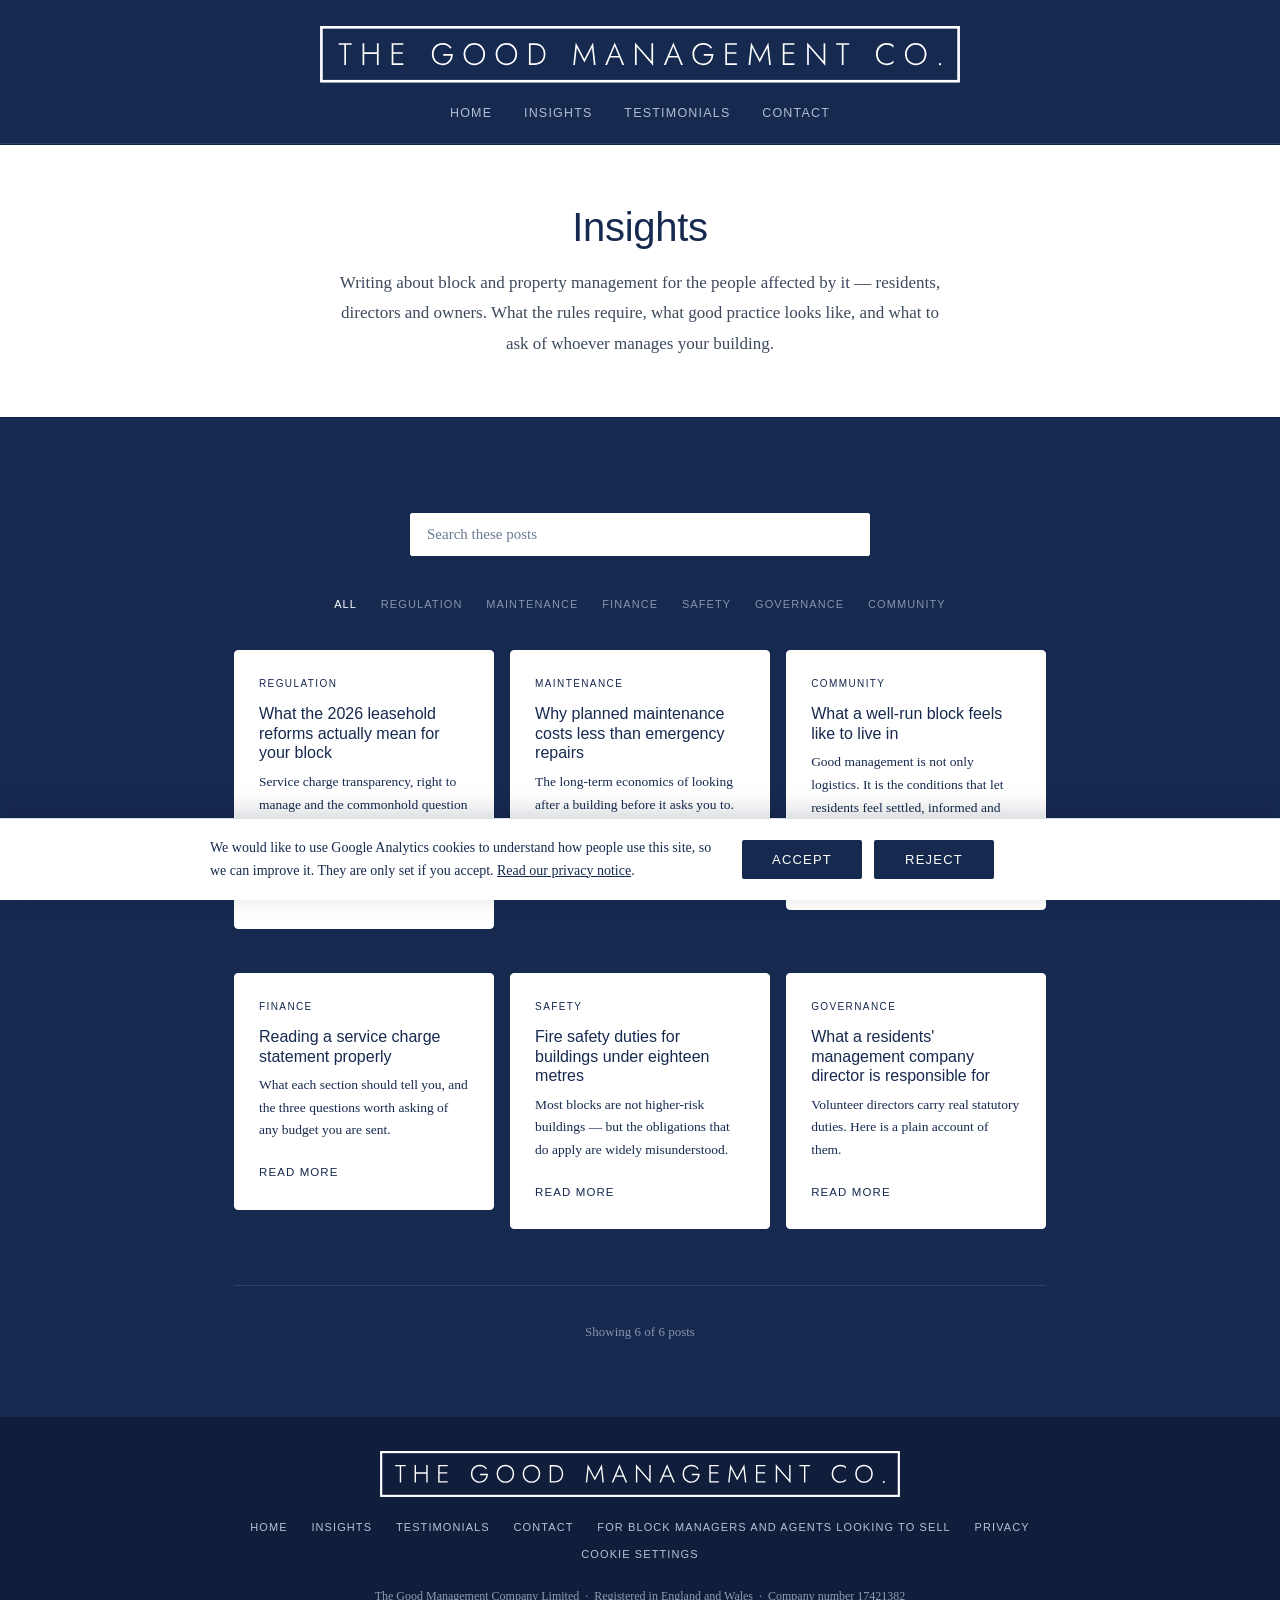
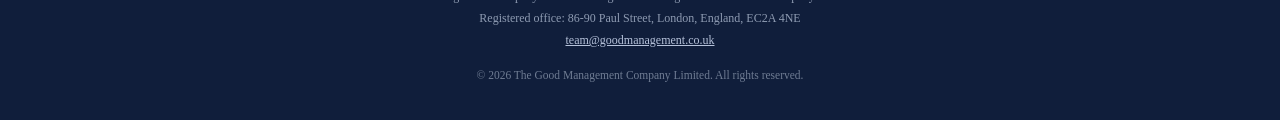
<file: insights.html>
<!DOCTYPE html>
<html lang="en-GB">
<head>
<!-- Google tag (gtag.js) -->
<script async src="https://www.googletagmanager.com/gtag/js?id=G-91WJSMJ180"></script>
<script>
  window.dataLayer = window.dataLayer || [];
  function gtag(){dataLayer.push(arguments);}
  // Consent Mode: nothing is stored until the visitor accepts (see consent.js).
  gtag('consent', 'default', {
    analytics_storage: 'denied',
    ad_storage: 'denied',
    ad_user_data: 'denied',
    ad_personalization: 'denied'
  });
  try {
    if (localStorage.getItem('tgmc-consent') === 'granted') {
      gtag('consent', 'update', { analytics_storage: 'granted' });
    }
  } catch (e) {}
  gtag('js', new Date());

  gtag('config', 'G-91WJSMJ180');
</script>
<meta charset="utf-8">
<meta name="viewport" content="width=device-width, initial-scale=1">
<title>Insights | The Good Management Company</title>
<meta name="description" content="Writing on block and property management for residents, directors and owners. What the rules require and what good practice looks like.">
<link rel="canonical" href="https://goodmanagement.co.uk/insights">
<meta property="og:url" content="https://goodmanagement.co.uk/insights">
<link rel="stylesheet" href="/tgmc-styles.css">
<link rel="icon" type="image/svg+xml" href="/favicon.svg">
<meta property="og:title" content="Insights | The Good Management Company">
<meta property="og:description" content="Writing on block and property management for residents, directors and owners. What the rules require and what good practice looks like.">
<meta property="og:type" content="website">
<meta name="twitter:card" content="summary">
<script type="application/ld+json">
{
  "@context": "https://schema.org",
  "@type": "LocalBusiness",
  "@id": "https://goodmanagement.co.uk/#organisation",
  "name": "The Good Management Company",
  "legalName": "The Good Management Company Limited",
  "url": "https://goodmanagement.co.uk",
  "email": "team@goodmanagement.co.uk",
  "areaServed": { "@type": "City", "name": "London" },
  "address": { "@type": "PostalAddress", "addressLocality": "London", "addressCountry": "GB" },
  "description": "Block and property management company based in London.",
  "knowsAbout": ["Block management", "Property management", "Service charges", "Leasehold", "Building safety"]
}
</script>
</head>
<body>

<header class="site-header">
  <div class="container">
    <a class="mark" href="/">
      <span class="sr-only">The Good Management Company</span>
      <svg viewBox="0 0 724 64" xmlns="http://www.w3.org/2000/svg" aria-hidden="true" focusable="false"><title>The Good Management Company</title><rect x="1.5" y="1.5" width="721" height="61" fill="none" stroke="#ffffff" stroke-width="3"/><path d="M20.99 21.319999999999997V19.499999999999996H35.795V21.319999999999997H29.355V44.0H27.43V21.319999999999997Z M48.07840909090909 19.499999999999996H50.003409090909095V29.755H64.3184090909091V19.499999999999996H66.2784090909091V44.0H64.3184090909091V31.575H50.003409090909095V44.0H48.07840909090909Z M81.01181818181817 19.499999999999996H94.17181818181817V21.319999999999997H82.93681818181817V29.65H93.47181818181818V31.47H82.93681818181817V42.18H94.17181818181817V44.0H81.01181818181817Z M139.35363636363635 33.605V31.784999999999997H150.23863636363637Q150.23863636363637 34.269999999999996 149.45113636363635 36.527499999999996Q148.66363636363636 38.785 147.17613636363637 40.535Q145.68863636363636 42.285 143.55363636363637 43.3Q141.41863636363638 44.315 138.72363636363636 44.315Q136.09863636363636 44.315 133.87613636363636 43.3875Q131.65363636363637 42.46 129.99113636363637 40.78Q128.32863636363638 39.1 127.41863636363638 36.79Q126.50863636363637 34.48 126.50863636363637 31.75Q126.50863636363637 29.019999999999996 127.41863636363638 26.709999999999997Q128.32863636363638 24.4 129.99113636363637 22.72Q131.65363636363637 21.04 133.87613636363636 20.112499999999997Q136.09863636363636 19.185 138.72363636363636 19.185Q142.11863636363637 19.185 144.63863636363635 20.585Q147.15863636363636 21.985 148.73363636363638 24.435L147.33363636363637 25.659999999999997Q146.10863636363638 23.63 143.90363636363637 22.369999999999997Q141.69863636363635 21.11 138.72363636363636 21.11Q135.81863636363636 21.11 133.52613636363637 22.474999999999998Q131.23363636363638 23.839999999999996 129.88613636363635 26.22Q128.53863636363636 28.599999999999998 128.53863636363636 31.75Q128.53863636363636 34.864999999999995 129.88613636363635 37.262499999999996Q131.23363636363638 39.66 133.52613636363637 41.025Q135.81863636363636 42.39 138.72363636363636 42.39Q141.48863636363637 42.39 143.50113636363636 41.182500000000005Q145.51363636363635 39.975 146.70363636363635 37.980000000000004Q147.89363636363638 35.985 148.13863636363635 33.605Z M162.34704545454545 31.75Q162.34704545454545 29.055 163.25704545454545 26.7625Q164.16704545454547 24.47 165.81204545454545 22.7725Q167.45704545454547 21.075 169.67954545454546 20.13Q171.90204545454546 19.185 174.52704545454546 19.185Q177.15204545454546 19.185 179.37454545454545 20.13Q181.59704545454545 21.075 183.24204545454546 22.7725Q184.88704545454547 24.47 185.79704545454547 26.7625Q186.70704545454547 29.055 186.70704545454547 31.75Q186.70704545454547 34.445 185.79704545454547 36.7375Q184.88704545454547 39.03 183.24204545454546 40.7275Q181.59704545454545 42.425 179.37454545454545 43.37Q177.15204545454546 44.315 174.52704545454546 44.315Q171.90204545454546 44.315 169.67954545454546 43.37Q167.45704545454547 42.425 165.81204545454545 40.7275Q164.16704545454547 39.03 163.25704545454545 36.7375Q162.34704545454545 34.445 162.34704545454545 31.75ZM164.37704545454545 31.75Q164.37704545454545 34.83 165.68954545454545 37.2275Q167.00204545454545 39.625 169.29454545454547 41.0075Q171.58704545454546 42.39 174.52704545454546 42.39Q177.46704545454546 42.39 179.75954545454545 41.0075Q182.05204545454546 39.625 183.34704545454548 37.2275Q184.64204545454547 34.83 184.64204545454547 31.75Q184.64204545454547 28.669999999999998 183.34704545454548 26.272499999999997Q182.05204545454546 23.874999999999996 179.75954545454545 22.4925Q177.46704545454546 21.11 174.52704545454546 21.11Q171.58704545454546 21.11 169.29454545454547 22.4925Q167.00204545454545 23.874999999999996 165.68954545454545 26.272499999999997Q164.37704545454545 28.669999999999998 164.37704545454545 31.75Z M198.64045454545456 31.75Q198.64045454545456 29.055 199.55045454545456 26.7625Q200.46045454545458 24.47 202.10545454545456 22.7725Q203.75045454545457 21.075 205.97295454545457 20.13Q208.19545454545457 19.185 210.82045454545457 19.185Q213.44545454545457 19.185 215.66795454545456 20.13Q217.89045454545456 21.075 219.53545454545457 22.7725Q221.18045454545458 24.47 222.09045454545458 26.7625Q223.00045454545457 29.055 223.00045454545457 31.75Q223.00045454545457 34.445 222.09045454545458 36.7375Q221.18045454545458 39.03 219.53545454545457 40.7275Q217.89045454545456 42.425 215.66795454545456 43.37Q213.44545454545457 44.315 210.82045454545457 44.315Q208.19545454545457 44.315 205.97295454545457 43.37Q203.75045454545457 42.425 202.10545454545456 40.7275Q200.46045454545458 39.03 199.55045454545456 36.7375Q198.64045454545456 34.445 198.64045454545456 31.75ZM200.67045454545456 31.75Q200.67045454545456 34.83 201.98295454545456 37.2275Q203.29545454545456 39.625 205.58795454545458 41.0075Q207.88045454545457 42.39 210.82045454545457 42.39Q213.76045454545456 42.39 216.05295454545455 41.0075Q218.34545454545457 39.625 219.6404545454546 37.2275Q220.93545454545458 34.83 220.93545454545458 31.75Q220.93545454545458 28.669999999999998 219.6404545454546 26.272499999999997Q218.34545454545457 23.874999999999996 216.05295454545455 22.4925Q213.76045454545456 21.11 210.82045454545457 21.11Q207.88045454545457 21.11 205.58795454545458 22.4925Q203.29545454545456 23.874999999999996 201.98295454545456 26.272499999999997Q200.67045454545456 28.669999999999998 200.67045454545456 31.75Z M242.98386363636368 44.0H236.33386363636367V19.499999999999996H242.98386363636368Q246.55386363636367 19.499999999999996 249.26636363636368 21.04Q251.97886363636368 22.58 253.5013636363637 25.3275Q255.02386363636367 28.075 255.02386363636367 31.75Q255.02386363636367 35.425 253.5013636363637 38.1725Q251.97886363636368 40.92 249.26636363636368 42.46Q246.55386363636367 44.0 242.98386363636368 44.0ZM242.98386363636368 21.424999999999997H238.25886363636369V42.075H242.98386363636368Q246.02886363636367 42.075 248.30386363636367 40.7975Q250.57886363636368 39.519999999999996 251.83886363636367 37.209999999999994Q253.0988636363637 34.9 253.0988636363637 31.75Q253.0988636363637 28.599999999999998 251.83886363636367 26.29Q250.57886363636368 23.979999999999997 248.30386363636367 22.702499999999997Q246.02886363636367 21.424999999999997 242.98386363636368 21.424999999999997Z M290.47568181818184 24.61 288.3756818181819 44.0H286.45068181818186L289.28568181818184 18.554999999999996L299.08568181818185 37.385L308.88568181818187 18.554999999999996L311.72068181818184 44.0H309.79568181818183L307.69568181818187 24.61L299.08568181818185 41.165Z M342.02909090909094 44.0 338.669090909091 35.775H328.099090909091L324.739090909091 44.0H322.56909090909096L333.38409090909096 18.554999999999996L344.19909090909096 44.0ZM333.38409090909096 22.999999999999996 328.86909090909097 33.955H337.93409090909097Z M374.92750000000007 19.499999999999996H376.8525000000001V44.945L358.2325000000001 23.56V44.0H356.30750000000006V18.554999999999996L374.92750000000007 40.01Z M408.42090909090916 44.0 405.0609090909092 35.775H394.4909090909092L391.1309090909092 44.0H388.9609090909092L399.7759090909092 18.554999999999996L410.5909090909092 44.0ZM399.7759090909092 22.999999999999996 395.2609090909092 33.955H404.3259090909092Z M434.1443181818183 33.605V31.784999999999997H445.02931818181827Q445.02931818181827 34.269999999999996 444.2418181818183 36.527499999999996Q443.4543181818183 38.785 441.9668181818183 40.535Q440.4793181818183 42.285 438.34431818181827 43.3Q436.2093181818183 44.315 433.5143181818183 44.315Q430.8893181818183 44.315 428.66681818181826 43.3875Q426.4443181818183 42.46 424.78181818181827 40.78Q423.1193181818183 39.1 422.2093181818183 36.79Q421.2993181818183 34.48 421.2993181818183 31.75Q421.2993181818183 29.019999999999996 422.2093181818183 26.709999999999997Q423.1193181818183 24.4 424.78181818181827 22.72Q426.4443181818183 21.04 428.66681818181826 20.112499999999997Q430.8893181818183 19.185 433.5143181818183 19.185Q436.90931818181826 19.185 439.4293181818183 20.585Q441.9493181818183 21.985 443.5243181818183 24.435L442.1243181818183 25.659999999999997Q440.8993181818183 23.63 438.6943181818183 22.369999999999997Q436.4893181818183 21.11 433.5143181818183 21.11Q430.6093181818183 21.11 428.3168181818183 22.474999999999998Q426.0243181818183 23.839999999999996 424.67681818181825 26.22Q423.3293181818183 28.599999999999998 423.3293181818183 31.75Q423.3293181818183 34.864999999999995 424.67681818181825 37.262499999999996Q426.0243181818183 39.66 428.3168181818183 41.025Q430.6093181818183 42.39 433.5143181818183 42.39Q436.27931818181827 42.39 438.29181818181826 41.182500000000005Q440.3043181818183 39.975 441.4943181818183 37.980000000000004Q442.6843181818183 35.985 442.9293181818183 33.605Z M458.53772727272735 19.499999999999996H471.6977272727274V21.319999999999997H460.46272727272736V29.65H470.99772727272733V31.47H460.46272727272736V42.18H471.6977272727274V44.0H458.53772727272735Z M488.84613636363645 24.61 486.7461363636365 44.0H484.82113636363647L487.65613636363645 18.554999999999996L497.45613636363646 37.385L507.2561363636365 18.554999999999996L510.09113636363645 44.0H508.16613636363644L506.0661363636365 24.61L497.45613636363646 41.165Z M523.5645454545456 19.499999999999996H536.7245454545456V21.319999999999997H525.4895454545456V29.65H536.0245454545455V31.47H525.4895454545456V42.18H536.7245454545456V44.0H523.5645454545456Z M569.7279545454546 19.499999999999996H571.6529545454547V44.945L553.0329545454547 23.56V44.0H551.1079545454547V18.554999999999996L569.7279545454546 40.01Z M583.9363636363638 21.319999999999997V19.499999999999996H598.7413636363638V21.319999999999997H592.3013636363638V44.0H590.3763636363637V21.319999999999997Z M631.043181818182 31.75Q631.043181818182 34.864999999999995 632.373181818182 37.262499999999996Q633.703181818182 39.66 635.943181818182 41.00749999999999Q638.183181818182 42.355 640.948181818182 42.355Q643.538181818182 42.355 645.498181818182 41.4625Q647.458181818182 40.57 648.823181818182 38.995V41.585Q647.283181818182 42.95 645.463181818182 43.6325Q643.643181818182 44.315 640.948181818182 44.315Q638.393181818182 44.315 636.223181818182 43.3875Q634.053181818182 42.46 632.425681818182 40.78Q630.798181818182 39.1 629.8881818181819 36.79Q628.978181818182 34.48 628.978181818182 31.75Q628.978181818182 29.019999999999996 629.8881818181819 26.709999999999997Q630.798181818182 24.4 632.425681818182 22.72Q634.053181818182 21.04 636.223181818182 20.112499999999997Q638.393181818182 19.185 640.948181818182 19.185Q643.643181818182 19.185 645.463181818182 19.8675Q647.283181818182 20.549999999999997 648.823181818182 21.915V24.47Q647.458181818182 22.93 645.480681818182 22.0375Q643.503181818182 21.145 640.948181818182 21.145Q638.183181818182 21.145 635.943181818182 22.4925Q633.703181818182 23.839999999999996 632.373181818182 26.22Q631.043181818182 28.599999999999998 631.043181818182 31.75Z M661.806590909091 31.75Q661.806590909091 29.055 662.7165909090911 26.7625Q663.6265909090911 24.47 665.2715909090911 22.7725Q666.916590909091 21.075 669.139090909091 20.13Q671.3615909090911 19.185 673.9865909090911 19.185Q676.6115909090911 19.185 678.8340909090911 20.13Q681.056590909091 21.075 682.701590909091 22.7725Q684.3465909090911 24.47 685.2565909090911 26.7625Q686.166590909091 29.055 686.166590909091 31.75Q686.166590909091 34.445 685.2565909090911 36.7375Q684.3465909090911 39.03 682.701590909091 40.7275Q681.056590909091 42.425 678.8340909090911 43.37Q676.6115909090911 44.315 673.9865909090911 44.315Q671.3615909090911 44.315 669.139090909091 43.37Q666.916590909091 42.425 665.2715909090911 40.7275Q663.6265909090911 39.03 662.7165909090911 36.7375Q661.806590909091 34.445 661.806590909091 31.75ZM663.8365909090911 31.75Q663.8365909090911 34.83 665.1490909090911 37.2275Q666.4615909090911 39.625 668.754090909091 41.0075Q671.046590909091 42.39 673.9865909090911 42.39Q676.926590909091 42.39 679.219090909091 41.0075Q681.5115909090911 39.625 682.806590909091 37.2275Q684.1015909090911 34.83 684.1015909090911 31.75Q684.1015909090911 28.669999999999998 682.806590909091 26.272499999999997Q681.5115909090911 23.874999999999996 679.219090909091 22.4925Q676.926590909091 21.11 673.9865909090911 21.11Q671.046590909091 21.11 668.754090909091 22.4925Q666.4615909090911 23.874999999999996 665.1490909090911 26.272499999999997Q663.8365909090911 28.669999999999998 663.8365909090911 31.75Z M700.2350000000001 43.16Q700.2350000000001 42.6 700.6200000000001 42.215Q701.0050000000002 41.83 701.5300000000002 41.83Q702.0550000000002 41.83 702.4400000000002 42.215Q702.8250000000002 42.6 702.8250000000002 43.16Q702.8250000000002 43.685 702.4400000000002 44.07Q702.0550000000002 44.455 701.5300000000002 44.455Q701.0050000000002 44.455 700.6200000000001 44.07Q700.2350000000001 43.685 700.2350000000001 43.16Z" fill="#ffffff"/></svg>
    </a>
    <nav>
      <a href="/">Home</a>
      <a href="/insights" aria-current="page">Insights</a>
      <a href="/testimonials">Testimonials</a>
      <a href="/contact">Contact</a>
    </nav>
  </div>
</header>


<section class="section section-centred section-white">
  <div class="container">
    <h1>Insights</h1>
    <p class="lede">Writing about block and property management for the people affected by it — residents, directors and owners. What the rules require, what good practice looks like, and what to ask of whoever manages your building.</p>
  </div>
</section>

<section class="section section-listing">
  <div class="container">

    <div class="search search--light">
      <label for="q" class="sr-only">Search posts</label>
      <input type="search" id="q" name="q" placeholder="Search these posts" autocomplete="off">
    </div>
    <p class="search-status" id="searchStatus" hidden></p>

    <div class="filters" role="group" aria-label="Filter posts by category">
      <button type="button" aria-pressed="true">All</button>
      <button type="button" aria-pressed="false">Regulation</button>
      <button type="button" aria-pressed="false">Maintenance</button>
      <button type="button" aria-pressed="false">Finance</button>
      <button type="button" aria-pressed="false">Safety</button>
      <button type="button" aria-pressed="false">Governance</button>
      <button type="button" aria-pressed="false">Community</button>
    </div>

    <div class="card-grid card-grid--light">
      <div class="card">
        <div class="tag">Regulation</div>
        <h3>What the 2026 leasehold reforms actually mean for your block</h3>
        <p>Service charge transparency, right to manage and the commonhold question — what has changed, what has not, and what is still only proposed.</p>
        <a class="more" href="/article-leasehold-reforms">Read more</a>
      </div>
      <div class="card">
        <div class="tag">Maintenance</div>
        <h3>Why planned maintenance costs less than emergency repairs</h3>
        <p>The long-term economics of looking after a building before it asks you to.</p>
        <a class="more" href="/article-planned-maintenance">Read more</a>
      </div>
      <div class="card">
        <div class="tag">Community</div>
        <h3>What a well-run block feels like to live in</h3>
        <p>Good management is not only logistics. It is the conditions that let residents feel settled, informed and respected.</p>
        <a class="more" href="/article-well-run-block">Read more</a>
      </div>
    </div>

    <div class="card-grid card-grid--light" style="margin-top:22px">
      <div class="card">
        <div class="tag">Finance</div>
        <h3>Reading a service charge statement properly</h3>
        <p>What each section should tell you, and the three questions worth asking of any budget you are sent.</p>
        <a class="more" href="/article-service-charges">Read more</a>
      </div>
      <div class="card">
        <div class="tag">Safety</div>
        <h3>Fire safety duties for buildings under eighteen metres</h3>
        <p>Most blocks are not higher-risk buildings — but the obligations that do apply are widely misunderstood.</p>
        <a class="more" href="/article-fire-safety">Read more</a>
      </div>
      <div class="card">
        <div class="tag">Governance</div>
        <h3>What a residents' management company director is responsible for</h3>
        <p>Volunteer directors carry real statutory duties. Here is a plain account of them.</p>
        <a class="more" href="/article-rmc-directors">Read more</a>
      </div>
    </div>

    <div class="pagination" id="pagination">
      <span class="count" id="count">Showing 6 of 6 posts</span>
    </div>
  </div>
</section>

<script>
/* Client-side filtering: no server, no build step, which suits a site this
   size. Past roughly 50 posts, replace with a generated index (Pagefind or
   Lunr) rather than filtering the DOM. */
(function () {
  var input  = document.getElementById("q");
  var status = document.getElementById("searchStatus");
  var count  = document.getElementById("count");
  var cards  = Array.prototype.slice.call(document.querySelectorAll(".card"));
  var chips  = Array.prototype.slice.call(document.querySelectorAll(".filters button"));
  var total  = cards.length;
  var activeCategory = "all";

  function categoryOf(card) {
    var t = card.querySelector(".tag");
    return t ? t.textContent.trim().toLowerCase() : "";
  }

  function apply() {
    var term = (input.value || "").trim().toLowerCase();
    var shown = 0;
    cards.forEach(function (card) {
      var okText = !term || card.textContent.toLowerCase().indexOf(term) !== -1;
      var okCat  = activeCategory === "all" || categoryOf(card) === activeCategory;
      var visible = okText && okCat;
      card.style.display = visible ? "" : "none";
      if (visible) shown++;
    });

    if (term || activeCategory !== "all") {
      status.hidden = false;
      status.textContent = shown === 0
        ? "No posts match that. Try a different word, or clear the search."
        : "Showing " + shown + " of " + total + " posts";
      count.textContent = "Showing " + shown + " of " + total + " posts";
    } else {
      status.hidden = true;
      count.textContent = "Showing " + total + " of " + total + " posts";
    }
  }

  input.addEventListener("input", apply);
  chips.forEach(function (chip) {
    chip.addEventListener("click", function (e) {
      e.preventDefault();
      chips.forEach(function (c) { c.setAttribute("aria-pressed", "false"); });
      chip.setAttribute("aria-pressed", "true");
      activeCategory = chip.textContent.trim().toLowerCase();
      apply();
    });
  });
})();
</script>
<section hidden aria-hidden="true">
  <div>

  </div>
</section>


<footer class="site-footer">
  <div class="container">
    <div class="mark">
      <svg viewBox="0 0 724 64" xmlns="http://www.w3.org/2000/svg" role="img" aria-label="The Good Management Co."><rect x="1.5" y="1.5" width="721" height="61" fill="none" stroke="#ffffff" stroke-width="3"/><path d="M20.99 21.319999999999997V19.499999999999996H35.795V21.319999999999997H29.355V44.0H27.43V21.319999999999997Z M48.07840909090909 19.499999999999996H50.003409090909095V29.755H64.3184090909091V19.499999999999996H66.2784090909091V44.0H64.3184090909091V31.575H50.003409090909095V44.0H48.07840909090909Z M81.01181818181817 19.499999999999996H94.17181818181817V21.319999999999997H82.93681818181817V29.65H93.47181818181818V31.47H82.93681818181817V42.18H94.17181818181817V44.0H81.01181818181817Z M139.35363636363635 33.605V31.784999999999997H150.23863636363637Q150.23863636363637 34.269999999999996 149.45113636363635 36.527499999999996Q148.66363636363636 38.785 147.17613636363637 40.535Q145.68863636363636 42.285 143.55363636363637 43.3Q141.41863636363638 44.315 138.72363636363636 44.315Q136.09863636363636 44.315 133.87613636363636 43.3875Q131.65363636363637 42.46 129.99113636363637 40.78Q128.32863636363638 39.1 127.41863636363638 36.79Q126.50863636363637 34.48 126.50863636363637 31.75Q126.50863636363637 29.019999999999996 127.41863636363638 26.709999999999997Q128.32863636363638 24.4 129.99113636363637 22.72Q131.65363636363637 21.04 133.87613636363636 20.112499999999997Q136.09863636363636 19.185 138.72363636363636 19.185Q142.11863636363637 19.185 144.63863636363635 20.585Q147.15863636363636 21.985 148.73363636363638 24.435L147.33363636363637 25.659999999999997Q146.10863636363638 23.63 143.90363636363637 22.369999999999997Q141.69863636363635 21.11 138.72363636363636 21.11Q135.81863636363636 21.11 133.52613636363637 22.474999999999998Q131.23363636363638 23.839999999999996 129.88613636363635 26.22Q128.53863636363636 28.599999999999998 128.53863636363636 31.75Q128.53863636363636 34.864999999999995 129.88613636363635 37.262499999999996Q131.23363636363638 39.66 133.52613636363637 41.025Q135.81863636363636 42.39 138.72363636363636 42.39Q141.48863636363637 42.39 143.50113636363636 41.182500000000005Q145.51363636363635 39.975 146.70363636363635 37.980000000000004Q147.89363636363638 35.985 148.13863636363635 33.605Z M162.34704545454545 31.75Q162.34704545454545 29.055 163.25704545454545 26.7625Q164.16704545454547 24.47 165.81204545454545 22.7725Q167.45704545454547 21.075 169.67954545454546 20.13Q171.90204545454546 19.185 174.52704545454546 19.185Q177.15204545454546 19.185 179.37454545454545 20.13Q181.59704545454545 21.075 183.24204545454546 22.7725Q184.88704545454547 24.47 185.79704545454547 26.7625Q186.70704545454547 29.055 186.70704545454547 31.75Q186.70704545454547 34.445 185.79704545454547 36.7375Q184.88704545454547 39.03 183.24204545454546 40.7275Q181.59704545454545 42.425 179.37454545454545 43.37Q177.15204545454546 44.315 174.52704545454546 44.315Q171.90204545454546 44.315 169.67954545454546 43.37Q167.45704545454547 42.425 165.81204545454545 40.7275Q164.16704545454547 39.03 163.25704545454545 36.7375Q162.34704545454545 34.445 162.34704545454545 31.75ZM164.37704545454545 31.75Q164.37704545454545 34.83 165.68954545454545 37.2275Q167.00204545454545 39.625 169.29454545454547 41.0075Q171.58704545454546 42.39 174.52704545454546 42.39Q177.46704545454546 42.39 179.75954545454545 41.0075Q182.05204545454546 39.625 183.34704545454548 37.2275Q184.64204545454547 34.83 184.64204545454547 31.75Q184.64204545454547 28.669999999999998 183.34704545454548 26.272499999999997Q182.05204545454546 23.874999999999996 179.75954545454545 22.4925Q177.46704545454546 21.11 174.52704545454546 21.11Q171.58704545454546 21.11 169.29454545454547 22.4925Q167.00204545454545 23.874999999999996 165.68954545454545 26.272499999999997Q164.37704545454545 28.669999999999998 164.37704545454545 31.75Z M198.64045454545456 31.75Q198.64045454545456 29.055 199.55045454545456 26.7625Q200.46045454545458 24.47 202.10545454545456 22.7725Q203.75045454545457 21.075 205.97295454545457 20.13Q208.19545454545457 19.185 210.82045454545457 19.185Q213.44545454545457 19.185 215.66795454545456 20.13Q217.89045454545456 21.075 219.53545454545457 22.7725Q221.18045454545458 24.47 222.09045454545458 26.7625Q223.00045454545457 29.055 223.00045454545457 31.75Q223.00045454545457 34.445 222.09045454545458 36.7375Q221.18045454545458 39.03 219.53545454545457 40.7275Q217.89045454545456 42.425 215.66795454545456 43.37Q213.44545454545457 44.315 210.82045454545457 44.315Q208.19545454545457 44.315 205.97295454545457 43.37Q203.75045454545457 42.425 202.10545454545456 40.7275Q200.46045454545458 39.03 199.55045454545456 36.7375Q198.64045454545456 34.445 198.64045454545456 31.75ZM200.67045454545456 31.75Q200.67045454545456 34.83 201.98295454545456 37.2275Q203.29545454545456 39.625 205.58795454545458 41.0075Q207.88045454545457 42.39 210.82045454545457 42.39Q213.76045454545456 42.39 216.05295454545455 41.0075Q218.34545454545457 39.625 219.6404545454546 37.2275Q220.93545454545458 34.83 220.93545454545458 31.75Q220.93545454545458 28.669999999999998 219.6404545454546 26.272499999999997Q218.34545454545457 23.874999999999996 216.05295454545455 22.4925Q213.76045454545456 21.11 210.82045454545457 21.11Q207.88045454545457 21.11 205.58795454545458 22.4925Q203.29545454545456 23.874999999999996 201.98295454545456 26.272499999999997Q200.67045454545456 28.669999999999998 200.67045454545456 31.75Z M242.98386363636368 44.0H236.33386363636367V19.499999999999996H242.98386363636368Q246.55386363636367 19.499999999999996 249.26636363636368 21.04Q251.97886363636368 22.58 253.5013636363637 25.3275Q255.02386363636367 28.075 255.02386363636367 31.75Q255.02386363636367 35.425 253.5013636363637 38.1725Q251.97886363636368 40.92 249.26636363636368 42.46Q246.55386363636367 44.0 242.98386363636368 44.0ZM242.98386363636368 21.424999999999997H238.25886363636369V42.075H242.98386363636368Q246.02886363636367 42.075 248.30386363636367 40.7975Q250.57886363636368 39.519999999999996 251.83886363636367 37.209999999999994Q253.0988636363637 34.9 253.0988636363637 31.75Q253.0988636363637 28.599999999999998 251.83886363636367 26.29Q250.57886363636368 23.979999999999997 248.30386363636367 22.702499999999997Q246.02886363636367 21.424999999999997 242.98386363636368 21.424999999999997Z M290.47568181818184 24.61 288.3756818181819 44.0H286.45068181818186L289.28568181818184 18.554999999999996L299.08568181818185 37.385L308.88568181818187 18.554999999999996L311.72068181818184 44.0H309.79568181818183L307.69568181818187 24.61L299.08568181818185 41.165Z M342.02909090909094 44.0 338.669090909091 35.775H328.099090909091L324.739090909091 44.0H322.56909090909096L333.38409090909096 18.554999999999996L344.19909090909096 44.0ZM333.38409090909096 22.999999999999996 328.86909090909097 33.955H337.93409090909097Z M374.92750000000007 19.499999999999996H376.8525000000001V44.945L358.2325000000001 23.56V44.0H356.30750000000006V18.554999999999996L374.92750000000007 40.01Z M408.42090909090916 44.0 405.0609090909092 35.775H394.4909090909092L391.1309090909092 44.0H388.9609090909092L399.7759090909092 18.554999999999996L410.5909090909092 44.0ZM399.7759090909092 22.999999999999996 395.2609090909092 33.955H404.3259090909092Z M434.1443181818183 33.605V31.784999999999997H445.02931818181827Q445.02931818181827 34.269999999999996 444.2418181818183 36.527499999999996Q443.4543181818183 38.785 441.9668181818183 40.535Q440.4793181818183 42.285 438.34431818181827 43.3Q436.2093181818183 44.315 433.5143181818183 44.315Q430.8893181818183 44.315 428.66681818181826 43.3875Q426.4443181818183 42.46 424.78181818181827 40.78Q423.1193181818183 39.1 422.2093181818183 36.79Q421.2993181818183 34.48 421.2993181818183 31.75Q421.2993181818183 29.019999999999996 422.2093181818183 26.709999999999997Q423.1193181818183 24.4 424.78181818181827 22.72Q426.4443181818183 21.04 428.66681818181826 20.112499999999997Q430.8893181818183 19.185 433.5143181818183 19.185Q436.90931818181826 19.185 439.4293181818183 20.585Q441.9493181818183 21.985 443.5243181818183 24.435L442.1243181818183 25.659999999999997Q440.8993181818183 23.63 438.6943181818183 22.369999999999997Q436.4893181818183 21.11 433.5143181818183 21.11Q430.6093181818183 21.11 428.3168181818183 22.474999999999998Q426.0243181818183 23.839999999999996 424.67681818181825 26.22Q423.3293181818183 28.599999999999998 423.3293181818183 31.75Q423.3293181818183 34.864999999999995 424.67681818181825 37.262499999999996Q426.0243181818183 39.66 428.3168181818183 41.025Q430.6093181818183 42.39 433.5143181818183 42.39Q436.27931818181827 42.39 438.29181818181826 41.182500000000005Q440.3043181818183 39.975 441.4943181818183 37.980000000000004Q442.6843181818183 35.985 442.9293181818183 33.605Z M458.53772727272735 19.499999999999996H471.6977272727274V21.319999999999997H460.46272727272736V29.65H470.99772727272733V31.47H460.46272727272736V42.18H471.6977272727274V44.0H458.53772727272735Z M488.84613636363645 24.61 486.7461363636365 44.0H484.82113636363647L487.65613636363645 18.554999999999996L497.45613636363646 37.385L507.2561363636365 18.554999999999996L510.09113636363645 44.0H508.16613636363644L506.0661363636365 24.61L497.45613636363646 41.165Z M523.5645454545456 19.499999999999996H536.7245454545456V21.319999999999997H525.4895454545456V29.65H536.0245454545455V31.47H525.4895454545456V42.18H536.7245454545456V44.0H523.5645454545456Z M569.7279545454546 19.499999999999996H571.6529545454547V44.945L553.0329545454547 23.56V44.0H551.1079545454547V18.554999999999996L569.7279545454546 40.01Z M583.9363636363638 21.319999999999997V19.499999999999996H598.7413636363638V21.319999999999997H592.3013636363638V44.0H590.3763636363637V21.319999999999997Z M631.043181818182 31.75Q631.043181818182 34.864999999999995 632.373181818182 37.262499999999996Q633.703181818182 39.66 635.943181818182 41.00749999999999Q638.183181818182 42.355 640.948181818182 42.355Q643.538181818182 42.355 645.498181818182 41.4625Q647.458181818182 40.57 648.823181818182 38.995V41.585Q647.283181818182 42.95 645.463181818182 43.6325Q643.643181818182 44.315 640.948181818182 44.315Q638.393181818182 44.315 636.223181818182 43.3875Q634.053181818182 42.46 632.425681818182 40.78Q630.798181818182 39.1 629.8881818181819 36.79Q628.978181818182 34.48 628.978181818182 31.75Q628.978181818182 29.019999999999996 629.8881818181819 26.709999999999997Q630.798181818182 24.4 632.425681818182 22.72Q634.053181818182 21.04 636.223181818182 20.112499999999997Q638.393181818182 19.185 640.948181818182 19.185Q643.643181818182 19.185 645.463181818182 19.8675Q647.283181818182 20.549999999999997 648.823181818182 21.915V24.47Q647.458181818182 22.93 645.480681818182 22.0375Q643.503181818182 21.145 640.948181818182 21.145Q638.183181818182 21.145 635.943181818182 22.4925Q633.703181818182 23.839999999999996 632.373181818182 26.22Q631.043181818182 28.599999999999998 631.043181818182 31.75Z M661.806590909091 31.75Q661.806590909091 29.055 662.7165909090911 26.7625Q663.6265909090911 24.47 665.2715909090911 22.7725Q666.916590909091 21.075 669.139090909091 20.13Q671.3615909090911 19.185 673.9865909090911 19.185Q676.6115909090911 19.185 678.8340909090911 20.13Q681.056590909091 21.075 682.701590909091 22.7725Q684.3465909090911 24.47 685.2565909090911 26.7625Q686.166590909091 29.055 686.166590909091 31.75Q686.166590909091 34.445 685.2565909090911 36.7375Q684.3465909090911 39.03 682.701590909091 40.7275Q681.056590909091 42.425 678.8340909090911 43.37Q676.6115909090911 44.315 673.9865909090911 44.315Q671.3615909090911 44.315 669.139090909091 43.37Q666.916590909091 42.425 665.2715909090911 40.7275Q663.6265909090911 39.03 662.7165909090911 36.7375Q661.806590909091 34.445 661.806590909091 31.75ZM663.8365909090911 31.75Q663.8365909090911 34.83 665.1490909090911 37.2275Q666.4615909090911 39.625 668.754090909091 41.0075Q671.046590909091 42.39 673.9865909090911 42.39Q676.926590909091 42.39 679.219090909091 41.0075Q681.5115909090911 39.625 682.806590909091 37.2275Q684.1015909090911 34.83 684.1015909090911 31.75Q684.1015909090911 28.669999999999998 682.806590909091 26.272499999999997Q681.5115909090911 23.874999999999996 679.219090909091 22.4925Q676.926590909091 21.11 673.9865909090911 21.11Q671.046590909091 21.11 668.754090909091 22.4925Q666.4615909090911 23.874999999999996 665.1490909090911 26.272499999999997Q663.8365909090911 28.669999999999998 663.8365909090911 31.75Z M700.2350000000001 43.16Q700.2350000000001 42.6 700.6200000000001 42.215Q701.0050000000002 41.83 701.5300000000002 41.83Q702.0550000000002 41.83 702.4400000000002 42.215Q702.8250000000002 42.6 702.8250000000002 43.16Q702.8250000000002 43.685 702.4400000000002 44.07Q702.0550000000002 44.455 701.5300000000002 44.455Q701.0050000000002 44.455 700.6200000000001 44.07Q700.2350000000001 43.685 700.2350000000001 43.16Z" fill="#ffffff"/></svg>
    </div>
    <div class="foot-links">
      <a href="/">Home</a>
      <a href="/insights">Insights</a>
      <a href="/testimonials">Testimonials</a>
      <a href="/contact">Contact</a>
      <a href="/sell-your-block-management-business">For block managers and agents looking to sell</a>
      <a href="/privacy">Privacy</a>
      <button type="button" class="link-button" data-cookie-settings>Cookie settings</button>
    </div>
    <div class="legal">
      The Good Management Company Limited &nbsp;&middot;&nbsp; Registered in England and Wales &nbsp;&middot;&nbsp; Company number 17421382<br>
      Registered office: 86-90 Paul Street, London, England, EC2A 4NE<br>
      <a href="mailto:team@goodmanagement.co.uk">team@goodmanagement.co.uk</a>
    </div>
    <div class="line">&copy; 2026 The Good Management Company Limited. All rights reserved.</div>
  </div>
</footer>

<script src="/consent.js" defer></script>
</body>
</html>
</file>
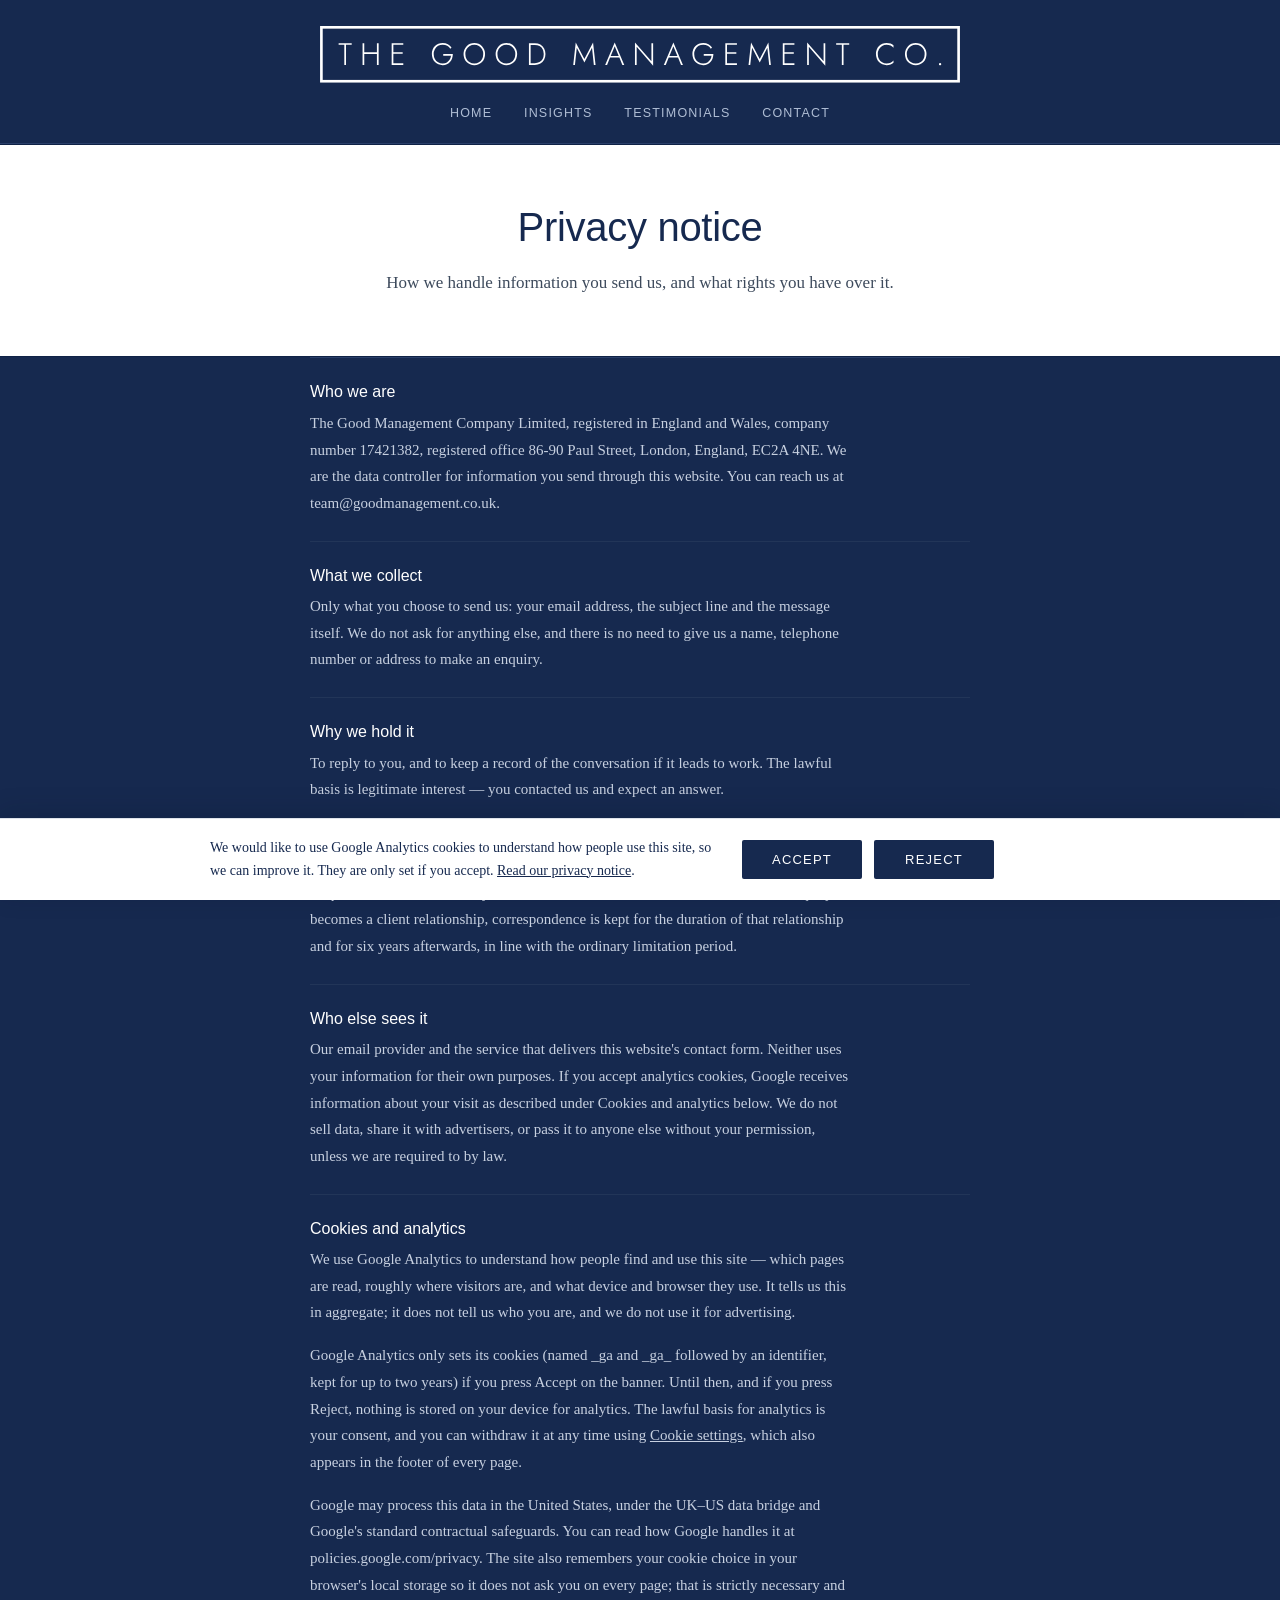
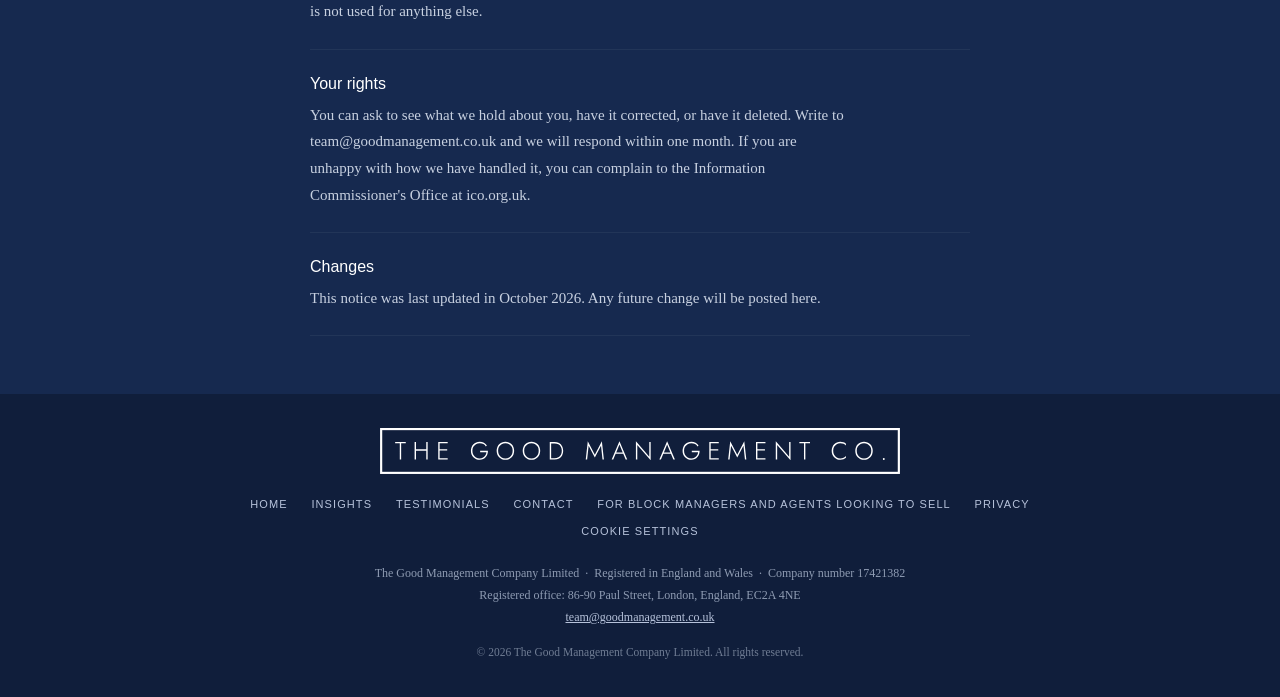
<file: privacy.html>
<!DOCTYPE html>
<html lang="en-GB">
<head>
<!-- Google tag (gtag.js) -->
<script async src="https://www.googletagmanager.com/gtag/js?id=G-91WJSMJ180"></script>
<script>
  window.dataLayer = window.dataLayer || [];
  function gtag(){dataLayer.push(arguments);}
  // Consent Mode: nothing is stored until the visitor accepts (see consent.js).
  gtag('consent', 'default', {
    analytics_storage: 'denied',
    ad_storage: 'denied',
    ad_user_data: 'denied',
    ad_personalization: 'denied'
  });
  try {
    if (localStorage.getItem('tgmc-consent') === 'granted') {
      gtag('consent', 'update', { analytics_storage: 'granted' });
    }
  } catch (e) {}
  gtag('js', new Date());

  gtag('config', 'G-91WJSMJ180');
</script>
<meta charset="utf-8">
<meta name="viewport" content="width=device-width, initial-scale=1">
<title>Privacy notice | The Good Management Company</title>
<meta name="description" content="How The Good Management Company handles information sent through this website, how long it is kept, and what rights you have over it.">
<link rel="canonical" href="https://goodmanagement.co.uk/privacy">
<meta property="og:url" content="https://goodmanagement.co.uk/privacy">
<link rel="stylesheet" href="/tgmc-styles.css">
<link rel="icon" type="image/svg+xml" href="/favicon.svg">
<meta property="og:title" content="Privacy notice | The Good Management Company">
<meta property="og:description" content="How The Good Management Company handles information sent through this website, how long it is kept, and what rights you have over it.">
<meta property="og:type" content="website">
<meta name="twitter:card" content="summary">
<script type="application/ld+json">
{
  "@context": "https://schema.org",
  "@type": "LocalBusiness",
  "@id": "https://goodmanagement.co.uk/#organisation",
  "name": "The Good Management Company",
  "legalName": "The Good Management Company Limited",
  "url": "https://goodmanagement.co.uk",
  "email": "team@goodmanagement.co.uk",
  "areaServed": { "@type": "City", "name": "London" },
  "address": { "@type": "PostalAddress", "addressLocality": "London", "addressCountry": "GB" },
  "description": "Block and property management company based in London.",
  "knowsAbout": ["Block management", "Property management", "Service charges", "Leasehold", "Building safety"]
}
</script>
</head>
<body>

<header class="site-header">
  <div class="container">
    <a class="mark" href="/">
      <span class="sr-only">The Good Management Company</span>
      <svg viewBox="0 0 724 64" xmlns="http://www.w3.org/2000/svg" aria-hidden="true" focusable="false"><title>The Good Management Company</title><rect x="1.5" y="1.5" width="721" height="61" fill="none" stroke="#ffffff" stroke-width="3"/><path d="M20.99 21.319999999999997V19.499999999999996H35.795V21.319999999999997H29.355V44.0H27.43V21.319999999999997Z M48.07840909090909 19.499999999999996H50.003409090909095V29.755H64.3184090909091V19.499999999999996H66.2784090909091V44.0H64.3184090909091V31.575H50.003409090909095V44.0H48.07840909090909Z M81.01181818181817 19.499999999999996H94.17181818181817V21.319999999999997H82.93681818181817V29.65H93.47181818181818V31.47H82.93681818181817V42.18H94.17181818181817V44.0H81.01181818181817Z M139.35363636363635 33.605V31.784999999999997H150.23863636363637Q150.23863636363637 34.269999999999996 149.45113636363635 36.527499999999996Q148.66363636363636 38.785 147.17613636363637 40.535Q145.68863636363636 42.285 143.55363636363637 43.3Q141.41863636363638 44.315 138.72363636363636 44.315Q136.09863636363636 44.315 133.87613636363636 43.3875Q131.65363636363637 42.46 129.99113636363637 40.78Q128.32863636363638 39.1 127.41863636363638 36.79Q126.50863636363637 34.48 126.50863636363637 31.75Q126.50863636363637 29.019999999999996 127.41863636363638 26.709999999999997Q128.32863636363638 24.4 129.99113636363637 22.72Q131.65363636363637 21.04 133.87613636363636 20.112499999999997Q136.09863636363636 19.185 138.72363636363636 19.185Q142.11863636363637 19.185 144.63863636363635 20.585Q147.15863636363636 21.985 148.73363636363638 24.435L147.33363636363637 25.659999999999997Q146.10863636363638 23.63 143.90363636363637 22.369999999999997Q141.69863636363635 21.11 138.72363636363636 21.11Q135.81863636363636 21.11 133.52613636363637 22.474999999999998Q131.23363636363638 23.839999999999996 129.88613636363635 26.22Q128.53863636363636 28.599999999999998 128.53863636363636 31.75Q128.53863636363636 34.864999999999995 129.88613636363635 37.262499999999996Q131.23363636363638 39.66 133.52613636363637 41.025Q135.81863636363636 42.39 138.72363636363636 42.39Q141.48863636363637 42.39 143.50113636363636 41.182500000000005Q145.51363636363635 39.975 146.70363636363635 37.980000000000004Q147.89363636363638 35.985 148.13863636363635 33.605Z M162.34704545454545 31.75Q162.34704545454545 29.055 163.25704545454545 26.7625Q164.16704545454547 24.47 165.81204545454545 22.7725Q167.45704545454547 21.075 169.67954545454546 20.13Q171.90204545454546 19.185 174.52704545454546 19.185Q177.15204545454546 19.185 179.37454545454545 20.13Q181.59704545454545 21.075 183.24204545454546 22.7725Q184.88704545454547 24.47 185.79704545454547 26.7625Q186.70704545454547 29.055 186.70704545454547 31.75Q186.70704545454547 34.445 185.79704545454547 36.7375Q184.88704545454547 39.03 183.24204545454546 40.7275Q181.59704545454545 42.425 179.37454545454545 43.37Q177.15204545454546 44.315 174.52704545454546 44.315Q171.90204545454546 44.315 169.67954545454546 43.37Q167.45704545454547 42.425 165.81204545454545 40.7275Q164.16704545454547 39.03 163.25704545454545 36.7375Q162.34704545454545 34.445 162.34704545454545 31.75ZM164.37704545454545 31.75Q164.37704545454545 34.83 165.68954545454545 37.2275Q167.00204545454545 39.625 169.29454545454547 41.0075Q171.58704545454546 42.39 174.52704545454546 42.39Q177.46704545454546 42.39 179.75954545454545 41.0075Q182.05204545454546 39.625 183.34704545454548 37.2275Q184.64204545454547 34.83 184.64204545454547 31.75Q184.64204545454547 28.669999999999998 183.34704545454548 26.272499999999997Q182.05204545454546 23.874999999999996 179.75954545454545 22.4925Q177.46704545454546 21.11 174.52704545454546 21.11Q171.58704545454546 21.11 169.29454545454547 22.4925Q167.00204545454545 23.874999999999996 165.68954545454545 26.272499999999997Q164.37704545454545 28.669999999999998 164.37704545454545 31.75Z M198.64045454545456 31.75Q198.64045454545456 29.055 199.55045454545456 26.7625Q200.46045454545458 24.47 202.10545454545456 22.7725Q203.75045454545457 21.075 205.97295454545457 20.13Q208.19545454545457 19.185 210.82045454545457 19.185Q213.44545454545457 19.185 215.66795454545456 20.13Q217.89045454545456 21.075 219.53545454545457 22.7725Q221.18045454545458 24.47 222.09045454545458 26.7625Q223.00045454545457 29.055 223.00045454545457 31.75Q223.00045454545457 34.445 222.09045454545458 36.7375Q221.18045454545458 39.03 219.53545454545457 40.7275Q217.89045454545456 42.425 215.66795454545456 43.37Q213.44545454545457 44.315 210.82045454545457 44.315Q208.19545454545457 44.315 205.97295454545457 43.37Q203.75045454545457 42.425 202.10545454545456 40.7275Q200.46045454545458 39.03 199.55045454545456 36.7375Q198.64045454545456 34.445 198.64045454545456 31.75ZM200.67045454545456 31.75Q200.67045454545456 34.83 201.98295454545456 37.2275Q203.29545454545456 39.625 205.58795454545458 41.0075Q207.88045454545457 42.39 210.82045454545457 42.39Q213.76045454545456 42.39 216.05295454545455 41.0075Q218.34545454545457 39.625 219.6404545454546 37.2275Q220.93545454545458 34.83 220.93545454545458 31.75Q220.93545454545458 28.669999999999998 219.6404545454546 26.272499999999997Q218.34545454545457 23.874999999999996 216.05295454545455 22.4925Q213.76045454545456 21.11 210.82045454545457 21.11Q207.88045454545457 21.11 205.58795454545458 22.4925Q203.29545454545456 23.874999999999996 201.98295454545456 26.272499999999997Q200.67045454545456 28.669999999999998 200.67045454545456 31.75Z M242.98386363636368 44.0H236.33386363636367V19.499999999999996H242.98386363636368Q246.55386363636367 19.499999999999996 249.26636363636368 21.04Q251.97886363636368 22.58 253.5013636363637 25.3275Q255.02386363636367 28.075 255.02386363636367 31.75Q255.02386363636367 35.425 253.5013636363637 38.1725Q251.97886363636368 40.92 249.26636363636368 42.46Q246.55386363636367 44.0 242.98386363636368 44.0ZM242.98386363636368 21.424999999999997H238.25886363636369V42.075H242.98386363636368Q246.02886363636367 42.075 248.30386363636367 40.7975Q250.57886363636368 39.519999999999996 251.83886363636367 37.209999999999994Q253.0988636363637 34.9 253.0988636363637 31.75Q253.0988636363637 28.599999999999998 251.83886363636367 26.29Q250.57886363636368 23.979999999999997 248.30386363636367 22.702499999999997Q246.02886363636367 21.424999999999997 242.98386363636368 21.424999999999997Z M290.47568181818184 24.61 288.3756818181819 44.0H286.45068181818186L289.28568181818184 18.554999999999996L299.08568181818185 37.385L308.88568181818187 18.554999999999996L311.72068181818184 44.0H309.79568181818183L307.69568181818187 24.61L299.08568181818185 41.165Z M342.02909090909094 44.0 338.669090909091 35.775H328.099090909091L324.739090909091 44.0H322.56909090909096L333.38409090909096 18.554999999999996L344.19909090909096 44.0ZM333.38409090909096 22.999999999999996 328.86909090909097 33.955H337.93409090909097Z M374.92750000000007 19.499999999999996H376.8525000000001V44.945L358.2325000000001 23.56V44.0H356.30750000000006V18.554999999999996L374.92750000000007 40.01Z M408.42090909090916 44.0 405.0609090909092 35.775H394.4909090909092L391.1309090909092 44.0H388.9609090909092L399.7759090909092 18.554999999999996L410.5909090909092 44.0ZM399.7759090909092 22.999999999999996 395.2609090909092 33.955H404.3259090909092Z M434.1443181818183 33.605V31.784999999999997H445.02931818181827Q445.02931818181827 34.269999999999996 444.2418181818183 36.527499999999996Q443.4543181818183 38.785 441.9668181818183 40.535Q440.4793181818183 42.285 438.34431818181827 43.3Q436.2093181818183 44.315 433.5143181818183 44.315Q430.8893181818183 44.315 428.66681818181826 43.3875Q426.4443181818183 42.46 424.78181818181827 40.78Q423.1193181818183 39.1 422.2093181818183 36.79Q421.2993181818183 34.48 421.2993181818183 31.75Q421.2993181818183 29.019999999999996 422.2093181818183 26.709999999999997Q423.1193181818183 24.4 424.78181818181827 22.72Q426.4443181818183 21.04 428.66681818181826 20.112499999999997Q430.8893181818183 19.185 433.5143181818183 19.185Q436.90931818181826 19.185 439.4293181818183 20.585Q441.9493181818183 21.985 443.5243181818183 24.435L442.1243181818183 25.659999999999997Q440.8993181818183 23.63 438.6943181818183 22.369999999999997Q436.4893181818183 21.11 433.5143181818183 21.11Q430.6093181818183 21.11 428.3168181818183 22.474999999999998Q426.0243181818183 23.839999999999996 424.67681818181825 26.22Q423.3293181818183 28.599999999999998 423.3293181818183 31.75Q423.3293181818183 34.864999999999995 424.67681818181825 37.262499999999996Q426.0243181818183 39.66 428.3168181818183 41.025Q430.6093181818183 42.39 433.5143181818183 42.39Q436.27931818181827 42.39 438.29181818181826 41.182500000000005Q440.3043181818183 39.975 441.4943181818183 37.980000000000004Q442.6843181818183 35.985 442.9293181818183 33.605Z M458.53772727272735 19.499999999999996H471.6977272727274V21.319999999999997H460.46272727272736V29.65H470.99772727272733V31.47H460.46272727272736V42.18H471.6977272727274V44.0H458.53772727272735Z M488.84613636363645 24.61 486.7461363636365 44.0H484.82113636363647L487.65613636363645 18.554999999999996L497.45613636363646 37.385L507.2561363636365 18.554999999999996L510.09113636363645 44.0H508.16613636363644L506.0661363636365 24.61L497.45613636363646 41.165Z M523.5645454545456 19.499999999999996H536.7245454545456V21.319999999999997H525.4895454545456V29.65H536.0245454545455V31.47H525.4895454545456V42.18H536.7245454545456V44.0H523.5645454545456Z M569.7279545454546 19.499999999999996H571.6529545454547V44.945L553.0329545454547 23.56V44.0H551.1079545454547V18.554999999999996L569.7279545454546 40.01Z M583.9363636363638 21.319999999999997V19.499999999999996H598.7413636363638V21.319999999999997H592.3013636363638V44.0H590.3763636363637V21.319999999999997Z M631.043181818182 31.75Q631.043181818182 34.864999999999995 632.373181818182 37.262499999999996Q633.703181818182 39.66 635.943181818182 41.00749999999999Q638.183181818182 42.355 640.948181818182 42.355Q643.538181818182 42.355 645.498181818182 41.4625Q647.458181818182 40.57 648.823181818182 38.995V41.585Q647.283181818182 42.95 645.463181818182 43.6325Q643.643181818182 44.315 640.948181818182 44.315Q638.393181818182 44.315 636.223181818182 43.3875Q634.053181818182 42.46 632.425681818182 40.78Q630.798181818182 39.1 629.8881818181819 36.79Q628.978181818182 34.48 628.978181818182 31.75Q628.978181818182 29.019999999999996 629.8881818181819 26.709999999999997Q630.798181818182 24.4 632.425681818182 22.72Q634.053181818182 21.04 636.223181818182 20.112499999999997Q638.393181818182 19.185 640.948181818182 19.185Q643.643181818182 19.185 645.463181818182 19.8675Q647.283181818182 20.549999999999997 648.823181818182 21.915V24.47Q647.458181818182 22.93 645.480681818182 22.0375Q643.503181818182 21.145 640.948181818182 21.145Q638.183181818182 21.145 635.943181818182 22.4925Q633.703181818182 23.839999999999996 632.373181818182 26.22Q631.043181818182 28.599999999999998 631.043181818182 31.75Z M661.806590909091 31.75Q661.806590909091 29.055 662.7165909090911 26.7625Q663.6265909090911 24.47 665.2715909090911 22.7725Q666.916590909091 21.075 669.139090909091 20.13Q671.3615909090911 19.185 673.9865909090911 19.185Q676.6115909090911 19.185 678.8340909090911 20.13Q681.056590909091 21.075 682.701590909091 22.7725Q684.3465909090911 24.47 685.2565909090911 26.7625Q686.166590909091 29.055 686.166590909091 31.75Q686.166590909091 34.445 685.2565909090911 36.7375Q684.3465909090911 39.03 682.701590909091 40.7275Q681.056590909091 42.425 678.8340909090911 43.37Q676.6115909090911 44.315 673.9865909090911 44.315Q671.3615909090911 44.315 669.139090909091 43.37Q666.916590909091 42.425 665.2715909090911 40.7275Q663.6265909090911 39.03 662.7165909090911 36.7375Q661.806590909091 34.445 661.806590909091 31.75ZM663.8365909090911 31.75Q663.8365909090911 34.83 665.1490909090911 37.2275Q666.4615909090911 39.625 668.754090909091 41.0075Q671.046590909091 42.39 673.9865909090911 42.39Q676.926590909091 42.39 679.219090909091 41.0075Q681.5115909090911 39.625 682.806590909091 37.2275Q684.1015909090911 34.83 684.1015909090911 31.75Q684.1015909090911 28.669999999999998 682.806590909091 26.272499999999997Q681.5115909090911 23.874999999999996 679.219090909091 22.4925Q676.926590909091 21.11 673.9865909090911 21.11Q671.046590909091 21.11 668.754090909091 22.4925Q666.4615909090911 23.874999999999996 665.1490909090911 26.272499999999997Q663.8365909090911 28.669999999999998 663.8365909090911 31.75Z M700.2350000000001 43.16Q700.2350000000001 42.6 700.6200000000001 42.215Q701.0050000000002 41.83 701.5300000000002 41.83Q702.0550000000002 41.83 702.4400000000002 42.215Q702.8250000000002 42.6 702.8250000000002 43.16Q702.8250000000002 43.685 702.4400000000002 44.07Q702.0550000000002 44.455 701.5300000000002 44.455Q701.0050000000002 44.455 700.6200000000001 44.07Q700.2350000000001 43.685 700.2350000000001 43.16Z" fill="#ffffff"/></svg>
    </a>
    <nav>
      <a href="/">Home</a>
      <a href="/insights">Insights</a>
      <a href="/testimonials">Testimonials</a>
      <a href="/contact">Contact</a>
    </nav>
  </div>
</header>


<section class="section section-centred section-white">
  <div class="container">
    <h1>Privacy notice</h1>
    <p class="lede">How we handle information you send us, and what rights you have over it.</p>
  </div>
</section>

<section class="section" style="padding-top:0">
  <div class="container">
    <div class="qa">
      <div class="qa-item">
        <h3>Who we are</h3>
        <p>The Good Management Company Limited, registered in England and Wales, company number 17421382, registered office 86-90 Paul Street, London, England, EC2A 4NE. We are the data controller for information you send through this website. You can reach us at team@goodmanagement.co.uk.</p>
      </div>
      <div class="qa-item">
        <h3>What we collect</h3>
        <p>Only what you choose to send us: your email address, the subject line and the message itself. We do not ask for anything else, and there is no need to give us a name, telephone number or address to make an enquiry.</p>
      </div>
      <div class="qa-item">
        <h3>Why we hold it</h3>
        <p>To reply to you, and to keep a record of the conversation if it leads to work. The lawful basis is legitimate interest — you contacted us and expect an answer.</p>
      </div>
      <div class="qa-item">
        <h3>How long we keep it</h3>
        <p>Enquiries that do not lead anywhere are deleted after twelve months. Where an enquiry becomes a client relationship, correspondence is kept for the duration of that relationship and for six years afterwards, in line with the ordinary limitation period.</p>
      </div>
      <div class="qa-item">
        <h3>Who else sees it</h3>
        <p>Our email provider and the service that delivers this website's contact form. Neither uses your information for their own purposes. If you accept analytics cookies, Google receives information about your visit as described under Cookies and analytics below. We do not sell data, share it with advertisers, or pass it to anyone else without your permission, unless we are required to by law.</p>
      </div>
      <div class="qa-item" id="cookies">
        <h3>Cookies and analytics</h3>
        <p>We use Google Analytics to understand how people find and use this site — which pages are read, roughly where visitors are, and what device and browser they use. It tells us this in aggregate; it does not tell us who you are, and we do not use it for advertising.</p>
        <p>Google Analytics only sets its cookies (named _ga and _ga_ followed by an identifier, kept for up to two years) if you press Accept on the banner. Until then, and if you press Reject, nothing is stored on your device for analytics. The lawful basis for analytics is your consent, and you can withdraw it at any time using <button type="button" class="link-button" data-cookie-settings>Cookie settings</button>, which also appears in the footer of every page.</p>
        <p>Google may process this data in the United States, under the UK–US data bridge and Google's standard contractual safeguards. You can read how Google handles it at policies.google.com/privacy. The site also remembers your cookie choice in your browser's local storage so it does not ask you on every page; that is strictly necessary and is not used for anything else.</p>
      </div>
      <div class="qa-item">
        <h3>Your rights</h3>
        <p>You can ask to see what we hold about you, have it corrected, or have it deleted. Write to team@goodmanagement.co.uk and we will respond within one month. If you are unhappy with how we have handled it, you can complain to the Information Commissioner's Office at ico.org.uk.</p>
      </div>
      <div class="qa-item">
        <h3>Changes</h3>
        <p>This notice was last updated in October 2026. Any future change will be posted here.</p>
      </div>
    </div>
  </div>
</section>


<footer class="site-footer">
  <div class="container">
    <div class="mark">
      <svg viewBox="0 0 724 64" xmlns="http://www.w3.org/2000/svg" role="img" aria-label="The Good Management Co."><rect x="1.5" y="1.5" width="721" height="61" fill="none" stroke="#ffffff" stroke-width="3"/><path d="M20.99 21.319999999999997V19.499999999999996H35.795V21.319999999999997H29.355V44.0H27.43V21.319999999999997Z M48.07840909090909 19.499999999999996H50.003409090909095V29.755H64.3184090909091V19.499999999999996H66.2784090909091V44.0H64.3184090909091V31.575H50.003409090909095V44.0H48.07840909090909Z M81.01181818181817 19.499999999999996H94.17181818181817V21.319999999999997H82.93681818181817V29.65H93.47181818181818V31.47H82.93681818181817V42.18H94.17181818181817V44.0H81.01181818181817Z M139.35363636363635 33.605V31.784999999999997H150.23863636363637Q150.23863636363637 34.269999999999996 149.45113636363635 36.527499999999996Q148.66363636363636 38.785 147.17613636363637 40.535Q145.68863636363636 42.285 143.55363636363637 43.3Q141.41863636363638 44.315 138.72363636363636 44.315Q136.09863636363636 44.315 133.87613636363636 43.3875Q131.65363636363637 42.46 129.99113636363637 40.78Q128.32863636363638 39.1 127.41863636363638 36.79Q126.50863636363637 34.48 126.50863636363637 31.75Q126.50863636363637 29.019999999999996 127.41863636363638 26.709999999999997Q128.32863636363638 24.4 129.99113636363637 22.72Q131.65363636363637 21.04 133.87613636363636 20.112499999999997Q136.09863636363636 19.185 138.72363636363636 19.185Q142.11863636363637 19.185 144.63863636363635 20.585Q147.15863636363636 21.985 148.73363636363638 24.435L147.33363636363637 25.659999999999997Q146.10863636363638 23.63 143.90363636363637 22.369999999999997Q141.69863636363635 21.11 138.72363636363636 21.11Q135.81863636363636 21.11 133.52613636363637 22.474999999999998Q131.23363636363638 23.839999999999996 129.88613636363635 26.22Q128.53863636363636 28.599999999999998 128.53863636363636 31.75Q128.53863636363636 34.864999999999995 129.88613636363635 37.262499999999996Q131.23363636363638 39.66 133.52613636363637 41.025Q135.81863636363636 42.39 138.72363636363636 42.39Q141.48863636363637 42.39 143.50113636363636 41.182500000000005Q145.51363636363635 39.975 146.70363636363635 37.980000000000004Q147.89363636363638 35.985 148.13863636363635 33.605Z M162.34704545454545 31.75Q162.34704545454545 29.055 163.25704545454545 26.7625Q164.16704545454547 24.47 165.81204545454545 22.7725Q167.45704545454547 21.075 169.67954545454546 20.13Q171.90204545454546 19.185 174.52704545454546 19.185Q177.15204545454546 19.185 179.37454545454545 20.13Q181.59704545454545 21.075 183.24204545454546 22.7725Q184.88704545454547 24.47 185.79704545454547 26.7625Q186.70704545454547 29.055 186.70704545454547 31.75Q186.70704545454547 34.445 185.79704545454547 36.7375Q184.88704545454547 39.03 183.24204545454546 40.7275Q181.59704545454545 42.425 179.37454545454545 43.37Q177.15204545454546 44.315 174.52704545454546 44.315Q171.90204545454546 44.315 169.67954545454546 43.37Q167.45704545454547 42.425 165.81204545454545 40.7275Q164.16704545454547 39.03 163.25704545454545 36.7375Q162.34704545454545 34.445 162.34704545454545 31.75ZM164.37704545454545 31.75Q164.37704545454545 34.83 165.68954545454545 37.2275Q167.00204545454545 39.625 169.29454545454547 41.0075Q171.58704545454546 42.39 174.52704545454546 42.39Q177.46704545454546 42.39 179.75954545454545 41.0075Q182.05204545454546 39.625 183.34704545454548 37.2275Q184.64204545454547 34.83 184.64204545454547 31.75Q184.64204545454547 28.669999999999998 183.34704545454548 26.272499999999997Q182.05204545454546 23.874999999999996 179.75954545454545 22.4925Q177.46704545454546 21.11 174.52704545454546 21.11Q171.58704545454546 21.11 169.29454545454547 22.4925Q167.00204545454545 23.874999999999996 165.68954545454545 26.272499999999997Q164.37704545454545 28.669999999999998 164.37704545454545 31.75Z M198.64045454545456 31.75Q198.64045454545456 29.055 199.55045454545456 26.7625Q200.46045454545458 24.47 202.10545454545456 22.7725Q203.75045454545457 21.075 205.97295454545457 20.13Q208.19545454545457 19.185 210.82045454545457 19.185Q213.44545454545457 19.185 215.66795454545456 20.13Q217.89045454545456 21.075 219.53545454545457 22.7725Q221.18045454545458 24.47 222.09045454545458 26.7625Q223.00045454545457 29.055 223.00045454545457 31.75Q223.00045454545457 34.445 222.09045454545458 36.7375Q221.18045454545458 39.03 219.53545454545457 40.7275Q217.89045454545456 42.425 215.66795454545456 43.37Q213.44545454545457 44.315 210.82045454545457 44.315Q208.19545454545457 44.315 205.97295454545457 43.37Q203.75045454545457 42.425 202.10545454545456 40.7275Q200.46045454545458 39.03 199.55045454545456 36.7375Q198.64045454545456 34.445 198.64045454545456 31.75ZM200.67045454545456 31.75Q200.67045454545456 34.83 201.98295454545456 37.2275Q203.29545454545456 39.625 205.58795454545458 41.0075Q207.88045454545457 42.39 210.82045454545457 42.39Q213.76045454545456 42.39 216.05295454545455 41.0075Q218.34545454545457 39.625 219.6404545454546 37.2275Q220.93545454545458 34.83 220.93545454545458 31.75Q220.93545454545458 28.669999999999998 219.6404545454546 26.272499999999997Q218.34545454545457 23.874999999999996 216.05295454545455 22.4925Q213.76045454545456 21.11 210.82045454545457 21.11Q207.88045454545457 21.11 205.58795454545458 22.4925Q203.29545454545456 23.874999999999996 201.98295454545456 26.272499999999997Q200.67045454545456 28.669999999999998 200.67045454545456 31.75Z M242.98386363636368 44.0H236.33386363636367V19.499999999999996H242.98386363636368Q246.55386363636367 19.499999999999996 249.26636363636368 21.04Q251.97886363636368 22.58 253.5013636363637 25.3275Q255.02386363636367 28.075 255.02386363636367 31.75Q255.02386363636367 35.425 253.5013636363637 38.1725Q251.97886363636368 40.92 249.26636363636368 42.46Q246.55386363636367 44.0 242.98386363636368 44.0ZM242.98386363636368 21.424999999999997H238.25886363636369V42.075H242.98386363636368Q246.02886363636367 42.075 248.30386363636367 40.7975Q250.57886363636368 39.519999999999996 251.83886363636367 37.209999999999994Q253.0988636363637 34.9 253.0988636363637 31.75Q253.0988636363637 28.599999999999998 251.83886363636367 26.29Q250.57886363636368 23.979999999999997 248.30386363636367 22.702499999999997Q246.02886363636367 21.424999999999997 242.98386363636368 21.424999999999997Z M290.47568181818184 24.61 288.3756818181819 44.0H286.45068181818186L289.28568181818184 18.554999999999996L299.08568181818185 37.385L308.88568181818187 18.554999999999996L311.72068181818184 44.0H309.79568181818183L307.69568181818187 24.61L299.08568181818185 41.165Z M342.02909090909094 44.0 338.669090909091 35.775H328.099090909091L324.739090909091 44.0H322.56909090909096L333.38409090909096 18.554999999999996L344.19909090909096 44.0ZM333.38409090909096 22.999999999999996 328.86909090909097 33.955H337.93409090909097Z M374.92750000000007 19.499999999999996H376.8525000000001V44.945L358.2325000000001 23.56V44.0H356.30750000000006V18.554999999999996L374.92750000000007 40.01Z M408.42090909090916 44.0 405.0609090909092 35.775H394.4909090909092L391.1309090909092 44.0H388.9609090909092L399.7759090909092 18.554999999999996L410.5909090909092 44.0ZM399.7759090909092 22.999999999999996 395.2609090909092 33.955H404.3259090909092Z M434.1443181818183 33.605V31.784999999999997H445.02931818181827Q445.02931818181827 34.269999999999996 444.2418181818183 36.527499999999996Q443.4543181818183 38.785 441.9668181818183 40.535Q440.4793181818183 42.285 438.34431818181827 43.3Q436.2093181818183 44.315 433.5143181818183 44.315Q430.8893181818183 44.315 428.66681818181826 43.3875Q426.4443181818183 42.46 424.78181818181827 40.78Q423.1193181818183 39.1 422.2093181818183 36.79Q421.2993181818183 34.48 421.2993181818183 31.75Q421.2993181818183 29.019999999999996 422.2093181818183 26.709999999999997Q423.1193181818183 24.4 424.78181818181827 22.72Q426.4443181818183 21.04 428.66681818181826 20.112499999999997Q430.8893181818183 19.185 433.5143181818183 19.185Q436.90931818181826 19.185 439.4293181818183 20.585Q441.9493181818183 21.985 443.5243181818183 24.435L442.1243181818183 25.659999999999997Q440.8993181818183 23.63 438.6943181818183 22.369999999999997Q436.4893181818183 21.11 433.5143181818183 21.11Q430.6093181818183 21.11 428.3168181818183 22.474999999999998Q426.0243181818183 23.839999999999996 424.67681818181825 26.22Q423.3293181818183 28.599999999999998 423.3293181818183 31.75Q423.3293181818183 34.864999999999995 424.67681818181825 37.262499999999996Q426.0243181818183 39.66 428.3168181818183 41.025Q430.6093181818183 42.39 433.5143181818183 42.39Q436.27931818181827 42.39 438.29181818181826 41.182500000000005Q440.3043181818183 39.975 441.4943181818183 37.980000000000004Q442.6843181818183 35.985 442.9293181818183 33.605Z M458.53772727272735 19.499999999999996H471.6977272727274V21.319999999999997H460.46272727272736V29.65H470.99772727272733V31.47H460.46272727272736V42.18H471.6977272727274V44.0H458.53772727272735Z M488.84613636363645 24.61 486.7461363636365 44.0H484.82113636363647L487.65613636363645 18.554999999999996L497.45613636363646 37.385L507.2561363636365 18.554999999999996L510.09113636363645 44.0H508.16613636363644L506.0661363636365 24.61L497.45613636363646 41.165Z M523.5645454545456 19.499999999999996H536.7245454545456V21.319999999999997H525.4895454545456V29.65H536.0245454545455V31.47H525.4895454545456V42.18H536.7245454545456V44.0H523.5645454545456Z M569.7279545454546 19.499999999999996H571.6529545454547V44.945L553.0329545454547 23.56V44.0H551.1079545454547V18.554999999999996L569.7279545454546 40.01Z M583.9363636363638 21.319999999999997V19.499999999999996H598.7413636363638V21.319999999999997H592.3013636363638V44.0H590.3763636363637V21.319999999999997Z M631.043181818182 31.75Q631.043181818182 34.864999999999995 632.373181818182 37.262499999999996Q633.703181818182 39.66 635.943181818182 41.00749999999999Q638.183181818182 42.355 640.948181818182 42.355Q643.538181818182 42.355 645.498181818182 41.4625Q647.458181818182 40.57 648.823181818182 38.995V41.585Q647.283181818182 42.95 645.463181818182 43.6325Q643.643181818182 44.315 640.948181818182 44.315Q638.393181818182 44.315 636.223181818182 43.3875Q634.053181818182 42.46 632.425681818182 40.78Q630.798181818182 39.1 629.8881818181819 36.79Q628.978181818182 34.48 628.978181818182 31.75Q628.978181818182 29.019999999999996 629.8881818181819 26.709999999999997Q630.798181818182 24.4 632.425681818182 22.72Q634.053181818182 21.04 636.223181818182 20.112499999999997Q638.393181818182 19.185 640.948181818182 19.185Q643.643181818182 19.185 645.463181818182 19.8675Q647.283181818182 20.549999999999997 648.823181818182 21.915V24.47Q647.458181818182 22.93 645.480681818182 22.0375Q643.503181818182 21.145 640.948181818182 21.145Q638.183181818182 21.145 635.943181818182 22.4925Q633.703181818182 23.839999999999996 632.373181818182 26.22Q631.043181818182 28.599999999999998 631.043181818182 31.75Z M661.806590909091 31.75Q661.806590909091 29.055 662.7165909090911 26.7625Q663.6265909090911 24.47 665.2715909090911 22.7725Q666.916590909091 21.075 669.139090909091 20.13Q671.3615909090911 19.185 673.9865909090911 19.185Q676.6115909090911 19.185 678.8340909090911 20.13Q681.056590909091 21.075 682.701590909091 22.7725Q684.3465909090911 24.47 685.2565909090911 26.7625Q686.166590909091 29.055 686.166590909091 31.75Q686.166590909091 34.445 685.2565909090911 36.7375Q684.3465909090911 39.03 682.701590909091 40.7275Q681.056590909091 42.425 678.8340909090911 43.37Q676.6115909090911 44.315 673.9865909090911 44.315Q671.3615909090911 44.315 669.139090909091 43.37Q666.916590909091 42.425 665.2715909090911 40.7275Q663.6265909090911 39.03 662.7165909090911 36.7375Q661.806590909091 34.445 661.806590909091 31.75ZM663.8365909090911 31.75Q663.8365909090911 34.83 665.1490909090911 37.2275Q666.4615909090911 39.625 668.754090909091 41.0075Q671.046590909091 42.39 673.9865909090911 42.39Q676.926590909091 42.39 679.219090909091 41.0075Q681.5115909090911 39.625 682.806590909091 37.2275Q684.1015909090911 34.83 684.1015909090911 31.75Q684.1015909090911 28.669999999999998 682.806590909091 26.272499999999997Q681.5115909090911 23.874999999999996 679.219090909091 22.4925Q676.926590909091 21.11 673.9865909090911 21.11Q671.046590909091 21.11 668.754090909091 22.4925Q666.4615909090911 23.874999999999996 665.1490909090911 26.272499999999997Q663.8365909090911 28.669999999999998 663.8365909090911 31.75Z M700.2350000000001 43.16Q700.2350000000001 42.6 700.6200000000001 42.215Q701.0050000000002 41.83 701.5300000000002 41.83Q702.0550000000002 41.83 702.4400000000002 42.215Q702.8250000000002 42.6 702.8250000000002 43.16Q702.8250000000002 43.685 702.4400000000002 44.07Q702.0550000000002 44.455 701.5300000000002 44.455Q701.0050000000002 44.455 700.6200000000001 44.07Q700.2350000000001 43.685 700.2350000000001 43.16Z" fill="#ffffff"/></svg>
    </div>
    <div class="foot-links">
      <a href="/">Home</a>
      <a href="/insights">Insights</a>
      <a href="/testimonials">Testimonials</a>
      <a href="/contact">Contact</a>
      <a href="/sell-your-block-management-business">For block managers and agents looking to sell</a>
      <a href="/privacy">Privacy</a>
      <button type="button" class="link-button" data-cookie-settings>Cookie settings</button>
    </div>
    <div class="legal">
      The Good Management Company Limited &nbsp;&middot;&nbsp; Registered in England and Wales &nbsp;&middot;&nbsp; Company number 17421382<br>
      Registered office: 86-90 Paul Street, London, England, EC2A 4NE<br>
      <a href="mailto:team@goodmanagement.co.uk">team@goodmanagement.co.uk</a>
    </div>
    <div class="line">&copy; 2026 The Good Management Company Limited. All rights reserved.</div>
  </div>
</footer>

<script src="/consent.js" defer></script>
</body>
</html>
</file>
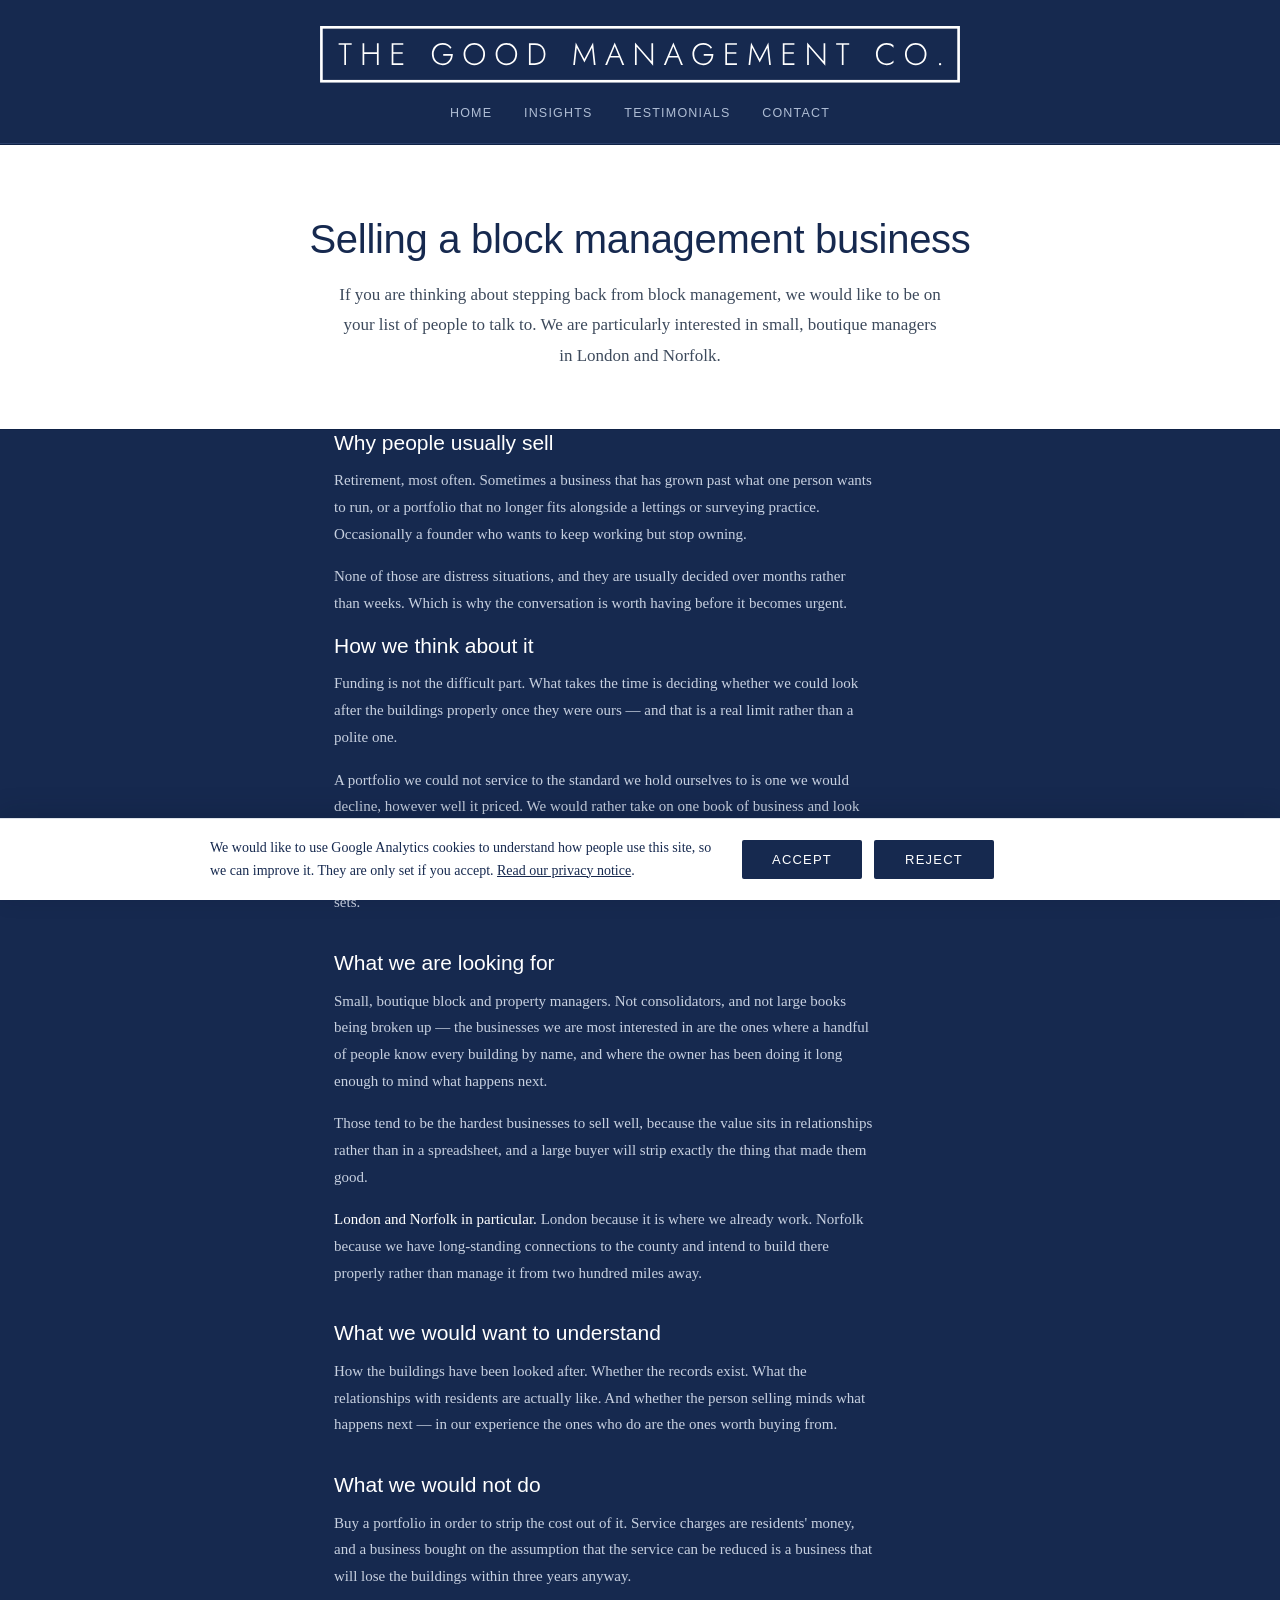
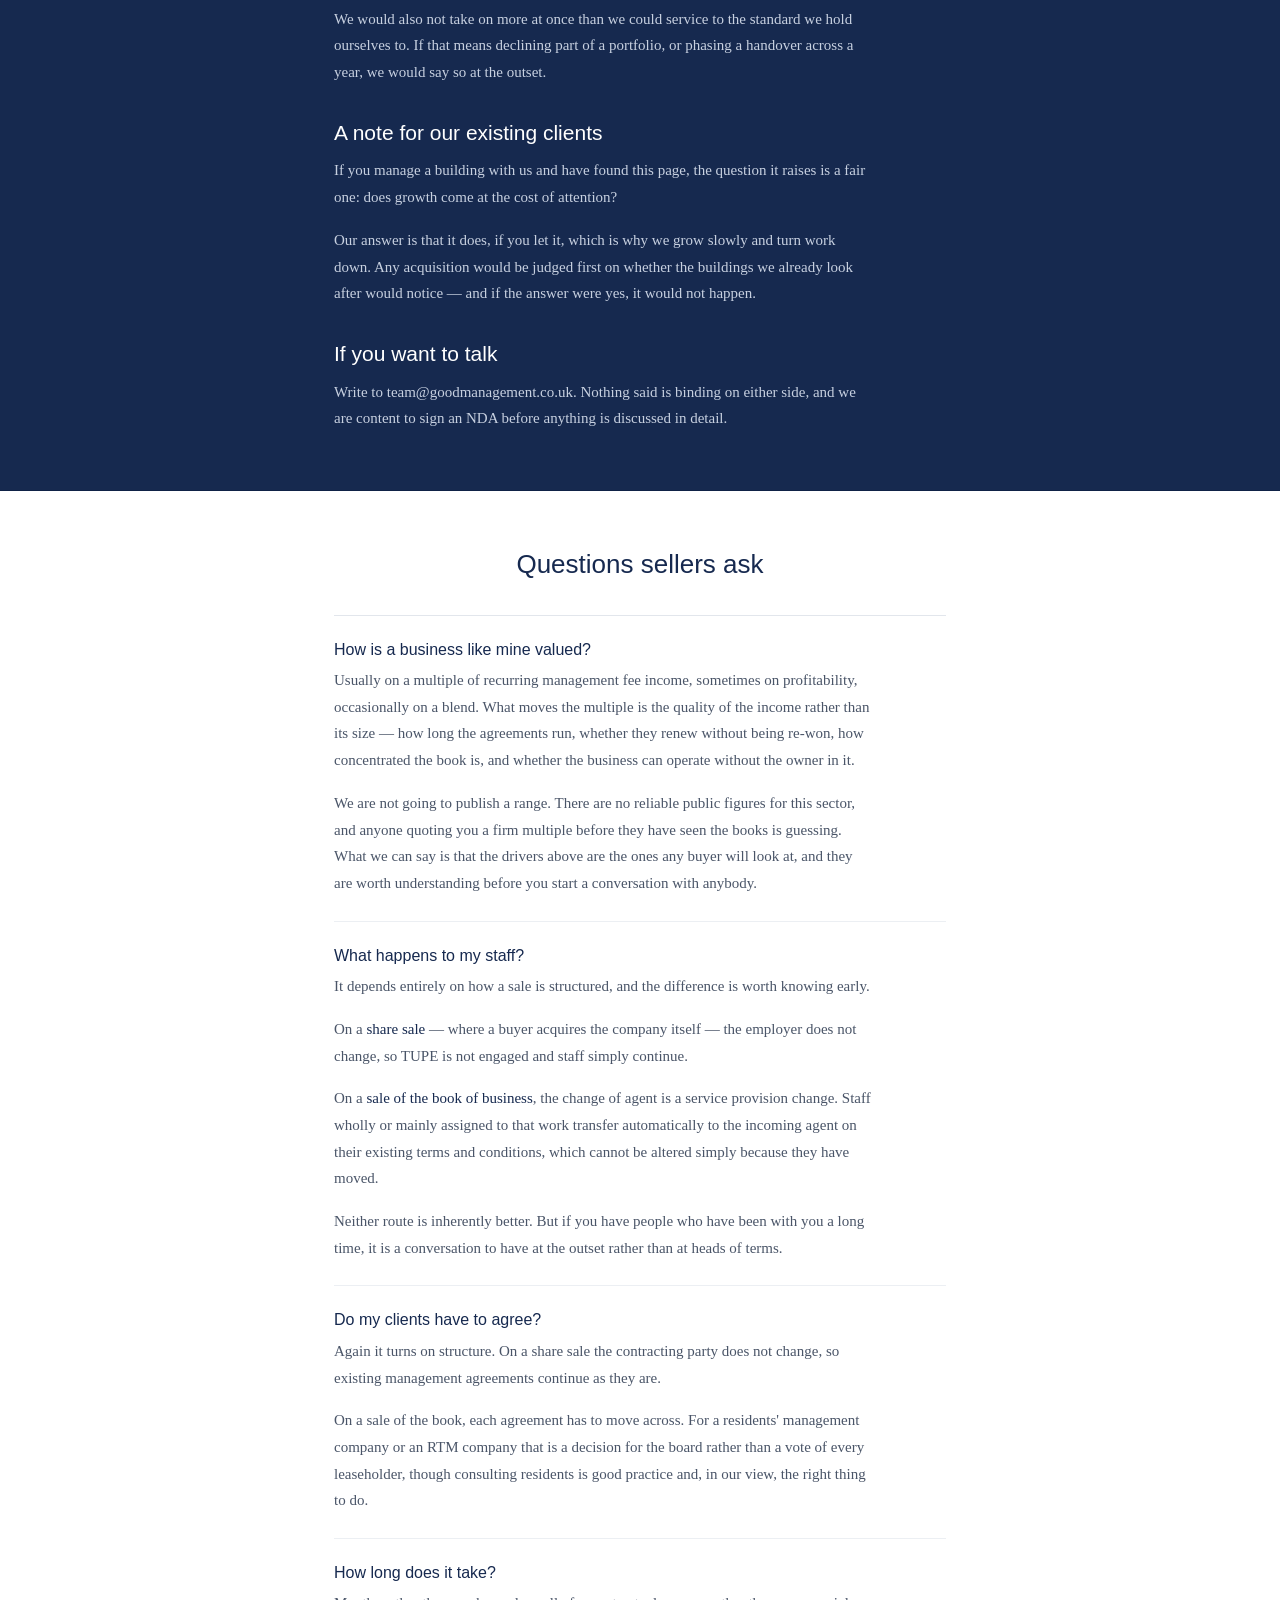
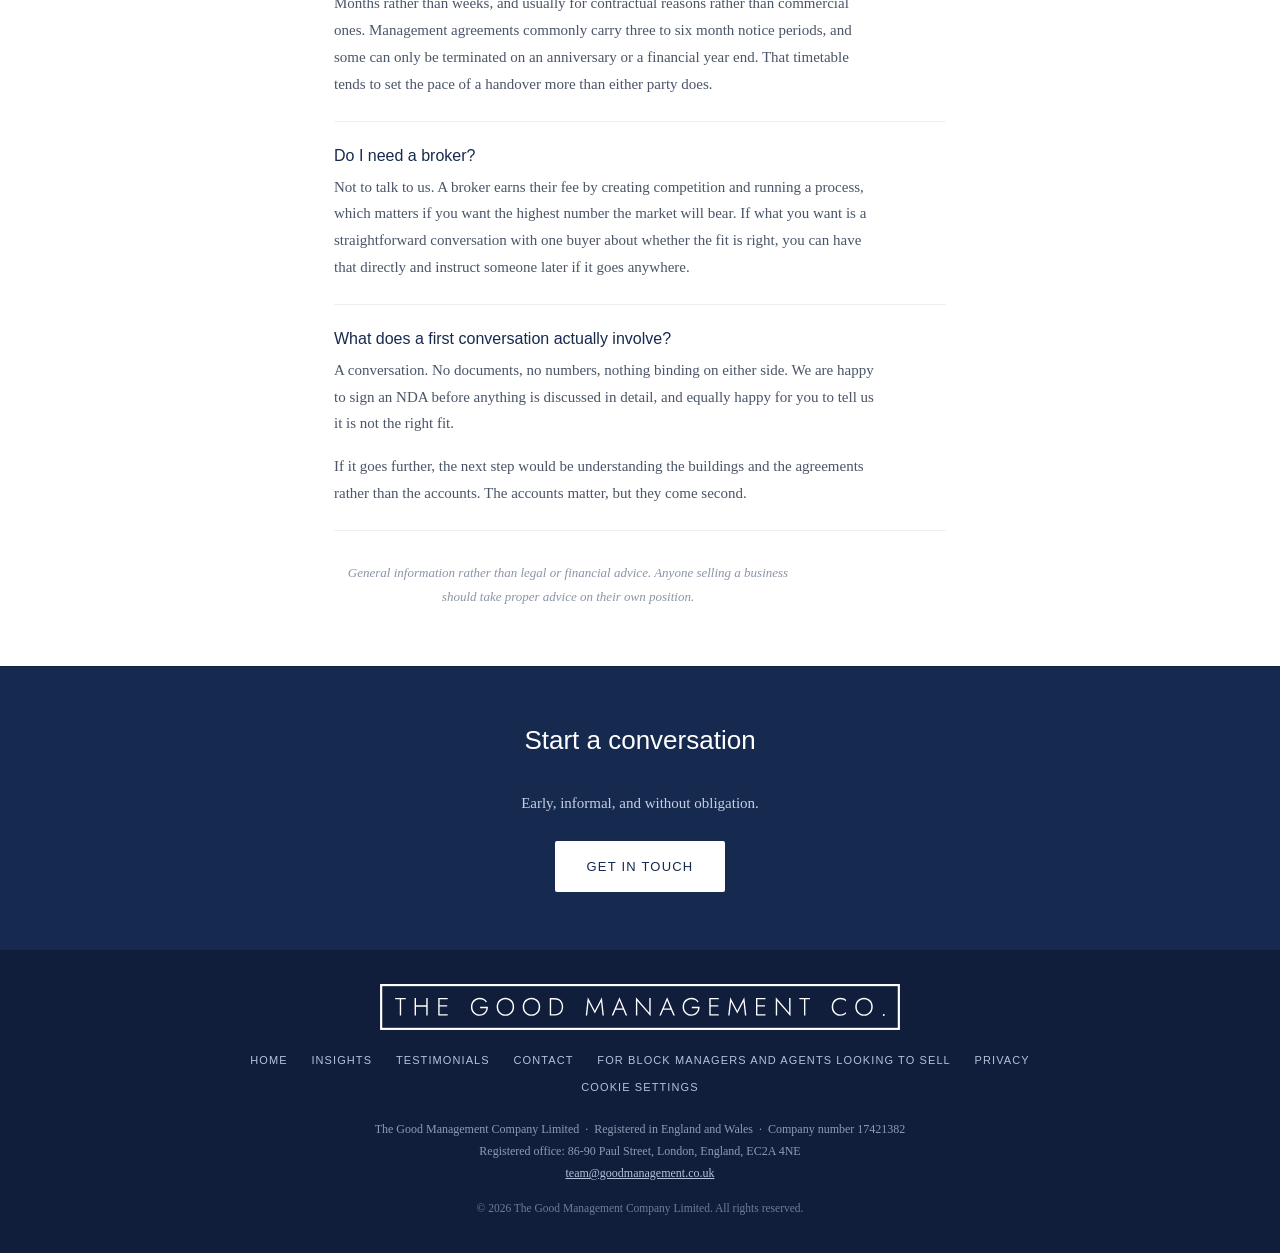
<file: sell-your-block-management-business.html>
<!DOCTYPE html>
<html lang="en-GB">
<head>
<!-- Google tag (gtag.js) -->
<script async src="https://www.googletagmanager.com/gtag/js?id=G-91WJSMJ180"></script>
<script>
  window.dataLayer = window.dataLayer || [];
  function gtag(){dataLayer.push(arguments);}
  // Consent Mode: nothing is stored until the visitor accepts (see consent.js).
  gtag('consent', 'default', {
    analytics_storage: 'denied',
    ad_storage: 'denied',
    ad_user_data: 'denied',
    ad_personalization: 'denied'
  });
  try {
    if (localStorage.getItem('tgmc-consent') === 'granted') {
      gtag('consent', 'update', { analytics_storage: 'granted' });
    }
  } catch (e) {}
  gtag('js', new Date());

  gtag('config', 'G-91WJSMJ180');
</script>
<meta charset="utf-8">
<meta name="viewport" content="width=device-width, initial-scale=1">
<title>Selling a small block management business | London and Norfolk</title>
<meta name="description" content="If you are considering selling a small or boutique block management business in London or Norfolk, we would like to be on your list of people to talk to.">
<link rel="canonical" href="https://goodmanagement.co.uk/sell-your-block-management-business">
<meta property="og:url" content="https://goodmanagement.co.uk/sell-your-block-management-business">
<link rel="stylesheet" href="/tgmc-styles.css">
<link rel="icon" type="image/svg+xml" href="/favicon.svg">
<meta property="og:title" content="Selling a small block management business | London and Norfolk">
<meta property="og:description" content="If you are considering selling a small or boutique block management business in London or Norfolk, we would like to be on your list of people to talk to.">
<meta property="og:type" content="website">
<meta name="twitter:card" content="summary">
<script type="application/ld+json">
{
  "@context": "https://schema.org",
  "@type": "LocalBusiness",
  "@id": "https://goodmanagement.co.uk/#organisation",
  "name": "The Good Management Company",
  "legalName": "The Good Management Company Limited",
  "url": "https://goodmanagement.co.uk",
  "email": "team@goodmanagement.co.uk",
  "areaServed": { "@type": "City", "name": "London" },
  "address": { "@type": "PostalAddress", "addressLocality": "London", "addressCountry": "GB" },
  "description": "Block and property management company based in London.",
  "knowsAbout": ["Block management", "Property management", "Service charges", "Leasehold", "Building safety"]
}
</script>
<script type="application/ld+json">
{
  "@context": "https://schema.org",
  "@type": "FAQPage",
  "mainEntity": [
    {"@type":"Question","name":"How is a block management business valued?","acceptedAnswer":{"@type":"Answer","text":"Usually on a multiple of recurring management fee income, sometimes on profitability. What moves the multiple is the quality of the income rather than its size: how long the agreements run, whether they renew, how concentrated the book is, and whether the business can run without the owner. Anyone quoting a firm multiple before seeing the books is guessing."}},
    {"@type":"Question","name":"What happens to my staff if I sell?","acceptedAnswer":{"@type":"Answer","text":"It depends on the structure. On a share sale the employer does not change, so TUPE is not engaged. On a sale of the book of business, the change of managing agent is a service provision change and staff assigned to that work transfer automatically under TUPE on their existing terms."}},
    {"@type":"Question","name":"Do my clients have to agree to the sale?","acceptedAnswer":{"@type":"Answer","text":"On a share sale the contracting party does not change, so existing management agreements continue. On a sale of the book, each agreement needs to move across, which is a board decision for an RMC or RTM rather than a vote of all leaseholders."}},
    {"@type":"Question","name":"How long does a sale take?","acceptedAnswer":{"@type":"Answer","text":"Months rather than weeks. Management agreements commonly carry three to six month notice periods, and some can only be terminated on an anniversary or financial year end, which sets the pace of any handover."}},
    {"@type":"Question","name":"What does a first conversation involve?","acceptedAnswer":{"@type":"Answer","text":"A conversation. Nothing is binding, no documents are needed, and we are content to sign an NDA before anything is discussed in detail."}}
  ]
}
</script>
</head>
<body>

<header class="site-header">
  <div class="container">
    <a class="mark" href="/">
      <span class="sr-only">The Good Management Company</span>
      <svg viewBox="0 0 724 64" xmlns="http://www.w3.org/2000/svg" aria-hidden="true" focusable="false"><title>The Good Management Company</title><rect x="1.5" y="1.5" width="721" height="61" fill="none" stroke="#ffffff" stroke-width="3"/><path d="M20.99 21.319999999999997V19.499999999999996H35.795V21.319999999999997H29.355V44.0H27.43V21.319999999999997Z M48.07840909090909 19.499999999999996H50.003409090909095V29.755H64.3184090909091V19.499999999999996H66.2784090909091V44.0H64.3184090909091V31.575H50.003409090909095V44.0H48.07840909090909Z M81.01181818181817 19.499999999999996H94.17181818181817V21.319999999999997H82.93681818181817V29.65H93.47181818181818V31.47H82.93681818181817V42.18H94.17181818181817V44.0H81.01181818181817Z M139.35363636363635 33.605V31.784999999999997H150.23863636363637Q150.23863636363637 34.269999999999996 149.45113636363635 36.527499999999996Q148.66363636363636 38.785 147.17613636363637 40.535Q145.68863636363636 42.285 143.55363636363637 43.3Q141.41863636363638 44.315 138.72363636363636 44.315Q136.09863636363636 44.315 133.87613636363636 43.3875Q131.65363636363637 42.46 129.99113636363637 40.78Q128.32863636363638 39.1 127.41863636363638 36.79Q126.50863636363637 34.48 126.50863636363637 31.75Q126.50863636363637 29.019999999999996 127.41863636363638 26.709999999999997Q128.32863636363638 24.4 129.99113636363637 22.72Q131.65363636363637 21.04 133.87613636363636 20.112499999999997Q136.09863636363636 19.185 138.72363636363636 19.185Q142.11863636363637 19.185 144.63863636363635 20.585Q147.15863636363636 21.985 148.73363636363638 24.435L147.33363636363637 25.659999999999997Q146.10863636363638 23.63 143.90363636363637 22.369999999999997Q141.69863636363635 21.11 138.72363636363636 21.11Q135.81863636363636 21.11 133.52613636363637 22.474999999999998Q131.23363636363638 23.839999999999996 129.88613636363635 26.22Q128.53863636363636 28.599999999999998 128.53863636363636 31.75Q128.53863636363636 34.864999999999995 129.88613636363635 37.262499999999996Q131.23363636363638 39.66 133.52613636363637 41.025Q135.81863636363636 42.39 138.72363636363636 42.39Q141.48863636363637 42.39 143.50113636363636 41.182500000000005Q145.51363636363635 39.975 146.70363636363635 37.980000000000004Q147.89363636363638 35.985 148.13863636363635 33.605Z M162.34704545454545 31.75Q162.34704545454545 29.055 163.25704545454545 26.7625Q164.16704545454547 24.47 165.81204545454545 22.7725Q167.45704545454547 21.075 169.67954545454546 20.13Q171.90204545454546 19.185 174.52704545454546 19.185Q177.15204545454546 19.185 179.37454545454545 20.13Q181.59704545454545 21.075 183.24204545454546 22.7725Q184.88704545454547 24.47 185.79704545454547 26.7625Q186.70704545454547 29.055 186.70704545454547 31.75Q186.70704545454547 34.445 185.79704545454547 36.7375Q184.88704545454547 39.03 183.24204545454546 40.7275Q181.59704545454545 42.425 179.37454545454545 43.37Q177.15204545454546 44.315 174.52704545454546 44.315Q171.90204545454546 44.315 169.67954545454546 43.37Q167.45704545454547 42.425 165.81204545454545 40.7275Q164.16704545454547 39.03 163.25704545454545 36.7375Q162.34704545454545 34.445 162.34704545454545 31.75ZM164.37704545454545 31.75Q164.37704545454545 34.83 165.68954545454545 37.2275Q167.00204545454545 39.625 169.29454545454547 41.0075Q171.58704545454546 42.39 174.52704545454546 42.39Q177.46704545454546 42.39 179.75954545454545 41.0075Q182.05204545454546 39.625 183.34704545454548 37.2275Q184.64204545454547 34.83 184.64204545454547 31.75Q184.64204545454547 28.669999999999998 183.34704545454548 26.272499999999997Q182.05204545454546 23.874999999999996 179.75954545454545 22.4925Q177.46704545454546 21.11 174.52704545454546 21.11Q171.58704545454546 21.11 169.29454545454547 22.4925Q167.00204545454545 23.874999999999996 165.68954545454545 26.272499999999997Q164.37704545454545 28.669999999999998 164.37704545454545 31.75Z M198.64045454545456 31.75Q198.64045454545456 29.055 199.55045454545456 26.7625Q200.46045454545458 24.47 202.10545454545456 22.7725Q203.75045454545457 21.075 205.97295454545457 20.13Q208.19545454545457 19.185 210.82045454545457 19.185Q213.44545454545457 19.185 215.66795454545456 20.13Q217.89045454545456 21.075 219.53545454545457 22.7725Q221.18045454545458 24.47 222.09045454545458 26.7625Q223.00045454545457 29.055 223.00045454545457 31.75Q223.00045454545457 34.445 222.09045454545458 36.7375Q221.18045454545458 39.03 219.53545454545457 40.7275Q217.89045454545456 42.425 215.66795454545456 43.37Q213.44545454545457 44.315 210.82045454545457 44.315Q208.19545454545457 44.315 205.97295454545457 43.37Q203.75045454545457 42.425 202.10545454545456 40.7275Q200.46045454545458 39.03 199.55045454545456 36.7375Q198.64045454545456 34.445 198.64045454545456 31.75ZM200.67045454545456 31.75Q200.67045454545456 34.83 201.98295454545456 37.2275Q203.29545454545456 39.625 205.58795454545458 41.0075Q207.88045454545457 42.39 210.82045454545457 42.39Q213.76045454545456 42.39 216.05295454545455 41.0075Q218.34545454545457 39.625 219.6404545454546 37.2275Q220.93545454545458 34.83 220.93545454545458 31.75Q220.93545454545458 28.669999999999998 219.6404545454546 26.272499999999997Q218.34545454545457 23.874999999999996 216.05295454545455 22.4925Q213.76045454545456 21.11 210.82045454545457 21.11Q207.88045454545457 21.11 205.58795454545458 22.4925Q203.29545454545456 23.874999999999996 201.98295454545456 26.272499999999997Q200.67045454545456 28.669999999999998 200.67045454545456 31.75Z M242.98386363636368 44.0H236.33386363636367V19.499999999999996H242.98386363636368Q246.55386363636367 19.499999999999996 249.26636363636368 21.04Q251.97886363636368 22.58 253.5013636363637 25.3275Q255.02386363636367 28.075 255.02386363636367 31.75Q255.02386363636367 35.425 253.5013636363637 38.1725Q251.97886363636368 40.92 249.26636363636368 42.46Q246.55386363636367 44.0 242.98386363636368 44.0ZM242.98386363636368 21.424999999999997H238.25886363636369V42.075H242.98386363636368Q246.02886363636367 42.075 248.30386363636367 40.7975Q250.57886363636368 39.519999999999996 251.83886363636367 37.209999999999994Q253.0988636363637 34.9 253.0988636363637 31.75Q253.0988636363637 28.599999999999998 251.83886363636367 26.29Q250.57886363636368 23.979999999999997 248.30386363636367 22.702499999999997Q246.02886363636367 21.424999999999997 242.98386363636368 21.424999999999997Z M290.47568181818184 24.61 288.3756818181819 44.0H286.45068181818186L289.28568181818184 18.554999999999996L299.08568181818185 37.385L308.88568181818187 18.554999999999996L311.72068181818184 44.0H309.79568181818183L307.69568181818187 24.61L299.08568181818185 41.165Z M342.02909090909094 44.0 338.669090909091 35.775H328.099090909091L324.739090909091 44.0H322.56909090909096L333.38409090909096 18.554999999999996L344.19909090909096 44.0ZM333.38409090909096 22.999999999999996 328.86909090909097 33.955H337.93409090909097Z M374.92750000000007 19.499999999999996H376.8525000000001V44.945L358.2325000000001 23.56V44.0H356.30750000000006V18.554999999999996L374.92750000000007 40.01Z M408.42090909090916 44.0 405.0609090909092 35.775H394.4909090909092L391.1309090909092 44.0H388.9609090909092L399.7759090909092 18.554999999999996L410.5909090909092 44.0ZM399.7759090909092 22.999999999999996 395.2609090909092 33.955H404.3259090909092Z M434.1443181818183 33.605V31.784999999999997H445.02931818181827Q445.02931818181827 34.269999999999996 444.2418181818183 36.527499999999996Q443.4543181818183 38.785 441.9668181818183 40.535Q440.4793181818183 42.285 438.34431818181827 43.3Q436.2093181818183 44.315 433.5143181818183 44.315Q430.8893181818183 44.315 428.66681818181826 43.3875Q426.4443181818183 42.46 424.78181818181827 40.78Q423.1193181818183 39.1 422.2093181818183 36.79Q421.2993181818183 34.48 421.2993181818183 31.75Q421.2993181818183 29.019999999999996 422.2093181818183 26.709999999999997Q423.1193181818183 24.4 424.78181818181827 22.72Q426.4443181818183 21.04 428.66681818181826 20.112499999999997Q430.8893181818183 19.185 433.5143181818183 19.185Q436.90931818181826 19.185 439.4293181818183 20.585Q441.9493181818183 21.985 443.5243181818183 24.435L442.1243181818183 25.659999999999997Q440.8993181818183 23.63 438.6943181818183 22.369999999999997Q436.4893181818183 21.11 433.5143181818183 21.11Q430.6093181818183 21.11 428.3168181818183 22.474999999999998Q426.0243181818183 23.839999999999996 424.67681818181825 26.22Q423.3293181818183 28.599999999999998 423.3293181818183 31.75Q423.3293181818183 34.864999999999995 424.67681818181825 37.262499999999996Q426.0243181818183 39.66 428.3168181818183 41.025Q430.6093181818183 42.39 433.5143181818183 42.39Q436.27931818181827 42.39 438.29181818181826 41.182500000000005Q440.3043181818183 39.975 441.4943181818183 37.980000000000004Q442.6843181818183 35.985 442.9293181818183 33.605Z M458.53772727272735 19.499999999999996H471.6977272727274V21.319999999999997H460.46272727272736V29.65H470.99772727272733V31.47H460.46272727272736V42.18H471.6977272727274V44.0H458.53772727272735Z M488.84613636363645 24.61 486.7461363636365 44.0H484.82113636363647L487.65613636363645 18.554999999999996L497.45613636363646 37.385L507.2561363636365 18.554999999999996L510.09113636363645 44.0H508.16613636363644L506.0661363636365 24.61L497.45613636363646 41.165Z M523.5645454545456 19.499999999999996H536.7245454545456V21.319999999999997H525.4895454545456V29.65H536.0245454545455V31.47H525.4895454545456V42.18H536.7245454545456V44.0H523.5645454545456Z M569.7279545454546 19.499999999999996H571.6529545454547V44.945L553.0329545454547 23.56V44.0H551.1079545454547V18.554999999999996L569.7279545454546 40.01Z M583.9363636363638 21.319999999999997V19.499999999999996H598.7413636363638V21.319999999999997H592.3013636363638V44.0H590.3763636363637V21.319999999999997Z M631.043181818182 31.75Q631.043181818182 34.864999999999995 632.373181818182 37.262499999999996Q633.703181818182 39.66 635.943181818182 41.00749999999999Q638.183181818182 42.355 640.948181818182 42.355Q643.538181818182 42.355 645.498181818182 41.4625Q647.458181818182 40.57 648.823181818182 38.995V41.585Q647.283181818182 42.95 645.463181818182 43.6325Q643.643181818182 44.315 640.948181818182 44.315Q638.393181818182 44.315 636.223181818182 43.3875Q634.053181818182 42.46 632.425681818182 40.78Q630.798181818182 39.1 629.8881818181819 36.79Q628.978181818182 34.48 628.978181818182 31.75Q628.978181818182 29.019999999999996 629.8881818181819 26.709999999999997Q630.798181818182 24.4 632.425681818182 22.72Q634.053181818182 21.04 636.223181818182 20.112499999999997Q638.393181818182 19.185 640.948181818182 19.185Q643.643181818182 19.185 645.463181818182 19.8675Q647.283181818182 20.549999999999997 648.823181818182 21.915V24.47Q647.458181818182 22.93 645.480681818182 22.0375Q643.503181818182 21.145 640.948181818182 21.145Q638.183181818182 21.145 635.943181818182 22.4925Q633.703181818182 23.839999999999996 632.373181818182 26.22Q631.043181818182 28.599999999999998 631.043181818182 31.75Z M661.806590909091 31.75Q661.806590909091 29.055 662.7165909090911 26.7625Q663.6265909090911 24.47 665.2715909090911 22.7725Q666.916590909091 21.075 669.139090909091 20.13Q671.3615909090911 19.185 673.9865909090911 19.185Q676.6115909090911 19.185 678.8340909090911 20.13Q681.056590909091 21.075 682.701590909091 22.7725Q684.3465909090911 24.47 685.2565909090911 26.7625Q686.166590909091 29.055 686.166590909091 31.75Q686.166590909091 34.445 685.2565909090911 36.7375Q684.3465909090911 39.03 682.701590909091 40.7275Q681.056590909091 42.425 678.8340909090911 43.37Q676.6115909090911 44.315 673.9865909090911 44.315Q671.3615909090911 44.315 669.139090909091 43.37Q666.916590909091 42.425 665.2715909090911 40.7275Q663.6265909090911 39.03 662.7165909090911 36.7375Q661.806590909091 34.445 661.806590909091 31.75ZM663.8365909090911 31.75Q663.8365909090911 34.83 665.1490909090911 37.2275Q666.4615909090911 39.625 668.754090909091 41.0075Q671.046590909091 42.39 673.9865909090911 42.39Q676.926590909091 42.39 679.219090909091 41.0075Q681.5115909090911 39.625 682.806590909091 37.2275Q684.1015909090911 34.83 684.1015909090911 31.75Q684.1015909090911 28.669999999999998 682.806590909091 26.272499999999997Q681.5115909090911 23.874999999999996 679.219090909091 22.4925Q676.926590909091 21.11 673.9865909090911 21.11Q671.046590909091 21.11 668.754090909091 22.4925Q666.4615909090911 23.874999999999996 665.1490909090911 26.272499999999997Q663.8365909090911 28.669999999999998 663.8365909090911 31.75Z M700.2350000000001 43.16Q700.2350000000001 42.6 700.6200000000001 42.215Q701.0050000000002 41.83 701.5300000000002 41.83Q702.0550000000002 41.83 702.4400000000002 42.215Q702.8250000000002 42.6 702.8250000000002 43.16Q702.8250000000002 43.685 702.4400000000002 44.07Q702.0550000000002 44.455 701.5300000000002 44.455Q701.0050000000002 44.455 700.6200000000001 44.07Q700.2350000000001 43.685 700.2350000000001 43.16Z" fill="#ffffff"/></svg>
    </a>
    <nav>
      <a href="/">Home</a>
      <a href="/insights">Insights</a>
      <a href="/testimonials">Testimonials</a>
      <a href="/contact">Contact</a>
    </nav>
  </div>
</header>


<section class="section section-centred section-white" style="padding-top:70px">
  <div class="container">
    <h1>Selling a block management business</h1>
    <p class="lede">If you are thinking about stepping back from block management, we would like to be on your list of people to talk to. We are particularly interested in small, boutique managers in London and Norfolk.</p>
  </div>
</section>

<section class="section" style="padding-top:0">
  <div class="container" style="max-width:660px">

    <h2 style="text-align:left; font-size:21px; margin-bottom:12px">Why people usually sell</h2>
    <p>Retirement, most often. Sometimes a business that has grown past what one person wants to run, or a portfolio that no longer fits alongside a lettings or surveying practice. Occasionally a founder who wants to keep working but stop owning.</p>
    <p>None of those are distress situations, and they are usually decided over months rather than weeks. Which is why the conversation is worth having before it becomes urgent.</p>

    <h2 style="text-align:left; font-size:21px; margin-bottom:12px">How we think about it</h2>
    <p>Funding is not the difficult part. What takes the time is deciding whether we could look after the buildings properly once they were ours — and that is a real limit rather than a polite one.</p>
    <p>A portfolio we could not service to the standard we hold ourselves to is one we would decline, however well it priced. We would rather take on one book of business and look after it than three and apologise.</p>
    <p>Which also means we can move at the pace a seller needs rather than the pace a deadline sets.</p>

    <h2 style="text-align:left; font-size:21px; margin:34px 0 12px">What we are looking for</h2>
    <p>Small, boutique block and property managers. Not consolidators, and not large books being broken up — the businesses we are most interested in are the ones where a handful of people know every building by name, and where the owner has been doing it long enough to mind what happens next.</p>
    <p>Those tend to be the hardest businesses to sell well, because the value sits in relationships rather than in a spreadsheet, and a large buyer will strip exactly the thing that made them good.</p>
    <p><strong class="emph">London and Norfolk in particular.</strong> London because it is where we already work. Norfolk because we have long-standing connections to the county and intend to build there properly rather than manage it from two hundred miles away.</p>

    <h2 style="text-align:left; font-size:21px; margin:34px 0 12px">What we would want to understand</h2>
    <p>How the buildings have been looked after. Whether the records exist. What the relationships with residents are actually like. And whether the person selling minds what happens next — in our experience the ones who do are the ones worth buying from.</p>

    <h2 style="text-align:left; font-size:21px; margin:34px 0 12px">What we would not do</h2>
    <p>Buy a portfolio in order to strip the cost out of it. Service charges are residents' money, and a business bought on the assumption that the service can be reduced is a business that will lose the buildings within three years anyway.</p>
    <p>We would also not take on more at once than we could service to the standard we hold ourselves to. If that means declining part of a portfolio, or phasing a handover across a year, we would say so at the outset.</p>

    <h2 style="text-align:left; font-size:21px; margin:34px 0 12px">A note for our existing clients</h2>
    <p>If you manage a building with us and have found this page, the question it raises is a fair one: does growth come at the cost of attention?</p>
    <p>Our answer is that it does, if you let it, which is why we grow slowly and turn work down. Any acquisition would be judged first on whether the buildings we already look after would notice — and if the answer were yes, it would not happen.</p>

    <h2 style="text-align:left; font-size:21px; margin:34px 0 12px">If you want to talk</h2>
    <p>Write to team@goodmanagement.co.uk. Nothing said is binding on either side, and we are content to sign an NDA before anything is discussed in detail.</p>

  </div>
</section>

<section class="section section-white">
  <div class="container" style="max-width:660px">
    <h2 style="text-align:center">Questions sellers ask</h2>
    <div class="qa">

      <div class="qa-item">
        <h3>How is a business like mine valued?</h3>
        <p>Usually on a multiple of recurring management fee income, sometimes on profitability, occasionally on a blend. What moves the multiple is the quality of the income rather than its size — how long the agreements run, whether they renew without being re-won, how concentrated the book is, and whether the business can operate without the owner in it.</p>
        <p>We are not going to publish a range. There are no reliable public figures for this sector, and anyone quoting you a firm multiple before they have seen the books is guessing. What we can say is that the drivers above are the ones any buyer will look at, and they are worth understanding before you start a conversation with anybody.</p>
      </div>

      <div class="qa-item">
        <h3>What happens to my staff?</h3>
        <p>It depends entirely on how a sale is structured, and the difference is worth knowing early.</p>
        <p>On a <strong class="emph">share sale</strong> — where a buyer acquires the company itself — the employer does not change, so TUPE is not engaged and staff simply continue.</p>
        <p>On a <strong class="emph">sale of the book of business</strong>, the change of agent is a service provision change. Staff wholly or mainly assigned to that work transfer automatically to the incoming agent on their existing terms and conditions, which cannot be altered simply because they have moved.</p>
        <p>Neither route is inherently better. But if you have people who have been with you a long time, it is a conversation to have at the outset rather than at heads of terms.</p>
      </div>

      <div class="qa-item">
        <h3>Do my clients have to agree?</h3>
        <p>Again it turns on structure. On a share sale the contracting party does not change, so existing management agreements continue as they are.</p>
        <p>On a sale of the book, each agreement has to move across. For a residents' management company or an RTM company that is a decision for the board rather than a vote of every leaseholder, though consulting residents is good practice and, in our view, the right thing to do.</p>
      </div>

      <div class="qa-item">
        <h3>How long does it take?</h3>
        <p>Months rather than weeks, and usually for contractual reasons rather than commercial ones. Management agreements commonly carry three to six month notice periods, and some can only be terminated on an anniversary or a financial year end. That timetable tends to set the pace of a handover more than either party does.</p>
      </div>

      <div class="qa-item">
        <h3>Do I need a broker?</h3>
        <p>Not to talk to us. A broker earns their fee by creating competition and running a process, which matters if you want the highest number the market will bear. If what you want is a straightforward conversation with one buyer about whether the fit is right, you can have that directly and instruct someone later if it goes anywhere.</p>
      </div>

      <div class="qa-item">
        <h3>What does a first conversation actually involve?</h3>
        <p>A conversation. No documents, no numbers, nothing binding on either side. We are happy to sign an NDA before anything is discussed in detail, and equally happy for you to tell us it is not the right fit.</p>
        <p>If it goes further, the next step would be understanding the buildings and the agreements rather than the accounts. The accounts matter, but they come second.</p>
      </div>

    </div>
    <p style="text-align:center; margin-top:30px; font-size:13px; color:#8A94A6; font-style:italic">General information rather than legal or financial advice. Anyone selling a business should take proper advice on their own position.</p>
  </div>
</section>

<section class="section section-centred">
  <div class="container">
    <h2>Start a conversation</h2>
    <p>Early, informal, and without obligation.</p>
    <p style="margin-top:24px"><a class="btn" href="/contact">Get in touch</a></p>
  </div>
</section>


<footer class="site-footer">
  <div class="container">
    <div class="mark">
      <svg viewBox="0 0 724 64" xmlns="http://www.w3.org/2000/svg" role="img" aria-label="The Good Management Co."><rect x="1.5" y="1.5" width="721" height="61" fill="none" stroke="#ffffff" stroke-width="3"/><path d="M20.99 21.319999999999997V19.499999999999996H35.795V21.319999999999997H29.355V44.0H27.43V21.319999999999997Z M48.07840909090909 19.499999999999996H50.003409090909095V29.755H64.3184090909091V19.499999999999996H66.2784090909091V44.0H64.3184090909091V31.575H50.003409090909095V44.0H48.07840909090909Z M81.01181818181817 19.499999999999996H94.17181818181817V21.319999999999997H82.93681818181817V29.65H93.47181818181818V31.47H82.93681818181817V42.18H94.17181818181817V44.0H81.01181818181817Z M139.35363636363635 33.605V31.784999999999997H150.23863636363637Q150.23863636363637 34.269999999999996 149.45113636363635 36.527499999999996Q148.66363636363636 38.785 147.17613636363637 40.535Q145.68863636363636 42.285 143.55363636363637 43.3Q141.41863636363638 44.315 138.72363636363636 44.315Q136.09863636363636 44.315 133.87613636363636 43.3875Q131.65363636363637 42.46 129.99113636363637 40.78Q128.32863636363638 39.1 127.41863636363638 36.79Q126.50863636363637 34.48 126.50863636363637 31.75Q126.50863636363637 29.019999999999996 127.41863636363638 26.709999999999997Q128.32863636363638 24.4 129.99113636363637 22.72Q131.65363636363637 21.04 133.87613636363636 20.112499999999997Q136.09863636363636 19.185 138.72363636363636 19.185Q142.11863636363637 19.185 144.63863636363635 20.585Q147.15863636363636 21.985 148.73363636363638 24.435L147.33363636363637 25.659999999999997Q146.10863636363638 23.63 143.90363636363637 22.369999999999997Q141.69863636363635 21.11 138.72363636363636 21.11Q135.81863636363636 21.11 133.52613636363637 22.474999999999998Q131.23363636363638 23.839999999999996 129.88613636363635 26.22Q128.53863636363636 28.599999999999998 128.53863636363636 31.75Q128.53863636363636 34.864999999999995 129.88613636363635 37.262499999999996Q131.23363636363638 39.66 133.52613636363637 41.025Q135.81863636363636 42.39 138.72363636363636 42.39Q141.48863636363637 42.39 143.50113636363636 41.182500000000005Q145.51363636363635 39.975 146.70363636363635 37.980000000000004Q147.89363636363638 35.985 148.13863636363635 33.605Z M162.34704545454545 31.75Q162.34704545454545 29.055 163.25704545454545 26.7625Q164.16704545454547 24.47 165.81204545454545 22.7725Q167.45704545454547 21.075 169.67954545454546 20.13Q171.90204545454546 19.185 174.52704545454546 19.185Q177.15204545454546 19.185 179.37454545454545 20.13Q181.59704545454545 21.075 183.24204545454546 22.7725Q184.88704545454547 24.47 185.79704545454547 26.7625Q186.70704545454547 29.055 186.70704545454547 31.75Q186.70704545454547 34.445 185.79704545454547 36.7375Q184.88704545454547 39.03 183.24204545454546 40.7275Q181.59704545454545 42.425 179.37454545454545 43.37Q177.15204545454546 44.315 174.52704545454546 44.315Q171.90204545454546 44.315 169.67954545454546 43.37Q167.45704545454547 42.425 165.81204545454545 40.7275Q164.16704545454547 39.03 163.25704545454545 36.7375Q162.34704545454545 34.445 162.34704545454545 31.75ZM164.37704545454545 31.75Q164.37704545454545 34.83 165.68954545454545 37.2275Q167.00204545454545 39.625 169.29454545454547 41.0075Q171.58704545454546 42.39 174.52704545454546 42.39Q177.46704545454546 42.39 179.75954545454545 41.0075Q182.05204545454546 39.625 183.34704545454548 37.2275Q184.64204545454547 34.83 184.64204545454547 31.75Q184.64204545454547 28.669999999999998 183.34704545454548 26.272499999999997Q182.05204545454546 23.874999999999996 179.75954545454545 22.4925Q177.46704545454546 21.11 174.52704545454546 21.11Q171.58704545454546 21.11 169.29454545454547 22.4925Q167.00204545454545 23.874999999999996 165.68954545454545 26.272499999999997Q164.37704545454545 28.669999999999998 164.37704545454545 31.75Z M198.64045454545456 31.75Q198.64045454545456 29.055 199.55045454545456 26.7625Q200.46045454545458 24.47 202.10545454545456 22.7725Q203.75045454545457 21.075 205.97295454545457 20.13Q208.19545454545457 19.185 210.82045454545457 19.185Q213.44545454545457 19.185 215.66795454545456 20.13Q217.89045454545456 21.075 219.53545454545457 22.7725Q221.18045454545458 24.47 222.09045454545458 26.7625Q223.00045454545457 29.055 223.00045454545457 31.75Q223.00045454545457 34.445 222.09045454545458 36.7375Q221.18045454545458 39.03 219.53545454545457 40.7275Q217.89045454545456 42.425 215.66795454545456 43.37Q213.44545454545457 44.315 210.82045454545457 44.315Q208.19545454545457 44.315 205.97295454545457 43.37Q203.75045454545457 42.425 202.10545454545456 40.7275Q200.46045454545458 39.03 199.55045454545456 36.7375Q198.64045454545456 34.445 198.64045454545456 31.75ZM200.67045454545456 31.75Q200.67045454545456 34.83 201.98295454545456 37.2275Q203.29545454545456 39.625 205.58795454545458 41.0075Q207.88045454545457 42.39 210.82045454545457 42.39Q213.76045454545456 42.39 216.05295454545455 41.0075Q218.34545454545457 39.625 219.6404545454546 37.2275Q220.93545454545458 34.83 220.93545454545458 31.75Q220.93545454545458 28.669999999999998 219.6404545454546 26.272499999999997Q218.34545454545457 23.874999999999996 216.05295454545455 22.4925Q213.76045454545456 21.11 210.82045454545457 21.11Q207.88045454545457 21.11 205.58795454545458 22.4925Q203.29545454545456 23.874999999999996 201.98295454545456 26.272499999999997Q200.67045454545456 28.669999999999998 200.67045454545456 31.75Z M242.98386363636368 44.0H236.33386363636367V19.499999999999996H242.98386363636368Q246.55386363636367 19.499999999999996 249.26636363636368 21.04Q251.97886363636368 22.58 253.5013636363637 25.3275Q255.02386363636367 28.075 255.02386363636367 31.75Q255.02386363636367 35.425 253.5013636363637 38.1725Q251.97886363636368 40.92 249.26636363636368 42.46Q246.55386363636367 44.0 242.98386363636368 44.0ZM242.98386363636368 21.424999999999997H238.25886363636369V42.075H242.98386363636368Q246.02886363636367 42.075 248.30386363636367 40.7975Q250.57886363636368 39.519999999999996 251.83886363636367 37.209999999999994Q253.0988636363637 34.9 253.0988636363637 31.75Q253.0988636363637 28.599999999999998 251.83886363636367 26.29Q250.57886363636368 23.979999999999997 248.30386363636367 22.702499999999997Q246.02886363636367 21.424999999999997 242.98386363636368 21.424999999999997Z M290.47568181818184 24.61 288.3756818181819 44.0H286.45068181818186L289.28568181818184 18.554999999999996L299.08568181818185 37.385L308.88568181818187 18.554999999999996L311.72068181818184 44.0H309.79568181818183L307.69568181818187 24.61L299.08568181818185 41.165Z M342.02909090909094 44.0 338.669090909091 35.775H328.099090909091L324.739090909091 44.0H322.56909090909096L333.38409090909096 18.554999999999996L344.19909090909096 44.0ZM333.38409090909096 22.999999999999996 328.86909090909097 33.955H337.93409090909097Z M374.92750000000007 19.499999999999996H376.8525000000001V44.945L358.2325000000001 23.56V44.0H356.30750000000006V18.554999999999996L374.92750000000007 40.01Z M408.42090909090916 44.0 405.0609090909092 35.775H394.4909090909092L391.1309090909092 44.0H388.9609090909092L399.7759090909092 18.554999999999996L410.5909090909092 44.0ZM399.7759090909092 22.999999999999996 395.2609090909092 33.955H404.3259090909092Z M434.1443181818183 33.605V31.784999999999997H445.02931818181827Q445.02931818181827 34.269999999999996 444.2418181818183 36.527499999999996Q443.4543181818183 38.785 441.9668181818183 40.535Q440.4793181818183 42.285 438.34431818181827 43.3Q436.2093181818183 44.315 433.5143181818183 44.315Q430.8893181818183 44.315 428.66681818181826 43.3875Q426.4443181818183 42.46 424.78181818181827 40.78Q423.1193181818183 39.1 422.2093181818183 36.79Q421.2993181818183 34.48 421.2993181818183 31.75Q421.2993181818183 29.019999999999996 422.2093181818183 26.709999999999997Q423.1193181818183 24.4 424.78181818181827 22.72Q426.4443181818183 21.04 428.66681818181826 20.112499999999997Q430.8893181818183 19.185 433.5143181818183 19.185Q436.90931818181826 19.185 439.4293181818183 20.585Q441.9493181818183 21.985 443.5243181818183 24.435L442.1243181818183 25.659999999999997Q440.8993181818183 23.63 438.6943181818183 22.369999999999997Q436.4893181818183 21.11 433.5143181818183 21.11Q430.6093181818183 21.11 428.3168181818183 22.474999999999998Q426.0243181818183 23.839999999999996 424.67681818181825 26.22Q423.3293181818183 28.599999999999998 423.3293181818183 31.75Q423.3293181818183 34.864999999999995 424.67681818181825 37.262499999999996Q426.0243181818183 39.66 428.3168181818183 41.025Q430.6093181818183 42.39 433.5143181818183 42.39Q436.27931818181827 42.39 438.29181818181826 41.182500000000005Q440.3043181818183 39.975 441.4943181818183 37.980000000000004Q442.6843181818183 35.985 442.9293181818183 33.605Z M458.53772727272735 19.499999999999996H471.6977272727274V21.319999999999997H460.46272727272736V29.65H470.99772727272733V31.47H460.46272727272736V42.18H471.6977272727274V44.0H458.53772727272735Z M488.84613636363645 24.61 486.7461363636365 44.0H484.82113636363647L487.65613636363645 18.554999999999996L497.45613636363646 37.385L507.2561363636365 18.554999999999996L510.09113636363645 44.0H508.16613636363644L506.0661363636365 24.61L497.45613636363646 41.165Z M523.5645454545456 19.499999999999996H536.7245454545456V21.319999999999997H525.4895454545456V29.65H536.0245454545455V31.47H525.4895454545456V42.18H536.7245454545456V44.0H523.5645454545456Z M569.7279545454546 19.499999999999996H571.6529545454547V44.945L553.0329545454547 23.56V44.0H551.1079545454547V18.554999999999996L569.7279545454546 40.01Z M583.9363636363638 21.319999999999997V19.499999999999996H598.7413636363638V21.319999999999997H592.3013636363638V44.0H590.3763636363637V21.319999999999997Z M631.043181818182 31.75Q631.043181818182 34.864999999999995 632.373181818182 37.262499999999996Q633.703181818182 39.66 635.943181818182 41.00749999999999Q638.183181818182 42.355 640.948181818182 42.355Q643.538181818182 42.355 645.498181818182 41.4625Q647.458181818182 40.57 648.823181818182 38.995V41.585Q647.283181818182 42.95 645.463181818182 43.6325Q643.643181818182 44.315 640.948181818182 44.315Q638.393181818182 44.315 636.223181818182 43.3875Q634.053181818182 42.46 632.425681818182 40.78Q630.798181818182 39.1 629.8881818181819 36.79Q628.978181818182 34.48 628.978181818182 31.75Q628.978181818182 29.019999999999996 629.8881818181819 26.709999999999997Q630.798181818182 24.4 632.425681818182 22.72Q634.053181818182 21.04 636.223181818182 20.112499999999997Q638.393181818182 19.185 640.948181818182 19.185Q643.643181818182 19.185 645.463181818182 19.8675Q647.283181818182 20.549999999999997 648.823181818182 21.915V24.47Q647.458181818182 22.93 645.480681818182 22.0375Q643.503181818182 21.145 640.948181818182 21.145Q638.183181818182 21.145 635.943181818182 22.4925Q633.703181818182 23.839999999999996 632.373181818182 26.22Q631.043181818182 28.599999999999998 631.043181818182 31.75Z M661.806590909091 31.75Q661.806590909091 29.055 662.7165909090911 26.7625Q663.6265909090911 24.47 665.2715909090911 22.7725Q666.916590909091 21.075 669.139090909091 20.13Q671.3615909090911 19.185 673.9865909090911 19.185Q676.6115909090911 19.185 678.8340909090911 20.13Q681.056590909091 21.075 682.701590909091 22.7725Q684.3465909090911 24.47 685.2565909090911 26.7625Q686.166590909091 29.055 686.166590909091 31.75Q686.166590909091 34.445 685.2565909090911 36.7375Q684.3465909090911 39.03 682.701590909091 40.7275Q681.056590909091 42.425 678.8340909090911 43.37Q676.6115909090911 44.315 673.9865909090911 44.315Q671.3615909090911 44.315 669.139090909091 43.37Q666.916590909091 42.425 665.2715909090911 40.7275Q663.6265909090911 39.03 662.7165909090911 36.7375Q661.806590909091 34.445 661.806590909091 31.75ZM663.8365909090911 31.75Q663.8365909090911 34.83 665.1490909090911 37.2275Q666.4615909090911 39.625 668.754090909091 41.0075Q671.046590909091 42.39 673.9865909090911 42.39Q676.926590909091 42.39 679.219090909091 41.0075Q681.5115909090911 39.625 682.806590909091 37.2275Q684.1015909090911 34.83 684.1015909090911 31.75Q684.1015909090911 28.669999999999998 682.806590909091 26.272499999999997Q681.5115909090911 23.874999999999996 679.219090909091 22.4925Q676.926590909091 21.11 673.9865909090911 21.11Q671.046590909091 21.11 668.754090909091 22.4925Q666.4615909090911 23.874999999999996 665.1490909090911 26.272499999999997Q663.8365909090911 28.669999999999998 663.8365909090911 31.75Z M700.2350000000001 43.16Q700.2350000000001 42.6 700.6200000000001 42.215Q701.0050000000002 41.83 701.5300000000002 41.83Q702.0550000000002 41.83 702.4400000000002 42.215Q702.8250000000002 42.6 702.8250000000002 43.16Q702.8250000000002 43.685 702.4400000000002 44.07Q702.0550000000002 44.455 701.5300000000002 44.455Q701.0050000000002 44.455 700.6200000000001 44.07Q700.2350000000001 43.685 700.2350000000001 43.16Z" fill="#ffffff"/></svg>
    </div>
    <div class="foot-links">
      <a href="/">Home</a>
      <a href="/insights">Insights</a>
      <a href="/testimonials">Testimonials</a>
      <a href="/contact">Contact</a>
      <a href="/sell-your-block-management-business">For block managers and agents looking to sell</a>
      <a href="/privacy">Privacy</a>
      <button type="button" class="link-button" data-cookie-settings>Cookie settings</button>
    </div>
    <div class="legal">
      The Good Management Company Limited &nbsp;&middot;&nbsp; Registered in England and Wales &nbsp;&middot;&nbsp; Company number 17421382<br>
      Registered office: 86-90 Paul Street, London, England, EC2A 4NE<br>
      <a href="mailto:team@goodmanagement.co.uk">team@goodmanagement.co.uk</a>
    </div>
    <div class="line">&copy; 2026 The Good Management Company Limited. All rights reserved.</div>
  </div>
</footer>

<script src="/consent.js" defer></script>
</body>
</html>
</file>
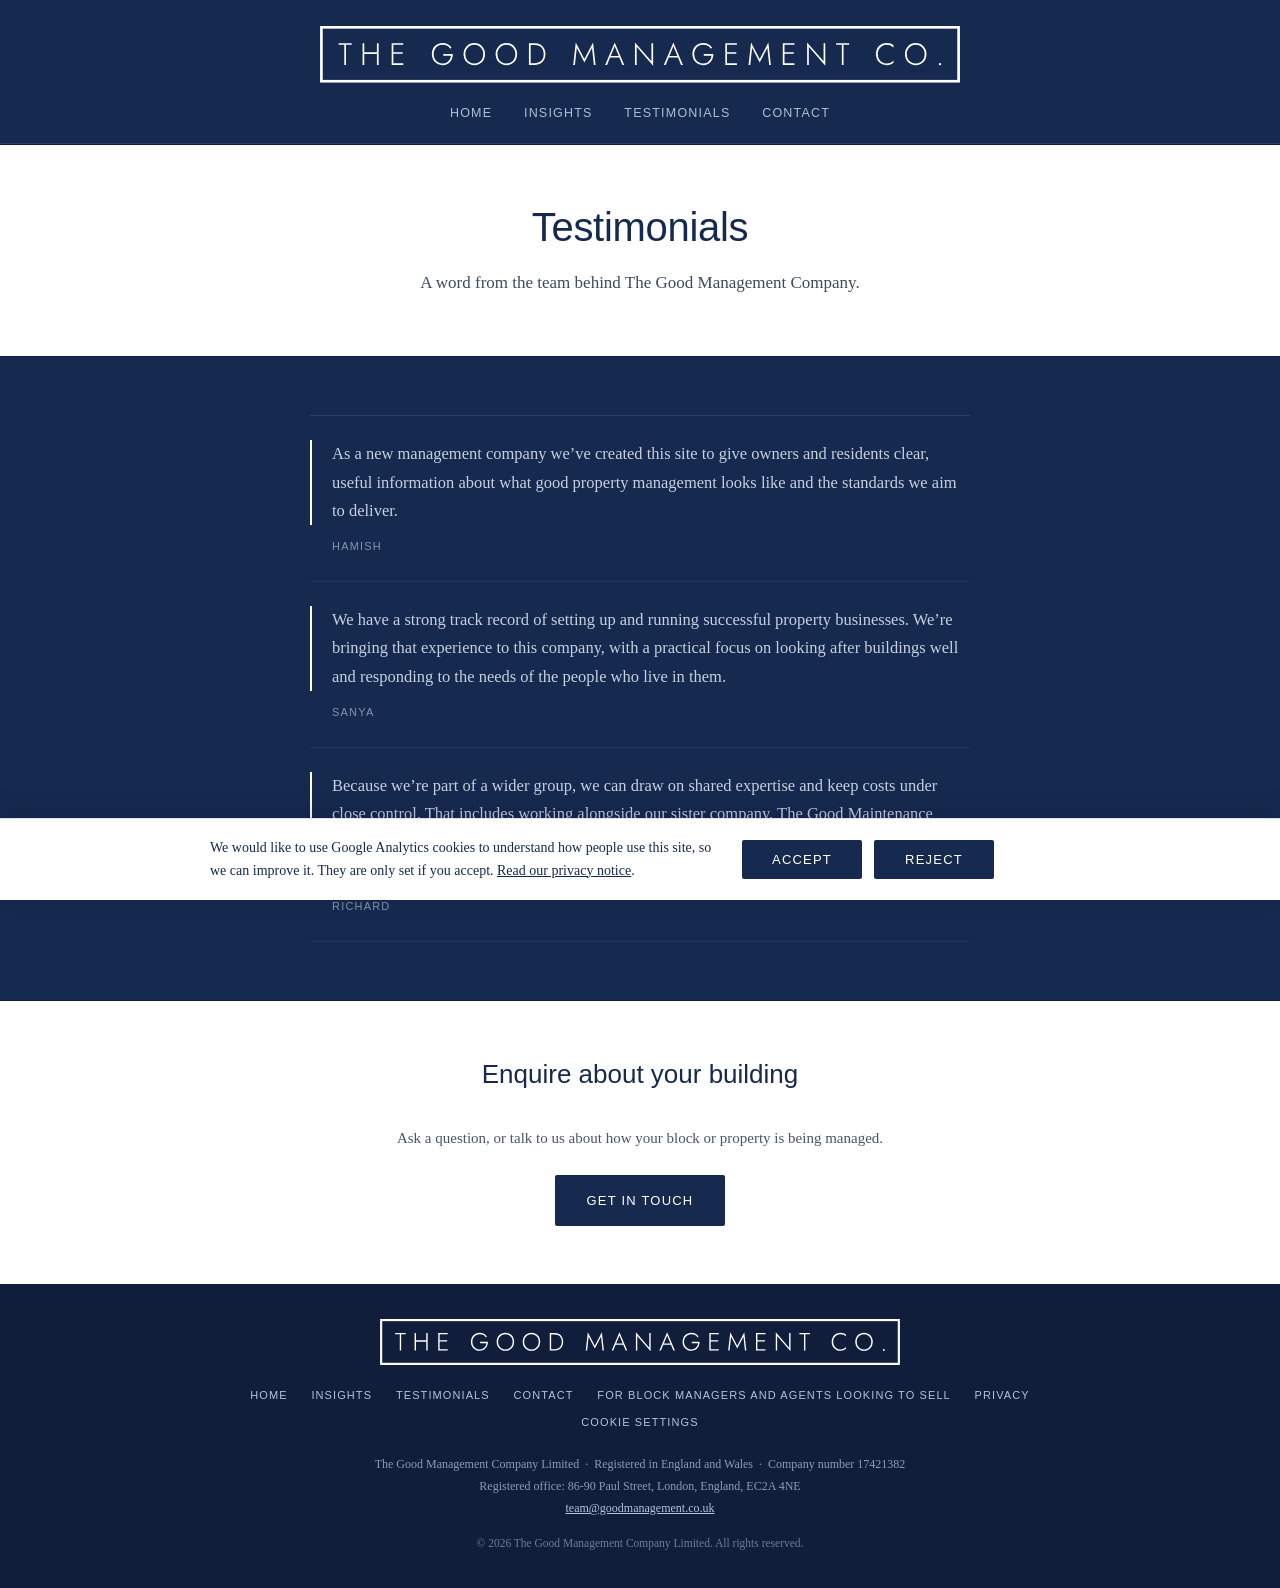
<file: testimonials.html>
<!DOCTYPE html>
<html lang="en-GB">
<head>
<!-- Google tag (gtag.js) -->
<script async src="https://www.googletagmanager.com/gtag/js?id=G-91WJSMJ180"></script>
<script>
  window.dataLayer = window.dataLayer || [];
  function gtag(){dataLayer.push(arguments);}
  // Consent Mode: nothing is stored until the visitor accepts (see consent.js).
  gtag('consent', 'default', {
    analytics_storage: 'denied',
    ad_storage: 'denied',
    ad_user_data: 'denied',
    ad_personalization: 'denied'
  });
  try {
    if (localStorage.getItem('tgmc-consent') === 'granted') {
      gtag('consent', 'update', { analytics_storage: 'granted' });
    }
  } catch (e) {}
  gtag('js', new Date());

  gtag('config', 'G-91WJSMJ180');
</script>
<meta charset="utf-8">
<meta name="viewport" content="width=device-width, initial-scale=1">
<title>Testimonials | The Good Management Company</title>
<meta name="description" content="The standards we commit to on every building we manage, and the ones worth demanding of any managing agent in London.">
<link rel="canonical" href="https://goodmanagement.co.uk/testimonials">
<meta property="og:url" content="https://goodmanagement.co.uk/testimonials">
<link rel="stylesheet" href="/tgmc-styles.css">
<link rel="icon" type="image/svg+xml" href="/favicon.svg">
<meta property="og:title" content="Testimonials | The Good Management Company">
<meta property="og:description" content="The standards we commit to on every building we manage, and the ones worth demanding of any managing agent in London.">
<meta property="og:type" content="website">
<meta name="twitter:card" content="summary">
<script type="application/ld+json">
{
  "@context": "https://schema.org",
  "@type": "LocalBusiness",
  "@id": "https://goodmanagement.co.uk/#organisation",
  "name": "The Good Management Company",
  "legalName": "The Good Management Company Limited",
  "url": "https://goodmanagement.co.uk",
  "email": "team@goodmanagement.co.uk",
  "areaServed": { "@type": "City", "name": "London" },
  "address": { "@type": "PostalAddress", "addressLocality": "London", "addressCountry": "GB" },
  "description": "Block and property management company based in London.",
  "knowsAbout": ["Block management", "Property management", "Service charges", "Leasehold", "Building safety"]
}
</script>
</head>
<body>

<header class="site-header">
  <div class="container">
    <a class="mark" href="/">
      <span class="sr-only">The Good Management Company</span>
      <svg viewBox="0 0 724 64" xmlns="http://www.w3.org/2000/svg" aria-hidden="true" focusable="false"><title>The Good Management Company</title><rect x="1.5" y="1.5" width="721" height="61" fill="none" stroke="#ffffff" stroke-width="3"/><path d="M20.99 21.319999999999997V19.499999999999996H35.795V21.319999999999997H29.355V44.0H27.43V21.319999999999997Z M48.07840909090909 19.499999999999996H50.003409090909095V29.755H64.3184090909091V19.499999999999996H66.2784090909091V44.0H64.3184090909091V31.575H50.003409090909095V44.0H48.07840909090909Z M81.01181818181817 19.499999999999996H94.17181818181817V21.319999999999997H82.93681818181817V29.65H93.47181818181818V31.47H82.93681818181817V42.18H94.17181818181817V44.0H81.01181818181817Z M139.35363636363635 33.605V31.784999999999997H150.23863636363637Q150.23863636363637 34.269999999999996 149.45113636363635 36.527499999999996Q148.66363636363636 38.785 147.17613636363637 40.535Q145.68863636363636 42.285 143.55363636363637 43.3Q141.41863636363638 44.315 138.72363636363636 44.315Q136.09863636363636 44.315 133.87613636363636 43.3875Q131.65363636363637 42.46 129.99113636363637 40.78Q128.32863636363638 39.1 127.41863636363638 36.79Q126.50863636363637 34.48 126.50863636363637 31.75Q126.50863636363637 29.019999999999996 127.41863636363638 26.709999999999997Q128.32863636363638 24.4 129.99113636363637 22.72Q131.65363636363637 21.04 133.87613636363636 20.112499999999997Q136.09863636363636 19.185 138.72363636363636 19.185Q142.11863636363637 19.185 144.63863636363635 20.585Q147.15863636363636 21.985 148.73363636363638 24.435L147.33363636363637 25.659999999999997Q146.10863636363638 23.63 143.90363636363637 22.369999999999997Q141.69863636363635 21.11 138.72363636363636 21.11Q135.81863636363636 21.11 133.52613636363637 22.474999999999998Q131.23363636363638 23.839999999999996 129.88613636363635 26.22Q128.53863636363636 28.599999999999998 128.53863636363636 31.75Q128.53863636363636 34.864999999999995 129.88613636363635 37.262499999999996Q131.23363636363638 39.66 133.52613636363637 41.025Q135.81863636363636 42.39 138.72363636363636 42.39Q141.48863636363637 42.39 143.50113636363636 41.182500000000005Q145.51363636363635 39.975 146.70363636363635 37.980000000000004Q147.89363636363638 35.985 148.13863636363635 33.605Z M162.34704545454545 31.75Q162.34704545454545 29.055 163.25704545454545 26.7625Q164.16704545454547 24.47 165.81204545454545 22.7725Q167.45704545454547 21.075 169.67954545454546 20.13Q171.90204545454546 19.185 174.52704545454546 19.185Q177.15204545454546 19.185 179.37454545454545 20.13Q181.59704545454545 21.075 183.24204545454546 22.7725Q184.88704545454547 24.47 185.79704545454547 26.7625Q186.70704545454547 29.055 186.70704545454547 31.75Q186.70704545454547 34.445 185.79704545454547 36.7375Q184.88704545454547 39.03 183.24204545454546 40.7275Q181.59704545454545 42.425 179.37454545454545 43.37Q177.15204545454546 44.315 174.52704545454546 44.315Q171.90204545454546 44.315 169.67954545454546 43.37Q167.45704545454547 42.425 165.81204545454545 40.7275Q164.16704545454547 39.03 163.25704545454545 36.7375Q162.34704545454545 34.445 162.34704545454545 31.75ZM164.37704545454545 31.75Q164.37704545454545 34.83 165.68954545454545 37.2275Q167.00204545454545 39.625 169.29454545454547 41.0075Q171.58704545454546 42.39 174.52704545454546 42.39Q177.46704545454546 42.39 179.75954545454545 41.0075Q182.05204545454546 39.625 183.34704545454548 37.2275Q184.64204545454547 34.83 184.64204545454547 31.75Q184.64204545454547 28.669999999999998 183.34704545454548 26.272499999999997Q182.05204545454546 23.874999999999996 179.75954545454545 22.4925Q177.46704545454546 21.11 174.52704545454546 21.11Q171.58704545454546 21.11 169.29454545454547 22.4925Q167.00204545454545 23.874999999999996 165.68954545454545 26.272499999999997Q164.37704545454545 28.669999999999998 164.37704545454545 31.75Z M198.64045454545456 31.75Q198.64045454545456 29.055 199.55045454545456 26.7625Q200.46045454545458 24.47 202.10545454545456 22.7725Q203.75045454545457 21.075 205.97295454545457 20.13Q208.19545454545457 19.185 210.82045454545457 19.185Q213.44545454545457 19.185 215.66795454545456 20.13Q217.89045454545456 21.075 219.53545454545457 22.7725Q221.18045454545458 24.47 222.09045454545458 26.7625Q223.00045454545457 29.055 223.00045454545457 31.75Q223.00045454545457 34.445 222.09045454545458 36.7375Q221.18045454545458 39.03 219.53545454545457 40.7275Q217.89045454545456 42.425 215.66795454545456 43.37Q213.44545454545457 44.315 210.82045454545457 44.315Q208.19545454545457 44.315 205.97295454545457 43.37Q203.75045454545457 42.425 202.10545454545456 40.7275Q200.46045454545458 39.03 199.55045454545456 36.7375Q198.64045454545456 34.445 198.64045454545456 31.75ZM200.67045454545456 31.75Q200.67045454545456 34.83 201.98295454545456 37.2275Q203.29545454545456 39.625 205.58795454545458 41.0075Q207.88045454545457 42.39 210.82045454545457 42.39Q213.76045454545456 42.39 216.05295454545455 41.0075Q218.34545454545457 39.625 219.6404545454546 37.2275Q220.93545454545458 34.83 220.93545454545458 31.75Q220.93545454545458 28.669999999999998 219.6404545454546 26.272499999999997Q218.34545454545457 23.874999999999996 216.05295454545455 22.4925Q213.76045454545456 21.11 210.82045454545457 21.11Q207.88045454545457 21.11 205.58795454545458 22.4925Q203.29545454545456 23.874999999999996 201.98295454545456 26.272499999999997Q200.67045454545456 28.669999999999998 200.67045454545456 31.75Z M242.98386363636368 44.0H236.33386363636367V19.499999999999996H242.98386363636368Q246.55386363636367 19.499999999999996 249.26636363636368 21.04Q251.97886363636368 22.58 253.5013636363637 25.3275Q255.02386363636367 28.075 255.02386363636367 31.75Q255.02386363636367 35.425 253.5013636363637 38.1725Q251.97886363636368 40.92 249.26636363636368 42.46Q246.55386363636367 44.0 242.98386363636368 44.0ZM242.98386363636368 21.424999999999997H238.25886363636369V42.075H242.98386363636368Q246.02886363636367 42.075 248.30386363636367 40.7975Q250.57886363636368 39.519999999999996 251.83886363636367 37.209999999999994Q253.0988636363637 34.9 253.0988636363637 31.75Q253.0988636363637 28.599999999999998 251.83886363636367 26.29Q250.57886363636368 23.979999999999997 248.30386363636367 22.702499999999997Q246.02886363636367 21.424999999999997 242.98386363636368 21.424999999999997Z M290.47568181818184 24.61 288.3756818181819 44.0H286.45068181818186L289.28568181818184 18.554999999999996L299.08568181818185 37.385L308.88568181818187 18.554999999999996L311.72068181818184 44.0H309.79568181818183L307.69568181818187 24.61L299.08568181818185 41.165Z M342.02909090909094 44.0 338.669090909091 35.775H328.099090909091L324.739090909091 44.0H322.56909090909096L333.38409090909096 18.554999999999996L344.19909090909096 44.0ZM333.38409090909096 22.999999999999996 328.86909090909097 33.955H337.93409090909097Z M374.92750000000007 19.499999999999996H376.8525000000001V44.945L358.2325000000001 23.56V44.0H356.30750000000006V18.554999999999996L374.92750000000007 40.01Z M408.42090909090916 44.0 405.0609090909092 35.775H394.4909090909092L391.1309090909092 44.0H388.9609090909092L399.7759090909092 18.554999999999996L410.5909090909092 44.0ZM399.7759090909092 22.999999999999996 395.2609090909092 33.955H404.3259090909092Z M434.1443181818183 33.605V31.784999999999997H445.02931818181827Q445.02931818181827 34.269999999999996 444.2418181818183 36.527499999999996Q443.4543181818183 38.785 441.9668181818183 40.535Q440.4793181818183 42.285 438.34431818181827 43.3Q436.2093181818183 44.315 433.5143181818183 44.315Q430.8893181818183 44.315 428.66681818181826 43.3875Q426.4443181818183 42.46 424.78181818181827 40.78Q423.1193181818183 39.1 422.2093181818183 36.79Q421.2993181818183 34.48 421.2993181818183 31.75Q421.2993181818183 29.019999999999996 422.2093181818183 26.709999999999997Q423.1193181818183 24.4 424.78181818181827 22.72Q426.4443181818183 21.04 428.66681818181826 20.112499999999997Q430.8893181818183 19.185 433.5143181818183 19.185Q436.90931818181826 19.185 439.4293181818183 20.585Q441.9493181818183 21.985 443.5243181818183 24.435L442.1243181818183 25.659999999999997Q440.8993181818183 23.63 438.6943181818183 22.369999999999997Q436.4893181818183 21.11 433.5143181818183 21.11Q430.6093181818183 21.11 428.3168181818183 22.474999999999998Q426.0243181818183 23.839999999999996 424.67681818181825 26.22Q423.3293181818183 28.599999999999998 423.3293181818183 31.75Q423.3293181818183 34.864999999999995 424.67681818181825 37.262499999999996Q426.0243181818183 39.66 428.3168181818183 41.025Q430.6093181818183 42.39 433.5143181818183 42.39Q436.27931818181827 42.39 438.29181818181826 41.182500000000005Q440.3043181818183 39.975 441.4943181818183 37.980000000000004Q442.6843181818183 35.985 442.9293181818183 33.605Z M458.53772727272735 19.499999999999996H471.6977272727274V21.319999999999997H460.46272727272736V29.65H470.99772727272733V31.47H460.46272727272736V42.18H471.6977272727274V44.0H458.53772727272735Z M488.84613636363645 24.61 486.7461363636365 44.0H484.82113636363647L487.65613636363645 18.554999999999996L497.45613636363646 37.385L507.2561363636365 18.554999999999996L510.09113636363645 44.0H508.16613636363644L506.0661363636365 24.61L497.45613636363646 41.165Z M523.5645454545456 19.499999999999996H536.7245454545456V21.319999999999997H525.4895454545456V29.65H536.0245454545455V31.47H525.4895454545456V42.18H536.7245454545456V44.0H523.5645454545456Z M569.7279545454546 19.499999999999996H571.6529545454547V44.945L553.0329545454547 23.56V44.0H551.1079545454547V18.554999999999996L569.7279545454546 40.01Z M583.9363636363638 21.319999999999997V19.499999999999996H598.7413636363638V21.319999999999997H592.3013636363638V44.0H590.3763636363637V21.319999999999997Z M631.043181818182 31.75Q631.043181818182 34.864999999999995 632.373181818182 37.262499999999996Q633.703181818182 39.66 635.943181818182 41.00749999999999Q638.183181818182 42.355 640.948181818182 42.355Q643.538181818182 42.355 645.498181818182 41.4625Q647.458181818182 40.57 648.823181818182 38.995V41.585Q647.283181818182 42.95 645.463181818182 43.6325Q643.643181818182 44.315 640.948181818182 44.315Q638.393181818182 44.315 636.223181818182 43.3875Q634.053181818182 42.46 632.425681818182 40.78Q630.798181818182 39.1 629.8881818181819 36.79Q628.978181818182 34.48 628.978181818182 31.75Q628.978181818182 29.019999999999996 629.8881818181819 26.709999999999997Q630.798181818182 24.4 632.425681818182 22.72Q634.053181818182 21.04 636.223181818182 20.112499999999997Q638.393181818182 19.185 640.948181818182 19.185Q643.643181818182 19.185 645.463181818182 19.8675Q647.283181818182 20.549999999999997 648.823181818182 21.915V24.47Q647.458181818182 22.93 645.480681818182 22.0375Q643.503181818182 21.145 640.948181818182 21.145Q638.183181818182 21.145 635.943181818182 22.4925Q633.703181818182 23.839999999999996 632.373181818182 26.22Q631.043181818182 28.599999999999998 631.043181818182 31.75Z M661.806590909091 31.75Q661.806590909091 29.055 662.7165909090911 26.7625Q663.6265909090911 24.47 665.2715909090911 22.7725Q666.916590909091 21.075 669.139090909091 20.13Q671.3615909090911 19.185 673.9865909090911 19.185Q676.6115909090911 19.185 678.8340909090911 20.13Q681.056590909091 21.075 682.701590909091 22.7725Q684.3465909090911 24.47 685.2565909090911 26.7625Q686.166590909091 29.055 686.166590909091 31.75Q686.166590909091 34.445 685.2565909090911 36.7375Q684.3465909090911 39.03 682.701590909091 40.7275Q681.056590909091 42.425 678.8340909090911 43.37Q676.6115909090911 44.315 673.9865909090911 44.315Q671.3615909090911 44.315 669.139090909091 43.37Q666.916590909091 42.425 665.2715909090911 40.7275Q663.6265909090911 39.03 662.7165909090911 36.7375Q661.806590909091 34.445 661.806590909091 31.75ZM663.8365909090911 31.75Q663.8365909090911 34.83 665.1490909090911 37.2275Q666.4615909090911 39.625 668.754090909091 41.0075Q671.046590909091 42.39 673.9865909090911 42.39Q676.926590909091 42.39 679.219090909091 41.0075Q681.5115909090911 39.625 682.806590909091 37.2275Q684.1015909090911 34.83 684.1015909090911 31.75Q684.1015909090911 28.669999999999998 682.806590909091 26.272499999999997Q681.5115909090911 23.874999999999996 679.219090909091 22.4925Q676.926590909091 21.11 673.9865909090911 21.11Q671.046590909091 21.11 668.754090909091 22.4925Q666.4615909090911 23.874999999999996 665.1490909090911 26.272499999999997Q663.8365909090911 28.669999999999998 663.8365909090911 31.75Z M700.2350000000001 43.16Q700.2350000000001 42.6 700.6200000000001 42.215Q701.0050000000002 41.83 701.5300000000002 41.83Q702.0550000000002 41.83 702.4400000000002 42.215Q702.8250000000002 42.6 702.8250000000002 43.16Q702.8250000000002 43.685 702.4400000000002 44.07Q702.0550000000002 44.455 701.5300000000002 44.455Q701.0050000000002 44.455 700.6200000000001 44.07Q700.2350000000001 43.685 700.2350000000001 43.16Z" fill="#ffffff"/></svg>
    </a>
    <nav>
      <a href="/">Home</a>
      <a href="/insights">Insights</a>
      <a href="/testimonials" aria-current="page">Testimonials</a>
      <a href="/contact">Contact</a>
    </nav>
  </div>
</header>


<section class="section section-centred section-white">
  <div class="container">
    <h1>Testimonials</h1>
    <p class="lede">A word from the team behind The Good Management Company.</p>
  </div>
</section>

<section class="section">
  <div class="container">
    <div class="qa">

      <div class="qa-item quote">
        <blockquote>As a new management company we’ve created this site to give owners and residents clear, useful information about what good property management looks like and the standards we aim to deliver.</blockquote>
        <p class="attrib">Hamish</p>
      </div>

      <div class="qa-item quote">
        <blockquote>We have a strong track record of setting up and running successful property businesses. We’re bringing that experience to this company, with a practical focus on looking after buildings well and responding to the needs of the people who live in them.</blockquote>
        <p class="attrib">Sanya</p>
      </div>

      <div class="qa-item quote">
        <blockquote>Because we’re part of a wider group, we can draw on shared expertise and keep costs under close control. That includes working alongside our sister company, The Good Maintenance Company, which gives us access to reliable maintenance support and helps us deliver the best service possible.</blockquote>
        <p class="attrib">Richard</p>
      </div>

    </div>
  </div>
</section>

<section class="section section-centred section-white">
  <div class="container">
    <h2>Enquire about your building</h2>
    <p>Ask a question, or talk to us about how your block or property is being managed.</p>
    <p style="margin-top:24px"><a class="btn" href="/contact">Get in touch</a></p>
  </div>
</section>


<footer class="site-footer">
  <div class="container">
    <div class="mark">
      <svg viewBox="0 0 724 64" xmlns="http://www.w3.org/2000/svg" role="img" aria-label="The Good Management Co."><rect x="1.5" y="1.5" width="721" height="61" fill="none" stroke="#ffffff" stroke-width="3"/><path d="M20.99 21.319999999999997V19.499999999999996H35.795V21.319999999999997H29.355V44.0H27.43V21.319999999999997Z M48.07840909090909 19.499999999999996H50.003409090909095V29.755H64.3184090909091V19.499999999999996H66.2784090909091V44.0H64.3184090909091V31.575H50.003409090909095V44.0H48.07840909090909Z M81.01181818181817 19.499999999999996H94.17181818181817V21.319999999999997H82.93681818181817V29.65H93.47181818181818V31.47H82.93681818181817V42.18H94.17181818181817V44.0H81.01181818181817Z M139.35363636363635 33.605V31.784999999999997H150.23863636363637Q150.23863636363637 34.269999999999996 149.45113636363635 36.527499999999996Q148.66363636363636 38.785 147.17613636363637 40.535Q145.68863636363636 42.285 143.55363636363637 43.3Q141.41863636363638 44.315 138.72363636363636 44.315Q136.09863636363636 44.315 133.87613636363636 43.3875Q131.65363636363637 42.46 129.99113636363637 40.78Q128.32863636363638 39.1 127.41863636363638 36.79Q126.50863636363637 34.48 126.50863636363637 31.75Q126.50863636363637 29.019999999999996 127.41863636363638 26.709999999999997Q128.32863636363638 24.4 129.99113636363637 22.72Q131.65363636363637 21.04 133.87613636363636 20.112499999999997Q136.09863636363636 19.185 138.72363636363636 19.185Q142.11863636363637 19.185 144.63863636363635 20.585Q147.15863636363636 21.985 148.73363636363638 24.435L147.33363636363637 25.659999999999997Q146.10863636363638 23.63 143.90363636363637 22.369999999999997Q141.69863636363635 21.11 138.72363636363636 21.11Q135.81863636363636 21.11 133.52613636363637 22.474999999999998Q131.23363636363638 23.839999999999996 129.88613636363635 26.22Q128.53863636363636 28.599999999999998 128.53863636363636 31.75Q128.53863636363636 34.864999999999995 129.88613636363635 37.262499999999996Q131.23363636363638 39.66 133.52613636363637 41.025Q135.81863636363636 42.39 138.72363636363636 42.39Q141.48863636363637 42.39 143.50113636363636 41.182500000000005Q145.51363636363635 39.975 146.70363636363635 37.980000000000004Q147.89363636363638 35.985 148.13863636363635 33.605Z M162.34704545454545 31.75Q162.34704545454545 29.055 163.25704545454545 26.7625Q164.16704545454547 24.47 165.81204545454545 22.7725Q167.45704545454547 21.075 169.67954545454546 20.13Q171.90204545454546 19.185 174.52704545454546 19.185Q177.15204545454546 19.185 179.37454545454545 20.13Q181.59704545454545 21.075 183.24204545454546 22.7725Q184.88704545454547 24.47 185.79704545454547 26.7625Q186.70704545454547 29.055 186.70704545454547 31.75Q186.70704545454547 34.445 185.79704545454547 36.7375Q184.88704545454547 39.03 183.24204545454546 40.7275Q181.59704545454545 42.425 179.37454545454545 43.37Q177.15204545454546 44.315 174.52704545454546 44.315Q171.90204545454546 44.315 169.67954545454546 43.37Q167.45704545454547 42.425 165.81204545454545 40.7275Q164.16704545454547 39.03 163.25704545454545 36.7375Q162.34704545454545 34.445 162.34704545454545 31.75ZM164.37704545454545 31.75Q164.37704545454545 34.83 165.68954545454545 37.2275Q167.00204545454545 39.625 169.29454545454547 41.0075Q171.58704545454546 42.39 174.52704545454546 42.39Q177.46704545454546 42.39 179.75954545454545 41.0075Q182.05204545454546 39.625 183.34704545454548 37.2275Q184.64204545454547 34.83 184.64204545454547 31.75Q184.64204545454547 28.669999999999998 183.34704545454548 26.272499999999997Q182.05204545454546 23.874999999999996 179.75954545454545 22.4925Q177.46704545454546 21.11 174.52704545454546 21.11Q171.58704545454546 21.11 169.29454545454547 22.4925Q167.00204545454545 23.874999999999996 165.68954545454545 26.272499999999997Q164.37704545454545 28.669999999999998 164.37704545454545 31.75Z M198.64045454545456 31.75Q198.64045454545456 29.055 199.55045454545456 26.7625Q200.46045454545458 24.47 202.10545454545456 22.7725Q203.75045454545457 21.075 205.97295454545457 20.13Q208.19545454545457 19.185 210.82045454545457 19.185Q213.44545454545457 19.185 215.66795454545456 20.13Q217.89045454545456 21.075 219.53545454545457 22.7725Q221.18045454545458 24.47 222.09045454545458 26.7625Q223.00045454545457 29.055 223.00045454545457 31.75Q223.00045454545457 34.445 222.09045454545458 36.7375Q221.18045454545458 39.03 219.53545454545457 40.7275Q217.89045454545456 42.425 215.66795454545456 43.37Q213.44545454545457 44.315 210.82045454545457 44.315Q208.19545454545457 44.315 205.97295454545457 43.37Q203.75045454545457 42.425 202.10545454545456 40.7275Q200.46045454545458 39.03 199.55045454545456 36.7375Q198.64045454545456 34.445 198.64045454545456 31.75ZM200.67045454545456 31.75Q200.67045454545456 34.83 201.98295454545456 37.2275Q203.29545454545456 39.625 205.58795454545458 41.0075Q207.88045454545457 42.39 210.82045454545457 42.39Q213.76045454545456 42.39 216.05295454545455 41.0075Q218.34545454545457 39.625 219.6404545454546 37.2275Q220.93545454545458 34.83 220.93545454545458 31.75Q220.93545454545458 28.669999999999998 219.6404545454546 26.272499999999997Q218.34545454545457 23.874999999999996 216.05295454545455 22.4925Q213.76045454545456 21.11 210.82045454545457 21.11Q207.88045454545457 21.11 205.58795454545458 22.4925Q203.29545454545456 23.874999999999996 201.98295454545456 26.272499999999997Q200.67045454545456 28.669999999999998 200.67045454545456 31.75Z M242.98386363636368 44.0H236.33386363636367V19.499999999999996H242.98386363636368Q246.55386363636367 19.499999999999996 249.26636363636368 21.04Q251.97886363636368 22.58 253.5013636363637 25.3275Q255.02386363636367 28.075 255.02386363636367 31.75Q255.02386363636367 35.425 253.5013636363637 38.1725Q251.97886363636368 40.92 249.26636363636368 42.46Q246.55386363636367 44.0 242.98386363636368 44.0ZM242.98386363636368 21.424999999999997H238.25886363636369V42.075H242.98386363636368Q246.02886363636367 42.075 248.30386363636367 40.7975Q250.57886363636368 39.519999999999996 251.83886363636367 37.209999999999994Q253.0988636363637 34.9 253.0988636363637 31.75Q253.0988636363637 28.599999999999998 251.83886363636367 26.29Q250.57886363636368 23.979999999999997 248.30386363636367 22.702499999999997Q246.02886363636367 21.424999999999997 242.98386363636368 21.424999999999997Z M290.47568181818184 24.61 288.3756818181819 44.0H286.45068181818186L289.28568181818184 18.554999999999996L299.08568181818185 37.385L308.88568181818187 18.554999999999996L311.72068181818184 44.0H309.79568181818183L307.69568181818187 24.61L299.08568181818185 41.165Z M342.02909090909094 44.0 338.669090909091 35.775H328.099090909091L324.739090909091 44.0H322.56909090909096L333.38409090909096 18.554999999999996L344.19909090909096 44.0ZM333.38409090909096 22.999999999999996 328.86909090909097 33.955H337.93409090909097Z M374.92750000000007 19.499999999999996H376.8525000000001V44.945L358.2325000000001 23.56V44.0H356.30750000000006V18.554999999999996L374.92750000000007 40.01Z M408.42090909090916 44.0 405.0609090909092 35.775H394.4909090909092L391.1309090909092 44.0H388.9609090909092L399.7759090909092 18.554999999999996L410.5909090909092 44.0ZM399.7759090909092 22.999999999999996 395.2609090909092 33.955H404.3259090909092Z M434.1443181818183 33.605V31.784999999999997H445.02931818181827Q445.02931818181827 34.269999999999996 444.2418181818183 36.527499999999996Q443.4543181818183 38.785 441.9668181818183 40.535Q440.4793181818183 42.285 438.34431818181827 43.3Q436.2093181818183 44.315 433.5143181818183 44.315Q430.8893181818183 44.315 428.66681818181826 43.3875Q426.4443181818183 42.46 424.78181818181827 40.78Q423.1193181818183 39.1 422.2093181818183 36.79Q421.2993181818183 34.48 421.2993181818183 31.75Q421.2993181818183 29.019999999999996 422.2093181818183 26.709999999999997Q423.1193181818183 24.4 424.78181818181827 22.72Q426.4443181818183 21.04 428.66681818181826 20.112499999999997Q430.8893181818183 19.185 433.5143181818183 19.185Q436.90931818181826 19.185 439.4293181818183 20.585Q441.9493181818183 21.985 443.5243181818183 24.435L442.1243181818183 25.659999999999997Q440.8993181818183 23.63 438.6943181818183 22.369999999999997Q436.4893181818183 21.11 433.5143181818183 21.11Q430.6093181818183 21.11 428.3168181818183 22.474999999999998Q426.0243181818183 23.839999999999996 424.67681818181825 26.22Q423.3293181818183 28.599999999999998 423.3293181818183 31.75Q423.3293181818183 34.864999999999995 424.67681818181825 37.262499999999996Q426.0243181818183 39.66 428.3168181818183 41.025Q430.6093181818183 42.39 433.5143181818183 42.39Q436.27931818181827 42.39 438.29181818181826 41.182500000000005Q440.3043181818183 39.975 441.4943181818183 37.980000000000004Q442.6843181818183 35.985 442.9293181818183 33.605Z M458.53772727272735 19.499999999999996H471.6977272727274V21.319999999999997H460.46272727272736V29.65H470.99772727272733V31.47H460.46272727272736V42.18H471.6977272727274V44.0H458.53772727272735Z M488.84613636363645 24.61 486.7461363636365 44.0H484.82113636363647L487.65613636363645 18.554999999999996L497.45613636363646 37.385L507.2561363636365 18.554999999999996L510.09113636363645 44.0H508.16613636363644L506.0661363636365 24.61L497.45613636363646 41.165Z M523.5645454545456 19.499999999999996H536.7245454545456V21.319999999999997H525.4895454545456V29.65H536.0245454545455V31.47H525.4895454545456V42.18H536.7245454545456V44.0H523.5645454545456Z M569.7279545454546 19.499999999999996H571.6529545454547V44.945L553.0329545454547 23.56V44.0H551.1079545454547V18.554999999999996L569.7279545454546 40.01Z M583.9363636363638 21.319999999999997V19.499999999999996H598.7413636363638V21.319999999999997H592.3013636363638V44.0H590.3763636363637V21.319999999999997Z M631.043181818182 31.75Q631.043181818182 34.864999999999995 632.373181818182 37.262499999999996Q633.703181818182 39.66 635.943181818182 41.00749999999999Q638.183181818182 42.355 640.948181818182 42.355Q643.538181818182 42.355 645.498181818182 41.4625Q647.458181818182 40.57 648.823181818182 38.995V41.585Q647.283181818182 42.95 645.463181818182 43.6325Q643.643181818182 44.315 640.948181818182 44.315Q638.393181818182 44.315 636.223181818182 43.3875Q634.053181818182 42.46 632.425681818182 40.78Q630.798181818182 39.1 629.8881818181819 36.79Q628.978181818182 34.48 628.978181818182 31.75Q628.978181818182 29.019999999999996 629.8881818181819 26.709999999999997Q630.798181818182 24.4 632.425681818182 22.72Q634.053181818182 21.04 636.223181818182 20.112499999999997Q638.393181818182 19.185 640.948181818182 19.185Q643.643181818182 19.185 645.463181818182 19.8675Q647.283181818182 20.549999999999997 648.823181818182 21.915V24.47Q647.458181818182 22.93 645.480681818182 22.0375Q643.503181818182 21.145 640.948181818182 21.145Q638.183181818182 21.145 635.943181818182 22.4925Q633.703181818182 23.839999999999996 632.373181818182 26.22Q631.043181818182 28.599999999999998 631.043181818182 31.75Z M661.806590909091 31.75Q661.806590909091 29.055 662.7165909090911 26.7625Q663.6265909090911 24.47 665.2715909090911 22.7725Q666.916590909091 21.075 669.139090909091 20.13Q671.3615909090911 19.185 673.9865909090911 19.185Q676.6115909090911 19.185 678.8340909090911 20.13Q681.056590909091 21.075 682.701590909091 22.7725Q684.3465909090911 24.47 685.2565909090911 26.7625Q686.166590909091 29.055 686.166590909091 31.75Q686.166590909091 34.445 685.2565909090911 36.7375Q684.3465909090911 39.03 682.701590909091 40.7275Q681.056590909091 42.425 678.8340909090911 43.37Q676.6115909090911 44.315 673.9865909090911 44.315Q671.3615909090911 44.315 669.139090909091 43.37Q666.916590909091 42.425 665.2715909090911 40.7275Q663.6265909090911 39.03 662.7165909090911 36.7375Q661.806590909091 34.445 661.806590909091 31.75ZM663.8365909090911 31.75Q663.8365909090911 34.83 665.1490909090911 37.2275Q666.4615909090911 39.625 668.754090909091 41.0075Q671.046590909091 42.39 673.9865909090911 42.39Q676.926590909091 42.39 679.219090909091 41.0075Q681.5115909090911 39.625 682.806590909091 37.2275Q684.1015909090911 34.83 684.1015909090911 31.75Q684.1015909090911 28.669999999999998 682.806590909091 26.272499999999997Q681.5115909090911 23.874999999999996 679.219090909091 22.4925Q676.926590909091 21.11 673.9865909090911 21.11Q671.046590909091 21.11 668.754090909091 22.4925Q666.4615909090911 23.874999999999996 665.1490909090911 26.272499999999997Q663.8365909090911 28.669999999999998 663.8365909090911 31.75Z M700.2350000000001 43.16Q700.2350000000001 42.6 700.6200000000001 42.215Q701.0050000000002 41.83 701.5300000000002 41.83Q702.0550000000002 41.83 702.4400000000002 42.215Q702.8250000000002 42.6 702.8250000000002 43.16Q702.8250000000002 43.685 702.4400000000002 44.07Q702.0550000000002 44.455 701.5300000000002 44.455Q701.0050000000002 44.455 700.6200000000001 44.07Q700.2350000000001 43.685 700.2350000000001 43.16Z" fill="#ffffff"/></svg>
    </div>
    <div class="foot-links">
      <a href="/">Home</a>
      <a href="/insights">Insights</a>
      <a href="/testimonials">Testimonials</a>
      <a href="/contact">Contact</a>
      <a href="/sell-your-block-management-business">For block managers and agents looking to sell</a>
      <a href="/privacy">Privacy</a>
      <button type="button" class="link-button" data-cookie-settings>Cookie settings</button>
    </div>
    <div class="legal">
      The Good Management Company Limited &nbsp;&middot;&nbsp; Registered in England and Wales &nbsp;&middot;&nbsp; Company number 17421382<br>
      Registered office: 86-90 Paul Street, London, England, EC2A 4NE<br>
      <a href="mailto:team@goodmanagement.co.uk">team@goodmanagement.co.uk</a>
    </div>
    <div class="line">&copy; 2026 The Good Management Company Limited. All rights reserved.</div>
  </div>
</footer>

<script src="/consent.js" defer></script>
</body>
</html>
</file>
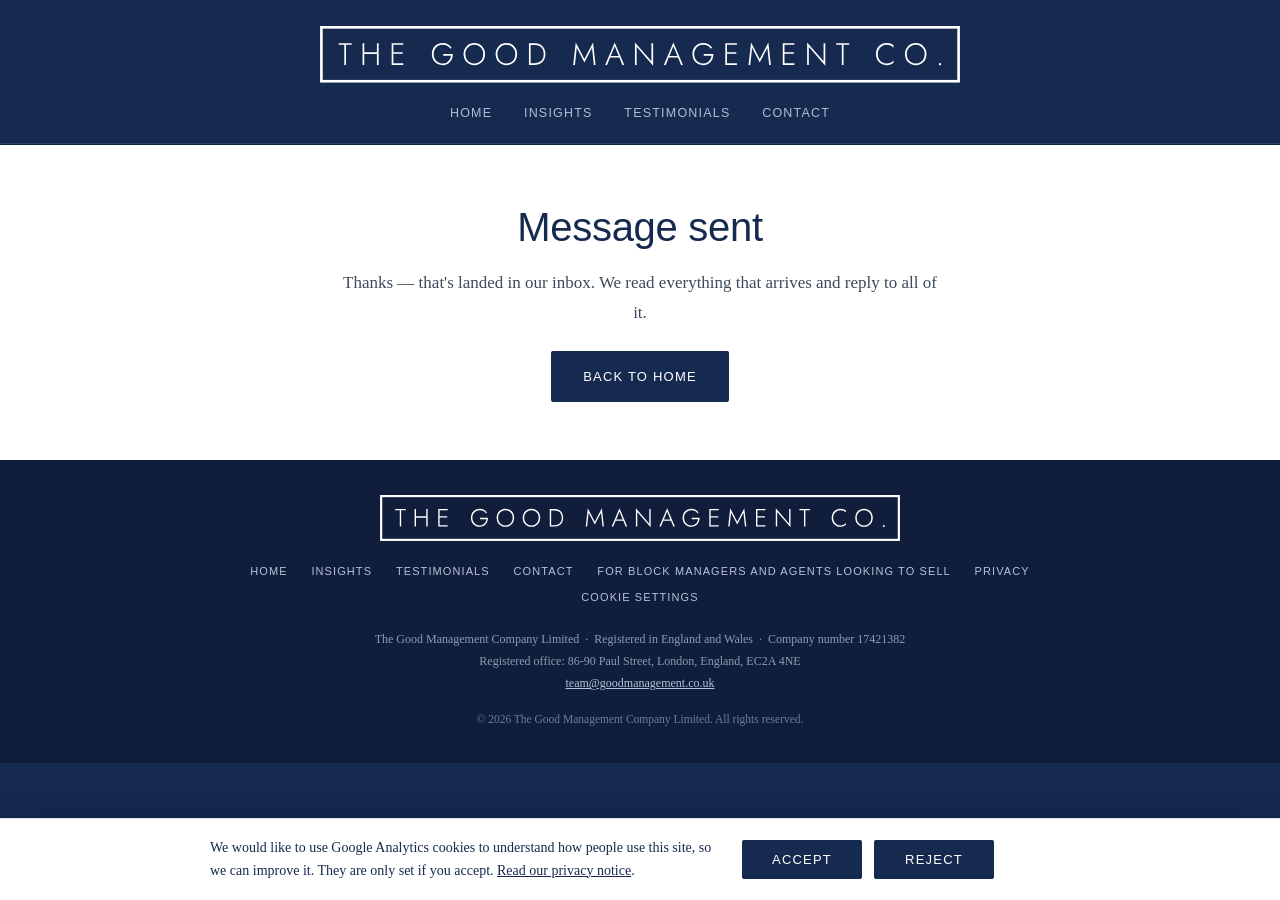
<file: thank-you.html>
<!DOCTYPE html>
<html lang="en-GB">
<head>
<!-- Google tag (gtag.js) -->
<script async src="https://www.googletagmanager.com/gtag/js?id=G-91WJSMJ180"></script>
<script>
  window.dataLayer = window.dataLayer || [];
  function gtag(){dataLayer.push(arguments);}
  // Consent Mode: nothing is stored until the visitor accepts (see consent.js).
  gtag('consent', 'default', {
    analytics_storage: 'denied',
    ad_storage: 'denied',
    ad_user_data: 'denied',
    ad_personalization: 'denied'
  });
  try {
    if (localStorage.getItem('tgmc-consent') === 'granted') {
      gtag('consent', 'update', { analytics_storage: 'granted' });
    }
  } catch (e) {}
  gtag('js', new Date());

  gtag('config', 'G-91WJSMJ180');
</script>
<meta charset="utf-8">
<meta name="viewport" content="width=device-width, initial-scale=1">
<title>Message sent | The Good Management Company</title>
<meta name="description" content="Thanks for getting in touch with The Good Management Company. We read everything that arrives and reply to all of it.">
<link rel="stylesheet" href="/tgmc-styles.css">
<link rel="icon" type="image/svg+xml" href="/favicon.svg">
<meta name="robots" content="noindex">
</head>
<body>

<header class="site-header">
  <div class="container">
    <a class="mark" href="/">
      <span class="sr-only">The Good Management Company</span>
      <svg viewBox="0 0 724 64" xmlns="http://www.w3.org/2000/svg" aria-hidden="true" focusable="false"><title>The Good Management Company</title><rect x="1.5" y="1.5" width="721" height="61" fill="none" stroke="#ffffff" stroke-width="3"/><path d="M20.99 21.319999999999997V19.499999999999996H35.795V21.319999999999997H29.355V44.0H27.43V21.319999999999997Z M48.07840909090909 19.499999999999996H50.003409090909095V29.755H64.3184090909091V19.499999999999996H66.2784090909091V44.0H64.3184090909091V31.575H50.003409090909095V44.0H48.07840909090909Z M81.01181818181817 19.499999999999996H94.17181818181817V21.319999999999997H82.93681818181817V29.65H93.47181818181818V31.47H82.93681818181817V42.18H94.17181818181817V44.0H81.01181818181817Z M139.35363636363635 33.605V31.784999999999997H150.23863636363637Q150.23863636363637 34.269999999999996 149.45113636363635 36.527499999999996Q148.66363636363636 38.785 147.17613636363637 40.535Q145.68863636363636 42.285 143.55363636363637 43.3Q141.41863636363638 44.315 138.72363636363636 44.315Q136.09863636363636 44.315 133.87613636363636 43.3875Q131.65363636363637 42.46 129.99113636363637 40.78Q128.32863636363638 39.1 127.41863636363638 36.79Q126.50863636363637 34.48 126.50863636363637 31.75Q126.50863636363637 29.019999999999996 127.41863636363638 26.709999999999997Q128.32863636363638 24.4 129.99113636363637 22.72Q131.65363636363637 21.04 133.87613636363636 20.112499999999997Q136.09863636363636 19.185 138.72363636363636 19.185Q142.11863636363637 19.185 144.63863636363635 20.585Q147.15863636363636 21.985 148.73363636363638 24.435L147.33363636363637 25.659999999999997Q146.10863636363638 23.63 143.90363636363637 22.369999999999997Q141.69863636363635 21.11 138.72363636363636 21.11Q135.81863636363636 21.11 133.52613636363637 22.474999999999998Q131.23363636363638 23.839999999999996 129.88613636363635 26.22Q128.53863636363636 28.599999999999998 128.53863636363636 31.75Q128.53863636363636 34.864999999999995 129.88613636363635 37.262499999999996Q131.23363636363638 39.66 133.52613636363637 41.025Q135.81863636363636 42.39 138.72363636363636 42.39Q141.48863636363637 42.39 143.50113636363636 41.182500000000005Q145.51363636363635 39.975 146.70363636363635 37.980000000000004Q147.89363636363638 35.985 148.13863636363635 33.605Z M162.34704545454545 31.75Q162.34704545454545 29.055 163.25704545454545 26.7625Q164.16704545454547 24.47 165.81204545454545 22.7725Q167.45704545454547 21.075 169.67954545454546 20.13Q171.90204545454546 19.185 174.52704545454546 19.185Q177.15204545454546 19.185 179.37454545454545 20.13Q181.59704545454545 21.075 183.24204545454546 22.7725Q184.88704545454547 24.47 185.79704545454547 26.7625Q186.70704545454547 29.055 186.70704545454547 31.75Q186.70704545454547 34.445 185.79704545454547 36.7375Q184.88704545454547 39.03 183.24204545454546 40.7275Q181.59704545454545 42.425 179.37454545454545 43.37Q177.15204545454546 44.315 174.52704545454546 44.315Q171.90204545454546 44.315 169.67954545454546 43.37Q167.45704545454547 42.425 165.81204545454545 40.7275Q164.16704545454547 39.03 163.25704545454545 36.7375Q162.34704545454545 34.445 162.34704545454545 31.75ZM164.37704545454545 31.75Q164.37704545454545 34.83 165.68954545454545 37.2275Q167.00204545454545 39.625 169.29454545454547 41.0075Q171.58704545454546 42.39 174.52704545454546 42.39Q177.46704545454546 42.39 179.75954545454545 41.0075Q182.05204545454546 39.625 183.34704545454548 37.2275Q184.64204545454547 34.83 184.64204545454547 31.75Q184.64204545454547 28.669999999999998 183.34704545454548 26.272499999999997Q182.05204545454546 23.874999999999996 179.75954545454545 22.4925Q177.46704545454546 21.11 174.52704545454546 21.11Q171.58704545454546 21.11 169.29454545454547 22.4925Q167.00204545454545 23.874999999999996 165.68954545454545 26.272499999999997Q164.37704545454545 28.669999999999998 164.37704545454545 31.75Z M198.64045454545456 31.75Q198.64045454545456 29.055 199.55045454545456 26.7625Q200.46045454545458 24.47 202.10545454545456 22.7725Q203.75045454545457 21.075 205.97295454545457 20.13Q208.19545454545457 19.185 210.82045454545457 19.185Q213.44545454545457 19.185 215.66795454545456 20.13Q217.89045454545456 21.075 219.53545454545457 22.7725Q221.18045454545458 24.47 222.09045454545458 26.7625Q223.00045454545457 29.055 223.00045454545457 31.75Q223.00045454545457 34.445 222.09045454545458 36.7375Q221.18045454545458 39.03 219.53545454545457 40.7275Q217.89045454545456 42.425 215.66795454545456 43.37Q213.44545454545457 44.315 210.82045454545457 44.315Q208.19545454545457 44.315 205.97295454545457 43.37Q203.75045454545457 42.425 202.10545454545456 40.7275Q200.46045454545458 39.03 199.55045454545456 36.7375Q198.64045454545456 34.445 198.64045454545456 31.75ZM200.67045454545456 31.75Q200.67045454545456 34.83 201.98295454545456 37.2275Q203.29545454545456 39.625 205.58795454545458 41.0075Q207.88045454545457 42.39 210.82045454545457 42.39Q213.76045454545456 42.39 216.05295454545455 41.0075Q218.34545454545457 39.625 219.6404545454546 37.2275Q220.93545454545458 34.83 220.93545454545458 31.75Q220.93545454545458 28.669999999999998 219.6404545454546 26.272499999999997Q218.34545454545457 23.874999999999996 216.05295454545455 22.4925Q213.76045454545456 21.11 210.82045454545457 21.11Q207.88045454545457 21.11 205.58795454545458 22.4925Q203.29545454545456 23.874999999999996 201.98295454545456 26.272499999999997Q200.67045454545456 28.669999999999998 200.67045454545456 31.75Z M242.98386363636368 44.0H236.33386363636367V19.499999999999996H242.98386363636368Q246.55386363636367 19.499999999999996 249.26636363636368 21.04Q251.97886363636368 22.58 253.5013636363637 25.3275Q255.02386363636367 28.075 255.02386363636367 31.75Q255.02386363636367 35.425 253.5013636363637 38.1725Q251.97886363636368 40.92 249.26636363636368 42.46Q246.55386363636367 44.0 242.98386363636368 44.0ZM242.98386363636368 21.424999999999997H238.25886363636369V42.075H242.98386363636368Q246.02886363636367 42.075 248.30386363636367 40.7975Q250.57886363636368 39.519999999999996 251.83886363636367 37.209999999999994Q253.0988636363637 34.9 253.0988636363637 31.75Q253.0988636363637 28.599999999999998 251.83886363636367 26.29Q250.57886363636368 23.979999999999997 248.30386363636367 22.702499999999997Q246.02886363636367 21.424999999999997 242.98386363636368 21.424999999999997Z M290.47568181818184 24.61 288.3756818181819 44.0H286.45068181818186L289.28568181818184 18.554999999999996L299.08568181818185 37.385L308.88568181818187 18.554999999999996L311.72068181818184 44.0H309.79568181818183L307.69568181818187 24.61L299.08568181818185 41.165Z M342.02909090909094 44.0 338.669090909091 35.775H328.099090909091L324.739090909091 44.0H322.56909090909096L333.38409090909096 18.554999999999996L344.19909090909096 44.0ZM333.38409090909096 22.999999999999996 328.86909090909097 33.955H337.93409090909097Z M374.92750000000007 19.499999999999996H376.8525000000001V44.945L358.2325000000001 23.56V44.0H356.30750000000006V18.554999999999996L374.92750000000007 40.01Z M408.42090909090916 44.0 405.0609090909092 35.775H394.4909090909092L391.1309090909092 44.0H388.9609090909092L399.7759090909092 18.554999999999996L410.5909090909092 44.0ZM399.7759090909092 22.999999999999996 395.2609090909092 33.955H404.3259090909092Z M434.1443181818183 33.605V31.784999999999997H445.02931818181827Q445.02931818181827 34.269999999999996 444.2418181818183 36.527499999999996Q443.4543181818183 38.785 441.9668181818183 40.535Q440.4793181818183 42.285 438.34431818181827 43.3Q436.2093181818183 44.315 433.5143181818183 44.315Q430.8893181818183 44.315 428.66681818181826 43.3875Q426.4443181818183 42.46 424.78181818181827 40.78Q423.1193181818183 39.1 422.2093181818183 36.79Q421.2993181818183 34.48 421.2993181818183 31.75Q421.2993181818183 29.019999999999996 422.2093181818183 26.709999999999997Q423.1193181818183 24.4 424.78181818181827 22.72Q426.4443181818183 21.04 428.66681818181826 20.112499999999997Q430.8893181818183 19.185 433.5143181818183 19.185Q436.90931818181826 19.185 439.4293181818183 20.585Q441.9493181818183 21.985 443.5243181818183 24.435L442.1243181818183 25.659999999999997Q440.8993181818183 23.63 438.6943181818183 22.369999999999997Q436.4893181818183 21.11 433.5143181818183 21.11Q430.6093181818183 21.11 428.3168181818183 22.474999999999998Q426.0243181818183 23.839999999999996 424.67681818181825 26.22Q423.3293181818183 28.599999999999998 423.3293181818183 31.75Q423.3293181818183 34.864999999999995 424.67681818181825 37.262499999999996Q426.0243181818183 39.66 428.3168181818183 41.025Q430.6093181818183 42.39 433.5143181818183 42.39Q436.27931818181827 42.39 438.29181818181826 41.182500000000005Q440.3043181818183 39.975 441.4943181818183 37.980000000000004Q442.6843181818183 35.985 442.9293181818183 33.605Z M458.53772727272735 19.499999999999996H471.6977272727274V21.319999999999997H460.46272727272736V29.65H470.99772727272733V31.47H460.46272727272736V42.18H471.6977272727274V44.0H458.53772727272735Z M488.84613636363645 24.61 486.7461363636365 44.0H484.82113636363647L487.65613636363645 18.554999999999996L497.45613636363646 37.385L507.2561363636365 18.554999999999996L510.09113636363645 44.0H508.16613636363644L506.0661363636365 24.61L497.45613636363646 41.165Z M523.5645454545456 19.499999999999996H536.7245454545456V21.319999999999997H525.4895454545456V29.65H536.0245454545455V31.47H525.4895454545456V42.18H536.7245454545456V44.0H523.5645454545456Z M569.7279545454546 19.499999999999996H571.6529545454547V44.945L553.0329545454547 23.56V44.0H551.1079545454547V18.554999999999996L569.7279545454546 40.01Z M583.9363636363638 21.319999999999997V19.499999999999996H598.7413636363638V21.319999999999997H592.3013636363638V44.0H590.3763636363637V21.319999999999997Z M631.043181818182 31.75Q631.043181818182 34.864999999999995 632.373181818182 37.262499999999996Q633.703181818182 39.66 635.943181818182 41.00749999999999Q638.183181818182 42.355 640.948181818182 42.355Q643.538181818182 42.355 645.498181818182 41.4625Q647.458181818182 40.57 648.823181818182 38.995V41.585Q647.283181818182 42.95 645.463181818182 43.6325Q643.643181818182 44.315 640.948181818182 44.315Q638.393181818182 44.315 636.223181818182 43.3875Q634.053181818182 42.46 632.425681818182 40.78Q630.798181818182 39.1 629.8881818181819 36.79Q628.978181818182 34.48 628.978181818182 31.75Q628.978181818182 29.019999999999996 629.8881818181819 26.709999999999997Q630.798181818182 24.4 632.425681818182 22.72Q634.053181818182 21.04 636.223181818182 20.112499999999997Q638.393181818182 19.185 640.948181818182 19.185Q643.643181818182 19.185 645.463181818182 19.8675Q647.283181818182 20.549999999999997 648.823181818182 21.915V24.47Q647.458181818182 22.93 645.480681818182 22.0375Q643.503181818182 21.145 640.948181818182 21.145Q638.183181818182 21.145 635.943181818182 22.4925Q633.703181818182 23.839999999999996 632.373181818182 26.22Q631.043181818182 28.599999999999998 631.043181818182 31.75Z M661.806590909091 31.75Q661.806590909091 29.055 662.7165909090911 26.7625Q663.6265909090911 24.47 665.2715909090911 22.7725Q666.916590909091 21.075 669.139090909091 20.13Q671.3615909090911 19.185 673.9865909090911 19.185Q676.6115909090911 19.185 678.8340909090911 20.13Q681.056590909091 21.075 682.701590909091 22.7725Q684.3465909090911 24.47 685.2565909090911 26.7625Q686.166590909091 29.055 686.166590909091 31.75Q686.166590909091 34.445 685.2565909090911 36.7375Q684.3465909090911 39.03 682.701590909091 40.7275Q681.056590909091 42.425 678.8340909090911 43.37Q676.6115909090911 44.315 673.9865909090911 44.315Q671.3615909090911 44.315 669.139090909091 43.37Q666.916590909091 42.425 665.2715909090911 40.7275Q663.6265909090911 39.03 662.7165909090911 36.7375Q661.806590909091 34.445 661.806590909091 31.75ZM663.8365909090911 31.75Q663.8365909090911 34.83 665.1490909090911 37.2275Q666.4615909090911 39.625 668.754090909091 41.0075Q671.046590909091 42.39 673.9865909090911 42.39Q676.926590909091 42.39 679.219090909091 41.0075Q681.5115909090911 39.625 682.806590909091 37.2275Q684.1015909090911 34.83 684.1015909090911 31.75Q684.1015909090911 28.669999999999998 682.806590909091 26.272499999999997Q681.5115909090911 23.874999999999996 679.219090909091 22.4925Q676.926590909091 21.11 673.9865909090911 21.11Q671.046590909091 21.11 668.754090909091 22.4925Q666.4615909090911 23.874999999999996 665.1490909090911 26.272499999999997Q663.8365909090911 28.669999999999998 663.8365909090911 31.75Z M700.2350000000001 43.16Q700.2350000000001 42.6 700.6200000000001 42.215Q701.0050000000002 41.83 701.5300000000002 41.83Q702.0550000000002 41.83 702.4400000000002 42.215Q702.8250000000002 42.6 702.8250000000002 43.16Q702.8250000000002 43.685 702.4400000000002 44.07Q702.0550000000002 44.455 701.5300000000002 44.455Q701.0050000000002 44.455 700.6200000000001 44.07Q700.2350000000001 43.685 700.2350000000001 43.16Z" fill="#ffffff"/></svg>
    </a>
    <nav>
      <a href="/">Home</a>
      <a href="/insights">Insights</a>
      <a href="/testimonials">Testimonials</a>
      <a href="/contact">Contact</a>
    </nav>
  </div>
</header>

<section class="section section-centred section-white">
  <div class="container">
    <h1>Message sent</h1>
    <p class="lede">Thanks &mdash; that's landed in our inbox. We read everything that arrives and reply to all of it.</p>
    <p style="margin-top:22px"><a class="btn" href="/">Back to home</a></p>
  </div>
</section>

<footer class="site-footer">
  <div class="container">
    <div class="mark">
      <svg viewBox="0 0 724 64" xmlns="http://www.w3.org/2000/svg" role="img" aria-label="The Good Management Co."><rect x="1.5" y="1.5" width="721" height="61" fill="none" stroke="#ffffff" stroke-width="3"/><path d="M20.99 21.319999999999997V19.499999999999996H35.795V21.319999999999997H29.355V44.0H27.43V21.319999999999997Z M48.07840909090909 19.499999999999996H50.003409090909095V29.755H64.3184090909091V19.499999999999996H66.2784090909091V44.0H64.3184090909091V31.575H50.003409090909095V44.0H48.07840909090909Z M81.01181818181817 19.499999999999996H94.17181818181817V21.319999999999997H82.93681818181817V29.65H93.47181818181818V31.47H82.93681818181817V42.18H94.17181818181817V44.0H81.01181818181817Z M139.35363636363635 33.605V31.784999999999997H150.23863636363637Q150.23863636363637 34.269999999999996 149.45113636363635 36.527499999999996Q148.66363636363636 38.785 147.17613636363637 40.535Q145.68863636363636 42.285 143.55363636363637 43.3Q141.41863636363638 44.315 138.72363636363636 44.315Q136.09863636363636 44.315 133.87613636363636 43.3875Q131.65363636363637 42.46 129.99113636363637 40.78Q128.32863636363638 39.1 127.41863636363638 36.79Q126.50863636363637 34.48 126.50863636363637 31.75Q126.50863636363637 29.019999999999996 127.41863636363638 26.709999999999997Q128.32863636363638 24.4 129.99113636363637 22.72Q131.65363636363637 21.04 133.87613636363636 20.112499999999997Q136.09863636363636 19.185 138.72363636363636 19.185Q142.11863636363637 19.185 144.63863636363635 20.585Q147.15863636363636 21.985 148.73363636363638 24.435L147.33363636363637 25.659999999999997Q146.10863636363638 23.63 143.90363636363637 22.369999999999997Q141.69863636363635 21.11 138.72363636363636 21.11Q135.81863636363636 21.11 133.52613636363637 22.474999999999998Q131.23363636363638 23.839999999999996 129.88613636363635 26.22Q128.53863636363636 28.599999999999998 128.53863636363636 31.75Q128.53863636363636 34.864999999999995 129.88613636363635 37.262499999999996Q131.23363636363638 39.66 133.52613636363637 41.025Q135.81863636363636 42.39 138.72363636363636 42.39Q141.48863636363637 42.39 143.50113636363636 41.182500000000005Q145.51363636363635 39.975 146.70363636363635 37.980000000000004Q147.89363636363638 35.985 148.13863636363635 33.605Z M162.34704545454545 31.75Q162.34704545454545 29.055 163.25704545454545 26.7625Q164.16704545454547 24.47 165.81204545454545 22.7725Q167.45704545454547 21.075 169.67954545454546 20.13Q171.90204545454546 19.185 174.52704545454546 19.185Q177.15204545454546 19.185 179.37454545454545 20.13Q181.59704545454545 21.075 183.24204545454546 22.7725Q184.88704545454547 24.47 185.79704545454547 26.7625Q186.70704545454547 29.055 186.70704545454547 31.75Q186.70704545454547 34.445 185.79704545454547 36.7375Q184.88704545454547 39.03 183.24204545454546 40.7275Q181.59704545454545 42.425 179.37454545454545 43.37Q177.15204545454546 44.315 174.52704545454546 44.315Q171.90204545454546 44.315 169.67954545454546 43.37Q167.45704545454547 42.425 165.81204545454545 40.7275Q164.16704545454547 39.03 163.25704545454545 36.7375Q162.34704545454545 34.445 162.34704545454545 31.75ZM164.37704545454545 31.75Q164.37704545454545 34.83 165.68954545454545 37.2275Q167.00204545454545 39.625 169.29454545454547 41.0075Q171.58704545454546 42.39 174.52704545454546 42.39Q177.46704545454546 42.39 179.75954545454545 41.0075Q182.05204545454546 39.625 183.34704545454548 37.2275Q184.64204545454547 34.83 184.64204545454547 31.75Q184.64204545454547 28.669999999999998 183.34704545454548 26.272499999999997Q182.05204545454546 23.874999999999996 179.75954545454545 22.4925Q177.46704545454546 21.11 174.52704545454546 21.11Q171.58704545454546 21.11 169.29454545454547 22.4925Q167.00204545454545 23.874999999999996 165.68954545454545 26.272499999999997Q164.37704545454545 28.669999999999998 164.37704545454545 31.75Z M198.64045454545456 31.75Q198.64045454545456 29.055 199.55045454545456 26.7625Q200.46045454545458 24.47 202.10545454545456 22.7725Q203.75045454545457 21.075 205.97295454545457 20.13Q208.19545454545457 19.185 210.82045454545457 19.185Q213.44545454545457 19.185 215.66795454545456 20.13Q217.89045454545456 21.075 219.53545454545457 22.7725Q221.18045454545458 24.47 222.09045454545458 26.7625Q223.00045454545457 29.055 223.00045454545457 31.75Q223.00045454545457 34.445 222.09045454545458 36.7375Q221.18045454545458 39.03 219.53545454545457 40.7275Q217.89045454545456 42.425 215.66795454545456 43.37Q213.44545454545457 44.315 210.82045454545457 44.315Q208.19545454545457 44.315 205.97295454545457 43.37Q203.75045454545457 42.425 202.10545454545456 40.7275Q200.46045454545458 39.03 199.55045454545456 36.7375Q198.64045454545456 34.445 198.64045454545456 31.75ZM200.67045454545456 31.75Q200.67045454545456 34.83 201.98295454545456 37.2275Q203.29545454545456 39.625 205.58795454545458 41.0075Q207.88045454545457 42.39 210.82045454545457 42.39Q213.76045454545456 42.39 216.05295454545455 41.0075Q218.34545454545457 39.625 219.6404545454546 37.2275Q220.93545454545458 34.83 220.93545454545458 31.75Q220.93545454545458 28.669999999999998 219.6404545454546 26.272499999999997Q218.34545454545457 23.874999999999996 216.05295454545455 22.4925Q213.76045454545456 21.11 210.82045454545457 21.11Q207.88045454545457 21.11 205.58795454545458 22.4925Q203.29545454545456 23.874999999999996 201.98295454545456 26.272499999999997Q200.67045454545456 28.669999999999998 200.67045454545456 31.75Z M242.98386363636368 44.0H236.33386363636367V19.499999999999996H242.98386363636368Q246.55386363636367 19.499999999999996 249.26636363636368 21.04Q251.97886363636368 22.58 253.5013636363637 25.3275Q255.02386363636367 28.075 255.02386363636367 31.75Q255.02386363636367 35.425 253.5013636363637 38.1725Q251.97886363636368 40.92 249.26636363636368 42.46Q246.55386363636367 44.0 242.98386363636368 44.0ZM242.98386363636368 21.424999999999997H238.25886363636369V42.075H242.98386363636368Q246.02886363636367 42.075 248.30386363636367 40.7975Q250.57886363636368 39.519999999999996 251.83886363636367 37.209999999999994Q253.0988636363637 34.9 253.0988636363637 31.75Q253.0988636363637 28.599999999999998 251.83886363636367 26.29Q250.57886363636368 23.979999999999997 248.30386363636367 22.702499999999997Q246.02886363636367 21.424999999999997 242.98386363636368 21.424999999999997Z M290.47568181818184 24.61 288.3756818181819 44.0H286.45068181818186L289.28568181818184 18.554999999999996L299.08568181818185 37.385L308.88568181818187 18.554999999999996L311.72068181818184 44.0H309.79568181818183L307.69568181818187 24.61L299.08568181818185 41.165Z M342.02909090909094 44.0 338.669090909091 35.775H328.099090909091L324.739090909091 44.0H322.56909090909096L333.38409090909096 18.554999999999996L344.19909090909096 44.0ZM333.38409090909096 22.999999999999996 328.86909090909097 33.955H337.93409090909097Z M374.92750000000007 19.499999999999996H376.8525000000001V44.945L358.2325000000001 23.56V44.0H356.30750000000006V18.554999999999996L374.92750000000007 40.01Z M408.42090909090916 44.0 405.0609090909092 35.775H394.4909090909092L391.1309090909092 44.0H388.9609090909092L399.7759090909092 18.554999999999996L410.5909090909092 44.0ZM399.7759090909092 22.999999999999996 395.2609090909092 33.955H404.3259090909092Z M434.1443181818183 33.605V31.784999999999997H445.02931818181827Q445.02931818181827 34.269999999999996 444.2418181818183 36.527499999999996Q443.4543181818183 38.785 441.9668181818183 40.535Q440.4793181818183 42.285 438.34431818181827 43.3Q436.2093181818183 44.315 433.5143181818183 44.315Q430.8893181818183 44.315 428.66681818181826 43.3875Q426.4443181818183 42.46 424.78181818181827 40.78Q423.1193181818183 39.1 422.2093181818183 36.79Q421.2993181818183 34.48 421.2993181818183 31.75Q421.2993181818183 29.019999999999996 422.2093181818183 26.709999999999997Q423.1193181818183 24.4 424.78181818181827 22.72Q426.4443181818183 21.04 428.66681818181826 20.112499999999997Q430.8893181818183 19.185 433.5143181818183 19.185Q436.90931818181826 19.185 439.4293181818183 20.585Q441.9493181818183 21.985 443.5243181818183 24.435L442.1243181818183 25.659999999999997Q440.8993181818183 23.63 438.6943181818183 22.369999999999997Q436.4893181818183 21.11 433.5143181818183 21.11Q430.6093181818183 21.11 428.3168181818183 22.474999999999998Q426.0243181818183 23.839999999999996 424.67681818181825 26.22Q423.3293181818183 28.599999999999998 423.3293181818183 31.75Q423.3293181818183 34.864999999999995 424.67681818181825 37.262499999999996Q426.0243181818183 39.66 428.3168181818183 41.025Q430.6093181818183 42.39 433.5143181818183 42.39Q436.27931818181827 42.39 438.29181818181826 41.182500000000005Q440.3043181818183 39.975 441.4943181818183 37.980000000000004Q442.6843181818183 35.985 442.9293181818183 33.605Z M458.53772727272735 19.499999999999996H471.6977272727274V21.319999999999997H460.46272727272736V29.65H470.99772727272733V31.47H460.46272727272736V42.18H471.6977272727274V44.0H458.53772727272735Z M488.84613636363645 24.61 486.7461363636365 44.0H484.82113636363647L487.65613636363645 18.554999999999996L497.45613636363646 37.385L507.2561363636365 18.554999999999996L510.09113636363645 44.0H508.16613636363644L506.0661363636365 24.61L497.45613636363646 41.165Z M523.5645454545456 19.499999999999996H536.7245454545456V21.319999999999997H525.4895454545456V29.65H536.0245454545455V31.47H525.4895454545456V42.18H536.7245454545456V44.0H523.5645454545456Z M569.7279545454546 19.499999999999996H571.6529545454547V44.945L553.0329545454547 23.56V44.0H551.1079545454547V18.554999999999996L569.7279545454546 40.01Z M583.9363636363638 21.319999999999997V19.499999999999996H598.7413636363638V21.319999999999997H592.3013636363638V44.0H590.3763636363637V21.319999999999997Z M631.043181818182 31.75Q631.043181818182 34.864999999999995 632.373181818182 37.262499999999996Q633.703181818182 39.66 635.943181818182 41.00749999999999Q638.183181818182 42.355 640.948181818182 42.355Q643.538181818182 42.355 645.498181818182 41.4625Q647.458181818182 40.57 648.823181818182 38.995V41.585Q647.283181818182 42.95 645.463181818182 43.6325Q643.643181818182 44.315 640.948181818182 44.315Q638.393181818182 44.315 636.223181818182 43.3875Q634.053181818182 42.46 632.425681818182 40.78Q630.798181818182 39.1 629.8881818181819 36.79Q628.978181818182 34.48 628.978181818182 31.75Q628.978181818182 29.019999999999996 629.8881818181819 26.709999999999997Q630.798181818182 24.4 632.425681818182 22.72Q634.053181818182 21.04 636.223181818182 20.112499999999997Q638.393181818182 19.185 640.948181818182 19.185Q643.643181818182 19.185 645.463181818182 19.8675Q647.283181818182 20.549999999999997 648.823181818182 21.915V24.47Q647.458181818182 22.93 645.480681818182 22.0375Q643.503181818182 21.145 640.948181818182 21.145Q638.183181818182 21.145 635.943181818182 22.4925Q633.703181818182 23.839999999999996 632.373181818182 26.22Q631.043181818182 28.599999999999998 631.043181818182 31.75Z M661.806590909091 31.75Q661.806590909091 29.055 662.7165909090911 26.7625Q663.6265909090911 24.47 665.2715909090911 22.7725Q666.916590909091 21.075 669.139090909091 20.13Q671.3615909090911 19.185 673.9865909090911 19.185Q676.6115909090911 19.185 678.8340909090911 20.13Q681.056590909091 21.075 682.701590909091 22.7725Q684.3465909090911 24.47 685.2565909090911 26.7625Q686.166590909091 29.055 686.166590909091 31.75Q686.166590909091 34.445 685.2565909090911 36.7375Q684.3465909090911 39.03 682.701590909091 40.7275Q681.056590909091 42.425 678.8340909090911 43.37Q676.6115909090911 44.315 673.9865909090911 44.315Q671.3615909090911 44.315 669.139090909091 43.37Q666.916590909091 42.425 665.2715909090911 40.7275Q663.6265909090911 39.03 662.7165909090911 36.7375Q661.806590909091 34.445 661.806590909091 31.75ZM663.8365909090911 31.75Q663.8365909090911 34.83 665.1490909090911 37.2275Q666.4615909090911 39.625 668.754090909091 41.0075Q671.046590909091 42.39 673.9865909090911 42.39Q676.926590909091 42.39 679.219090909091 41.0075Q681.5115909090911 39.625 682.806590909091 37.2275Q684.1015909090911 34.83 684.1015909090911 31.75Q684.1015909090911 28.669999999999998 682.806590909091 26.272499999999997Q681.5115909090911 23.874999999999996 679.219090909091 22.4925Q676.926590909091 21.11 673.9865909090911 21.11Q671.046590909091 21.11 668.754090909091 22.4925Q666.4615909090911 23.874999999999996 665.1490909090911 26.272499999999997Q663.8365909090911 28.669999999999998 663.8365909090911 31.75Z M700.2350000000001 43.16Q700.2350000000001 42.6 700.6200000000001 42.215Q701.0050000000002 41.83 701.5300000000002 41.83Q702.0550000000002 41.83 702.4400000000002 42.215Q702.8250000000002 42.6 702.8250000000002 43.16Q702.8250000000002 43.685 702.4400000000002 44.07Q702.0550000000002 44.455 701.5300000000002 44.455Q701.0050000000002 44.455 700.6200000000001 44.07Q700.2350000000001 43.685 700.2350000000001 43.16Z" fill="#ffffff"/></svg>
    </div>
    <div class="foot-links">
      <a href="/">Home</a>
      <a href="/insights">Insights</a>
      <a href="/testimonials">Testimonials</a>
      <a href="/contact">Contact</a>
      <a href="/sell-your-block-management-business">For block managers and agents looking to sell</a>
      <a href="/privacy">Privacy</a>
      <button type="button" class="link-button" data-cookie-settings>Cookie settings</button>
    </div>
    <div class="legal">
      The Good Management Company Limited &nbsp;&middot;&nbsp; Registered in England and Wales &nbsp;&middot;&nbsp; Company number 17421382<br>
      Registered office: 86-90 Paul Street, London, England, EC2A 4NE<br>
      <a href="mailto:team@goodmanagement.co.uk">team@goodmanagement.co.uk</a>
    </div>
    <div class="line">&copy; 2026 The Good Management Company Limited. All rights reserved.</div>
  </div>
</footer>

<script src="/consent.js" defer></script>
</body>
</html>
</file>
<file: tgmc-styles.css>
/* ==========================================================================
   The Good Management Company — site stylesheet
   Version 1.0 — August 2026
   Single source of truth for colour, type and spacing across all pages.
   Change values here, not in page templates.
   ========================================================================== */

:root {
  color-scheme: light;

  /* --- Colour -------------------------------------------------------------
     Two navies, deliberately. Ink is the logo and dark panels only.
     Blue is every piece of type, every button, every link.
     Do not set headings in Ink — at display size it reads as black.        */
  --c-ink:        #16294F;   /* page background                             */
  --c-blue:       #FFFFFF;   /* headings                                    */
  --c-body:       #C7D0E0;   /* body copy                                   */
  --c-muted:      #8494B0;   /* captions, tags, secondary text              */
  --c-rule:       #2A3F69;   /* section dividers                            */
  --c-rule-light: #223558;   /* dividers inside a list                      */
  --c-tint:       #192D55;   /* panel backgrounds                           */
  --c-white:      #16294F;
  --c-accent:     #A9BFE4;

  /* --- Type ---------------------------------------------------------------
     Geometric: headings, nav, buttons, tags. Must be the SAME stack as the
     logo SVG, so mark and headings fall back together.
     Serif: anything read at length — body, intro, FAQ answers, articles.   */
  --f-geo:  Futura, 'Century Gothic', Jost, 'Avenir Next', 'Trebuchet MS', sans-serif;
  --f-serif: Georgia, 'Iowan Old Style', 'Times New Roman', serif;

  --t-h1: 40px;
  --t-h2: 26px;
  --t-h3: 16px;
  --t-body: 15px;
  --t-body-lg: 17px;
  --t-small: 13.5px;
  --t-micro: 12px;

  --lh-tight: 1.22;   /* headings   */
  --lh-read: 1.78;    /* body copy  */

  /* --- Spacing ------------------------------------------------------------ */
  --s-1: 8px;
  --s-2: 16px;
  --s-3: 24px;
  --s-4: 34px;
  --s-5: 58px;
  --s-6: 70px;

  --w-page: 860px;    /* max content width  */
  --w-read: 610px;    /* max width for prose — never wider */
}

/* --- Reset ---------------------------------------------------------------- */
* { margin: 0; padding: 0; box-sizing: border-box; }
html { background: var(--c-ink); }
body {
  background: var(--c-ink);
  color: var(--c-body);
  font-family: var(--f-serif);
  font-size: var(--t-body);
  line-height: var(--lh-read);
  -webkit-font-smoothing: antialiased;
}

.container { max-width: var(--w-page); margin: 0 auto; padding: 0 var(--s-3); }

/* --- Headings -------------------------------------------------------------
   Always geometric, always regular weight (400). Never bold — bold geometric
   fights the light-weight logo.                                            */
h1, h2, h3, h4, h5, h6 {
  font-family: var(--f-geo);
  font-weight: 400;
  color: var(--c-blue);
  line-height: var(--lh-tight);
}
h1 { font-size: var(--t-h1); letter-spacing: -0.3px; margin-bottom: var(--s-2); }
h2 { font-size: var(--t-h2); margin-bottom: var(--s-4); }
h3, h4 { font-size: var(--t-h3); margin-bottom: var(--s-1); }

/* --- Prose ---------------------------------------------------------------- */
p { margin-bottom: var(--s-2); max-width: 72ch; }
p:last-child { margin-bottom: 0; }
.lede { font-size: var(--t-body-lg); color: #D6DEEC; }

a { color: var(--c-accent); }

/* --- Interface type -------------------------------------------------------
   Nav, buttons, tags and "read more" links. Geometric, uppercase, tracked.
   The tracking echoes the logo — it is what ties the furniture to the mark. */
.ui, nav a, .btn, .tag, .more {
  font-family: var(--f-geo);
  text-transform: uppercase;
  letter-spacing: 1.2px;
}

/* --- Header --------------------------------------------------------------- */
.site-header {
  background: var(--c-ink);
  border-bottom: 1px solid var(--c-rule);
  padding: 26px 0 18px;
  text-align: center;
}
.site-header .mark { display: block; max-width: 640px; margin: 0 auto var(--s-2); text-decoration: none; border: 0; }
.site-header .mark svg { display: block; width: 100%; height: auto; }
nav a { font-size: 12.5px; color: #AFBDD4; text-decoration: none; margin: 0 14px; }
nav a:hover { color: #FFFFFF; }

/* --- Buttons -------------------------------------------------------------- */
.btn {
  display: inline-block;
  background: #FFFFFF;
  color: #16294F;
  padding: 14px 32px;
  border: none;
  border-radius: 2px;
  font-size: 13px;
  text-decoration: none;
  cursor: pointer;
}
.btn:hover { background: #DDE4EF; }
.btn-quiet { background: transparent; color: var(--c-blue); border: 1px solid var(--c-blue); }

/* --- Sections ------------------------------------------------------------- */
.section { padding: var(--s-5) 0; background: var(--c-ink); }
.section-tint { background: var(--c-tint); border-top: 1px solid var(--c-rule); }
.section-centred { text-align: center; }
.section-centred p { margin-left: auto; margin-right: auto; max-width: var(--w-read); }

/* --- Q&A / list blocks ---------------------------------------------------- */
/* Constrained to the reading measure so the divider rules end where the text
   ends. A rule that runs wider than its own text reads as a stray line.     */
.qa { border-top: 1px solid var(--c-rule); max-width: 660px; margin: 0 auto; }
.qa-item { padding: var(--s-3) 0; border-bottom: 1px solid var(--c-rule-light); }

/* --- Quotations -------------------------------------------------------------
   Used on the testimonials page. Serif, slightly larger than body, with the
   attribution in tracked geometric so it reads as a caption not a sentence. */
.quote blockquote {
  font-family: var(--f-serif);
  font-size: 16.5px;
  line-height: 1.72;
  color: var(--c-body);
  border-left: 2px solid var(--c-blue);
  padding-left: 20px;
  margin-bottom: 12px;
}
.quote .attrib {
  font-family: var(--f-geo);
  font-size: 11px;
  text-transform: uppercase;
  letter-spacing: 1.2px;
  color: var(--c-muted);
  padding-left: 22px;
}

/* --- Cards ---------------------------------------------------------------- */
/* inline-block rather than grid: renders identically in current browsers and
   in older engines (PDF export, some email clients). font-size:0 on the
   parent removes the whitespace gap between inline-block children.        */
.card-grid { font-size: 0; }
.card {
  display: inline-block;
  vertical-align: top;
  width: 32%;
  margin: 0 2% 22px 0;
  padding: var(--s-3);
  background: transparent;
  border: 1px solid #2A3F69;
  border-radius: 4px;
  font-size: var(--t-body);
}
/* A tinted card on a tinted band disappears — give it a white face instead. */
.card:nth-child(3n) { margin-right: 0; }
.section-tint .card { background: transparent; border: 1px solid #2F4874; }
.card p { font-size: 13.5px; line-height: 1.68; color: #B2BFD4; }
.tag { font-size: 10px; letter-spacing: 1.4px; color: var(--c-muted); margin-bottom: 11px; }
.more { font-size: 11.5px; color: var(--c-accent); text-decoration: none; letter-spacing: 1.1px; }

/* Light cards (insights page): white face, all type in the page navy. */
.card-grid--light .card { background: #FFFFFF; border-color: #FFFFFF; }
.card-grid--light .card h3,
.card-grid--light .card p,
.card-grid--light .tag,
.card-grid--light .more { color: var(--c-ink); }
.card-grid--light .more:hover { text-decoration: underline; }

/* --- Forms ----------------------------------------------------------------
   Labels sit above fields, always visible. Placeholder text is not a label:
   it disappears the moment someone types, and screen readers skip it.      */
.form { max-width: 560px; margin: 0 auto; }
/* Honeypot: invisible to people, tempting to bots. A submission with this
   field filled in is discarded server-side. Cheaper and less annoying than
   a CAPTCHA for a site of this volume. */
.hp { position: absolute; left: -9999px; width: 1px; height: 1px; overflow: hidden; }

.field { margin-bottom: var(--s-3); text-align: left; }
.field label {
  display: block;
  font-family: var(--f-geo);
  font-size: 11px;
  text-transform: uppercase;
  letter-spacing: 1.2px;
  color: var(--c-muted);
  margin-bottom: 7px;
}
.field input,
.field textarea {
  width: 100%;
  font-family: var(--f-serif);
  font-size: var(--t-body);
  color: var(--c-body);
  background: var(--c-white);
  border: 1px solid var(--c-rule);
  border-radius: 2px;
  padding: 12px 14px;
  line-height: 1.6;
}
.field input:focus,
.field textarea:focus { border-color: var(--c-blue); outline: none; box-shadow: 0 0 0 2px rgba(31,58,112,0.12); }
.field textarea { resize: vertical; min-height: 150px; }
.field-actions { text-align: left; }
.field-note { display: block; margin-top: 14px; font-size: 12.5px; color: var(--c-muted); }

/* Centred single line beneath a block. A <p> is capped at 72ch for readability,
   so text-align:center inside one centres within that narrower box, not the
   page — which is why a lone link can sit visibly off-centre.              */
.view-all { text-align: center; margin-top: var(--s-4); }
.view-all a { font-family: var(--f-geo); font-size: 12px; text-transform: uppercase; letter-spacing: 1.3px; color: var(--c-accent); text-decoration: none; }

/* --- Search and pagination --------------------------------------------------
   The search field needs a real backend: on a static site that means a small
   client-side index (Lunr, Pagefind); on a hosted platform, the built-in
   search. It is not functional as markup alone.                            */
.search { max-width: 460px; margin: 0 auto var(--s-4); position: relative; }
.search input {
  width: 100%;
  font-family: var(--f-serif);
  font-size: var(--t-body);
  color: var(--c-body);
  background: var(--c-white);
  border: 1px solid var(--c-rule);
  border-radius: 2px;
  padding: 12px 16px;
}
.search input:focus { border-color: var(--c-blue); outline: none; box-shadow: 0 0 0 2px rgba(31,58,112,0.12); }
.search input::placeholder { color: #A8B0BC; }

/* Insights: white search field, navy type. */
.search--light input { background: #FFFFFF; color: var(--c-ink); border-color: #FFFFFF; }
.search--light input::placeholder { color: #6B7A95; }
.search--light input:focus { border-color: #FFFFFF; box-shadow: 0 0 0 3px rgba(169,191,228,0.45); }

/* Insights listing band: top padding matches the space below the search
   field (its margin + the filter row + the filter margin), so the field
   sits midway between the white banner and the first row of cards.     */
.section-listing { padding-top: 95px; }

.search-status { text-align: center; font-size: 13px; color: var(--c-muted); margin: -18px 0 22px; }
.filters { text-align: center; margin-bottom: var(--s-4); }
.filters a, .filters button {
  background: none;
  border: 0;
  padding: 4px 0;
  cursor: pointer;
  font-family: var(--f-geo);
  font-size: 11px;
  text-transform: uppercase;
  letter-spacing: 1.1px;
  color: var(--c-muted);
  text-decoration: none;
  margin: 0 10px;
  white-space: nowrap;
}
.filters a:hover, .filters a[aria-current="true"],
.filters button:hover, .filters button[aria-pressed="true"] { color: var(--c-blue); }
.filters button:focus-visible { outline: 1px solid var(--c-accent); outline-offset: 4px; }

.pagination { text-align: center; padding-top: var(--s-4); border-top: 1px solid var(--c-rule); margin-top: var(--s-4); }
.pagination .count { display: block; font-size: 13px; color: var(--c-muted); margin-bottom: 16px; }

/* --- Imagery --------------------------------------------------------------
   Full-bleed, shallow band, roughly 2:1. Never a tall hero.
   One image per page maximum. Real buildings or illustration only —
   no stock photography.                                                     */
.band { border-top: 1px solid var(--c-rule); border-bottom: 1px solid var(--c-rule); background: var(--c-tint); overflow: hidden; }
.band img { display: block; width: 100%; height: auto; }

/* --- Print / PDF ------------------------------------------------------------
   Keep a heading with the block it introduces. Without this a card grid can
   be orphaned onto the next page, leaving a heading over empty space.       */
@media print {
  .card-grid, .card, .qa-item, figure.band { page-break-inside: avoid; break-inside: avoid; }
  h1, h2, h3 { page-break-after: avoid; break-after: avoid; }
  .section { page-break-inside: auto; }
}

/* --- Cookie banner --------------------------------------------------------
   Accept and Reject are deliberately the same size and weight: refusing must
   be as easy as agreeing.                                                    */
.cookie-banner {
  position: fixed; left: 0; right: 0; bottom: 0; z-index: 1000;
  background: #FFFFFF; color: #16294F;
  border-top: 1px solid #DDE2EA;
  box-shadow: 0 -6px 24px rgba(10, 20, 40, 0.18);
  padding: 18px 20px calc(18px + env(safe-area-inset-bottom, 0px));
}
.cookie-banner[hidden] { display: none; }
.cookie-banner__inner {
  max-width: var(--w-page); margin: 0 auto;
  display: flex; align-items: center; gap: 20px 28px; flex-wrap: wrap;
}
.cookie-banner__text {
  flex: 1 1 380px; margin: 0;
  font-family: var(--f-serif); font-size: 14px; line-height: 1.6; color: #16294F;
}
.cookie-banner__text a { color: #16294F; text-decoration: underline; }
.cookie-banner__actions { display: flex; gap: 12px; flex: 0 0 auto; }
.cookie-btn { background: #16294F; color: #FFFFFF; padding: 12px 26px; min-width: 120px; }
.cookie-btn:hover { background: #1D3663; }
.cookie-btn:focus-visible { outline: 2px solid #16294F; outline-offset: 3px; }
@media (max-width: 560px) {
  .cookie-banner__actions { width: 100%; }
  .cookie-btn { flex: 1; }
}
@media print { .cookie-banner { display: none !important; } }

/* --- Footer --------------------------------------------------------------- */
.site-footer { background: #101E3B; padding: var(--s-4) 0; text-align: center; }
.site-footer .mark { display: block; max-width: 520px; margin: 0 auto var(--s-2); text-decoration: none; border: 0; }
.site-footer .mark svg { display: block; width: 100%; height: auto; }
.site-footer .foot-links { margin-bottom: 18px; }
.site-footer .foot-links a,
.site-footer .foot-links .link-button {
  font-family: var(--f-geo);
  font-size: 11px;
  text-transform: uppercase;
  letter-spacing: 1.1px;
  color: #B6C2DA;
  text-decoration: none;
  margin: 0 10px;
}
.site-footer .foot-links a:hover,
.site-footer .foot-links .link-button:hover { color: #FFFFFF; }

/* A button that looks like the text around it (used for "Cookie settings"). */
.link-button {
  background: none; border: 0; padding: 0; margin: 0;
  font: inherit; line-height: inherit; color: inherit; letter-spacing: inherit; text-transform: inherit;
  text-decoration: underline; cursor: pointer;
}
.site-footer .foot-links .link-button { text-decoration: none; }
.site-footer .legal {
  font-family: var(--f-serif);
  font-size: 12px;
  line-height: 1.85;
  color: #8E9BB2;
  margin-bottom: 14px;
}
.site-footer .legal a { color: #B6C2DA; }
.site-footer .line { color: #6F7C93; font-size: 11.5px; }

/* --- Responsive -----------------------------------------------------------
   Single breakpoint. Below it: cards stack, headings drop, logo switches to
   the stacked SVG (swap the file, do not scale the wide one down).         */
@media (max-width: 700px) {
  :root { --t-h1: 28px; --t-h2: 23px; --s-5: 44px; --s-6: 50px; }
  .card { width: 100%; margin-right: 0; }
  nav a { margin: 0 8px; font-size: 11px; letter-spacing: 0.8px; }
  .site-header .mark { max-width: 300px; }
  .site-footer .mark { max-width: 285px; }
}

/* Visually hidden but read aloud by screen readers. */
.sr-only { position:absolute; width:1px; height:1px; padding:0; margin:-1px; overflow:hidden; clip:rect(0 0 0 0); white-space:nowrap; border:0; }

/* --- Accessibility --------------------------------------------------------- */
:focus-visible { outline: 2px solid var(--c-blue); outline-offset: 3px; }


/* Emphasised phrase in body copy: regular weight, heading colour.
   Turns navy automatically inside .section-white. */
.emph { font-weight: 400; color: var(--c-blue); }

/* --- White sections ----------------------------------------------------------
   Rule: one white section per page, on whatever that page most wants read.
   Not alternated — navy and white in rhythm reads as stripes and loses the
   point of a dark site. Long stretches of reading go white; short assertive
   sections stay navy.                                                        */
.section-white {
  background: #FFFFFF;
  border-top: 1px solid #0F2246;
  border-bottom: 1px solid #0F2246;
}
.section-white h1, .section-white h2,
.section-white h3, .section-white h4 { color: #16294F; }
.section-white p { color: #4A5568; }
.section-white .lede { color: #3D4A5C; }
.section-white .tag { color: #7C8AA3; }
.section-white .qa { border-top-color: #E2E6EC; }
.section-white .qa-item { border-bottom-color: #ECEFF3; }
.section-white .emph { color: #16294F; }
.section-white .card { border-color: #DDE2EA; }
.section-white .card p { color: #56606F; }
.section-white .more, .section-white a { color: #16294F; }
.section-white .btn { background: #16294F; color: #FFFFFF; }
.section-white .btn:hover { background: #1D3663; }
.section-white .field label { color: #7C8AA3; }
.section-white .field input,
.section-white .field textarea { background: #FFFFFF; color: #16294F; border-color: #C9D1DD; }
.section-white .field-note { color: #7C8AA3; }


/* Header sits white: nav links and the mark go dark to suit. */
.site-header.section-white { background: #FFFFFF; border-bottom: 1px solid #E4E7EC; }
.site-header.section-white nav a { color: #4A5462; }
.site-header.section-white nav a:hover { color: #16294F; }
</file>
